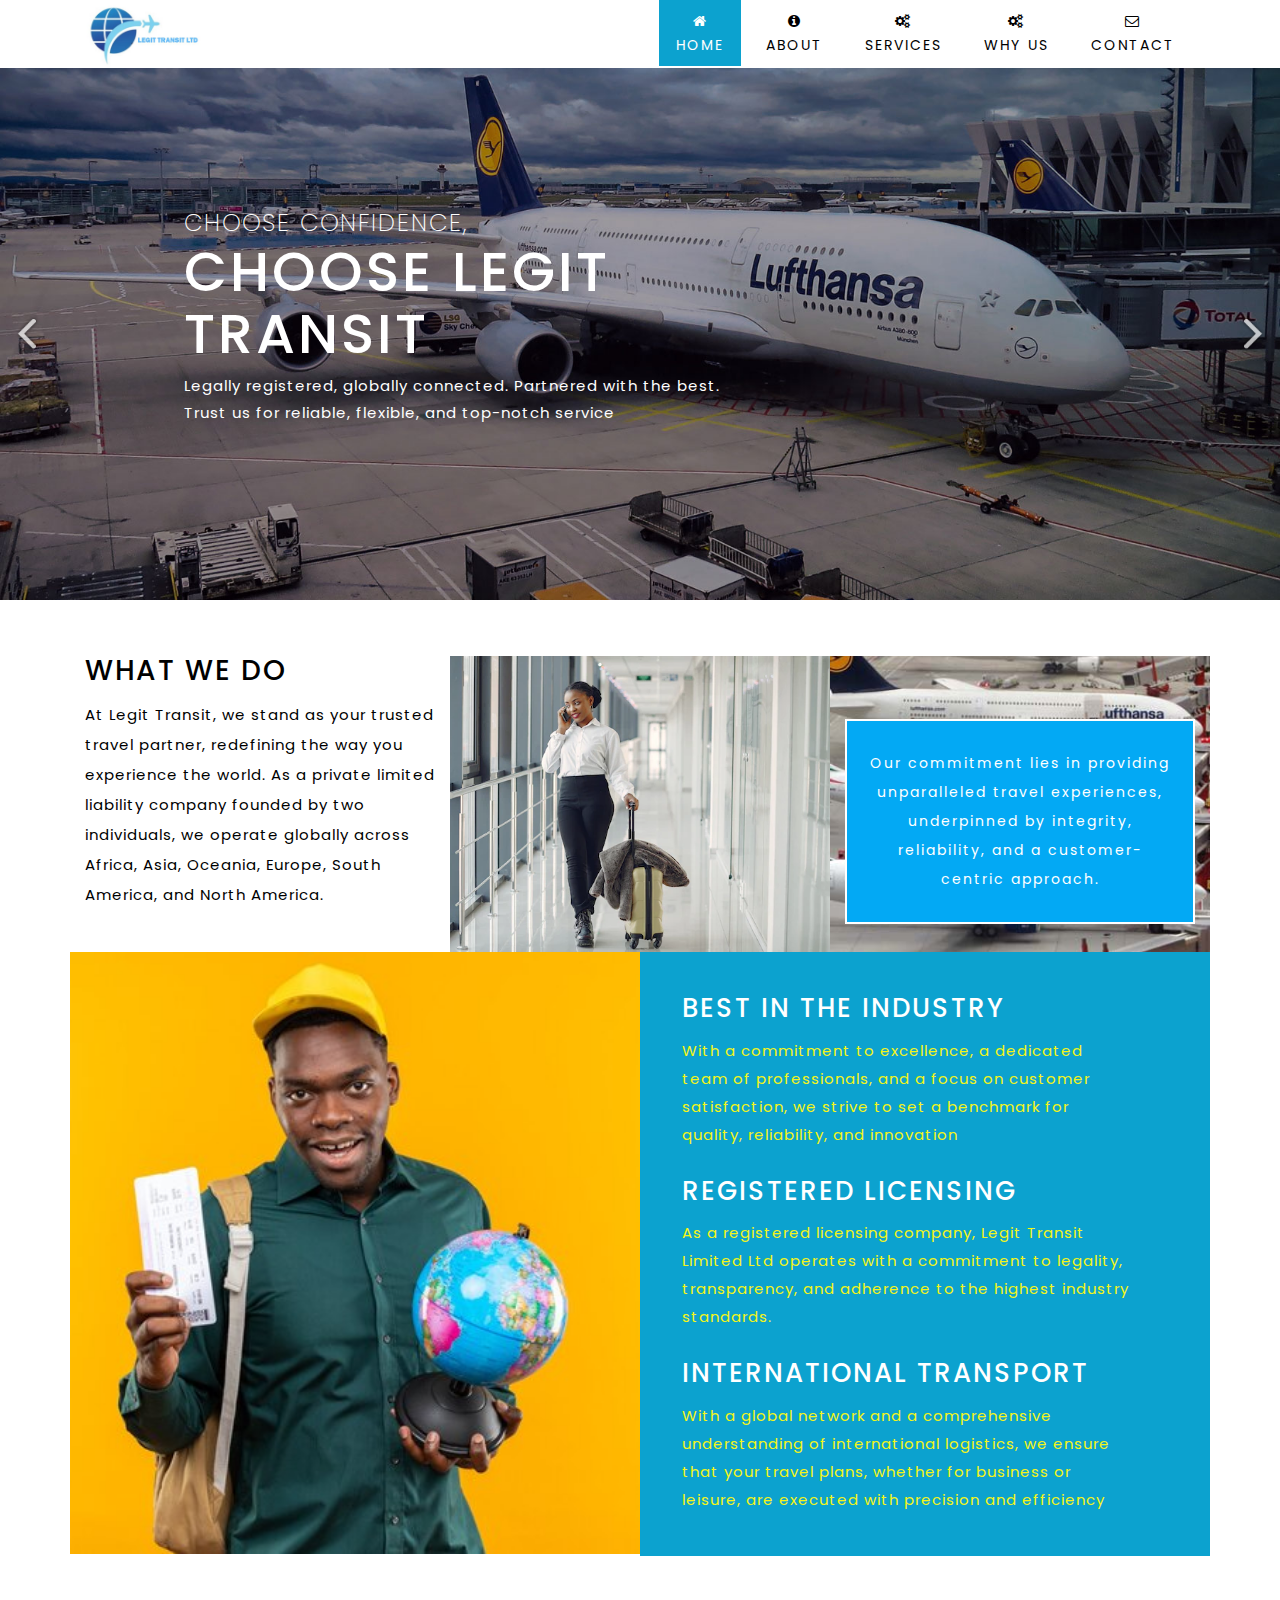
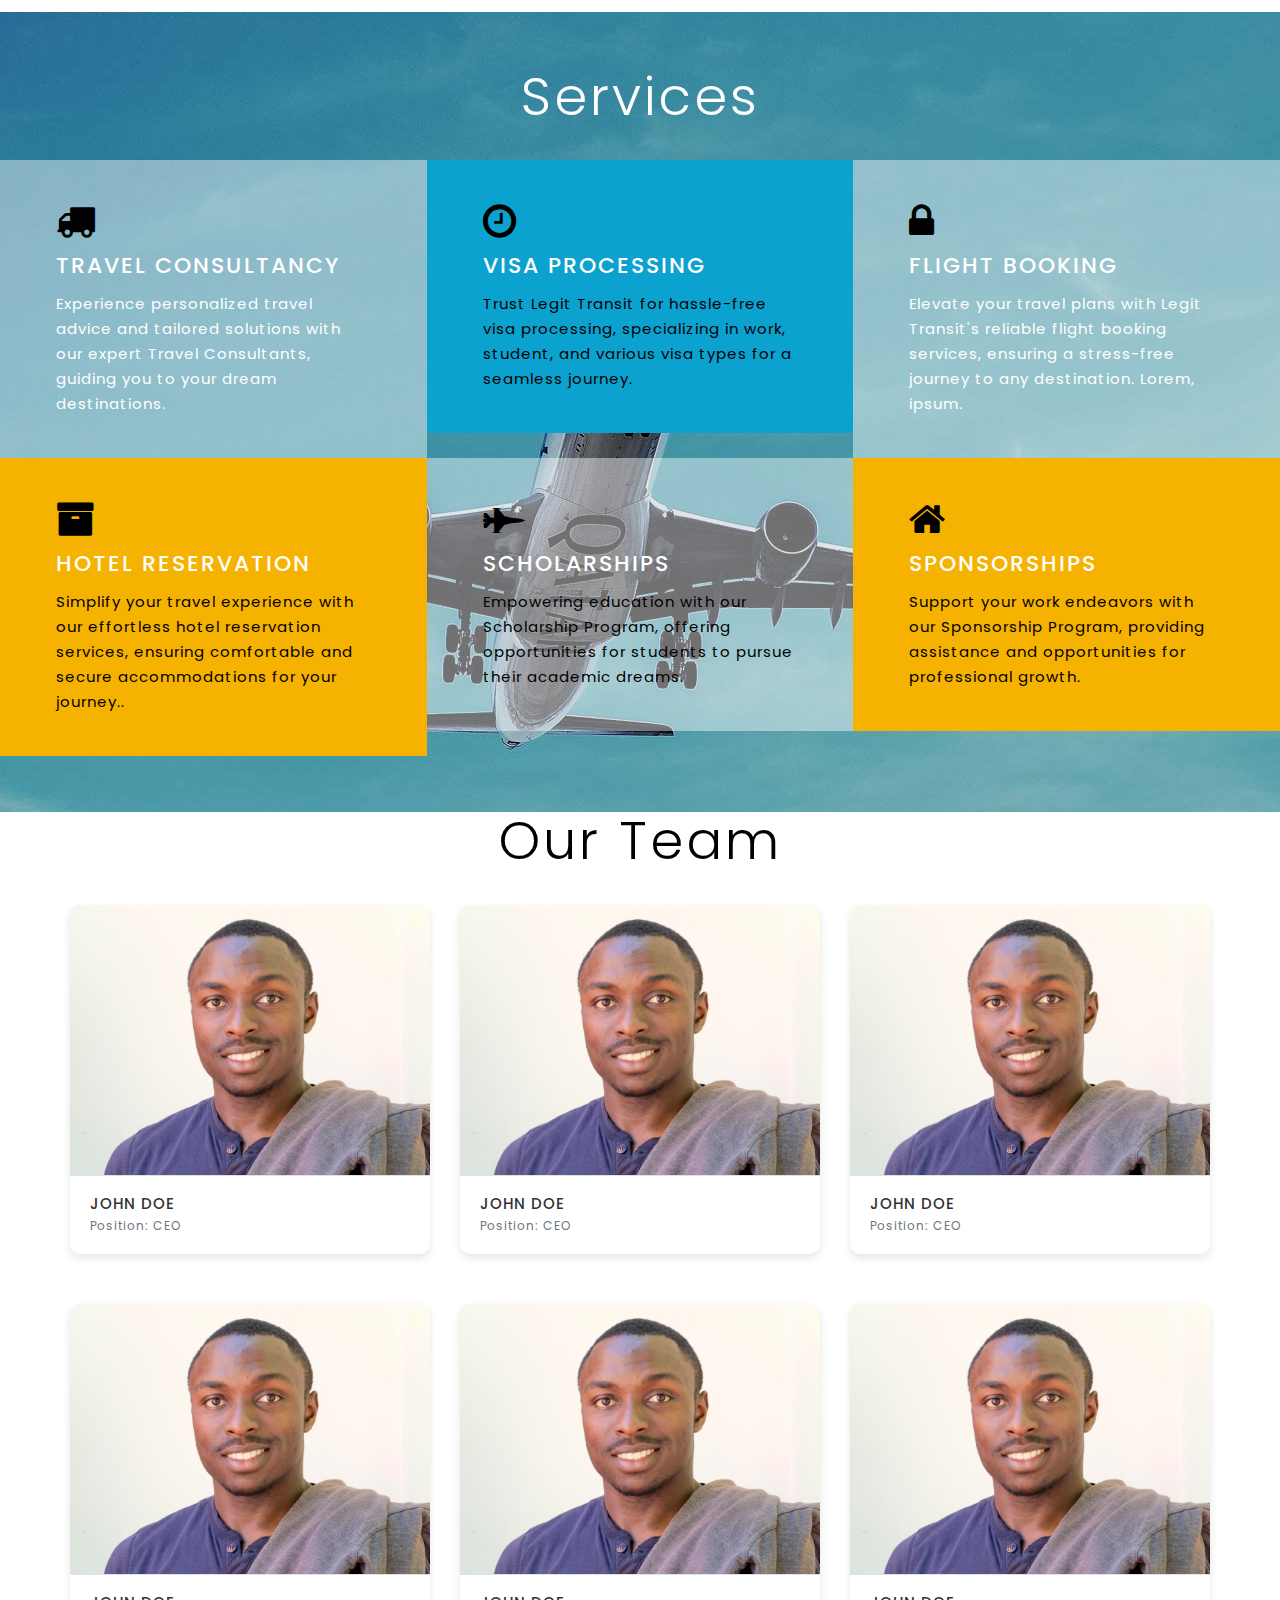
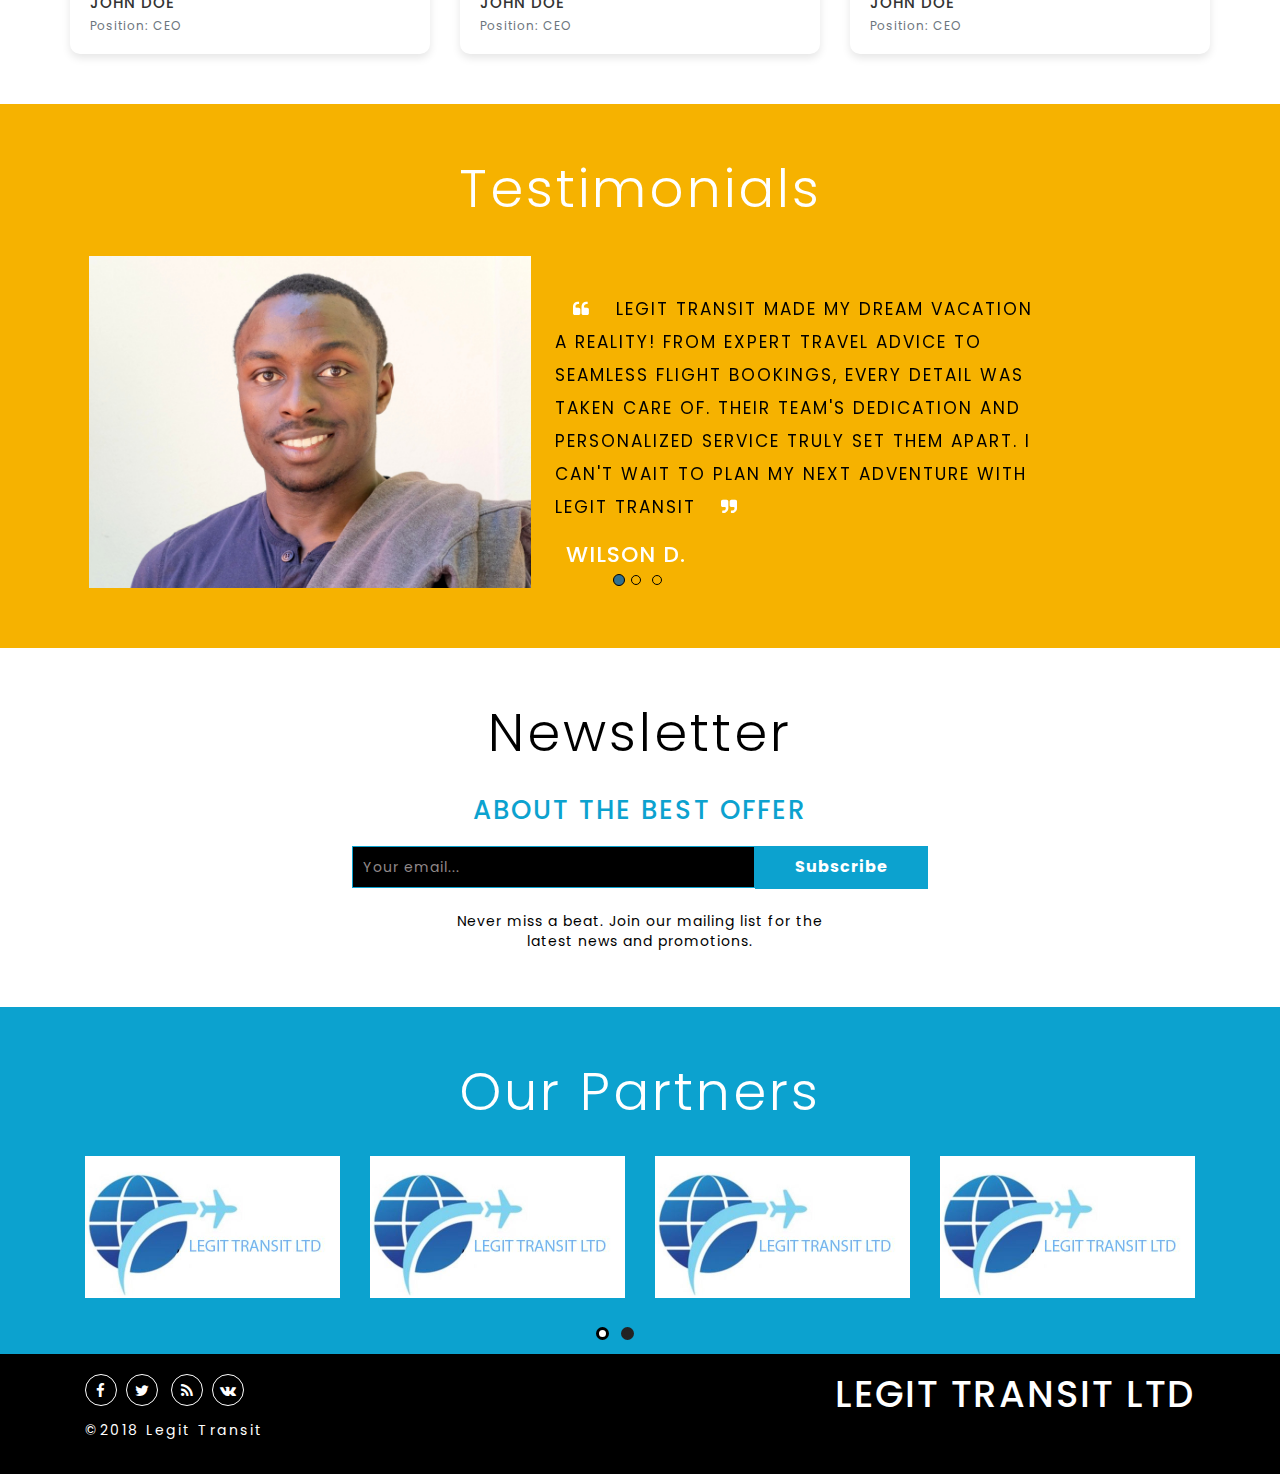
<file: index.html>
<!--A Design by W3layouts
   Author: W3layout
   Author URL: http://w3layouts.com
   License: Creative Commons Attribution 3.0 Unported
   License URL: http://creativecommons.org/licenses/by/3.0/
   -->
<!DOCTYPE html>
<html lang="zxx">
   <head>
      <title>Legit Transit</title>
      <!--meta tags -->
      <meta charset="UTF-8">
      <meta name="viewport" content="width=device-width, initial-scale=1">
      <meta name="keywords" content="Legit Transit a Transportation Category Bootstrap Responsive Web Template  Responsive web template, Bootstrap Web Templates, Flat Web Templates, Android Compatible web template, 
         Smartphone Compatible web template, free webdesigns for Nokia, Samsung, LG, SonyEricsson, Motorola web design" />
      <!-- <script type="application/x-javascript">
         addEventListener("load", function() { setTimeout(hideURLbar, 0); }, false);
         function hideURLbar(){ window.scrollTo(0,1); }
      </script> -->
      <!--//meta tags ends here-->
      <!--booststrap-->
      <!-- <link rel="stylesheet" href="https://maxcdn.bootstrapcdn.com/bootstrap/4.0.0/css/bootstrap.min.css"> -->
      <link href="css/bootstrap.css" rel="stylesheet" type="text/css" media="all">
  
      <!--//booststrap end-->
      <!--stylesheets-->
      <link href="css/style.css" rel='stylesheet' type='text/css' media="all">
      <!--//stylesheets--> 
      <!-- font-awesome icons -->
      <link href="css/font-awesome.min.css" rel="stylesheet">
      <!-- //font-awesome icons -->
      <link rel="stylesheet" href="css/flexslider.css" type="text/css" media="screen" />
      <!-- partner js-->
      <link href="//fonts.googleapis.com/css?family=Poppins:300,400,500,600,700" rel="stylesheet">
   </head>
   <body>
      <div class="header-w3layouts">
         <div class="container">
            <div class="header-bar">
               <nav class="navbar navbar-default">
                  <div class="navbar-header navbar-left">
                     <button type="button" class="navbar-toggle collapsed" data-toggle="collapse" data-target="#bs-example-navbar-collapse-1">
                     <span class="sr-only">Toggle navigation</span>
                     <span class="icon-bar"></span>
                     <span class="icon-bar"></span>
                     <span class="icon-bar"></span>
                     </button>
                     <!-- <h1><a class="navbar-brand" href="index.html">Legit Transit
                        </a>
                     </h1> -->

                     <img src="images/new.JPG" width="120" alt="">
                    
                  </div>
                  <!-- Collect the nav links, forms, and other content for toggling -->
                  <div class="collapse navbar-collapse navbar-right" id="bs-example-navbar-collapse-1">
                     <nav>
                        <ul class="nav navbar-nav">
                           <li class="active"><a href="index.html"><span class="fa fa-home banner-nav" aria-hidden="true"></span>Home</a></li>
                           <li><a href="about.html"><span class="fa fa-info-circle banner-nav" aria-hidden="true"></span>About</a></li>
                           <li><a href="services.html"><span class="fa fa-cogs banner-nav" aria-hidden="true"></span>Services</a></li>
                           <li><a href="whyus.html"><span class="fa fa-cogs banner-nav" aria-hidden="true"></span>Why Us</a></li>
                           <!-- <li class="dropdown">
                              <a href="#" class="dropdown-toggle" data-toggle="dropdown"><span class="fa fa-file banner-nav" aria-hidden="true"></span>Why Us<span class="caret"></span>
                              </a>
                              <ul class="dropdown-menu" role="menu">
                                 <li>
                                    <a href="icons.html">Web Icons</a>
                                 </li>
                                 <li>
                                    <a href="codes.html">Short Codes</a>
                                 </li>
                              </ul>
                           </li> -->
                           <!-- <li><a href="gallery.html"><span class="fa fa-picture-o banner-nav" aria-hidden="true"></span>Gallery</a></li> -->
                           <li><a href="contact.html"><span class="fa fa-envelope-o banner-nav" aria-hidden="true"></span>Contact</a></li>
                        </ul>
                     </nav>
                  </div>
               </nav>
            </div>
            <div class="clearfix"> </div>
         </div>
      </div>
      <!-- Slideshow 4 -->
      <div class="slider">
         <div class="callbacks_container">
            <ul class="rslides" id="slider4">
               <li>
                  <div class="slider-img w3-oneimg">
                     <div class="container">
                        <div class="slider-info">
                           <!-- <h6>The</h6>
                           <h4>International <br>Airway</h4> -->
                           <h6>Choose Confidence,</h6>
                           <h4>Choose Legit </h4>
                           <h4>Transit</h4>
                            
                           
                           <p>Legally registered, globally connected. Partnered with the best. Trust us for reliable, flexible, and top-notch service
                           </p>
                        </div>
                     </div>
                  </div>
               </li>
               <li>
                  <div class="slider-img w3-twoimg">
                     <div class="container">
                        <div class="slider-info ">
                           <h6>Tailored</h6>
                           <h4> Travel<br> Solutions</h4>
                             
                           <p>Explore expert Travel Consultation, Visa Processing, Flight Booking, Scholarships, and Hotel Reservations
                           </p>
                        </div>
                     </div>
                  </div>
               </li>
               <li>
                  <div class="slider-img w3-threeimg">
                     <div class="container">
                        <div class="slider-info">
                           <h6>Worldwide</h6>
                           <h4>Travel<br> Excellence</h4>
                           <p>Experience Legit Transit. Your gateway to worldwide travel excellence.
                           </p>
                        </div>
                     </div>
                  </div>
               </li>
            </ul>
         </div>
         <div class="clearfix"> </div>
         <!-- This is here just to demonstrate the callbacks -->
         <!-- <ul class="events">
            <li>Example 4 callback events</li>
            </ul>-->
      </div>
      <!--//banner-->
      <div class="about" id="about">
         <div class="container">
            <div class="about-banner-grids ">
               <div class="col-md-4 left-of-about">
                  <h3>What We Do</h3>
                  <div class=" about-matter-left">
                     <p>
                        At Legit Transit, we stand as your trusted travel partner,
                         redefining the way you experience the world. As a private limited liability 
                         company founded by two individuals, we operate globally across Africa, Asia, 
                         Oceania, Europe, South America, and North America. 
                     </p>
                  </div>
                  <div class="clearfix"></div>
               </div>
               <div class="col-md-4 about-pic">
               </div>
               <div class="col-md-4 right-of-about">
                  <div class="about-airway badge-primary">
                     <p>Our commitment lies in providing 
                        unparalleled travel experiences, 
                       underpinned by integrity, reliability, and a customer-centric approach.
                     </p>
                  </div>
               </div>
               <div class="clearfix"></div>
            </div>
            <div class="row my-2">

            </div>
            <div class="col-md-6 about-right-info">
            </div>
            <div class=" col-md-6 about-info-air">
               <div class="air-list">
                  <h4>Best In the industry</h4>
                  <p class="text-yellow"> With a commitment to excellence, a dedicated team of professionals, 
                     and a focus on customer satisfaction, we strive to set a 
                     benchmark for quality, reliability, and innovation
                  </p>
               </div>
               <div class="air-list">
                  <h4>Registered Licensing </h4>
                  <p class="text-yellow">As a registered licensing company, Legit Transit Limited Ltd 
                     operates with a commitment to legality, transparency, and adherence to the highest industry standards.
                  </p>
               </div>
               <div class="air-list">
                  <h4>International Transport</h4>
                  <p class="text-yellow"> 
                     With a global network and a comprehensive understanding of international 
                     logistics, we ensure that your travel plans, whether for business or leisure, are executed with precision and efficiency
                  </p>
               </div>
            </div>
         </div>
      </div>
      <!--// About-->
      <!-- services-->
      <div class="services" id="services">
         <h3 class="title clr">Services</h3>
         <div class="banner-bottom-girds">
            <div class="col-md-4 col-sm-6 col-xs-6 its-banner-grid gird-ser-clr2">
               <div class="white-shadow">
                  <div class="white-left">
                     <span class="fa fa-truck banner-icon" aria-hidden="true"></span>
                  </div>
                  <div class="white-right">
                     <h4>Travel Consultancy</h4>
                     <p class="text-white" style="color: white;">Experience personalized travel advice and tailored solutions with our expert Travel Consultants, guiding you to your dream destinations.</p>
                  </div>
                  <div class="clearfix"> </div>
               </div>
            </div>
            <div class="col-md-4 col-sm-6 col-xs-6 its-banner-grid gird-ser-clr">
               <div class="white-shadow">
                  <div class="white-left">
                     <span class="fa fa-clock-o banner-icon" aria-hidden="true"></span>
                  </div>
                  <div class="white-right">
                     <h4>Visa Processing</h4>
                     <p class="text-white">Trust Legit Transit for hassle-free visa processing, specializing in work, student, and various visa types for a seamless journey.</p>
                  </div>
                  <div class="clearfix"> </div>
               </div>
            </div>
            <div class="col-md-4 col-sm-6 col-xs-6 its-banner-grid gird-ser-clr2">
               <div class="white-shadow">
                  <div class=" white-left">
                     <span class="fa fa-lock banner-icon" aria-hidden="true"></span>
                  </div>
                  <div class=" white-right">
                     <h4>Flight Booking</h4>
                     <p style="color: white;">Elevate your travel plans with Legit Transit's reliable flight booking services, ensuring a stress-free journey to any destination. Lorem, ipsum.</p>
                  </div>
                  <div class="clearfix"> </div>
               </div>
            </div>
            <div class="col-md-4 col-sm-6 col-xs-6 its-banner-grid colo">
               <div class="white-shadow">
                  <div class=" white-left">
                     <span class="fa fa-archive banner-icon" aria-hidden="true"></span>
                  </div>
                  <div class="white-right">
                     <h4>Hotel Reservation</h4>
                     <p>Simplify your travel experience with our effortless hotel reservation services, ensuring comfortable and secure accommodations for your journey..</p>
                  </div>
                  <div class="clearfix"> </div>
               </div>
            </div>
            <div class="col-md-4 col-sm-6 col-xs-6 its-banner-grid gird-ser-clr2">
               <div class="white-shadow">
                  <div class="white-right">
                     <div class="white-left">
                        <span class="fa fa-fighter-jet banner-icon" aria-hidden="true"></span>
                     </div>
                     <h4>Scholarships</h4>
                     <p class="text-white">Empowering education with our Scholarship Program, offering opportunities for students to pursue their academic dreams.</p>
                  </div>
                  <div class="clearfix"> </div>
               </div>
            </div>
            <div class="col-md-4 col-sm-6 col-xs-6 its-banner-grid colo">
               <div class="white-shadow">
                  <div class="white-right">
                     <div class=" white-left">
                        <span class="fa fa-home banner-icon" aria-hidden="true"></span>
                     </div>
                     <h4> Sponsorships </h4>
                     <p >Support your work endeavors with our Sponsorship Program, providing assistance and opportunities for professional growth.</p>
                  </div>
                  <div class="clearfix"> </div>
               </div>
            </div>
            <div class="clearfix"> </div>
         </div>
      </div>
      <!--// services-->
      <!--price table-->
      
<div class="container">
   <h3 class="title py-4">Our Team</h3>
   <div class="row">
     <!-- Team Member Cards -->
     <div class="col-md-4">
       <div class="card team-member-card">
         <img src="images/testimonials/central-african-man.jpg" class="card-img-top" alt="Team Member 1">
         <div class="card-body">
           <h5 class="card-title">John Doe</h5>
           <p class="card-text">Position: CEO</p>
         </div>
       </div>
     </div>
     <div class="col-md-4">
         <div class="card team-member-card">
           <img src="images/testimonials/central-african-man.jpg" class="card-img-top" alt="Team Member 1">
           <div class="card-body">
             <h5 class="card-title">John Doe</h5>
             <p class="card-text">Position: CEO</p>
           </div>
         </div>
       </div>
       <div class="col-md-4">
         <div class="card team-member-card">
           <img src="images/testimonials/central-african-man.jpg" class="card-img-top" alt="Team Member 1">
           <div class="card-body">
             <h5 class="card-title">John Doe</h5>
             <p class="card-text">Position: CEO</p>
           </div>
         </div>
       </div>
       <div class="col-md-4">
         <div class="card team-member-card">
           <img src="images/testimonials/central-african-man.jpg" class="card-img-top" alt="Team Member 1">
           <div class="card-body">
             <h5 class="card-title">John Doe</h5>
             <p class="card-text">Position: CEO</p>
           </div>
         </div>
       </div>
       <div class="col-md-4">
         <div class="card team-member-card">
           <img src="images/testimonials/central-african-man.jpg" class="card-img-top" alt="Team Member 1">
           <div class="card-body">
             <h5 class="card-title">John Doe</h5>
             <p class="card-text">Position: CEO</p>
           </div>
         </div>
       </div>
       <div class="col-md-4">
         <div class="card team-member-card">
           <img src="images/testimonials/central-african-man.jpg" class="card-img-top" alt="Team Member 1">
           <div class="card-body">
             <h5 class="card-title">John Doe</h5>
             <p class="card-text">Position: CEO</p>
           </div>
         </div>
       </div>
 
     <!-- Repeat the structure for other team members -->
 
   </div>
 </div>
      <!-- <div class="price-table" id="price">
         <div class="container">
            <h3 class="title">Price-Table</h3>
            <div class="agileits-banner-grids text-center">
               <div class=" col-md-4 col-sm-4 priceing-tag">
                  <div class=" clr1 agileits-banner-grid">
                     <h4>Personal</h4>
                     <div class="table_cost">
                        <span class="cost clr-price"> 260$</span>
                     </div>
                     <div class="list-price">
                        <ul>
                           <li>Additional</li>
                           <li>Warehouing</li>
                           <li>Custos Borkerage</li>
                           <li>Unlimited Transfer</li>
                        </ul>
                     </div>
                     <a class="w3_play_icon1" href="#" data-toggle="modal" data-target="#myModal"> Buy Now</a>
                  </div>
               </div>
               <div class="col-md-4 col-sm-4 priceing-tag">
                  <div class="clr2 agileits-banner-grid">
                     <h4>PROFESSIONAL</h4>
                     <div class="table_cost">
                        <span class="cost"> 150$</span>
                     </div>
                     <div class="list-price">
                        <ul>
                           <li>Additional</li>
                           <li>Warehouing</li>
                           <li>Custos Borkerage</li>
                           <li>Unlimited Transfer</li>
                        </ul>
                     </div>
                     <a class="w3_play_icon1" href="#" data-toggle="modal" data-target="#myModal"> Buy Now</a>
                  </div>
               </div>
               <div class=" col-md-4 col-sm-4 priceing-tag">
                  <div class="clr3 agileits-banner-grid">
                     <h4>BUSINESS</h4>
                     <div class="table_cost">
                        <span class="cost clr-price "> 90$</span>
                     </div>
                     <div class="list-price">
                        <ul>
                           <li>Additional</li>
                           <li>Warehouing</li>
                           <li>Custos Borkerage</li>
                           <li>Unlimited Transfer</li>
                        </ul>
                     </div>
                     <a class="w3_play_icon1" href="#" data-toggle="modal" data-target="#myModal"> Buy Now</a>
                  </div>
                  <div class="clearfix"></div>
               </div>
            </div>
         </div>
      </div> -->
      <!--//price table-->
      <!--testimonials-->
      <div class="testimonials colo" id="testimonials">
         <div class="container">
            <h3 class="title clr">testimonials</h3>
            <div id="carousel-example-generic" class="carousel slide" data-ride="carousel">
               <!-- Indicators --> 
               <ol class="carousel-indicators">
                  <li data-target="#carousel-example-generic" data-slide-to="0" class="active"></li>
                  <li data-target="#carousel-example-generic" data-slide-to="1"></li>
                  <li data-target="#carousel-example-generic" data-slide-to="2"></li>
               </ol>
               <!-- Wrapper for slides -->
               <div class="carousel-inner">
                  <div class="item active">
                     <div class="thumbnail adjust1">
                        <div class="col-md-5 col-sm-5 right-says">
                           <img class="img-responsive" src="images/testimonials/central-african-man.jpg" alt=""> 
                        </div>
                        <div class="col-md-7 col-sm-7 client-img">
                           <div class="caption">
                              <p><span class="fa fa-quote-left client-quote" aria-hidden="true"></span>
                                 Legit Transit made my dream vacation a reality! From expert travel advice to seamless flight bookings, every detail was taken care of. 
                                 Their team's dedication and personalized service truly set them apart. I can't wait to plan my next adventure with Legit Transit
                                 <span class="fa fa-quote-right client-quote" aria-hidden="true"></span>
                              </p>
                           </div>
                           <blockquote class="adjust2">
                              <h6>Wilson D.</h6>
                           </blockquote>
                        </div>
                     </div>
                  </div>
                  <div class="item">
                     <div class="thumbnail adjust1">
                        <div class="col-md-5 col-sm-5 right-says">
                           <img class="img-responsive" src="images/testimonials/central-african-man.jpg" alt=""> 
                        </div>
                        <div class="col-md-7 col-sm-7 client-img">
                           <div class="caption">
                              <p><span class="fa fa-quote-left client-quote" aria-hidden="true"></span>
                                 As a frequent business traveler, I rely on Legit Transit for all my travel needs. 
                                 Their visa processing services are efficient, and their sponsorship program has been instrumental in my professional growth. 
                                 Legit Transit is my go-to travel partner, providing reliable and top-notch services every time
                                 <span class="fa fa-quote-right client-quote" aria-hidden="true"></span>
                              </p>
                           </div>
                           <blockquote class="adjust2">
                              <h6>David M. <div class="text-capitalize">Business Traveler</div></h6>
                           </blockquote>
                        </div>
                     </div>
                  </div>
                  <div class="item">
                     <div class="thumbnail adjust1">
                        <div class="col-md-5 col-sm-5 right-says"> 
                           <img class=" img-responsive" src="images/testimonials/central-african-man.jpg" alt=""> 
                        </div>
                        <div class="col-md-7 col-sm-7 client-img">
                           <div class="caption">
                              <p><span class="fa fa-quote-left client-quote" aria-hidden="true"></span>
                                 I am immensely grateful to Legit Transit for their Scholarship Program. 
                                 It not only eased the financial burden of my education but also opened doors to new opportunities.
                                  Their commitment to supporting students like me is commendable, and I highly recommend their services
                                 <span class="fa fa-quote-right client-quote" aria-hidden="true"></span>
                              </p>
                           </div>
                           <blockquote class="adjust2">
                              <h6>Maria S. <span class="text-capitalize">Scholar Program Beneficiary</span></h6>
                           </blockquote>
                        </div>
                     </div>
                  </div>
               </div>
               <!-- Controls --> 
               <!--<a class="left carousel-control" href="#carousel-example-generic" data-slide="prev"> 
                  <span class="fa fa-chevron-left"></span> </a>
                  <a class="right carousel-control" href="#carousel-example-generic" data-slide="next"> 
                  <span class="fa fa-chevron-right"></span> </a> 
                  </div> </div> --> 
               <!--// testimonials-->
            </div>
         </div>
      </div>
      <!--newsletter -->
      <div class="buttom-w3">
         <div class="container">
            <h3 class="title">Newsletter</h3>
         </div>
         <div class="news-info text-center">
            <h4>About The Best Offer</h4>
            <div class="post">
               <form action="#" method="post">
                  <div class="letter">
                     <input class="email" type="email" placeholder="Your email..." required="">
                  </div>
                  <div class="newsletter">
                     <input type="submit" value="Subscribe">
                  </div>
               </form>
            </div>
            <div class=" bottom-head text-center">
               <p>Never miss a beat. Join our mailing list for the latest news and promotions.
               </p>
            </div>
         </div>
      </div>
      <!--//newsletter -->
      <!--partners-->
      <div class="parnters" id="parnters">
         <div class="container">
            <h3 class="title clr">Our Partners</h3>
            <div class="flexslider-info">
               <section class="slider side-side">
                  <div class="flexslider">
                     <ul class="slides">
                        <li>
                           <div class="col-md-3 col-sm-3 col-xs-3 usr-img">
                              <img src="images/new-l.JPG" alt="logo1" class="img-responsive">
                           </div>
                           <div class="col-md-3 col-sm-3 col-xs-3 usr-img">
                              <img src="images/new-l.JPG" alt="logo1" class="img-responsive">
                           </div>
                           <div class="col-md-3 col-sm-3 col-xs-3 usr-img">
                              <img src="images/new-l.JPG" alt="logo1" class="img-responsive">
                           </div>
                           <div class="col-md-3 col-sm-3 col-xs-3 usr-img">
                              <img src="images/new-l.JPG" alt="logo1" class="img-responsive">
                           </div>
                        </li>
                        <li>
                           <div class="col-md-3 col-sm-3 col-xs-3 usr-img">
                              <img src="images/new-l.JPG" alt="logo1" class="img-responsive">
                           </div>
                           <div class="col-md-3 col-sm-3 col-xs-3 usr-img">
                              <img src="images/new-l.JPG" alt="logo1" class="img-responsive">
                           </div>
                           <div class="col-md-3 col-sm-3 col-xs-3 usr-img">
                              <img src="images/new-l.JPG" alt="logo1" class="img-responsive">
                           </div>
                           <div class="col-md-3 col-sm-3 col-xs-3 usr-img">
                              <img src="images/new-l.JPG" alt="logo1" class="img-responsive">
                           </div>
                        </li>
                     </ul>
                  </div>
                  <div class="clearfix"> </div>
               </section>
            </div>
            <div class="clearfix"> </div>
         </div>
      </div>
      <!--//partners -->
      <!--footer -->
      <footer>
         <div class="container">
            <div class="col-md-6 col-sm-7 header-side">
               <div class="header-side">
                  <div class="buttom-social-grids">
                     <ul>
                        <li><a href="#"><span class="fa fa-facebook"></span></a></li>
                        <li><a href="#"><span class="fa fa-twitter"></span></a></li>
                        <li><a href="#"><span class="fa fa-rss"></span></a></li>
                        <li><a href="#"><span class="fa fa-vk"></span></a></li>
                     </ul>
                  </div>
               </div>
               <p>©2018 Legit Transit</a></p>
            </div>
            <div class="col-md-6 col-sm-5 header-right">
               <h2><a href="index.html">Legit Transit LTD</a></h2>
            </div>
         </div>
      </footer>
      <!--//footer -->
      <!--js working-->
      <script  src='js/jquery-2.2.3.min.js'></script>
      <!-- //js  working-->
      <!-- banner-->
      <script src="js/responsiveslides.min.js"></script>
      <script>
         // You can also use "$(window).load(function() {"
         $(function () {
           // Slideshow 4
         $("#slider4").responsiveSlides({
             auto: true,
             pager: false,
             nav: true,
             speed: 900,
             namespace: "callbacks",
             before: function () {
               $('.events').append("<li>before event fired.</li>");
             },
             after: function () {
               $('.events').append("<li>after event fired.</li>");
             }
           });
         
         });
      </script>
      <!--// banner-->
      <!--partner-->
      <script src="js/jquery.flexslider.js"></script>
      <!--Start-slider-script-->
      <script>
         $(window).load(function(){
         	$('.flexslider').flexslider({
         	animation: "slide",
         	start: function(slider){
         		$('body').removeClass('loading');
         	}
         	});
         });
      </script>
      <!--End-slider-script partner-->
      <!-- start-smoth-scrolling -->
      <script src="js/move-top.js"></script>
      <script src="js/easing.js"></script>
      <script>
         jQuery(document).ready(function ($) {
         	$(".scroll").click(function (event) {
         		event.preventDefault();
         		$('html,body').animate({
         			scrollTop: $(this.hash).offset().top
         		}, 1000);
         	});
         });
      </script>
      <!-- start-smoth-scrolling -->
      <!-- for-bottom-to-top smooth scrolling -->
      <script>
         $(document).ready(function () {
         	/*
         		var defaults = {
         		containerID: 'toTop', // fading element id
         		containerHoverID: 'toTopHover', // fading element hover id
         		scrollSpeed: 1200,
         		easingType: 'linear' 
         		};
         	*/
         	$().UItoTop({
         		easingType: 'easeOutQuart'
         	});
         });
      </script>
      <a href="#" id="toTop" style="display: block;"> <span id="toTopHover" style="opacity: 1;"> </span></a>
      <!-- //for-bottom-to-top smooth scrolling -->
      <!-- bootstrap-->
      <script src="js/bootstrap.js"></script>
      <!--// bootstrap-->
   </body>
</html>
</file>
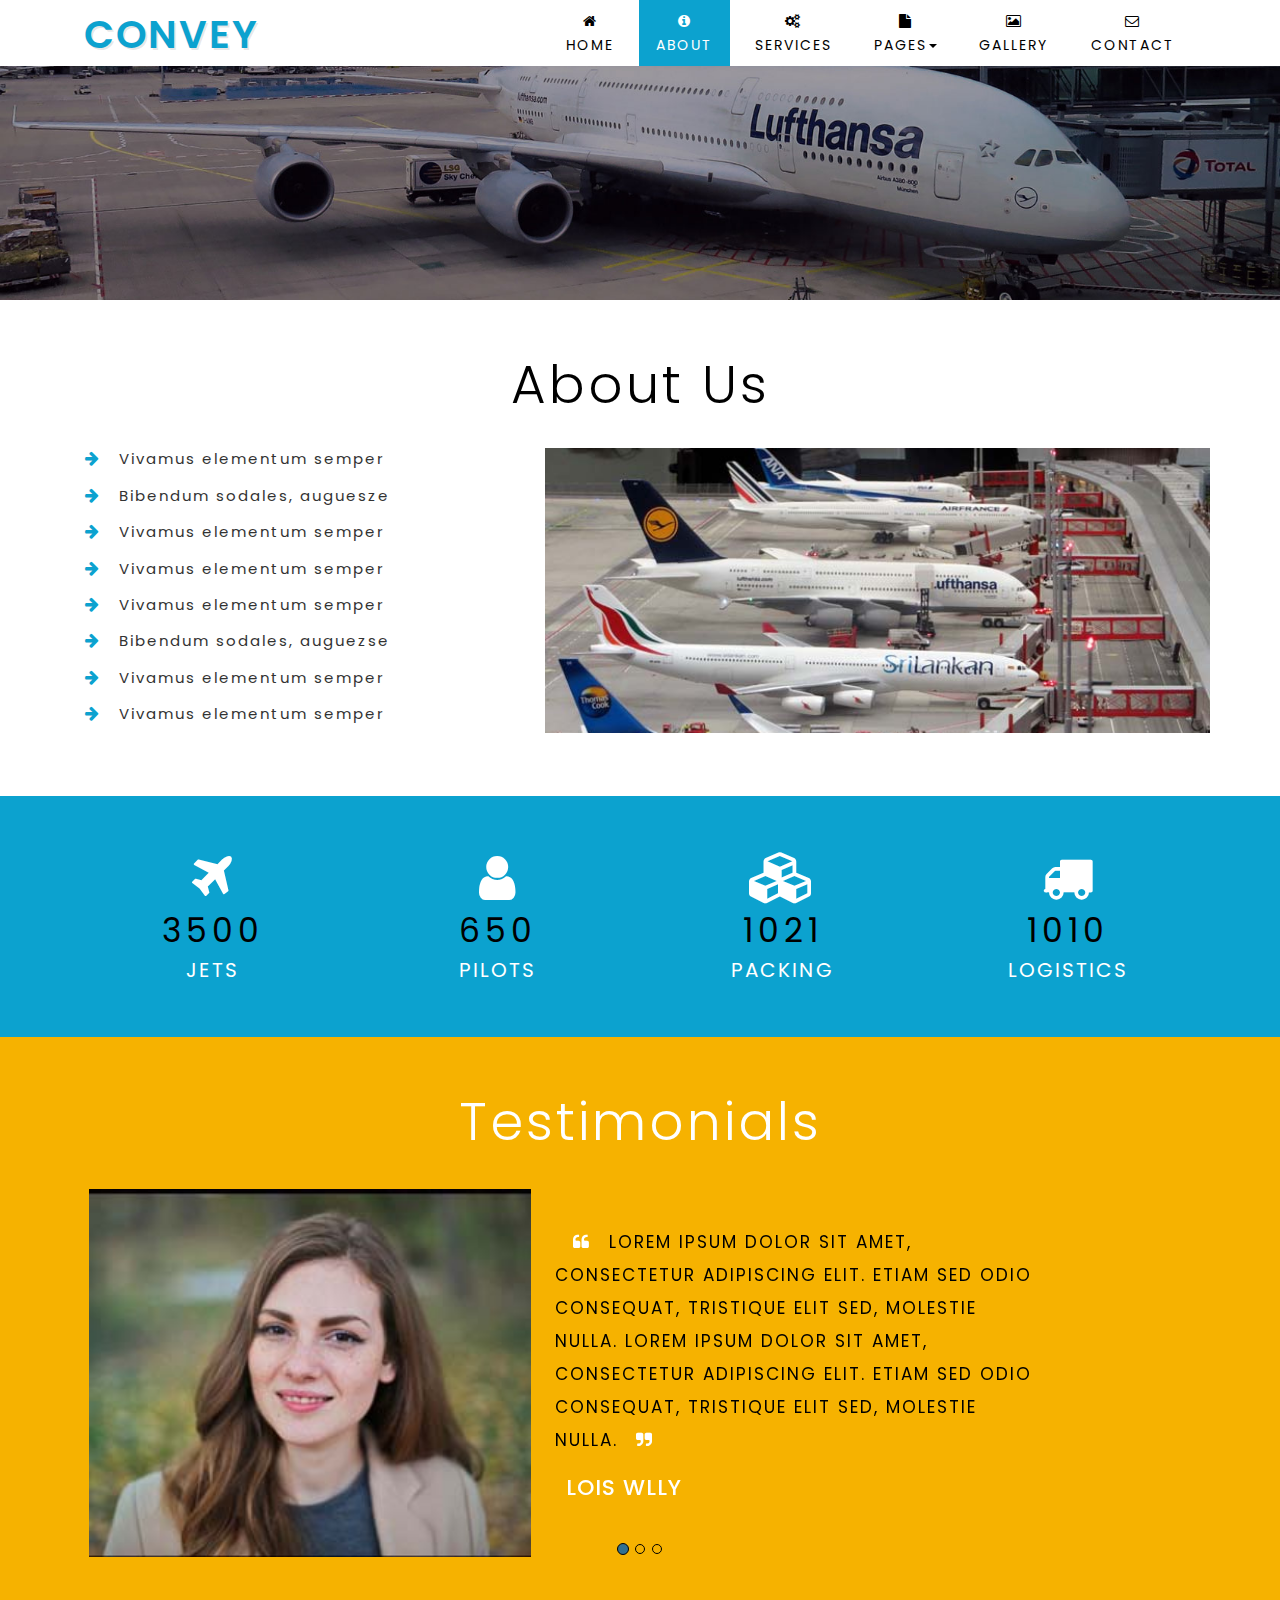
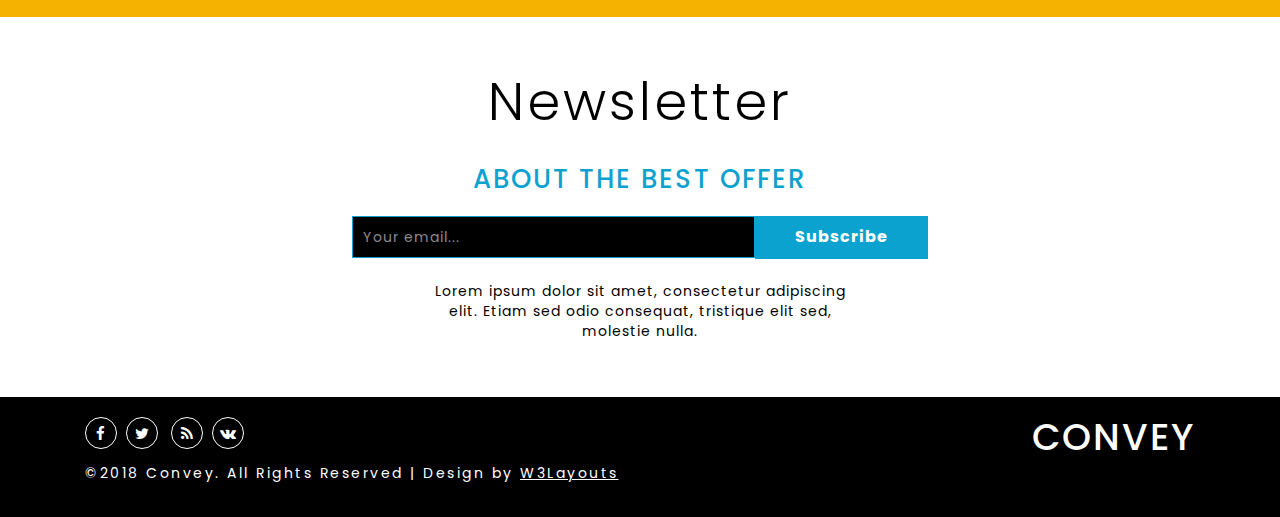
<file: about.html>
<!--A Design by W3layouts
   Author: W3layout
   Author URL: http://w3layouts.com
   License: Creative Commons Attribution 3.0 Unported
   License URL: http://creativecommons.org/licenses/by/3.0/
   -->
<!DOCTYPE html>
<html lang="zxx">
   <head>
      <title>Convey a Transportation Category Bootstrap Responsive Web Template | Home :: w3layouts</title>
      <!--meta tags -->
      <meta charset="UTF-8">
      <meta name="viewport" content="width=device-width, initial-scale=1">
      <meta name="keywords" content="Convey a Transportation Category Bootstrap Responsive web template, Bootstrap Web Templates, Flat Web Templates, Android Compatible web template, 
         Smartphone Compatible web template, free webdesigns for Nokia, Samsung, LG, SonyEricsson, Motorola web design" />
      <script type="application/x-javascript">
         addEventListener("load", function() { setTimeout(hideURLbar, 0); }, false);
         function hideURLbar(){ window.scrollTo(0,1); }
      </script>
      <!--//meta tags ends here-->
      <!--booststrap-->
      <link href="css/bootstrap.css" rel="stylesheet" type="text/css" media="all">
      <!--//booststrap end-->
      <!--stylesheets-->
      <link href="css/style.css" rel='stylesheet' type='text/css' media="all">
      <!--//stylesheets--> 
      <!-- font-awesome icons -->
      <link href="css/font-awesome.min.css" rel="stylesheet">
      <!-- partner js-->
      <link href="//fonts.googleapis.com/css?family=Poppins:300,400,500,600,700" rel="stylesheet">
   </head>
   <body>
      <!--navbar-->
      <!--headder-->
      <div class="header-w3layouts">
         <div class="container">
            <div class="header-bar">
               <nav class="navbar navbar-default">
                  <div class="navbar-header navbar-left">
                     <button type="button" class="navbar-toggle collapsed" data-toggle="collapse" data-target="#bs-example-navbar-collapse-1">
                     <span class="sr-only">Toggle navigation</span>
                     <span class="icon-bar"></span>
                     <span class="icon-bar"></span>
                     <span class="icon-bar"></span>
                     </button>
                     <h1><a class="navbar-brand" href="index.html">Convey
                        </a>
                     </h1>
                  </div>
                  <!-- Collect the nav links, forms, and other content for toggling -->
                  <div class="collapse navbar-collapse navbar-right" id="bs-example-navbar-collapse-1">
                     <nav>
                        <ul class="nav navbar-nav">
                           <li><a href="index.html"><span class="fa fa-home banner-nav" aria-hidden="true"></span>Home</a></li>
                           <li class="active"><a href="about.html"><span class="fa fa-info-circle banner-nav" aria-hidden="true"></span>About</a></li>
                           <li><a href="services.html"><span class="fa fa-cogs banner-nav" aria-hidden="true"></span>Services</a></li>
                           <li class="dropdown">
                              <a href="#" class="dropdown-toggle" data-toggle="dropdown"><span class="fa fa-file banner-nav" aria-hidden="true"></span>Pages<span class="caret"></span>
                              </a>
                              <ul class="dropdown-menu" role="menu">
                                 <li>
                                    <a href="icons.html">Web Icons</a>
                                 </li>
                                 <li>
                                    <a href="codes.html">Short Codes</a>
                                 </li>
                              </ul>
                           </li>
                           <li><a href="gallery.html"><span class="fa fa-picture-o banner-nav" aria-hidden="true"></span>Gallery</a></li>
                           <li><a href="contact.html"><span class="fa fa-envelope-o banner-nav" aria-hidden="true"></span>Contact</a></li>
                        </ul>
                     </nav>
                  </div>
               </nav>
            </div>
            <div class="clearfix"> </div>
         </div>
      </div>
      <!--//headder-->
      <!--//navbar-->
      <!-- banner -->
      <div class="inner_page_about">
      </div>
      <!--//banner -->
      <!--About-->
      <div class="about" id="about">
         <div class="container">
            <h3 class="title">About us</h3>
            <div class="about-inner-grids">
               <div class="col-md-5 col-sm-6 about-top-inner">
                  <div class="about-inner">
                     <ul>
                        <li>
                           <span class="fa fa-arrow-right dog-arrow" aria-hidden="true"></span>
                           <p>Vivamus elementum semper </p>
                        </li>
                        <li>
                           <span class="fa fa-arrow-right dog-arrow" aria-hidden="true"></span>
                           <p>Bibendum sodales, auguesze </p>
                        </li>
                        <li>
                           <span class="fa fa-arrow-right dog-arrow" aria-hidden="true"></span>
                           <p>Vivamus elementum semper </p>
                        </li>
                        <li>
                           <span class="fa fa-arrow-right dog-arrow" aria-hidden="true"></span>
                           <p>Vivamus elementum semper </p>
                        </li>
                        <li>
                           <span class="fa fa-arrow-right dog-arrow" aria-hidden="true"></span>
                           <p>Vivamus elementum semper </p>
                        </li>
                        <li>
                           <span class="fa fa-arrow-right dog-arrow" aria-hidden="true"></span>
                           <p>Bibendum sodales, auguezse </p>
                        </li>
                        <li>
                           <span class="fa fa-arrow-right dog-arrow" aria-hidden="true"></span>
                           <p>Vivamus elementum semper </p>
                        </li>
                        <li>
                           <span class="fa fa-arrow-right dog-arrow" aria-hidden="true"></span>
                           <p>Vivamus elementum semper </p>
                        </li>
                     </ul>
                  </div>
               </div>
               <div class="col-md-7 col-sm-6 pope about-inner-img">
               </div>
               <div class="clearfix"> </div>
            </div>
         </div>
      </div>
      <!--//About-->
      <!-- counter-->
      <div class="static" id="rate">
         <div class="container">
            <div class="stats-info agileits w3layouts">
               <div class="col-md-3 col-sm-3 col-xs-3 agileits w3layouts stats-grid stats-grid-1">
                  <div class="ser-icone"> <span class="fa fa-plane font" aria-hidden="true"></span>
                  </div>
                  <div class=" agileits-w3layouts counter">3500</div>
                  <div class="stat-info-w3ls">
                     <h4 class="agileits w3layouts">Jets</h4>
                  </div>
               </div>
               <div class="col-md-3 col-sm-3 col-xs-3 agileits w3layouts stats-grid stats-grid-2">
                  <div class="ser-icone"> <span class="fa fa-user font" aria-hidden="true"></span>
                  </div>
                  <div class=" agileits-w3layouts counter">650</div>
                  <div class="stat-info-w3ls">
                     <h4 class="agileits w3layouts ">Pilots</h4>
                  </div>
               </div>
               <div class="col-md-3 col-sm-3 col-xs-3 stats-grid agileits w3layouts stats-grid-3">
                  <div class="ser-icone"> <span class="fa fa-cubes font" aria-hidden="true"></span>
                  </div>
                  <div class=" agileits-w3layouts counter">1021</div>
                  <div class="stat-info-w3ls">
                     <h4 class="agileits w3layouts ">Packing</h4>
                  </div>
               </div>
               <div class="col-md-3 col-sm-3 col-xs-3 stats-grid agileits w3layouts stats-grid-4">
                  <div class="ser-icone"> <span class="fa fa-truck font" aria-hidden="true"></span>
                  </div>
                  <div class=" agileits-w3layouts counter">1010</div>
                  <div class="stat-info-w3ls">
                     <h4 class="agileits w3layouts">Logistics</h4>
                  </div>
               </div>
               <div class="clearfix"></div>
            </div>
         </div>
      </div>
      <!-- //counter-->
      <!--testimonials-->
      <div class="testimonials colo" id="testimonials">
         <div class="container">
            <h3 class="title clr">testimonials</h3>
            <div id="carousel-example-generic" class="carousel slide" data-ride="carousel">
               <!-- Indicators --> 
               <ol class="carousel-indicators">
                  <li data-target="#carousel-example-generic" data-slide-to="0" class="active"></li>
                  <li data-target="#carousel-example-generic" data-slide-to="1"></li>
                  <li data-target="#carousel-example-generic" data-slide-to="2"></li>
               </ol>
               <!-- Wrapper for slides -->
               <div class="carousel-inner">
                  <div class="item active">
                     <div class="thumbnail adjust1">
                        <div class="col-md-5 col-sm-5 right-says">
                           <img class="img-responsive" src="images/t1.jpg" alt=""> 
                        </div>
                        <div class="col-md-7 col-sm-7 client-img">
                           <div class="caption">
                              <p><span class="fa fa-quote-left client-quote" aria-hidden="true"></span>Lorem ipsum dolor sit amet, consectetur adipiscing elit.
                                 Etiam sed odio consequat, tristique elit sed, molestie nulla.
                                 Lorem ipsum dolor sit amet, consectetur adipiscing elit.
                                 Etiam sed odio consequat, tristique elit sed, molestie nulla.<span class="fa fa-quote-right client-quote" aria-hidden="true"></span>
                              </p>
                           </div>
                           <blockquote class="adjust2">
                              <h6>Lois Wlly</h6>
                           </blockquote>
                        </div>
                     </div>
                  </div>
                  <div class="item">
                     <div class="thumbnail adjust1">
                        <div class="col-md-5 col-sm-5 right-says">
                           <img class="img-responsive" src="images/t2.jpg" alt=""> 
                        </div>
                        <div class="col-md-7 col-sm-7 client-img">
                           <div class="caption">
                              <p><span class="fa fa-quote-left client-quote" aria-hidden="true"></span>Lorem ipsum dolor sit amet, consectetur adipiscing elit.
                                 Etiam sed odio consequat, tristique elit sed, molestie nulla.
                                 Lorem ipsum dolor sit amet, consectetur adipiscing elit.
                                 Etiam sed odio consequat, tristique elit sed, molestie nulla.<span class="fa fa-quote-right client-quote" aria-hidden="true"></span>
                              </p>
                           </div>
                           <blockquote class="adjust2">
                              <h6>Max Willson</h6>
                           </blockquote>
                        </div>
                     </div>
                  </div>
                  <div class="item">
                     <div class="thumbnail adjust1">
                        <div class="col-md-5 col-sm-5 right-says"> 
                           <img class=" img-responsive" src="images/t3.jpg" alt=""> 
                        </div>
                        <div class="col-md-7 col-sm-7 client-img">
                           <div class="caption">
                              <p><span class="fa fa-quote-left client-quote" aria-hidden="true"></span>Lorem ipsum dolor sit amet, consectetur adipiscing elit.
                                 Etiam sed odio consequat, tristique elit sed, molestie nulla.
                                 Lorem ipsum dolor sit amet, consectetur adipiscing elit.
                                 Etiam sed odio consequat, tristique elit sed, molestie nulla.<span class="fa fa-quote-right client-quote" aria-hidden="true"></span>
                              </p>
                           </div>
                           <blockquote class="adjust2">
                              <h6>Kenny East</h6>
                           </blockquote>
                        </div>
                     </div>
                  </div>
               </div>
               <!-- Controls --> 
               <!--<a class="left carousel-control" href="#carousel-example-generic" data-slide="prev"> 
                  <span class="fa fa-chevron-left"></span> </a>
                  <a class="right carousel-control" href="#carousel-example-generic" data-slide="next"> 
                  <span class="fa fa-chevron-right"></span> </a> 
                  </div> </div> --> 
               <!--// testimonials-->
            </div>
         </div>
      </div>
      <!--newsletter -->
      <div class="buttom-w3">
         <div class="container">
            <h3 class="title">Newsletter</h3>
         </div>
         <div class="news-info text-center">
            <h4>About The Best Offer</h4>
            <div class="post">
               <form action="#" method="post">
                  <div class="letter">
                     <input class="email" type="email" placeholder="Your email..." required="">
                  </div>
                  <div class="newsletter">
                     <input type="submit" value="Subscribe">
                  </div>
               </form>
            </div>
            <div class=" bottom-head text-center">
               <p>Lorem ipsum dolor sit amet, consectetur adipiscing elit.
                  Etiam sed odio consequat, tristique elit sed, molestie nulla.
               </p>
            </div>
         </div>
      </div>
      <!--//newsletter -->
      <!--footer -->
      <footer>
         <div class="container">
            <div class="col-md-6 col-sm-7 header-side">
               <div class="header-side">
                  <div class="buttom-social-grids">
                     <ul>
                        <li><a href="#"><span class="fa fa-facebook"></span></a></li>
                        <li><a href="#"><span class="fa fa-twitter"></span></a></li>
                        <li><a href="#"><span class="fa fa-rss"></span></a></li>
                        <li><a href="#"><span class="fa fa-vk"></span></a></li>
                     </ul>
                  </div>
               </div>
               <p>©2018 Convey. All Rights Reserved | Design by <a href="http://www.W3Layouts.com" target="_blank">W3Layouts</a></p>
            </div>
            <div class="col-md-6 col-sm-5 header-right">
               <h2><a href="index.html">Convey</a></h2>
            </div>
         </div>
      </footer>
      <!--//footer -->
      <!--js working-->
      <script  src='js/jquery-2.2.3.min.js'></script>
      <!-- //js  working-->
      <!-- OnScroll-Number-Increase-JavaScript -->
      <script src="js/jquery.waypoints.min.js"></script>
      <script src="js/jquery.countup.js"></script>
      <script>
         $('.counter').countUp();
      </script>
      <!-- //OnScroll-Number-Increase-JavaScript -->
      <!-- start-smoth-scrolling -->
      <script src="js/move-top.js"></script>
      <script src="js/easing.js"></script>
      <script>
         jQuery(document).ready(function ($) {
         	$(".scroll").click(function (event) {
         		event.preventDefault();
         		$('html,body').animate({
         			scrollTop: $(this.hash).offset().top
         		}, 1000);
         	});
         });
      </script>
      <!-- start-smoth-scrolling -->
      <!-- for-bottom-to-top smooth scrolling -->
      <script>
         $(document).ready(function () {
         	/*
         		var defaults = {
         		containerID: 'toTop', // fading element id
         		containerHoverID: 'toTopHover', // fading element hover id
         		scrollSpeed: 1200,
         		easingType: 'linear' 
         		};
         	*/
         	$().UItoTop({
         		easingType: 'easeOutQuart'
         	});
         });
      </script>
      <a href="#" id="toTop" style="display: block;"> <span id="toTopHover" style="opacity: 1;"> </span></a>
      <!-- //for-bottom-to-top smooth scrolling -->
      <!-- bootstrap-->
      <script src="js/bootstrap.js"></script>
      <!--// bootstrap-->
   </body>
</html>
</file>
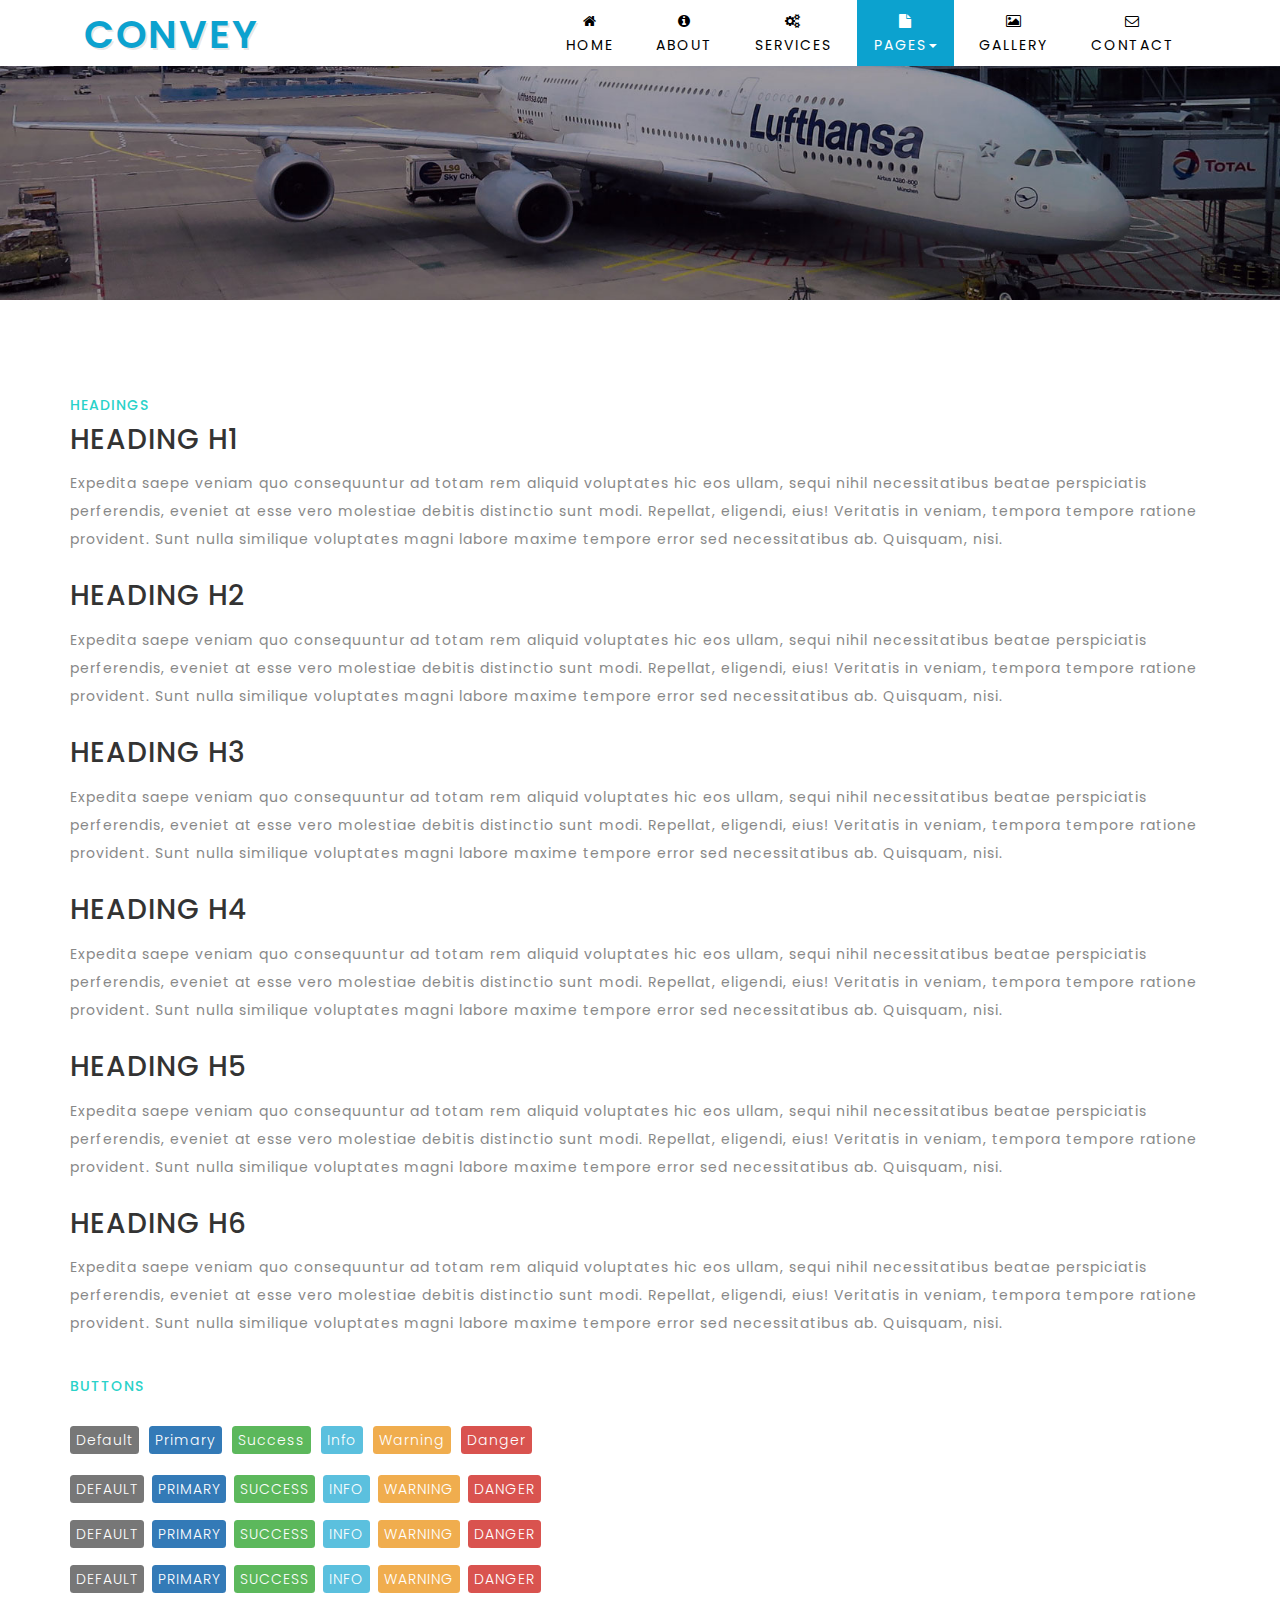
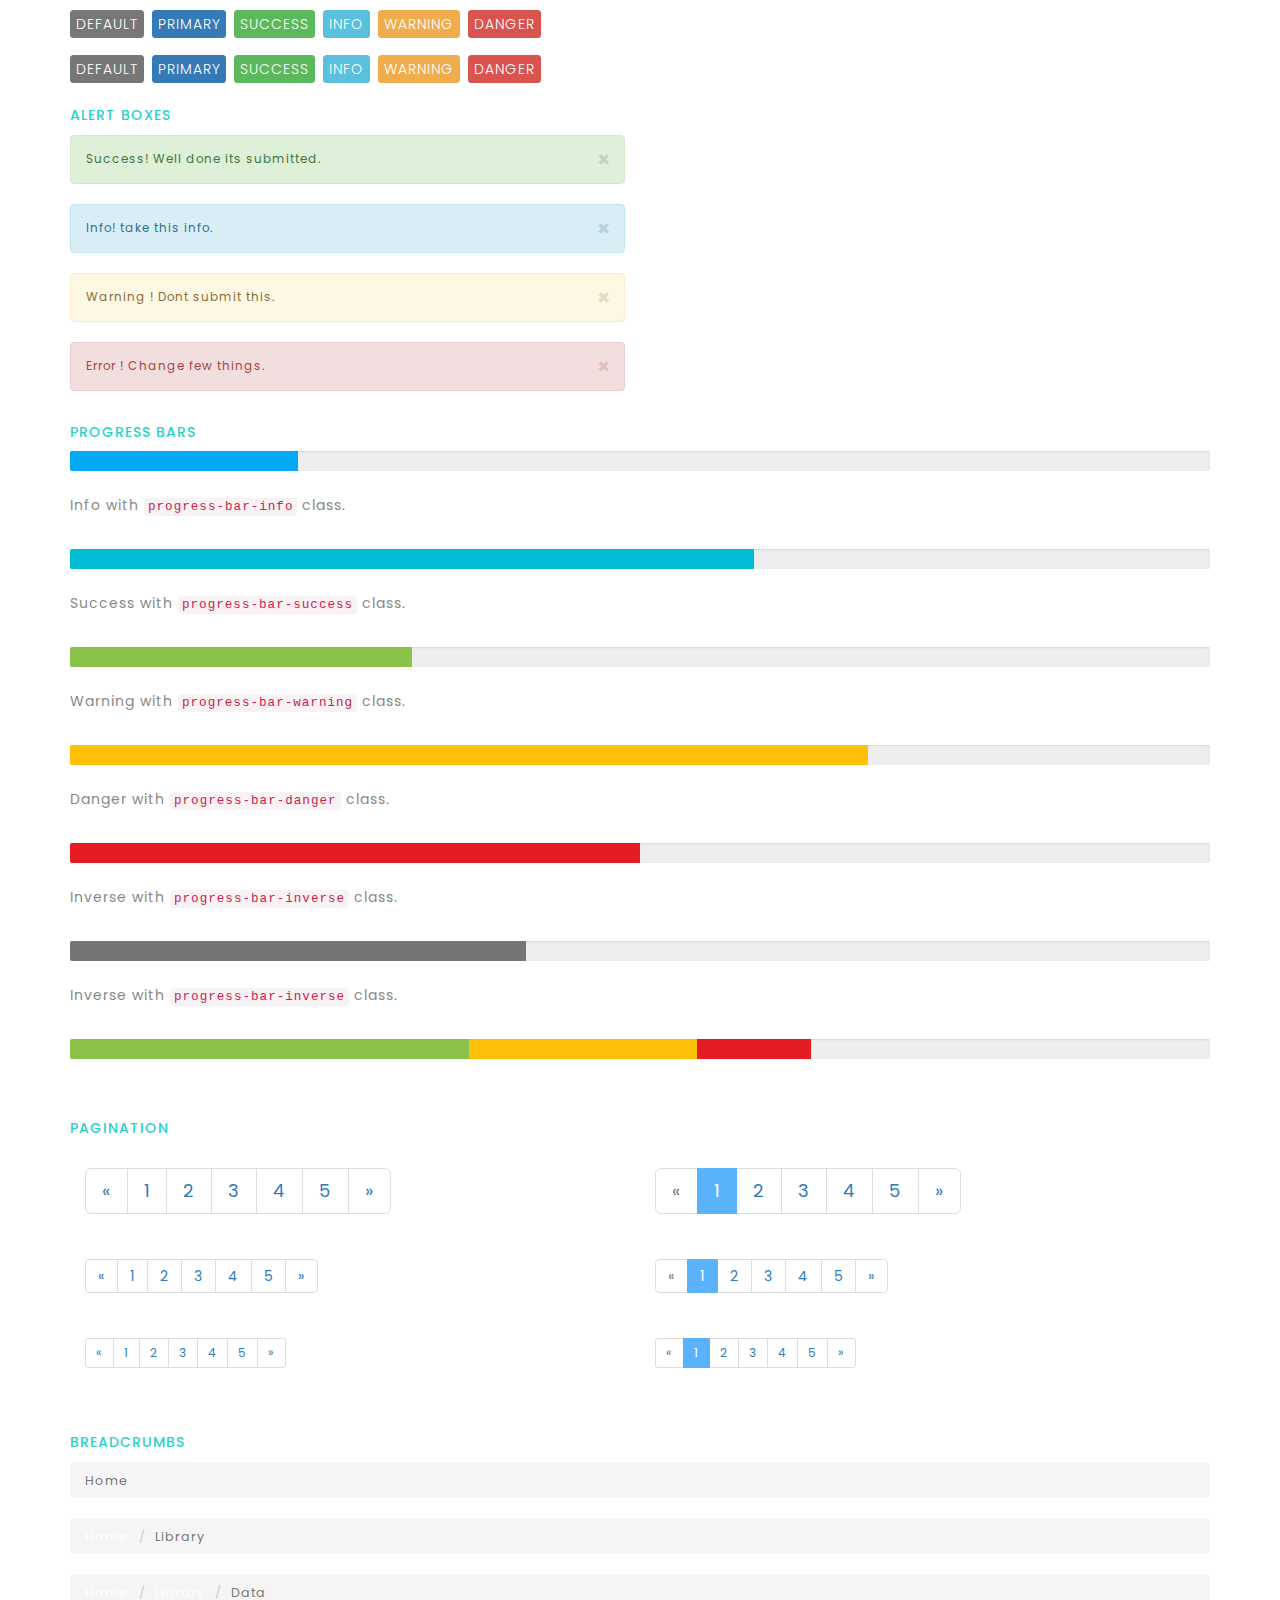
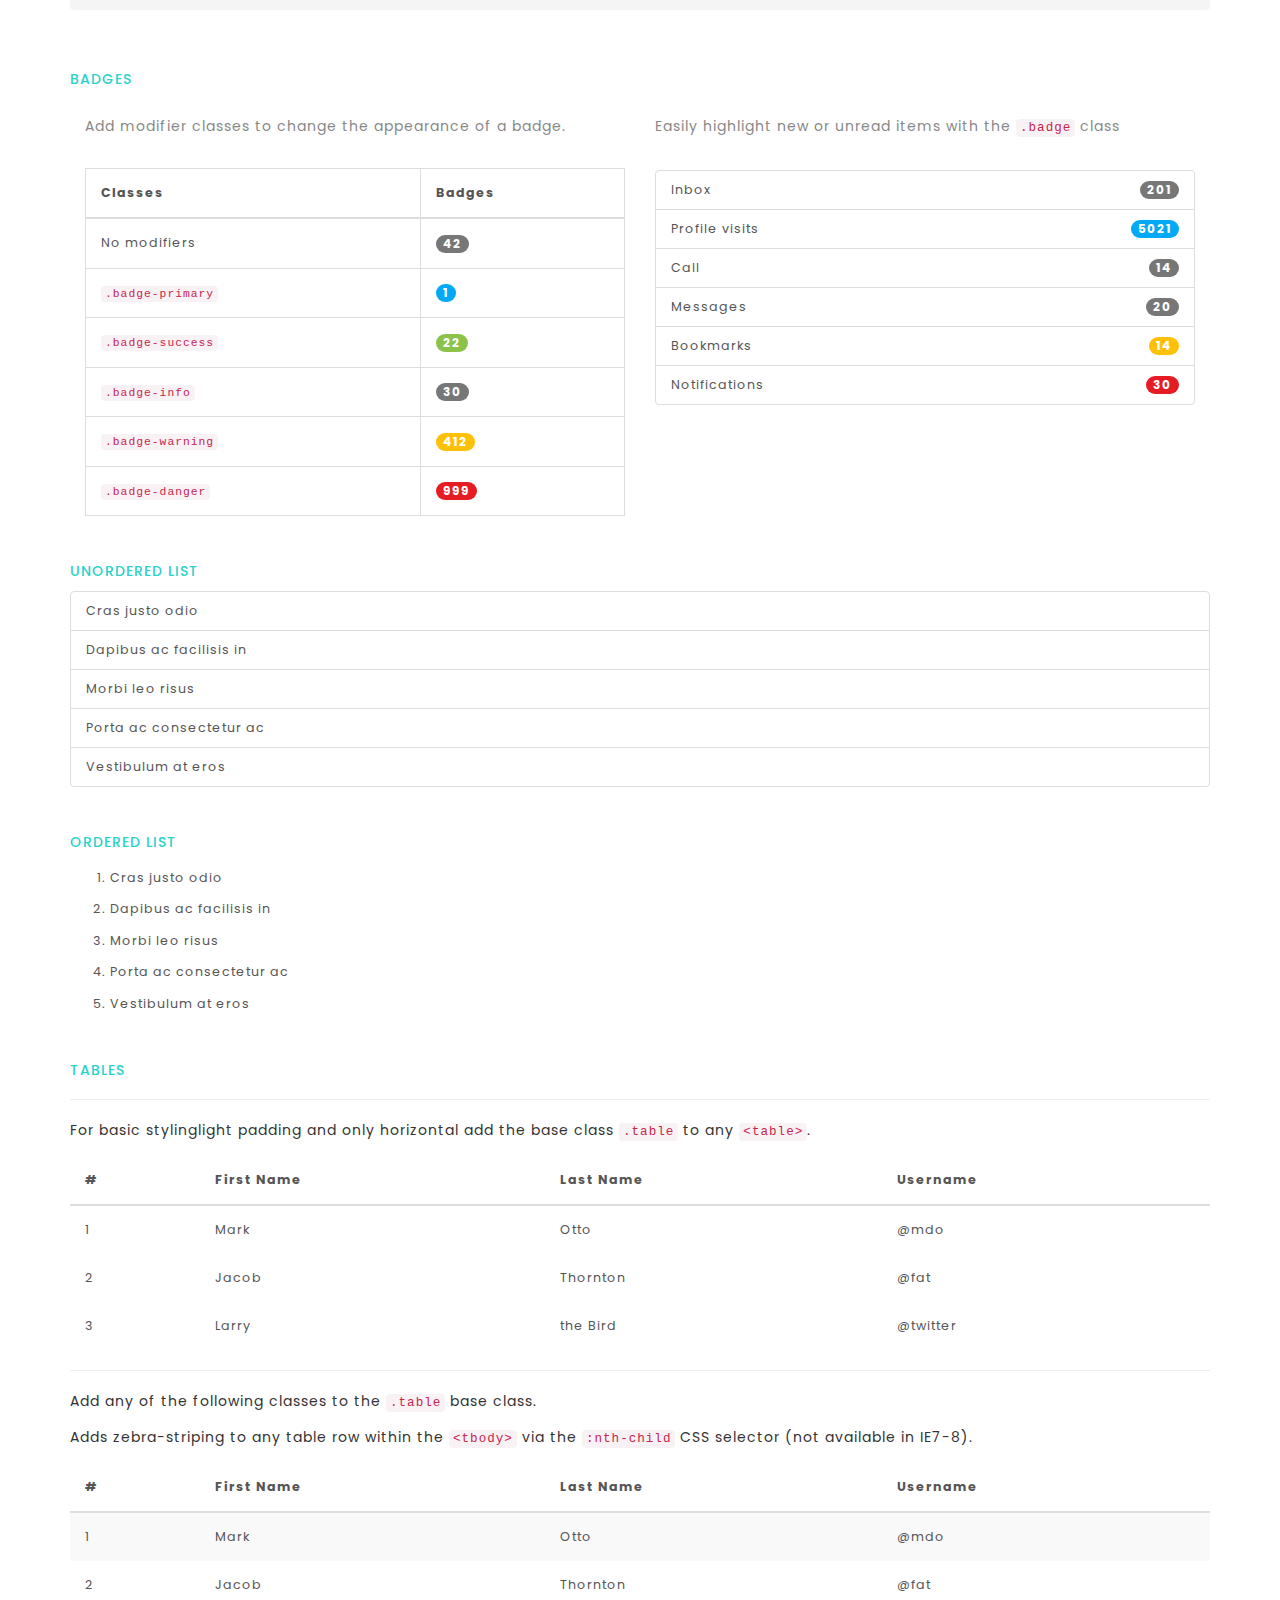
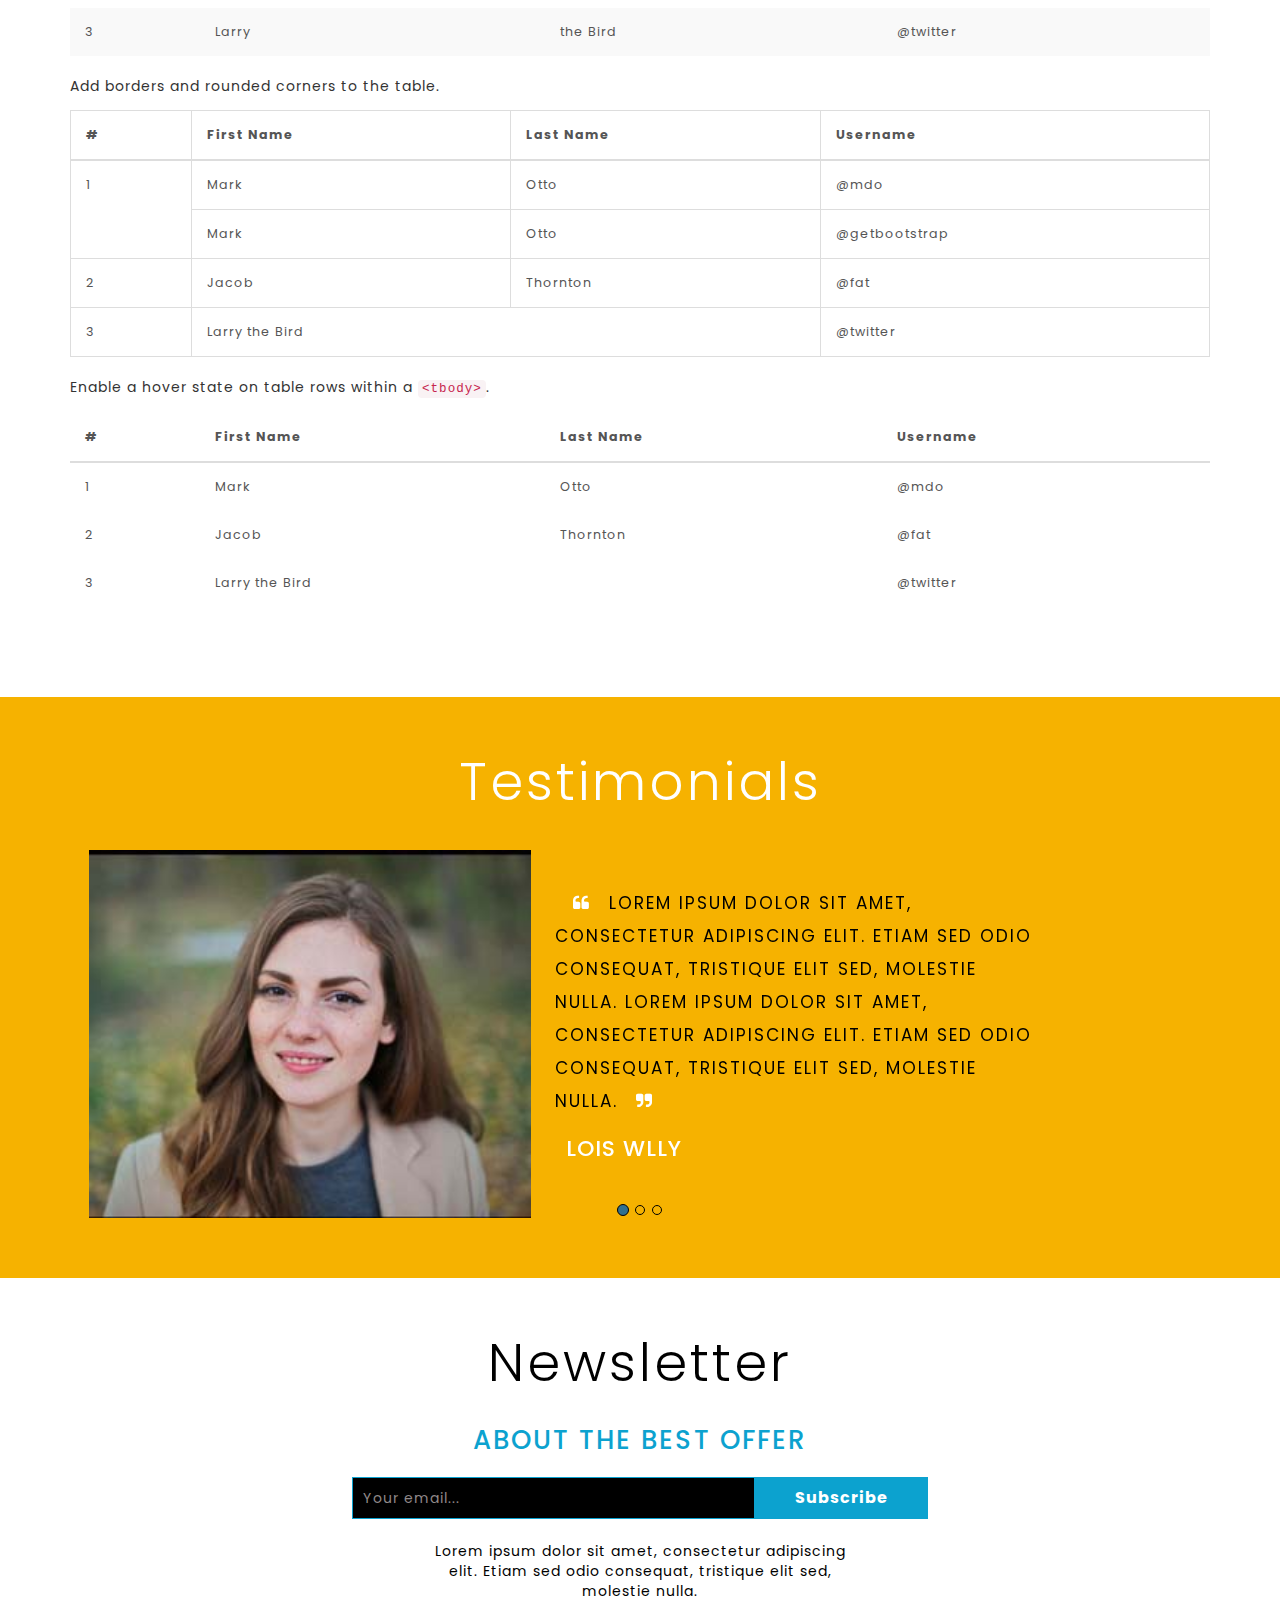
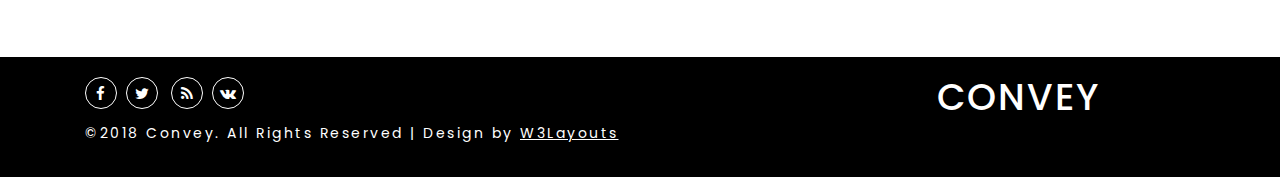
<file: codes.html>
<!--A Design by W3layouts
   Author: W3layout
   Author URL: http://w3layouts.com
   License: Creative Commons Attribution 3.0 Unported
   License URL: http://creativecommons.org/licenses/by/3.0/
   -->
<!DOCTYPE html>
<html lang="zxx">
   <head>
      <title>
         Convey a Transportation Category Bootstrap Responsive Web Template | Home :: w3layouts
      </title>
      <!--meta tags -->
      <meta charset="UTF-8">
      <meta name="viewport" content="width=device-width, initial-scale=1">
      <meta name="keywords" content="Convey a Transportation Category Bootstrap Responsive Web Template, Bootstrap Web Templates, Flat Web Templates, Android Compatible web template, 
         Smartphone Compatible web template, free webdesigns for Nokia, Samsung, LG, SonyEricsson, Motorola web design" />
      <script type="application/x-javascript">
         addEventListener("load", function() { setTimeout(hideURLbar, 0); }, false);
         function hideURLbar(){ window.scrollTo(0,1); }
      </script>
      <!--//meta tags ends here-->
      <!--booststrap-->
      <link href="css/bootstrap.css" rel="stylesheet" type="text/css" media="all">
      <!--//booststrap end-->
      <!--stylesheets-->
      <link href="css/style.css" rel='stylesheet' type='text/css' media="all">
      <!--//stylesheets--> 
      <!-- font-awesome icons -->
      <link href="css/font-awesome.min.css" rel="stylesheet">
      <!-- //font-awesome icons -->
      <!-- partner js-->
      <link href="//fonts.googleapis.com/css?family=Poppins:300,400,500,600,700" rel="stylesheet">
   </head>
   <body>
      <!--navbar-->
      <!--headder-->
      <div class="header-w3layouts">
         <div class="container">
            <div class="header-bar">
               <nav class="navbar navbar-default">
                  <div class="navbar-header navbar-left">
                     <button type="button" class="navbar-toggle collapsed" data-toggle="collapse" data-target="#bs-example-navbar-collapse-1">
                     <span class="sr-only">Toggle navigation</span>
                     <span class="icon-bar"></span>
                     <span class="icon-bar"></span>
                     <span class="icon-bar"></span>
                     </button>
                     <h1><a class="navbar-brand" href="index.html">Convey
                        </a>
                     </h1>
                  </div>
                  <!-- Collect the nav links, forms, and other content for toggling -->
                  <div class="collapse navbar-collapse navbar-right" id="bs-example-navbar-collapse-1">
                     <nav>
                        <ul class="nav navbar-nav">
                           <li ><a href="index.html"><span class="fa fa-home banner-nav" aria-hidden="true"></span>Home</a></li>
                           <li><a href="about.html"><span class="fa fa-info-circle banner-nav" aria-hidden="true"></span>About</a></li>
                           <li><a href="services.html"><span class="fa fa-cogs banner-nav" aria-hidden="true"></span>Services</a></li>
                           <li class="dropdown active">
                              <a href="#" class="dropdown-toggle" data-toggle="dropdown"><span class="fa fa-file banner-nav" aria-hidden="true"></span>Pages<span class="caret"></span>
                              </a>
                              <ul class="dropdown-menu" role="menu">
                                 <li>
                                    <a href="icons.html">Web Icons</a>
                                 </li>
                                 <li>
                                    <a href="codes.html">Short Codes</a>
                                 </li>
                              </ul>
                           </li>
                           <li><a href="gallery.html"><span class="fa fa-picture-o banner-nav" aria-hidden="true"></span>Gallery</a></li>
                           <li><a href="contact.html"><span class="fa fa-envelope-o banner-nav" aria-hidden="true"></span>Contact</a></li>
                        </ul>
                     </nav>
                  </div>
               </nav>
            </div>
            <div class="clearfix"> </div>
         </div>
      </div>
      <!--//headder-->
      <!--//navbar-->
      <!-- banner -->
      <div class="inner_page_about">
      </div>
      <!--//banner -->
      <!-- typography -->
      <div class="typography">
         <div class="container">
            <div class="grid_3 grid_4 wow fadeInLeft animated" data-wow-delay=".5s">
               <h3 class="bars">Headings</h3>
               <div class="bs-example">
                  <div class=" mb-60">
                     <h1>Heading H1</h1>
                     <p>Expedita saepe veniam quo consequuntur ad totam rem aliquid voluptates hic eos ullam, sequi nihil necessitatibus beatae perspiciatis perferendis, eveniet at esse vero molestiae debitis distinctio sunt modi. Repellat, eligendi, eius! Veritatis in veniam, tempora tempore ratione provident. Sunt nulla similique voluptates magni labore maxime tempore error sed necessitatibus ab. Quisquam, nisi.</p>
                     <h2>Heading H2</h2>
                     <p>Expedita saepe veniam quo consequuntur ad totam rem aliquid voluptates hic eos ullam, sequi nihil necessitatibus beatae perspiciatis perferendis, eveniet at esse vero molestiae debitis distinctio sunt modi. Repellat, eligendi, eius! Veritatis in veniam, tempora tempore ratione provident. Sunt nulla similique voluptates magni labore maxime tempore error sed necessitatibus ab. Quisquam, nisi.</p>
                     <h3>Heading H3</h3>
                     <p>Expedita saepe veniam quo consequuntur ad totam rem aliquid voluptates hic eos ullam, sequi nihil necessitatibus beatae perspiciatis perferendis, eveniet at esse vero molestiae debitis distinctio sunt modi. Repellat, eligendi, eius! Veritatis in veniam, tempora tempore ratione provident. Sunt nulla similique voluptates magni labore maxime tempore error sed necessitatibus ab. Quisquam, nisi.</p>
                     <h4>Heading H4</h4>
                     <p>Expedita saepe veniam quo consequuntur ad totam rem aliquid voluptates hic eos ullam, sequi nihil necessitatibus beatae perspiciatis perferendis, eveniet at esse vero molestiae debitis distinctio sunt modi. Repellat, eligendi, eius! Veritatis in veniam, tempora tempore ratione provident. Sunt nulla similique voluptates magni labore maxime tempore error sed necessitatibus ab. Quisquam, nisi.</p>
                     <h5>Heading H5</h5>
                     <p> Expedita saepe veniam quo consequuntur ad totam rem aliquid voluptates hic eos ullam, sequi nihil necessitatibus beatae perspiciatis perferendis, eveniet at esse vero molestiae debitis distinctio sunt modi. Repellat, eligendi, eius! Veritatis in veniam, tempora tempore ratione provident. Sunt nulla similique voluptates magni labore maxime tempore error sed necessitatibus ab. Quisquam, nisi.</p>
                     <h6>Heading H6</h6>
                     <p> Expedita saepe veniam quo consequuntur ad totam rem aliquid voluptates hic eos ullam, sequi nihil necessitatibus beatae perspiciatis perferendis, eveniet at esse vero molestiae debitis distinctio sunt modi. Repellat, eligendi, eius! Veritatis in veniam, tempora tempore ratione provident. Sunt nulla similique voluptates magni labore maxime tempore error sed necessitatibus ab. Quisquam, nisi.</p>
                  </div>
               </div>
            </div>
            <div class="grid_3 grid_5 wow fadeInRight animated" data-wow-delay=".5s">
               <h3 class="bars">Buttons</h3>
               <h1 class="t-button">
                  <a href="#"><span class="label label-default">Default</span></a>
                  <a href="#"><span class="label label-primary">Primary</span></a>
                  <a href="#"><span class="label label-success">Success</span></a>
                  <a href="#"><span class="label label-info">Info</span></a>
                  <a href="#"><span class="label label-warning">Warning</span></a>
                  <a href="#"><span class="label label-danger">Danger</span></a>
               </h1>
               <h2 class="t-button">
                  <a href="#"><span class="label label-default">Default</span></a>
                  <a href="#"><span class="label label-primary">Primary</span></a>
                  <a href="#"><span class="label label-success">Success</span></a>
                  <a href="#"><span class="label label-info">Info</span></a>
                  <a href="#"><span class="label label-warning">Warning</span></a>
                  <a href="#"><span class="label label-danger">Danger</span></a>
               </h2>
               <h3 class="t-button">
                  <a href="#"><span class="label label-default">Default</span></a>
                  <a href="#"><span class="label label-primary">Primary</span></a>
                  <a href="#"><span class="label label-success">Success</span></a>
                  <a href="#"><span class="label label-info">Info</span></a>
                  <a href="#"><span class="label label-warning">Warning</span></a>
                  <a href="#"><span class="label label-danger">Danger</span></a>
               </h3>
               <h4 class="typ1 t-button">
                  <a href="#"><span class="label label-default">Default</span></a>
                  <a href="#"><span class="label label-primary">Primary</span></a>
                  <a href="#"><span class="label label-success">Success</span></a>
                  <a href="#"><span class="label label-info">Info</span></a>
                  <a href="#"><span class="label label-warning">Warning</span></a>
                  <a href="#"><span class="label label-danger">Danger</span></a>
               </h4>
               <h5 class="typ1 t-button">
                  <a href="#"><span class="label label-default">Default</span></a>
                  <a href="#"><span class="label label-primary">Primary</span></a>
                  <a href="#"><span class="label label-success">Success</span></a>
                  <a href="#"><span class="label label-info">Info</span></a>
                  <a href="#"><span class="label label-warning">Warning</span></a>
                  <a href="#"><span class="label label-danger">Danger</span></a>
               </h5>
               <h6 class="typ1 t-button">
                  <a href="#"><span class="label label-default">Default</span></a>
                  <a href="#"><span class="label label-primary">Primary</span></a>
                  <a href="#"><span class="label label-success">Success</span></a>
                  <a href="#"><span class="label label-info">Info</span></a>
                  <a href="#"><span class="label label-warning">Warning</span></a>
                  <a href="#"><span class="label label-danger">Danger</span></a>
               </h6>
            </div>
            <div class="col-sm-6 col-md-6 col-lg-6 mb-60">
               <h4 class="text-blue title-border mb-30 bars">Alert Boxes</h4>
               <div class="alert alert-success alert-dismissable">
                  <button aria-hidden="true" data-dismiss="alert" class="close" type="button"> × </button>
                  Success! Well done its submitted. 
               </div>
               <div class="alert alert-info alert-dismissable">
                  <button aria-hidden="true" data-dismiss="alert" class="close" type="button"> × </button>
                  Info! take this info. 
               </div>
               <div class="alert alert-warning alert-dismissable">
                  <button aria-hidden="true" data-dismiss="alert" class="close" type="button"> × </button>
                  Warning ! Dont submit this. 
               </div>
               <div class="alert alert-danger alert-dismissable">
                  <button aria-hidden="true" data-dismiss="alert" class="close" type="button"> × </button>
                  Error ! Change few things. 
               </div>
            </div>
            <div class="clearfix"></div>
            <div class="grid_3 grid_5 wow fadeInLeft animated" data-wow-delay=".5s">
               <h3 class="bars">Progress Bars</h3>
               <div class="tab-content">
                  <div class="tab-pane active" id="domprogress">
                     <div class="progress">
                        <div class="progress-bar progress-bar-primary" style="width: 20%"></div>
                     </div>
                     <p>Info with <code>progress-bar-info</code> class.</p>
                     <div class="progress">
                        <div class="progress-bar progress-bar-info" style="width: 60%"></div>
                     </div>
                     <p>Success with <code>progress-bar-success</code> class.</p>
                     <div class="progress">
                        <div class="progress-bar progress-bar-success" style="width: 30%"></div>
                     </div>
                     <p>Warning with <code>progress-bar-warning</code> class.</p>
                     <div class="progress">
                        <div class="progress-bar progress-bar-warning" style="width: 70%"></div>
                     </div>
                     <p>Danger with <code>progress-bar-danger</code> class.</p>
                     <div class="progress">
                        <div class="progress-bar progress-bar-danger" style="width: 50%"></div>
                     </div>
                     <p>Inverse with <code>progress-bar-inverse</code> class.</p>
                     <div class="progress">
                        <div class="progress-bar progress-bar-inverse" style="width: 40%"></div>
                     </div>
                     <p>Inverse with <code>progress-bar-inverse</code> class.</p>
                     <div class="progress">
                        <div class="progress-bar progress-bar-success" style="width: 35%"><span class="sr-only">35% Complete (success)</span></div>
                        <div class="progress-bar progress-bar-warning" style="width: 20%"><span class="sr-only">20% Complete (warning)</span></div>
                        <div class="progress-bar progress-bar-danger" style="width: 10%"><span class="sr-only">10% Complete (danger)</span></div>
                     </div>
                  </div>
               </div>
            </div>
            <div class="grid_3 grid_5 wow fadeInRight animated" data-wow-delay=".5s">
               <h3 class="bars">Pagination</h3>
               <div class="col-md-6">
                  <nav>
                     <ul class="pagination pagination-lg">
                        <li><a href="#" aria-label="Previous"><span aria-hidden="true">«</span></a></li>
                        <li><a href="#">1</a></li>
                        <li><a href="#">2</a></li>
                        <li><a href="#">3</a></li>
                        <li><a href="#">4</a></li>
                        <li><a href="#">5</a></li>
                        <li><a href="#" aria-label="Next"><span aria-hidden="true">»</span></a></li>
                     </ul>
                  </nav>
                  <nav>
                     <ul class="pagination">
                        <li><a href="#" aria-label="Previous"><span aria-hidden="true">«</span></a></li>
                        <li><a href="#">1</a></li>
                        <li><a href="#">2</a></li>
                        <li><a href="#">3</a></li>
                        <li><a href="#">4</a></li>
                        <li><a href="#">5</a></li>
                        <li><a href="#" aria-label="Next"><span aria-hidden="true">»</span></a></li>
                     </ul>
                  </nav>
                  <nav>
                     <ul class="pagination pagination-sm">
                        <li><a href="#" aria-label="Previous"><span aria-hidden="true">«</span></a></li>
                        <li><a href="#">1</a></li>
                        <li><a href="#">2</a></li>
                        <li><a href="#">3</a></li>
                        <li><a href="#">4</a></li>
                        <li><a href="#">5</a></li>
                        <li><a href="#" aria-label="Next"><span aria-hidden="true">»</span></a></li>
                     </ul>
                  </nav>
               </div>
               <div class="col-md-6">
                  <ul class="pagination pagination-lg">
                     <li class="disabled"><a href="#"><span aria-hidden="true">«</span></a></li>
                     <li class="active"><a href="#">1</a></li>
                     <li><a href="#">2</a></li>
                     <li><a href="#">3</a></li>
                     <li><a href="#">4</a></li>
                     <li><a href="#">5</a></li>
                     <li><a href="#" aria-label="Next"><span aria-hidden="true">»</span></a></li>
                  </ul>
                  <nav>
                     <ul class="pagination">
                        <li class="disabled"><a href="#" aria-label="Previous"><span aria-hidden="true">«</span></a></li>
                        <li class="active"><a href="#">1 <span class="sr-only">(current)</span></a></li>
                        <li><a href="#">2</a></li>
                        <li><a href="#">3</a></li>
                        <li><a href="#">4</a></li>
                        <li><a href="#">5</a></li>
                        <li><a href="#" aria-label="Next"><span aria-hidden="true">»</span></a></li>
                     </ul>
                  </nav>
                  <ul class="pagination pagination-sm">
                     <li class="disabled"><a href="#"><span aria-hidden="true">«</span></a></li>
                     <li class="active"><a href="#">1</a></li>
                     <li><a href="#">2</a></li>
                     <li><a href="#">3</a></li>
                     <li><a href="#">4</a></li>
                     <li><a href="#">5</a></li>
                     <li><a href="#" aria-label="Next"><span aria-hidden="true">»</span></a></li>
                  </ul>
               </div>
               <div class="clearfix"> </div>
            </div>
            <div class="grid_3 grid_5 wow fadeInLeft animated" data-wow-delay=".5s">
               <h3 class="bars">Breadcrumbs</h3>
               <ol class="breadcrumb">
                  <li class="active">Home</li>
               </ol>
               <ol class="breadcrumb">
                  <li><a href="#">Home</a></li>
                  <li class="active">Library</li>
               </ol>
               <ol class="breadcrumb">
                  <li><a href="#">Home</a></li>
                  <li><a href="#">Library</a></li>
                  <li class="active">Data</li>
               </ol>
            </div>
            <div class="grid_3 grid_5 wow fadeInRight animated" data-wow-delay=".5s">
               <h3 class="bars">Badges</h3>
               <div class="col-md-6">
                  <p>Add modifier classes to change the appearance of a badge.</p>
                  <table class="table table-bordered">
                     <thead>
                        <tr>
                           <th>Classes</th>
                           <th>Badges</th>
                        </tr>
                     </thead>
                     <tbody>
                        <tr>
                           <td>No modifiers</td>
                           <td><span class="badge">42</span></td>
                        </tr>
                        <tr>
                           <td><code>.badge-primary</code></td>
                           <td><span class="badge badge-primary">1</span></td>
                        </tr>
                        <tr>
                           <td><code>.badge-success</code></td>
                           <td><span class="badge badge-success">22</span></td>
                        </tr>
                        <tr>
                           <td><code>.badge-info</code></td>
                           <td><span class="badge badge-info">30</span></td>
                        </tr>
                        <tr>
                           <td><code>.badge-warning</code></td>
                           <td><span class="badge badge-warning">412</span></td>
                        </tr>
                        <tr>
                           <td><code>.badge-danger</code></td>
                           <td><span class="badge badge-danger">999</span></td>
                        </tr>
                     </tbody>
                  </table>
               </div>
               <div class="col-md-6">
                  <p>Easily highlight new or unread items with the <code>.badge</code> class</p>
                  <div class="list-group list-group-alternate"> 
                     <a href="#" class="list-group-item"><span class="badge">201</span> <i class="ti ti-email"></i> Inbox </a> 
                     <a href="#" class="list-group-item"><span class="badge badge-primary">5021</span> <i class="ti ti-eye"></i> Profile visits </a> 
                     <a href="#" class="list-group-item"><span class="badge">14</span> <i class="ti ti-headphone-alt"></i> Call </a> 
                     <a href="#" class="list-group-item"><span class="badge">20</span> <i class="ti ti-comments"></i> Messages </a> 
                     <a href="#" class="list-group-item"><span class="badge badge-warning">14</span> <i class="ti ti-bookmark"></i> Bookmarks </a> 
                     <a href="#" class="list-group-item"><span class="badge badge-danger">30</span> <i class="ti ti-bell"></i> Notifications </a> 
                  </div>
               </div>
               <div class="clearfix"> </div>
            </div>
            <h3 class="bars">Unordered List</h3>
            <ul class="list-group">
               <li class="list-group-item">Cras justo odio</li>
               <li class="list-group-item">Dapibus ac facilisis in</li>
               <li class="list-group-item">Morbi leo risus</li>
               <li class="list-group-item">Porta ac consectetur ac</li>
               <li class="list-group-item">Vestibulum at eros</li>
            </ul>
            <h3 class="bars">Ordered List</h3>
            <ol>
               <li class="list-group-item1">Cras justo odio</li>
               <li class="list-group-item1">Dapibus ac facilisis in</li>
               <li class="list-group-item1">Morbi leo risus</li>
               <li class="list-group-item1">Porta ac consectetur ac</li>
               <li class="list-group-item1">Vestibulum at eros</li>
            </ol>
            <section id="tables">
               <div class="page-header">
                  <h3 class="bars">Tables</h3>
               </div>
               <p>For basic stylinglight padding and only horizontal add the base class <code>.table</code> to any <code>&lt;table&gt;</code>.</p>
               <div class="bs-docs-example">
                  <table class="table">
                     <thead>
                        <tr>
                           <th>#</th>
                           <th>First Name</th>
                           <th>Last Name</th>
                           <th>Username</th>
                        </tr>
                     </thead>
                     <tbody>
                        <tr>
                           <td>1</td>
                           <td>Mark</td>
                           <td>Otto</td>
                           <td>@mdo</td>
                        </tr>
                        <tr>
                           <td>2</td>
                           <td>Jacob</td>
                           <td>Thornton</td>
                           <td>@fat</td>
                        </tr>
                        <tr>
                           <td>3</td>
                           <td>Larry</td>
                           <td>the Bird</td>
                           <td>@twitter</td>
                        </tr>
                     </tbody>
                  </table>
               </div>
               <hr class="bs-docs-separator">
               <p>Add any of the following classes to the <code>.table</code> base class.</p>
               <p>Adds zebra-striping to any table row within the <code>&lt;tbody&gt;</code> via the <code>:nth-child</code> CSS selector (not available in IE7-8).</p>
               <div class="bs-docs-example">
                  <table class="table table-striped">
                     <thead>
                        <tr>
                           <th>#</th>
                           <th>First Name</th>
                           <th>Last Name</th>
                           <th>Username</th>
                        </tr>
                     </thead>
                     <tbody>
                        <tr>
                           <td>1</td>
                           <td>Mark</td>
                           <td>Otto</td>
                           <td>@mdo</td>
                        </tr>
                        <tr>
                           <td>2</td>
                           <td>Jacob</td>
                           <td>Thornton</td>
                           <td>@fat</td>
                        </tr>
                        <tr>
                           <td>3</td>
                           <td>Larry</td>
                           <td>the Bird</td>
                           <td>@twitter</td>
                        </tr>
                     </tbody>
                  </table>
               </div>
               <p>Add borders and rounded corners to the table.</p>
               <div class="bs-docs-example">
                  <table class="table table-bordered">
                     <thead>
                        <tr>
                           <th>#</th>
                           <th>First Name</th>
                           <th>Last Name</th>
                           <th>Username</th>
                        </tr>
                     </thead>
                     <tbody>
                        <tr>
                           <td rowspan="2">1</td>
                           <td>Mark</td>
                           <td>Otto</td>
                           <td>@mdo</td>
                        </tr>
                        <tr>
                           <td>Mark</td>
                           <td>Otto</td>
                           <td>@getbootstrap</td>
                        </tr>
                        <tr>
                           <td>2</td>
                           <td>Jacob</td>
                           <td>Thornton</td>
                           <td>@fat</td>
                        </tr>
                        <tr>
                           <td>3</td>
                           <td colspan="2">Larry the Bird</td>
                           <td>@twitter</td>
                        </tr>
                     </tbody>
                  </table>
               </div>
               <p>Enable a hover state on table rows within a <code>&lt;tbody&gt;</code>.</p>
               <div class="bs-docs-example">
                  <table class="table table-hover">
                     <thead>
                        <tr>
                           <th>#</th>
                           <th>First Name</th>
                           <th>Last Name</th>
                           <th>Username</th>
                        </tr>
                     </thead>
                     <tbody>
                        <tr>
                           <td>1</td>
                           <td>Mark</td>
                           <td>Otto</td>
                           <td>@mdo</td>
                        </tr>
                        <tr>
                           <td>2</td>
                           <td>Jacob</td>
                           <td>Thornton</td>
                           <td>@fat</td>
                        </tr>
                        <tr>
                           <td>3</td>
                           <td colspan="2">Larry the Bird</td>
                           <td>@twitter</td>
                        </tr>
                     </tbody>
                  </table>
               </div>
            </section>
         </div>
      </div>
      <!-- //shortcodes -->
      <!--testimonials-->
      <div class="testimonials colo" id="testimonials">
         <div class="container">
            <h3 class="title clr">testimonials</h3>
            <div id="carousel-example-generic" class="carousel slide" data-ride="carousel">
               <!-- Indicators --> 
               <ol class="carousel-indicators">
                  <li data-target="#carousel-example-generic" data-slide-to="0" class="active"></li>
                  <li data-target="#carousel-example-generic" data-slide-to="1"></li>
                  <li data-target="#carousel-example-generic" data-slide-to="2"></li>
               </ol>
               <!-- Wrapper for slides -->
               <div class="carousel-inner">
                  <div class="item active">
                     <div class="thumbnail adjust1">
                        <div class="col-md-5 right-says">
                           <img class="img-responsive" src="images/t1.jpg" alt=""> 
                        </div>
                        <div class="col-md-7 client-img">
                           <div class="caption">
                              <p><span class="fa fa-quote-left client-quote" aria-hidden="true"></span>Lorem ipsum dolor sit amet, consectetur adipiscing elit.
                                 Etiam sed odio consequat, tristique elit sed, molestie nulla.
                                 Lorem ipsum dolor sit amet, consectetur adipiscing elit.
                                 Etiam sed odio consequat, tristique elit sed, molestie nulla.<span class="fa fa-quote-right client-quote" aria-hidden="true"></span>
                              </p>
                           </div>
                           <blockquote class="adjust2">
                              <h6>Lois Wlly</h6>
                           </blockquote>
                        </div>
                     </div>
                  </div>
                  <div class="item">
                     <div class="thumbnail adjust1">
                        <div class="col-md-5 right-says">
                           <img class="img-responsive" src="images/t2.jpg" alt=""> 
                        </div>
                        <div class="col-md-7 client-img">
                           <div class="caption">
                              <p><span class="fa fa-quote-left client-quote" aria-hidden="true"></span>Lorem ipsum dolor sit amet, consectetur adipiscing elit.
                                 Etiam sed odio consequat, tristique elit sed, molestie nulla.
                                 Lorem ipsum dolor sit amet, consectetur adipiscing elit.
                                 Etiam sed odio consequat, tristique elit sed, molestie nulla.<span class="fa fa-quote-right client-quote" aria-hidden="true"></span>
                              </p>
                           </div>
                           <blockquote class="adjust2">
                              <h6>Max Willson</h6>
                           </blockquote>
                        </div>
                     </div>
                  </div>
                  <div class="item">
                     <div class="thumbnail adjust1">
                        <div class="col-md-5 right-says"> 
                           <img class=" img-responsive" src="images/t3.jpg" alt=""> 
                        </div>
                        <div class="col-md-7 client-img">
                           <div class="caption">
                              <p><span class="fa fa-quote-left client-quote" aria-hidden="true"></span>Lorem ipsum dolor sit amet, consectetur adipiscing elit.
                                 Etiam sed odio consequat, tristique elit sed, molestie nulla.
                                 Lorem ipsum dolor sit amet, consectetur adipiscing elit.
                                 Etiam sed odio consequat, tristique elit sed, molestie nulla.<span class="fa fa-quote-right client-quote" aria-hidden="true"></span>
                              </p>
                           </div>
                           <blockquote class="adjust2">
                              <h6>Kenny East</h6>
                           </blockquote>
                        </div>
                     </div>
                  </div>
               </div>
               <!-- Controls --> 
               <!--<a class="left carousel-control" href="#carousel-example-generic" data-slide="prev"> 
                  <span class="fa fa-chevron-left"></span> </a>
                  <a class="right carousel-control" href="#carousel-example-generic" data-slide="next"> 
                  <span class="fa fa-chevron-right"></span> </a> 
                  </div> </div> --> 
               <!--// testimonials-->
            </div>
         </div>
      </div>
      <!--newsletter -->
      <div class="buttom-w3">
         <div class="container">
            <h3 class="title">Newsletter</h3>
         </div>
         <div class="news-info text-center">
            <h4>About The Best Offer</h4>
            <div class="post">
               <form action="#" method="post">
                  <div class="letter">
                     <input class="email" type="email" placeholder="Your email..." required="">
                  </div>
                  <div class="newsletter">
                     <input type="submit" value="Subscribe">
                  </div>
               </form>
            </div>
            <div class=" bottom-head text-center">
               <p>Lorem ipsum dolor sit amet, consectetur adipiscing elit.
                  Etiam sed odio consequat, tristique elit sed, molestie nulla.
               </p>
            </div>
         </div>
      </div>
      <!--//newsletter -->
      <!--footer -->
      <footer>
         <div class="container">
            <div class="col-md-6 col-md-7 header-side">
               <div class="header-side">
                  <div class="buttom-social-grids">
                     <ul>
                        <li><a href="#"><span class="fa fa-facebook"></span></a></li>
                        <li><a href="#"><span class="fa fa-twitter"></span></a></li>
                        <li><a href="#"><span class="fa fa-rss"></span></a></li>
                        <li><a href="#"><span class="fa fa-vk"></span></a></li>
                     </ul>
                  </div>
               </div>
               <p>©2018 Convey. All Rights Reserved | Design by <a href="http://www.W3Layouts.com" target="_blank">W3Layouts</a></p>
            </div>
            <div class="col-md-6 col-md-5 header-right">
               <h2><a href="index.html">Convey</a></h2>
            </div>
         </div>
      </footer>
      <!--//footer -->
      <!--js working-->
      <script  src='js/jquery-2.2.3.min.js'></script>
      <!-- //js  working-->
      <!-- start-smoth-scrolling -->
      <script src="js/move-top.js"></script>
      <script src="js/easing.js"></script>
      <script>
         jQuery(document).ready(function ($) {
         	$(".scroll").click(function (event) {
         		event.preventDefault();
         		$('html,body').animate({
         			scrollTop: $(this.hash).offset().top
         		}, 1000);
         	});
         });
      </script>
      <!-- start-smoth-scrolling -->
      <!-- for-bottom-to-top smooth scrolling -->
      <script>
         $(document).ready(function () {
         	/*
         		var defaults = {
         		containerID: 'toTop', // fading element id
         		containerHoverID: 'toTopHover', // fading element hover id
         		scrollSpeed: 1200,
         		easingType: 'linear' 
         		};
         	*/
         	$().UItoTop({
         		easingType: 'easeOutQuart'
         	});
         });
      </script>
      <a href="#" id="toTop" style="display: block;"> <span id="toTopHover" style="opacity: 1;"> </span></a>
      <!-- //for-bottom-to-top smooth scrolling -->
      <!-- bootstrap-->
      <script src="js/bootstrap.js"></script>
      <!--// bootstrap-->
   </body>
</html>
</file>
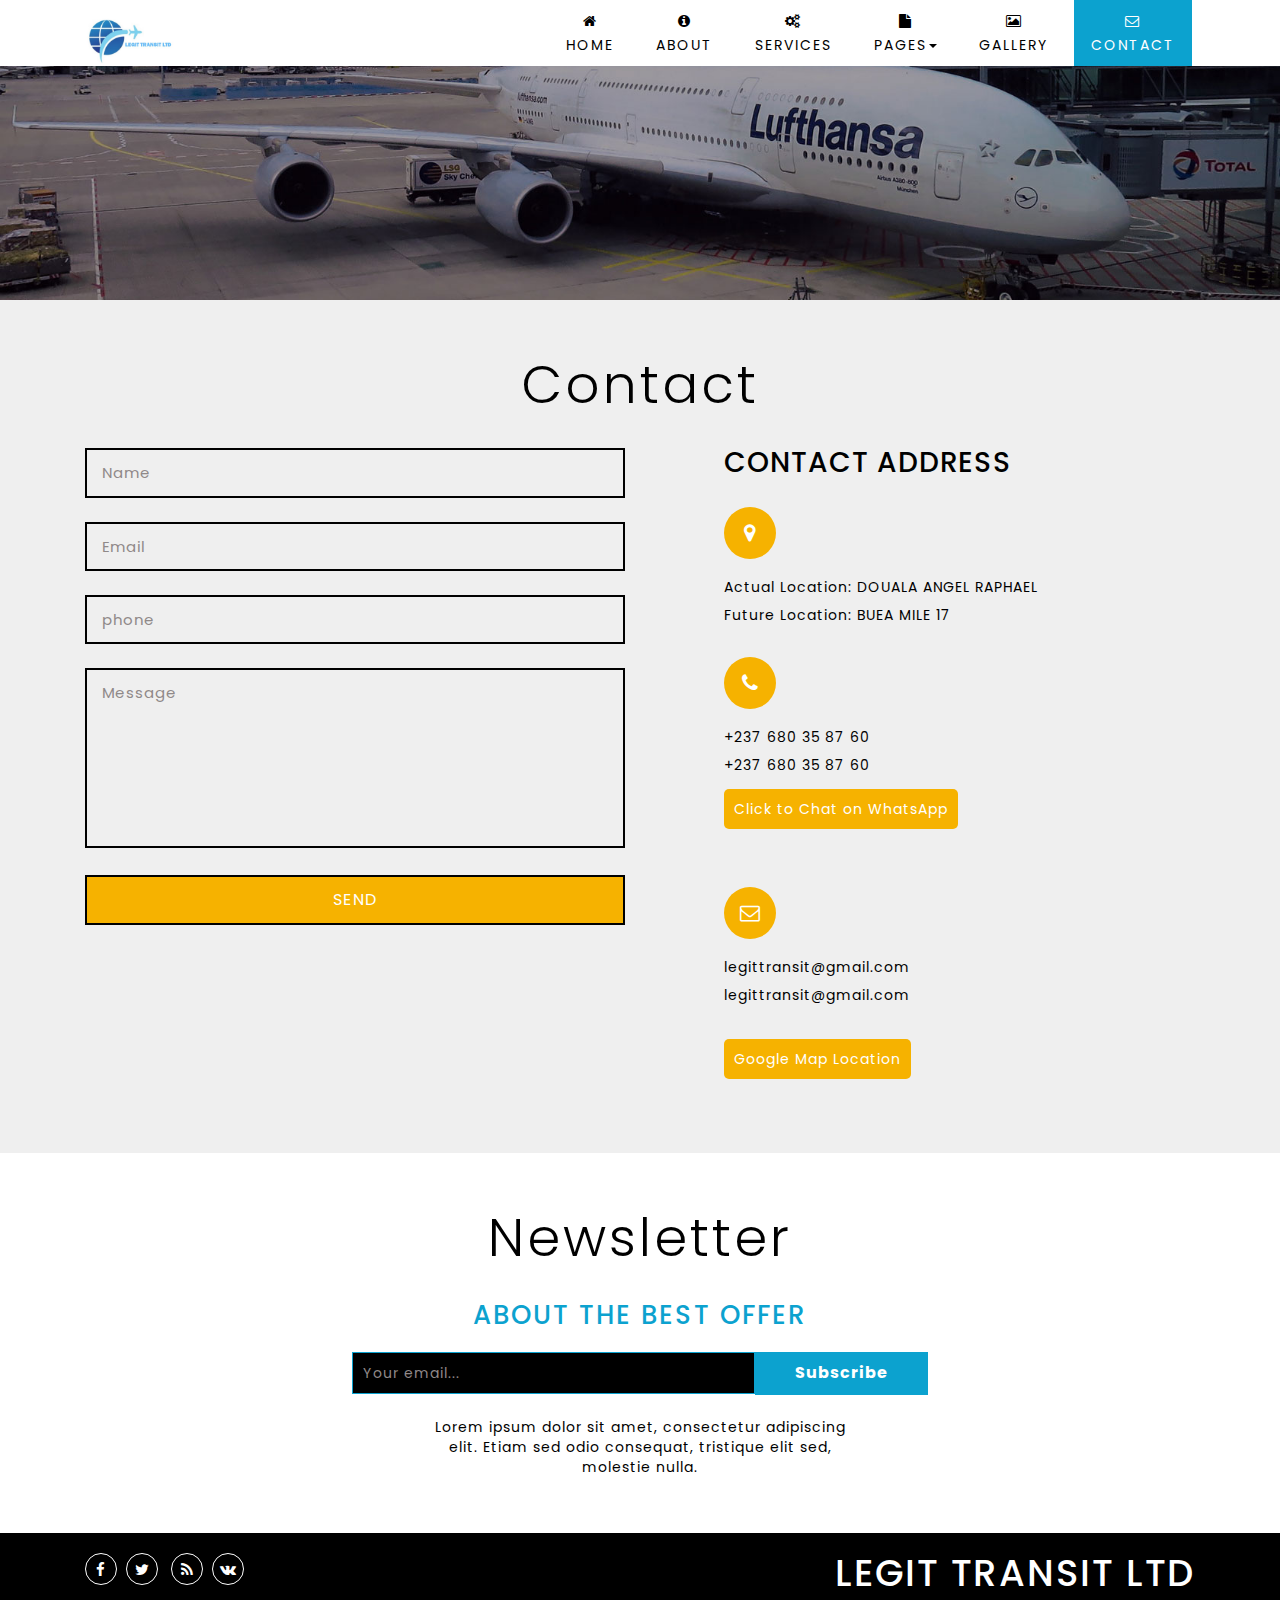
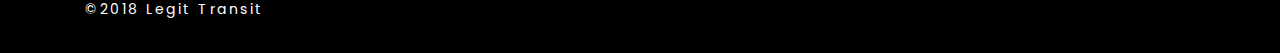
<file: contact.html>
<!--A Design by W3layouts
   Author: W3layout
   Author URL: http://w3layouts.com
   License: Creative Commons Attribution 3.0 Unported
   License URL: http://creativecommons.org/licenses/by/3.0/
   -->
<!DOCTYPE html>
<html lang="zxx">
   <head>
      <title>Legit Transit</title>
      <!--meta tags -->
      <meta charset="UTF-8">
      <meta name="viewport" content="width=device-width, initial-scale=1">
      <meta name="keywords" content="Convey a Transportation Category Bootstrap Responsive Web Template, Bootstrap Web Templates, Flat Web Templates, Android Compatible web template, 
         Smartphone Compatible web template, free webdesigns for Nokia, Samsung, LG, SonyEricsson, Motorola web design" />
      <script type="application/x-javascript">
         addEventListener("load", function() { setTimeout(hideURLbar, 0); }, false);
         function hideURLbar(){ window.scrollTo(0,1); }
      </script>
      <!--//meta tags ends here-->
      <!--booststrap-->
      <link href="css/bootstrap.css" rel="stylesheet" type="text/css" media="all">
      <!--//booststrap end-->
      <!--stylesheets-->
      <link href="css/style.css" rel='stylesheet' type='text/css' media="all">
      <!--//stylesheets--> 
      <!-- font-awesome icons -->
      <link href="css/font-awesome.min.css" rel="stylesheet">
      <!-- partner js-->
      <link href="//fonts.googleapis.com/css?family=Poppins:300,400,500,600,700" rel="stylesheet">
   </head>
   <body>
      <!--navbar-->
      <!--headder-->
      <div class="header-w3layouts">
         <div class="container">
            <div class="header-bar">
               <nav class="navbar navbar-default">
                  <div class="navbar-header navbar-left">
                     <button type="button" class="navbar-toggle collapsed" data-toggle="collapse" data-target="#bs-example-navbar-collapse-1">
                     <span class="sr-only">Toggle navigation</span>
                     <span class="icon-bar"></span>
                     <span class="icon-bar"></span>
                     <span class="icon-bar"></span>
                     </button>
                     <h1><a class="navbar-brand" href="index.html"> <img src="images/new.JPG" width="92" alt="">
                        </a>
                     </h1>
                  </div>
                  <!-- Collect the nav links, forms, and other content for toggling -->
                  <div class="collapse navbar-collapse navbar-right" id="bs-example-navbar-collapse-1">
                     <nav>
                        <ul class="nav navbar-nav">
                           <li><a href="index.html"><span class="fa fa-home banner-nav" aria-hidden="true"></span>Home</a></li>
                           <li><a href="about.html"><span class="fa fa-info-circle banner-nav" aria-hidden="true"></span>About</a></li>
                           <li><a href="services.html"><span class="fa fa-cogs banner-nav" aria-hidden="true"></span>Services</a></li>
                           <li class="dropdown">
                              <a href="#" class="dropdown-toggle" data-toggle="dropdown"><span class="fa fa-file banner-nav" aria-hidden="true"></span>Pages<span class="caret"></span>
                              </a>
                              <ul class="dropdown-menu" role="menu">
                                 <li>
                                    <a href="icons.html">Web Icons</a>
                                 </li>
                                 <li>
                                    <a href="codes.html">Short Codes</a>
                                 </li>
                              </ul>
                           </li>
                           <li><a href="gallery.html"><span class="fa fa-picture-o banner-nav" aria-hidden="true"></span>Gallery</a></li>
                           <li class="active"><a href="contact.html"><span class="fa fa-envelope-o banner-nav" aria-hidden="true"></span>Contact</a></li>
                        </ul>
                     </nav>
                  </div>
               </nav>
            </div>
            <div class="clearfix"> </div>
         </div>
      </div>
      <!--//headder-->
      <!--//navbar-->
      <!-- banner -->
      <div class="inner_page_about">
      </div>
      <!--//banner -->
      <!--contact-->
      <div class="contact" id="contact">
         <div class="container">
            <h3 class="title">Contact</h3>
            <div class="col-md-6 contact-us">
               <form action="#" method="post">
                  <div class="styled-input">
                     <input type="text" name="Name" placeholder="Name" required="">
                  </div>
                  <div class="styled-input">
                     <input type="email" name="Email" placeholder="Email" required=""> 
                  </div>
                  <div class="styled-input">
                     <input type="text" name="phone" placeholder="phone" required="">
                  </div>
                  <div class="styled-input">
                     <textarea name="Message" placeholder="Message" required=""></textarea>
                  </div>
                  <div>
                     <div class="click">
                        <input type="submit" value="SEND">
                     </div>
                  </div>
               </form>
            </div>
            <div class="col-md-6 contactright">
               <h3>Contact Address</h3>
               <div class="footer_grid_left">
                  <div class="contact_footer_grid_left">
                     <i class="fa fa-map-marker" aria-hidden="true"></i>
                  </div>
                  <p>Actual Location: DOUALA ANGEL RAPHAEL <span>Future Location: BUEA MILE 17</span></p>
               </div>
               <div class="footer_grid_left">
                  <div class="contact_footer_grid_left">
                     <i class="fa fa-phone" aria-hidden="true"></i>
                  </div>
                  <p>+237 680 35 87 60 <span>+237 680 35 87 60 </span></p>
                  <br>
                  <a href="https://api.whatsapp.com/send?phone=680358760" style="background-color:#f6b200; color: white; padding: 10px; border-radius: 5px; text-decoration: none;">Click to Chat on WhatsApp</a>
               </div>
                  <br>
                  <br>
               <div class="footer_grid_left">
                  <div class="contact_footer_grid_left">
                     <i class="fa fa-envelope-o" aria-hidden="true"></i>
                  </div>
                  <p><a href="mailto:legittransit@gmail.com">legittransit@gmail.com</a> 
                     <span><a href="mailto:legittransit@gmail.com">legittransit@gmail.com</a></span>
                  </p>
                  <br>
                  <br>
                    <a href="https://maps.app.goo.gl/2FDStmYKkuT5DhMh6" style="background-color:#f6b200; color: white; padding: 10px; border-radius: 5px; text-decoration: none;"> Google Map Location</a>
               </div>
            </div>
            <div class="clearfix"> </div>
         </div>
      </div>
      <!--//contact-->
      <!--newsletter -->
      <div class="buttom-w3">
         <div class="container">
            <h3 class="title">Newsletter</h3>
         </div>
         <div class="news-info text-center">
            <h4>About The Best Offer</h4>
            <div class="post">
               <form action="#" method="post">
                  <div class="letter">
                     <input class="email" type="email" placeholder="Your email..." required="">
                  </div>
                  <div class="newsletter">
                     <input type="submit" value="Subscribe">
                  </div>
               </form>
            </div>
            <div class=" bottom-head text-center">
               <p>Lorem ipsum dolor sit amet, consectetur adipiscing elit.
                  Etiam sed odio consequat, tristique elit sed, molestie nulla.
               </p>
            </div>
         </div>
      </div>
      <!--//newsletter -->
      <!--footer -->
      <footer>
         <div class="container">
            <div class="col-md-6 col-sm-7 header-side">
               <div class="header-side">
                  <div class="buttom-social-grids">
                     <ul>
                        <li><a href="#"><span class="fa fa-facebook"></span></a></li>
                        <li><a href="#"><span class="fa fa-twitter"></span></a></li>
                        <li><a href="#"><span class="fa fa-rss"></span></a></li>
                        <li><a href="#"><span class="fa fa-vk"></span></a></li>
                     </ul>
                  </div>
               </div>
               <!--<p>©2018 . All Rights Reserved | Design by <a href="http://www.W3Layouts.com" target="_blank">LEGIT TRANSIT LTD </a></p -->
                  <p>©2018 Legit Transit</a></p>
            </div>
            <div class="col-md-6 col-sm-5 header-right">
               <h2><a href="index.html">LEGIT TRANSIT LTD</a></h2>
            </div>
         </div>
      </footer>
      <!--//footer -->
      <!--js working-->
      <script src='js/jquery-2.2.3.min.js'></script>
      <!-- //js  working-->
      <!-- start-smoth-scrolling -->
      <script src="js/move-top.js"></script>
      <script src="js/easing.js"></script>
      <script>
         jQuery(document).ready(function ($) {
         	$(".scroll").click(function (event) {
         		event.preventDefault();
         		$('html,body').animate({
         			scrollTop: $(this.hash).offset().top
         		}, 1000);
         	});
         });
      </script>
      <!-- start-smoth-scrolling -->
      <!-- for-bottom-to-top smooth scrolling -->
      <script>
         $(document).ready(function () {
         	/*
         		var defaults = {
         		containerID: 'toTop', // fading element id
         		containerHoverID: 'toTopHover', // fading element hover id
         		scrollSpeed: 1200,
         		easingType: 'linear' 
         		};
         	*/
         	$().UItoTop({
         		easingType: 'easeOutQuart'
         	});
         });
      </script>
      <a href="#" id="toTop" style="display: block;"> <span id="toTopHover" style="opacity: 1;"> </span></a>
      <!-- //for-bottom-to-top smooth scrolling -->
      <!-- bootstrap-->
      <script src="js/bootstrap.js"></script>
      <!--// bootstrap-->
   </body>
</html>
</file>
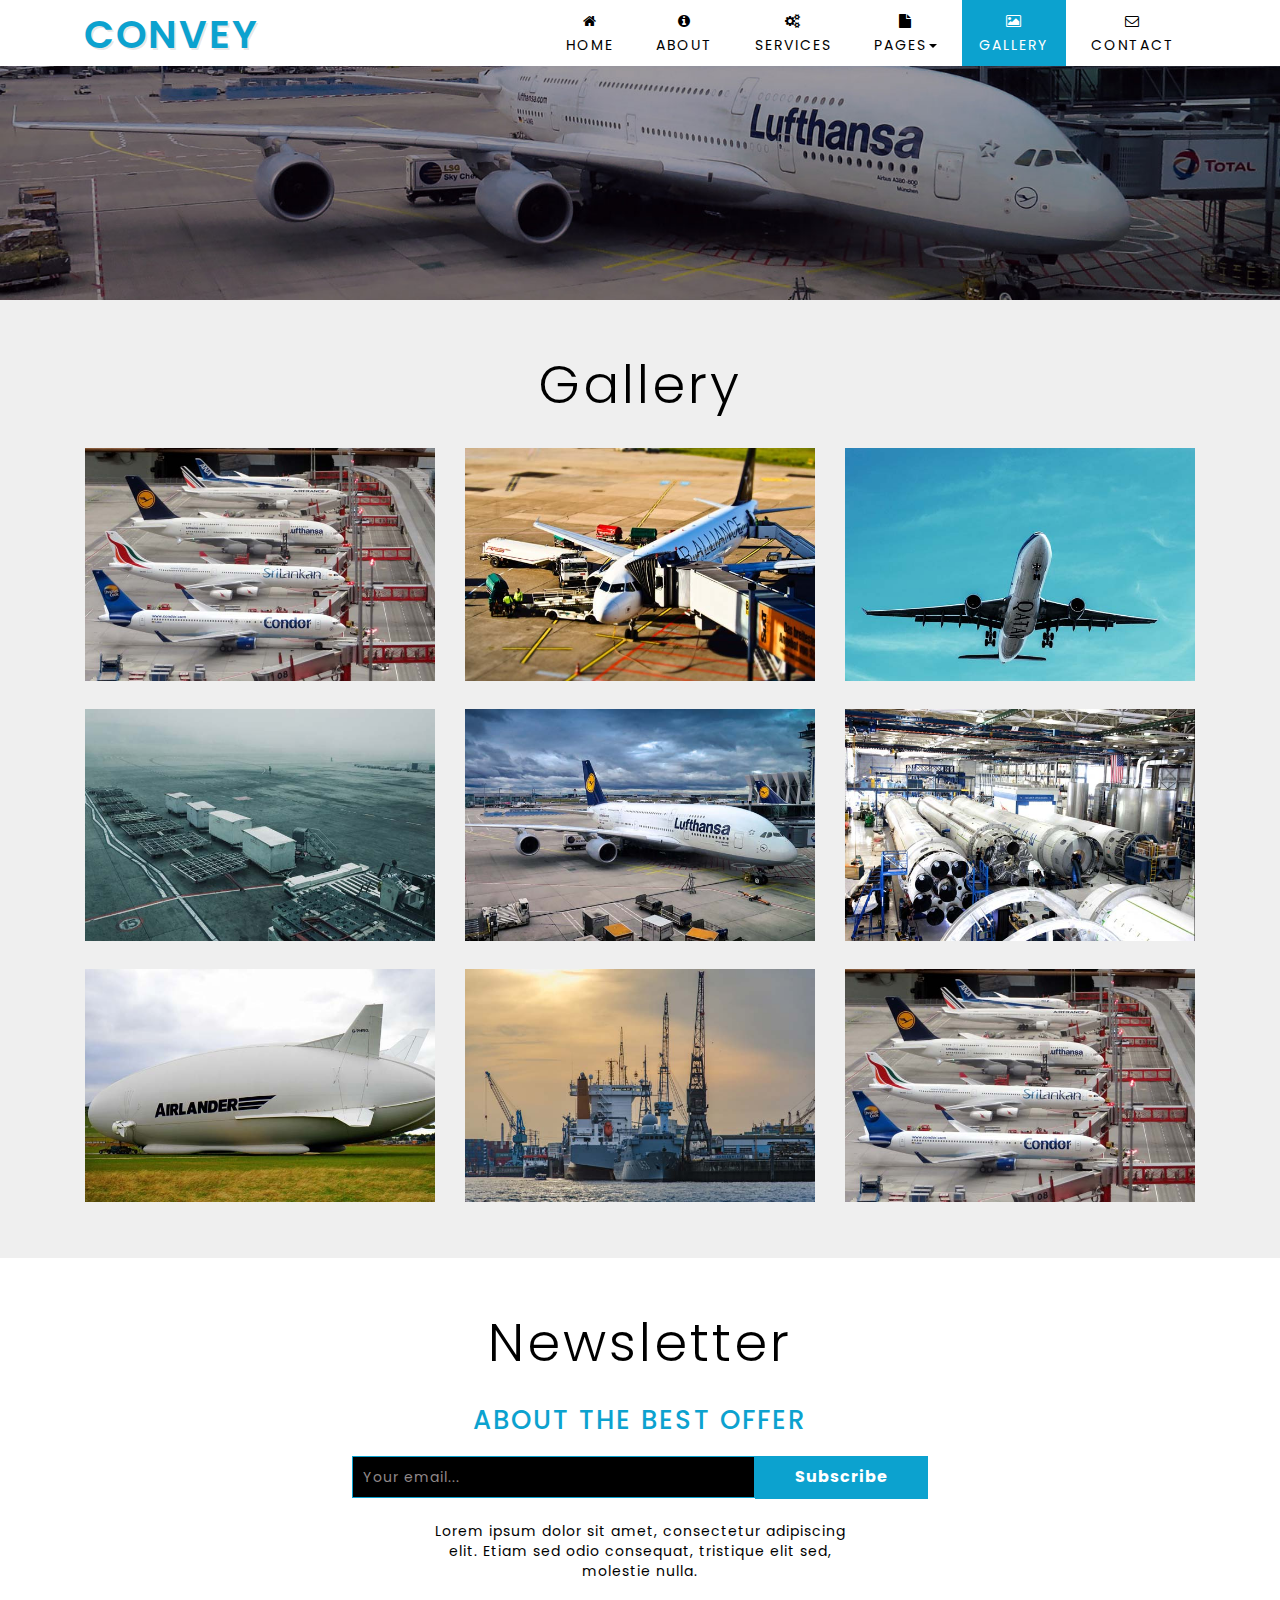
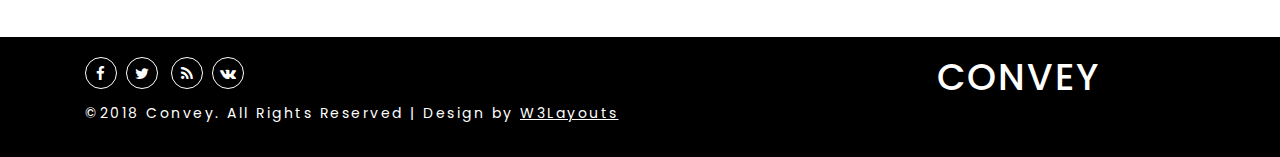
<file: gallery.html>
<!--A Design by W3layouts
   Author: W3layout
   Author URL: http://w3layouts.com
   License: Creative Commons Attribution 3.0 Unported
   License URL: http://creativecommons.org/licenses/by/3.0/
   -->
<!DOCTYPE html>
<html lang="zxx">
   <head>
      <title>Convey a Transportation Category Bootstrap Responsive Web Template | Home :: w3layouts</title>
      <!--meta tags -->
      <meta charset="UTF-8">
      <meta name="viewport" content="width=device-width, initial-scale=1">
      <meta name="keywords" content="Convey a Transportation Category Bootstrap Responsive web template, Bootstrap Web Templates, Flat Web Templates, Android Compatible web template, 
         Smartphone Compatible web template, free webdesigns for Nokia, Samsung, LG, SonyEricsson, Motorola web design" />
      <script type="application/x-javascript">
         addEventListener("load", function() { setTimeout(hideURLbar, 0); }, false);
         function hideURLbar(){ window.scrollTo(0,1); }
      </script>
      <!--//meta tags ends here-->
      <!--booststrap-->
      <link href="css/bootstrap.css" rel="stylesheet" type="text/css" media="all">
      <!--//booststrap end-->
      <!--stylesheets-->
      <link href="css/style.css" rel='stylesheet' type='text/css' media="all">
      <!--//stylesheets--> 
      <!-- font-awesome icons -->
      <link href="css/font-awesome.min.css" rel="stylesheet">
      <!-- //font-awesome icons -->
      <link rel="stylesheet" href="css/lightbox.css">
      <!--gallery-->
      <link href="//fonts.googleapis.com/css?family=Poppins:300,400,500,600,700" rel="stylesheet">
   </head>
   <body>
      <!--navbar-->
      <!--headder-->
      <div class="header-w3layouts">
         <div class="container">
            <div class="header-bar">
               <nav class="navbar navbar-default">
                  <div class="navbar-header navbar-left">
                     <button type="button" class="navbar-toggle collapsed" data-toggle="collapse" data-target="#bs-example-navbar-collapse-1">
                     <span class="sr-only">Toggle navigation</span>
                     <span class="icon-bar"></span>
                     <span class="icon-bar"></span>
                     <span class="icon-bar"></span>
                     </button>
                     <h1><a class="navbar-brand" href="index.html">Convey
                        </a>
                     </h1>
                  </div>
                  <!-- Collect the nav links, forms, and other content for toggling -->
                  <div class="collapse navbar-collapse navbar-right" id="bs-example-navbar-collapse-1">
                     <nav>
                        <ul class="nav navbar-nav">
                           <li><a href="index.html"><span class="fa fa-home banner-nav" aria-hidden="true"></span>Home</a></li>
                           <li><a href="about.html"><span class="fa fa-info-circle banner-nav" aria-hidden="true"></span>About</a></li>
                           <li><a href="services.html"><span class="fa fa-cogs banner-nav" aria-hidden="true"></span>Services</a></li>
                           <li class="dropdown">
                              <a href="#" class="dropdown-toggle" data-toggle="dropdown"><span class="fa fa-file banner-nav" aria-hidden="true"></span>Pages<span class="caret"></span>
                              </a>
                              <ul class="dropdown-menu" role="menu">
                                 <li>
                                    <a href="icons.html">Web Icons</a>
                                 </li>
                                 <li>
                                    <a href="codes.html">Short Codes</a>
                                 </li>
                              </ul>
                           </li>
                           <li class="active"><a href="gallery.html" class="scroll"><span class="fa fa-picture-o banner-nav" aria-hidden="true"></span>Gallery</a></li>
                           <li><a href="contact.html"><span class="fa fa-envelope-o banner-nav" aria-hidden="true"></span>Contact</a></li>
                        </ul>
                     </nav>
                  </div>
               </nav>
            </div>
            <div class="clearfix"> </div>
         </div>
      </div>
      <!--//headder-->
      <!--//navbar-->
      <!-- banner -->
      <div class="inner_page_about">
      </div>
      <!--//banner -->
      <!-- gallery-->
      <div id="gallery" class="gallery">
         <div class="container">
            <h3 class="title">Gallery</h3>
            <div class="gallery-info">
               <div class="col-md-4 col-sm-4 col-xs-4 gallery-grids">
                  <a href="images/g1.jpg" class="gallery-box" data-lightbox="example-set" data-title="">
                  <img src="images/g1.jpg" alt="" class="img-responsive zoom-img">
                  </a>
               </div>
               <div class="col-md-4 col-sm-4 col-xs-4 gallery-grids">
                  <a href="images/g2.jpg" class="gallery-box" data-lightbox="example-set" data-title="">
                  <img src="images/g2.jpg" alt="" class="img-responsive zoom-img">
                  </a>
               </div>
               <div class="col-md-4 col-sm-4 col-xs-4 gallery-grids">
                  <a href="images/g3.jpg" class="gallery-box" data-lightbox="example-set" data-title="">
                  <img src="images/g3.jpg" alt="" class="img-responsive zoom-img">
                  </a>
               </div>
               <div class="col-md-4 col-sm-4 col-xs-4 gallery-grids  grid-mdl">
                  <a href="images/g4.jpg" class="gallery-box" data-lightbox="example-set" data-title="">
                  <img src="images/g4.jpg" alt="" class="img-responsive zoom-img">
                  </a>
               </div>
               <div class="col-md-4 col-sm-4 col-xs-4 gallery-grids grid-mdl">
                  <a href="images/g5.jpg" class="gallery-box" data-lightbox="example-set" data-title="">
                  <img src="images/g5.jpg" alt="" class="img-responsive zoom-img">
                  </a>
               </div>
               <div class="col-md-4 col-sm-4 col-xs-4 gallery-grids  grid-mdl">
                  <a href="images/g6.jpg" class="gallery-box" data-lightbox="example-set" data-title="">
                  <img src="images/g6.jpg" alt="" class="img-responsive zoom-img">
                  </a>
               </div>
               <div class="col-md-4 col-sm-4 col-xs-4 gallery-grids  grid-mdl">
                  <a href="images/g7.jpg" class="gallery-box" data-lightbox="example-set" data-title="">
                  <img src="images/g7.jpg" alt="" class="img-responsive zoom-img">
                  </a>
               </div>
               <div class="col-md-4 col-sm-4 col-xs-4 gallery-grids  grid-mdl">
                  <a href="images/g8.jpg" class="gallery-box" data-lightbox="example-set" data-title="">
                  <img src="images/g8.jpg" alt="" class="img-responsive zoom-img">
                  </a>
               </div>
               <div class="col-md-4 col-sm-4 col-xs-4 gallery-grids  grid-mdl">
                  <a href="images/g9.jpg" class="gallery-box" data-lightbox="example-set" data-title="">
                  <img src="images/g9.jpg" alt="" class="img-responsive zoom-img">
                  </a>
               </div>
            </div>
         </div>
      </div>
      <!-- //gallery-->
      <!--newsletter -->
      <div class="buttom-w3">
         <div class="container">
            <h3 class="title">Newsletter</h3>
         </div>
         <div class="news-info text-center">
            <h4>About The Best Offer</h4>
            <div class="post">
               <form action="#" method="post">
                  <div class="letter">
                     <input class="email" type="email" placeholder="Your email..." required="">
                  </div>
                  <div class="newsletter">
                     <input type="submit" value="Subscribe">
                  </div>
               </form>
            </div>
            <div class=" bottom-head text-center">
               <p>Lorem ipsum dolor sit amet, consectetur adipiscing elit.
                  Etiam sed odio consequat, tristique elit sed, molestie nulla.
               </p>
            </div>
         </div>
      </div>
      <!--//newsletter -->
      <!--footer -->
      <footer>
         <div class="container">
            <div class="col-md-6 col-md-7 header-side">
               <div class="header-side">
                  <div class="buttom-social-grids">
                     <ul>
                        <li><a href="#"><span class="fa fa-facebook"></span></a></li>
                        <li><a href="#"><span class="fa fa-twitter"></span></a></li>
                        <li><a href="#"><span class="fa fa-rss"></span></a></li>
                        <li><a href="#"><span class="fa fa-vk"></span></a></li>
                     </ul>
                  </div>
               </div>
               <p>©2018 Convey. All Rights Reserved | Design by <a href="http://www.W3Layouts.com" target="_blank">W3Layouts</a></p>
            </div>
            <div class="col-md-6 col-md-5 header-right">
               <h2><a href="index.html">Convey</a></h2>
            </div>
         </div>
      </footer>
      <!--//footer -->
      <!--js working-->
      <script  src='js/jquery-2.2.3.min.js'></script>
      <!-- //js  working-->
      <!-- gallery -->
      <script src="js/lightbox-plus-jquery.min.js"></script>
      <!-- //gallery -->
      <!-- start-smoth-scrolling -->
      <script src="js/move-top.js"></script>
      <script src="js/easing.js"></script>
      <script>
         jQuery(document).ready(function ($) {
         	$(".scroll").click(function (event) {
         		event.preventDefault();
         		$('html,body').animate({
         			scrollTop: $(this.hash).offset().top
         		}, 1000);
         	});
         });
      </script>
      <!-- start-smoth-scrolling -->
      <!-- for-bottom-to-top smooth scrolling -->
      <script>
         $(document).ready(function () {
         	/*
         		var defaults = {
         		containerID: 'toTop', // fading element id
         		containerHoverID: 'toTopHover', // fading element hover id
         		scrollSpeed: 1200,
         		easingType: 'linear' 
         		};
         	*/
         	$().UItoTop({
         		easingType: 'easeOutQuart'
         	});
         });
      </script>
      <a href="#" id="toTop" style="display: block;"> <span id="toTopHover" style="opacity: 1;"> </span></a>
      <!-- //for-bottom-to-top smooth scrolling -->
      <!-- bootstrap-->
      <script src="js/bootstrap.js"></script>
      <!--// bootstrap-->
   </body>
</html>
</file>
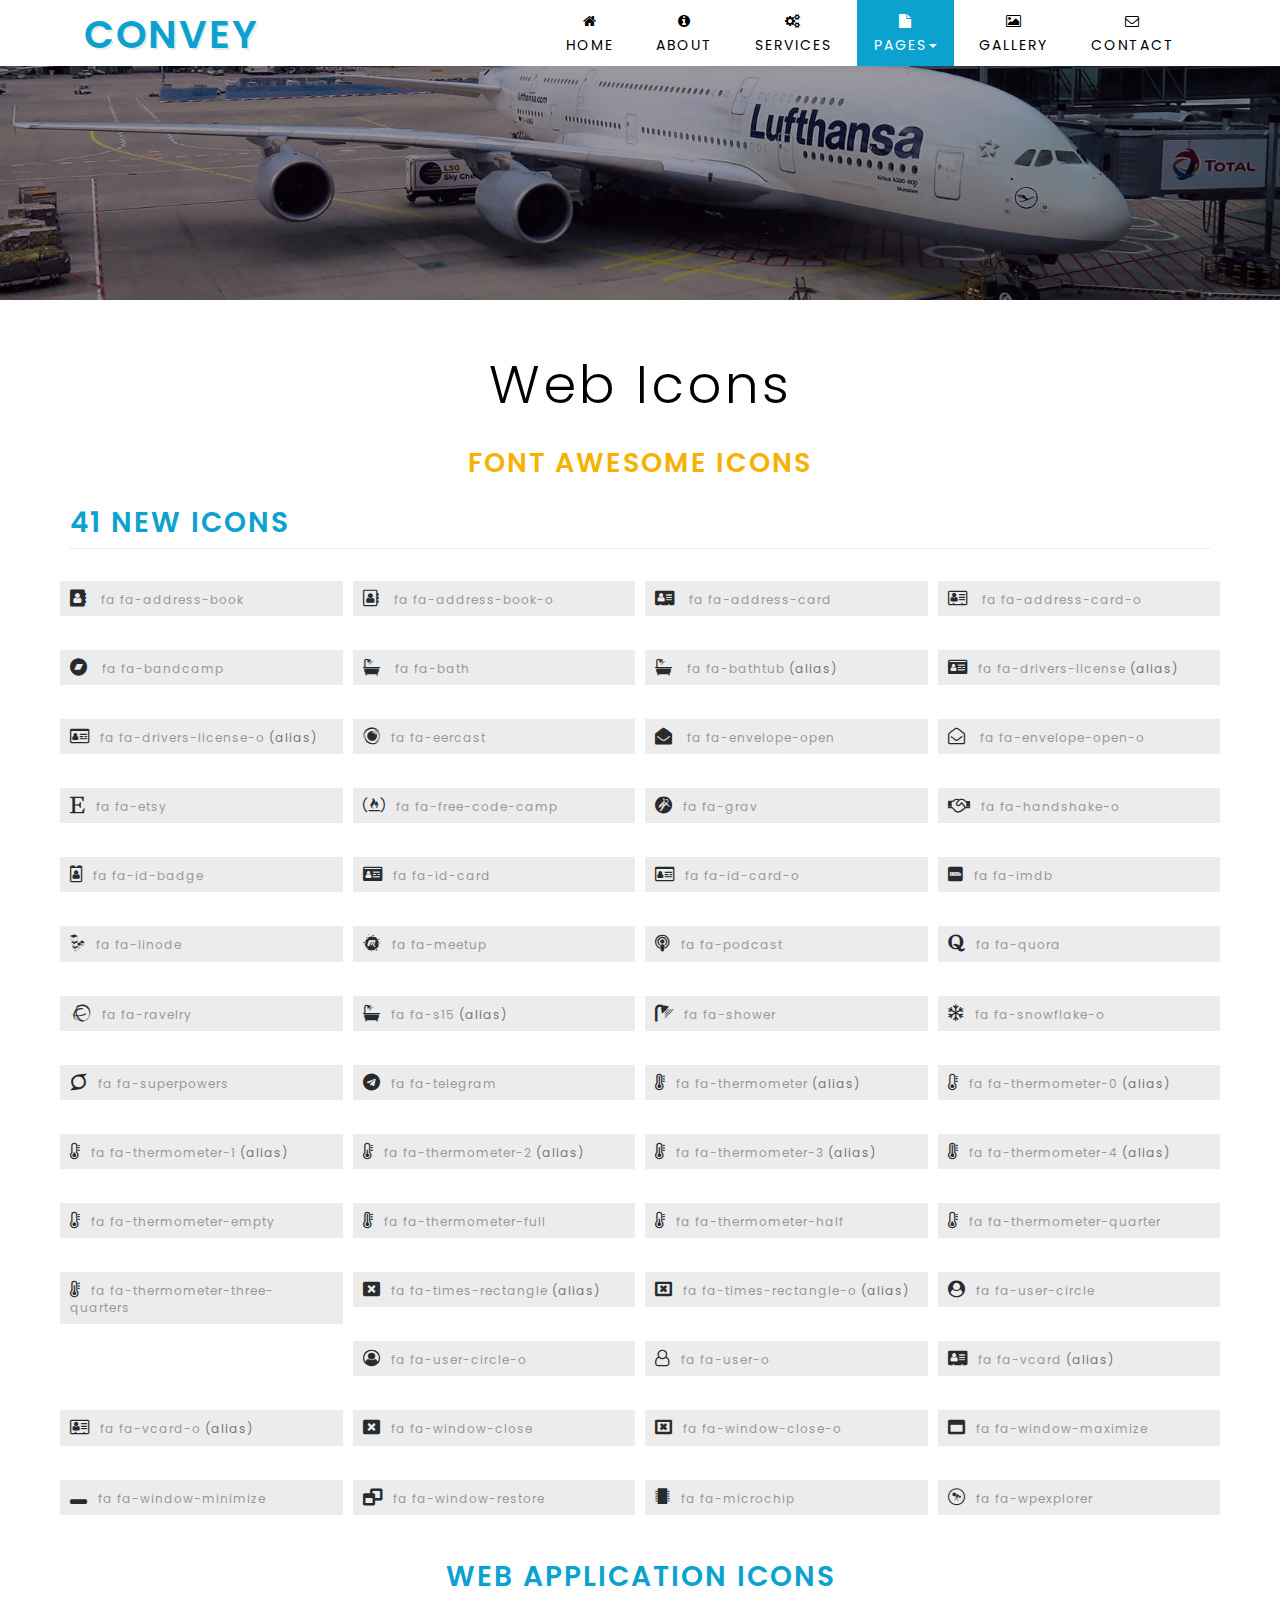
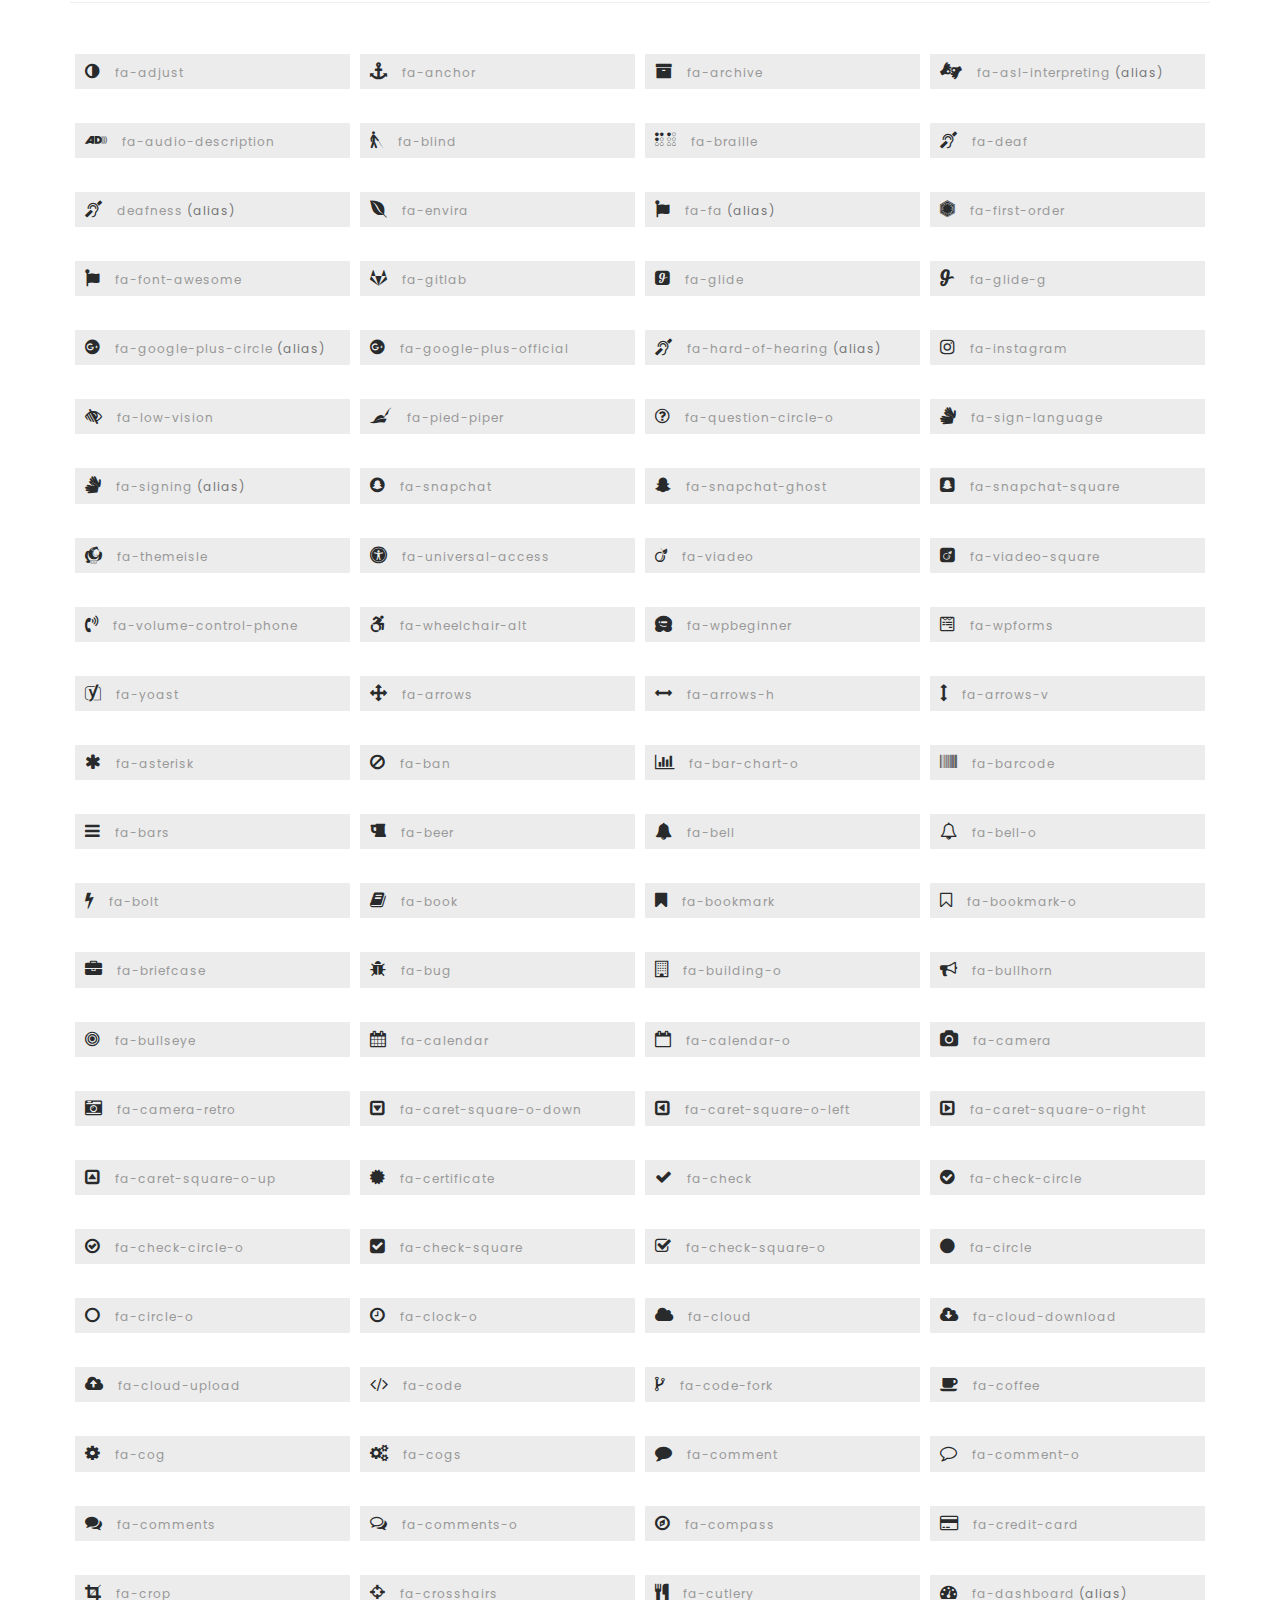
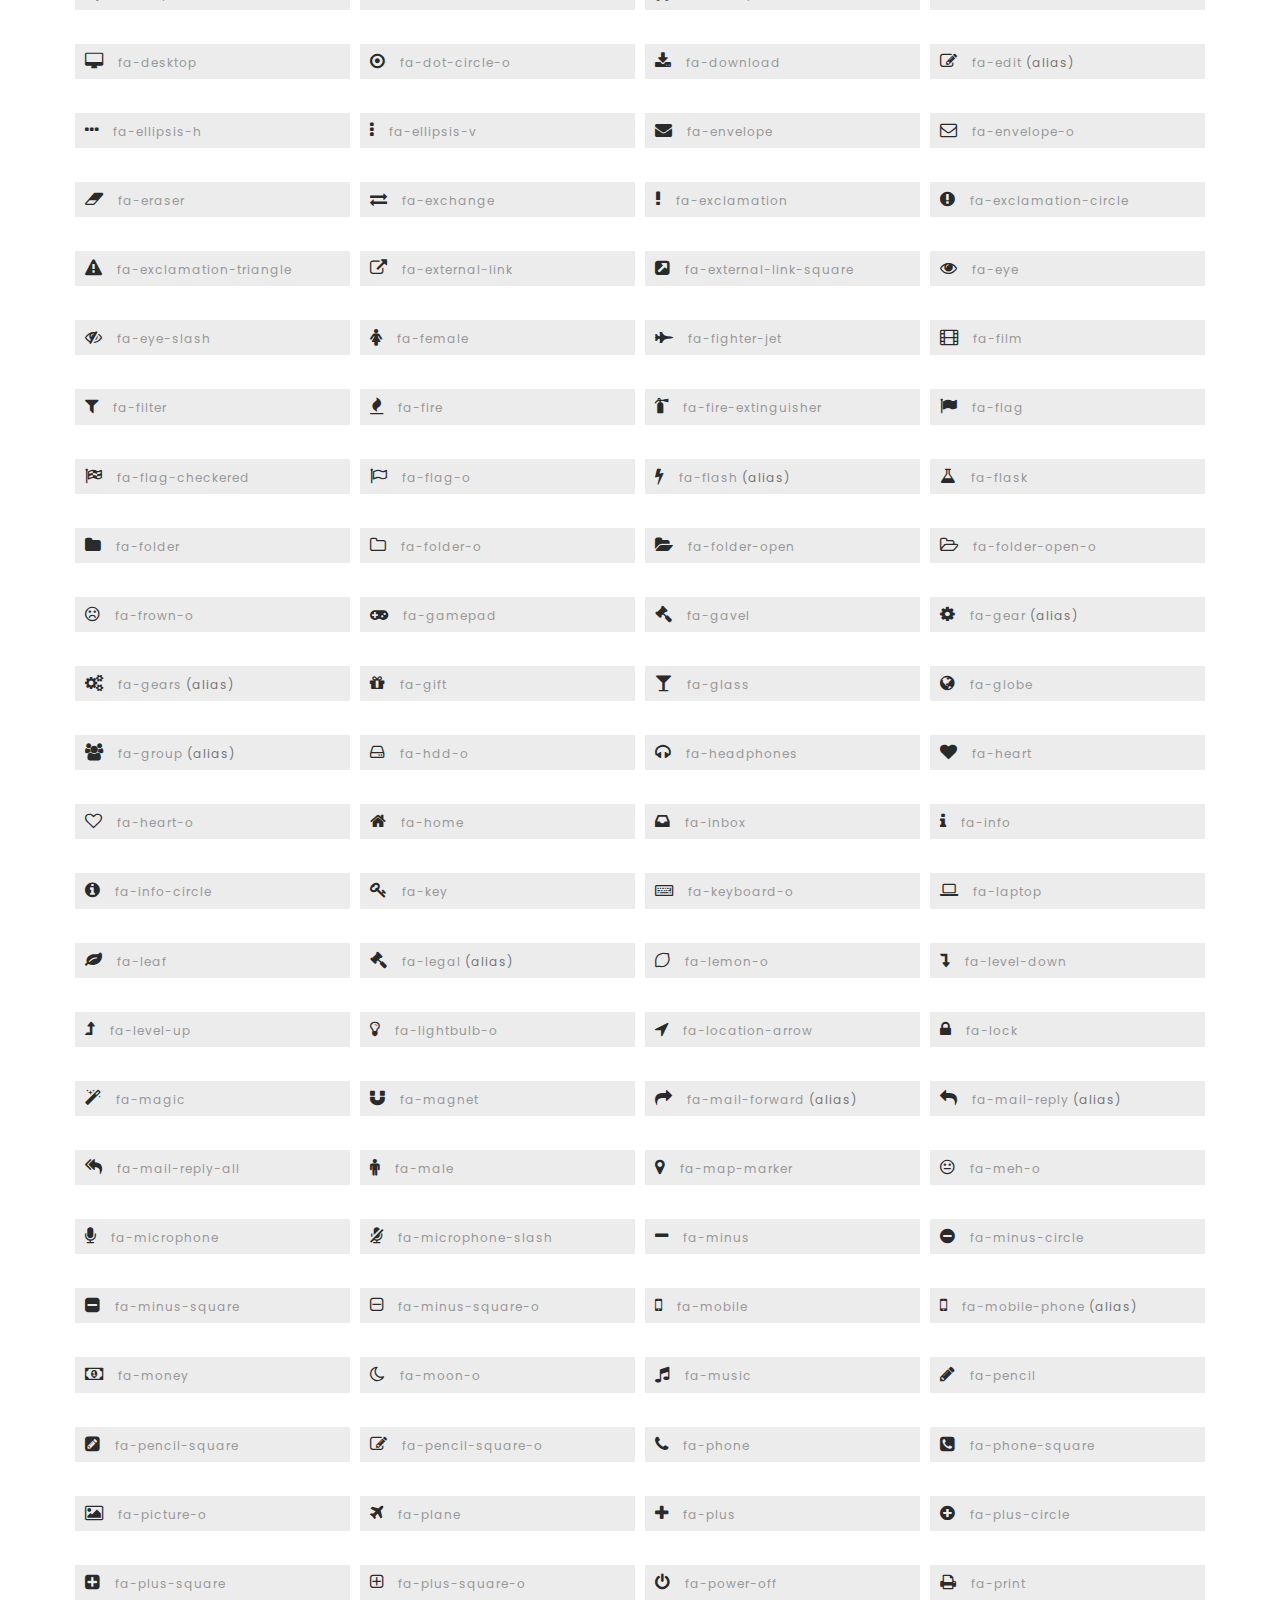
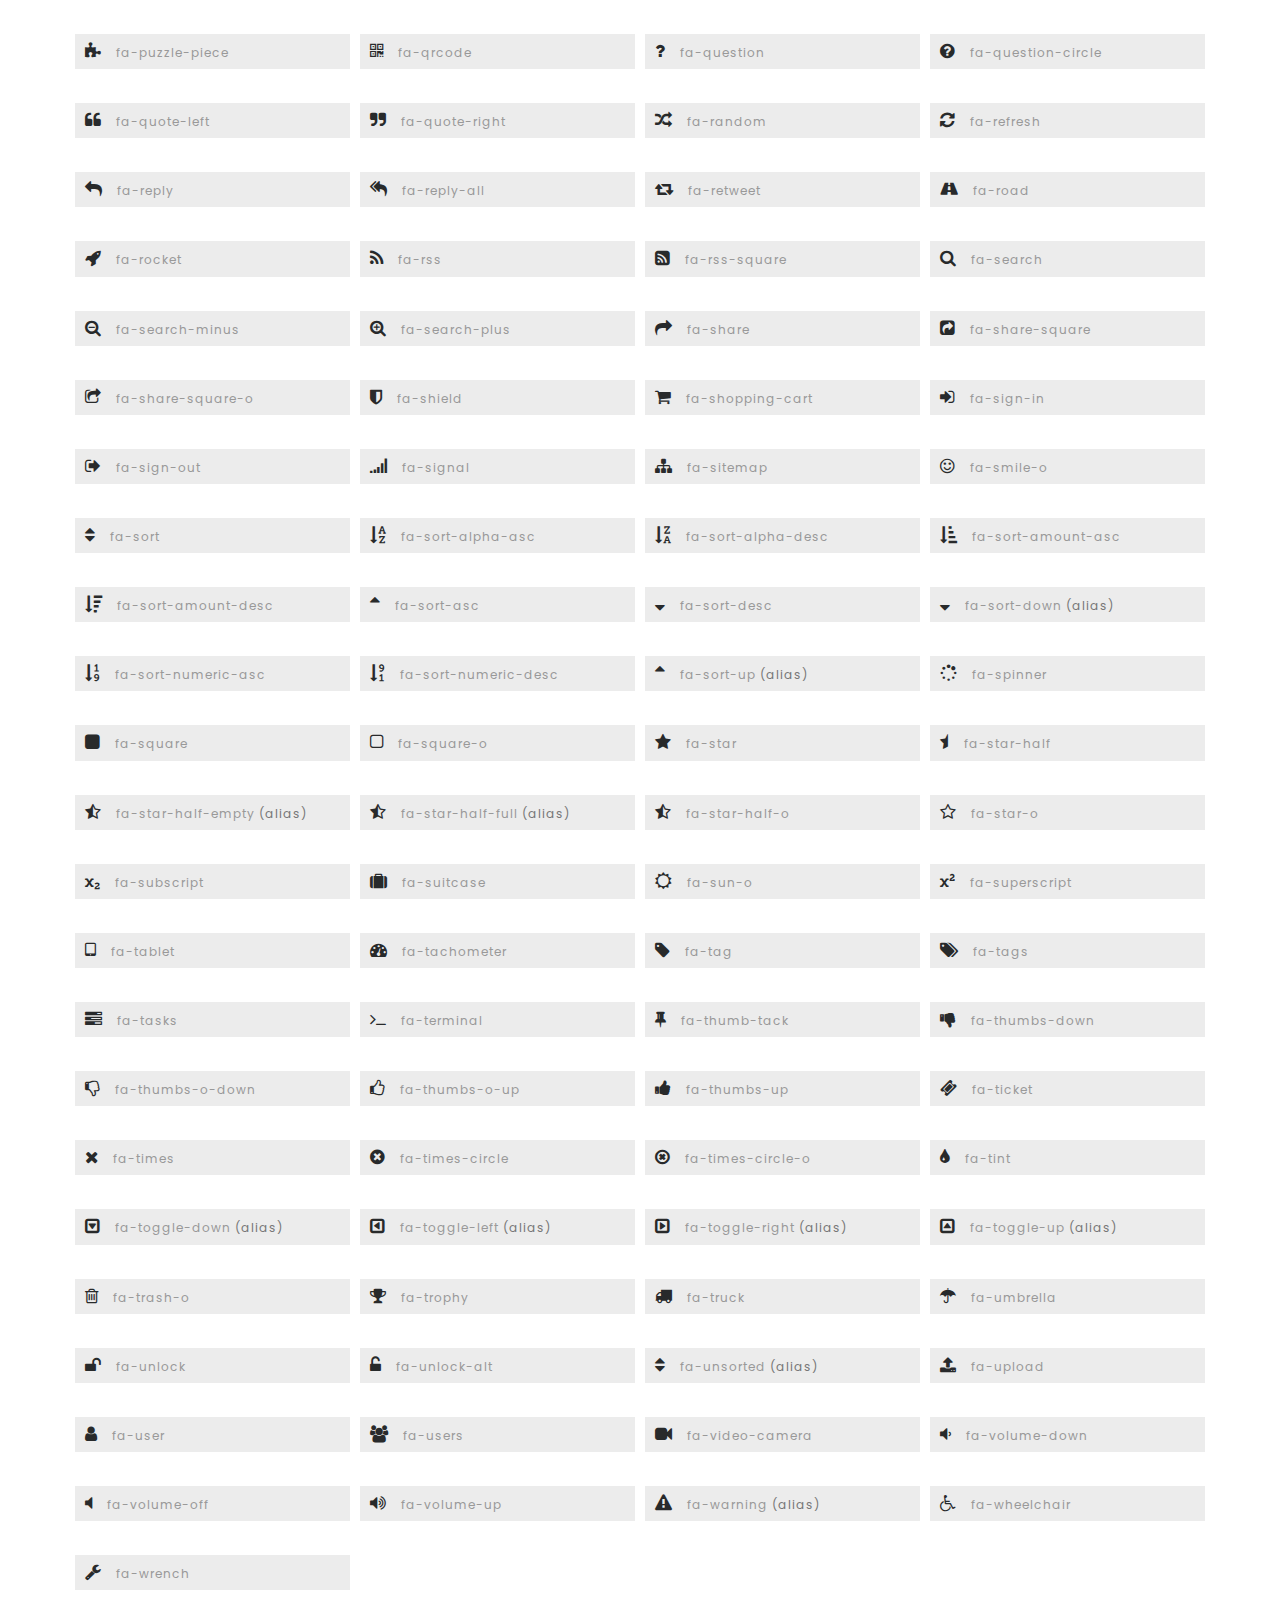
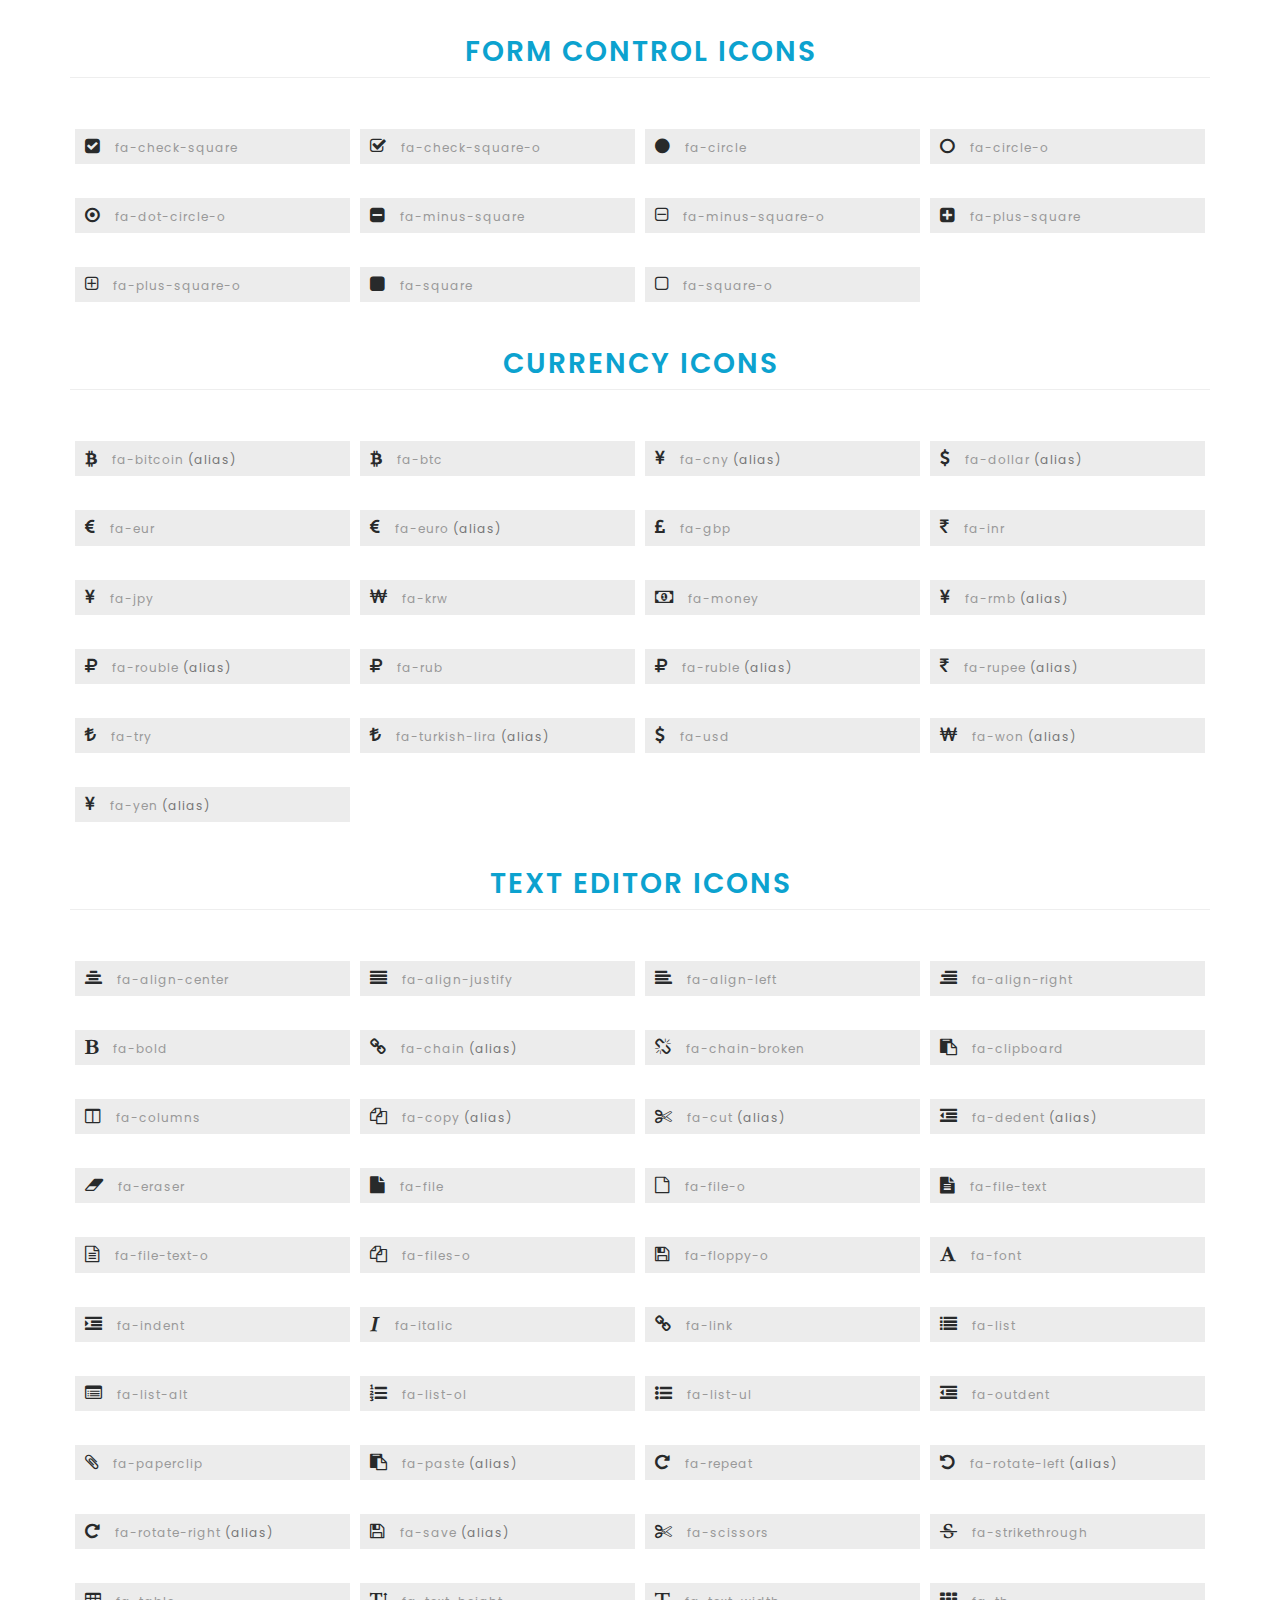
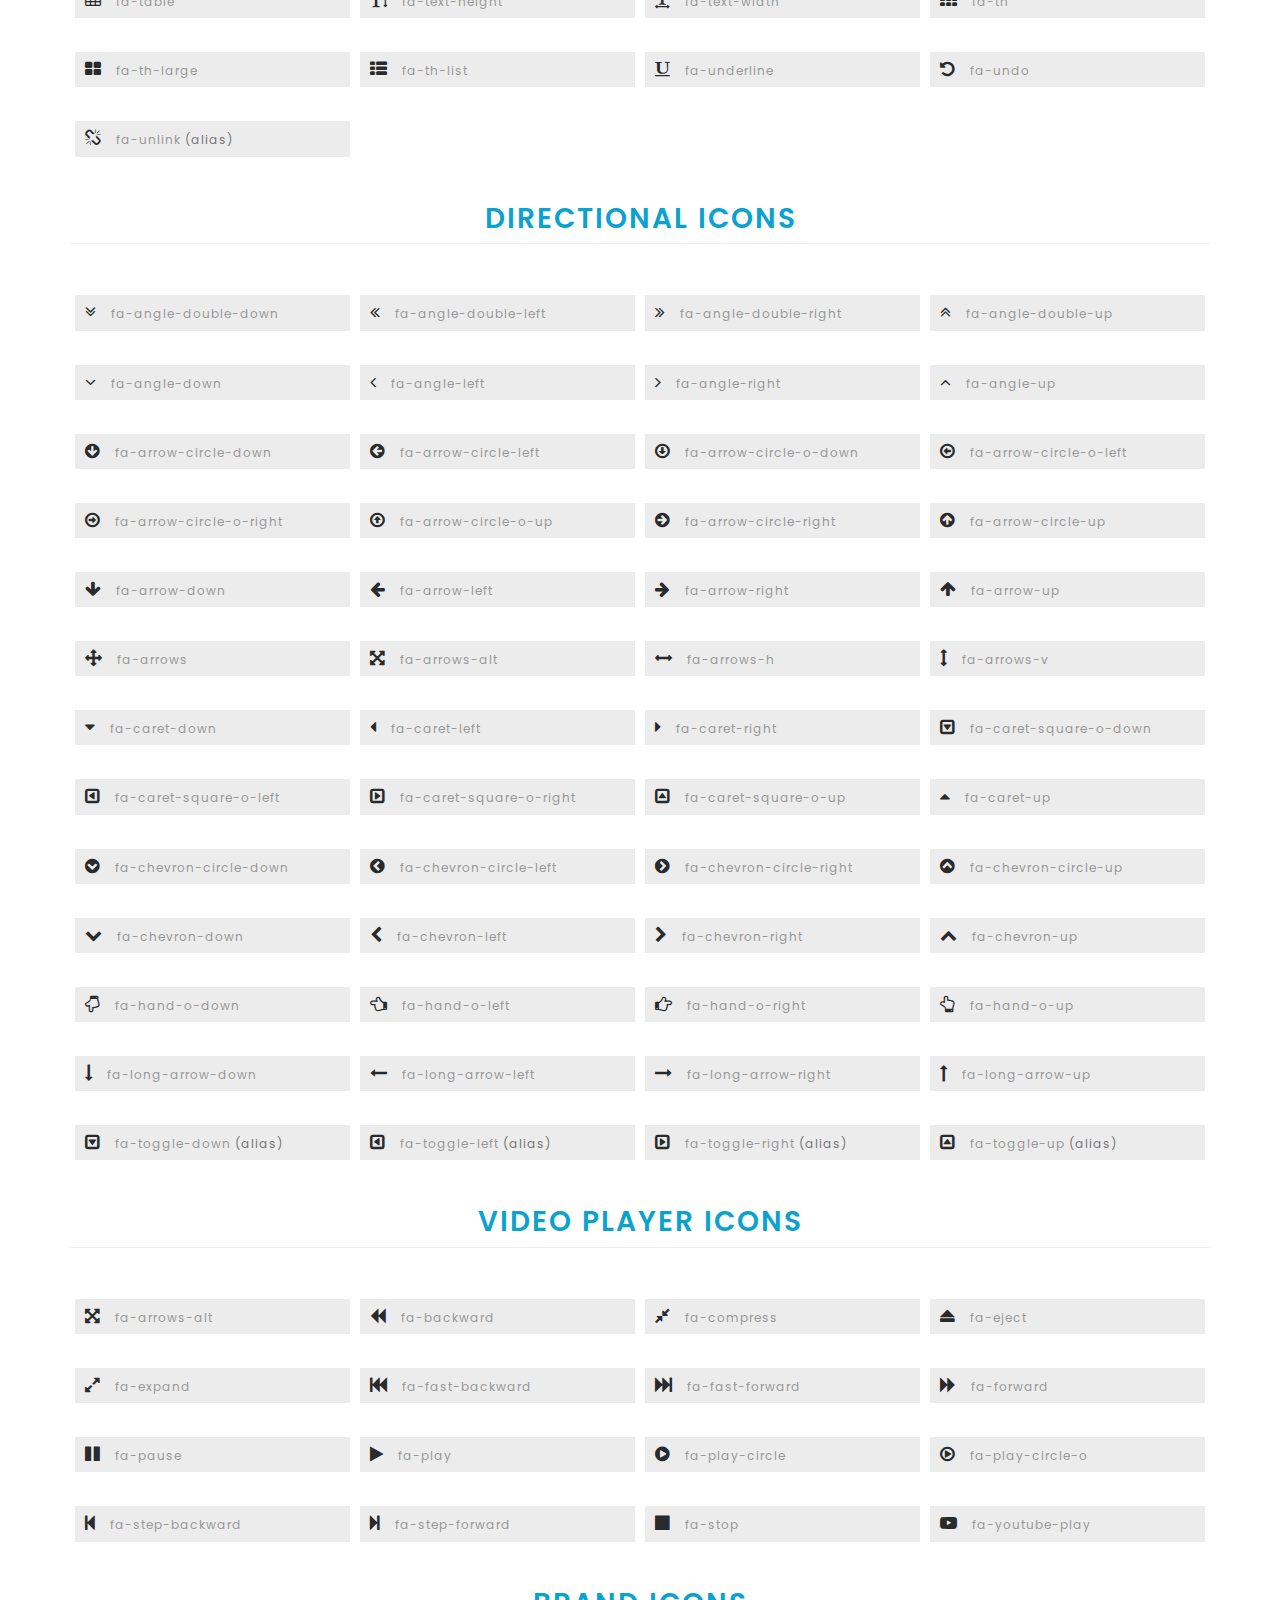
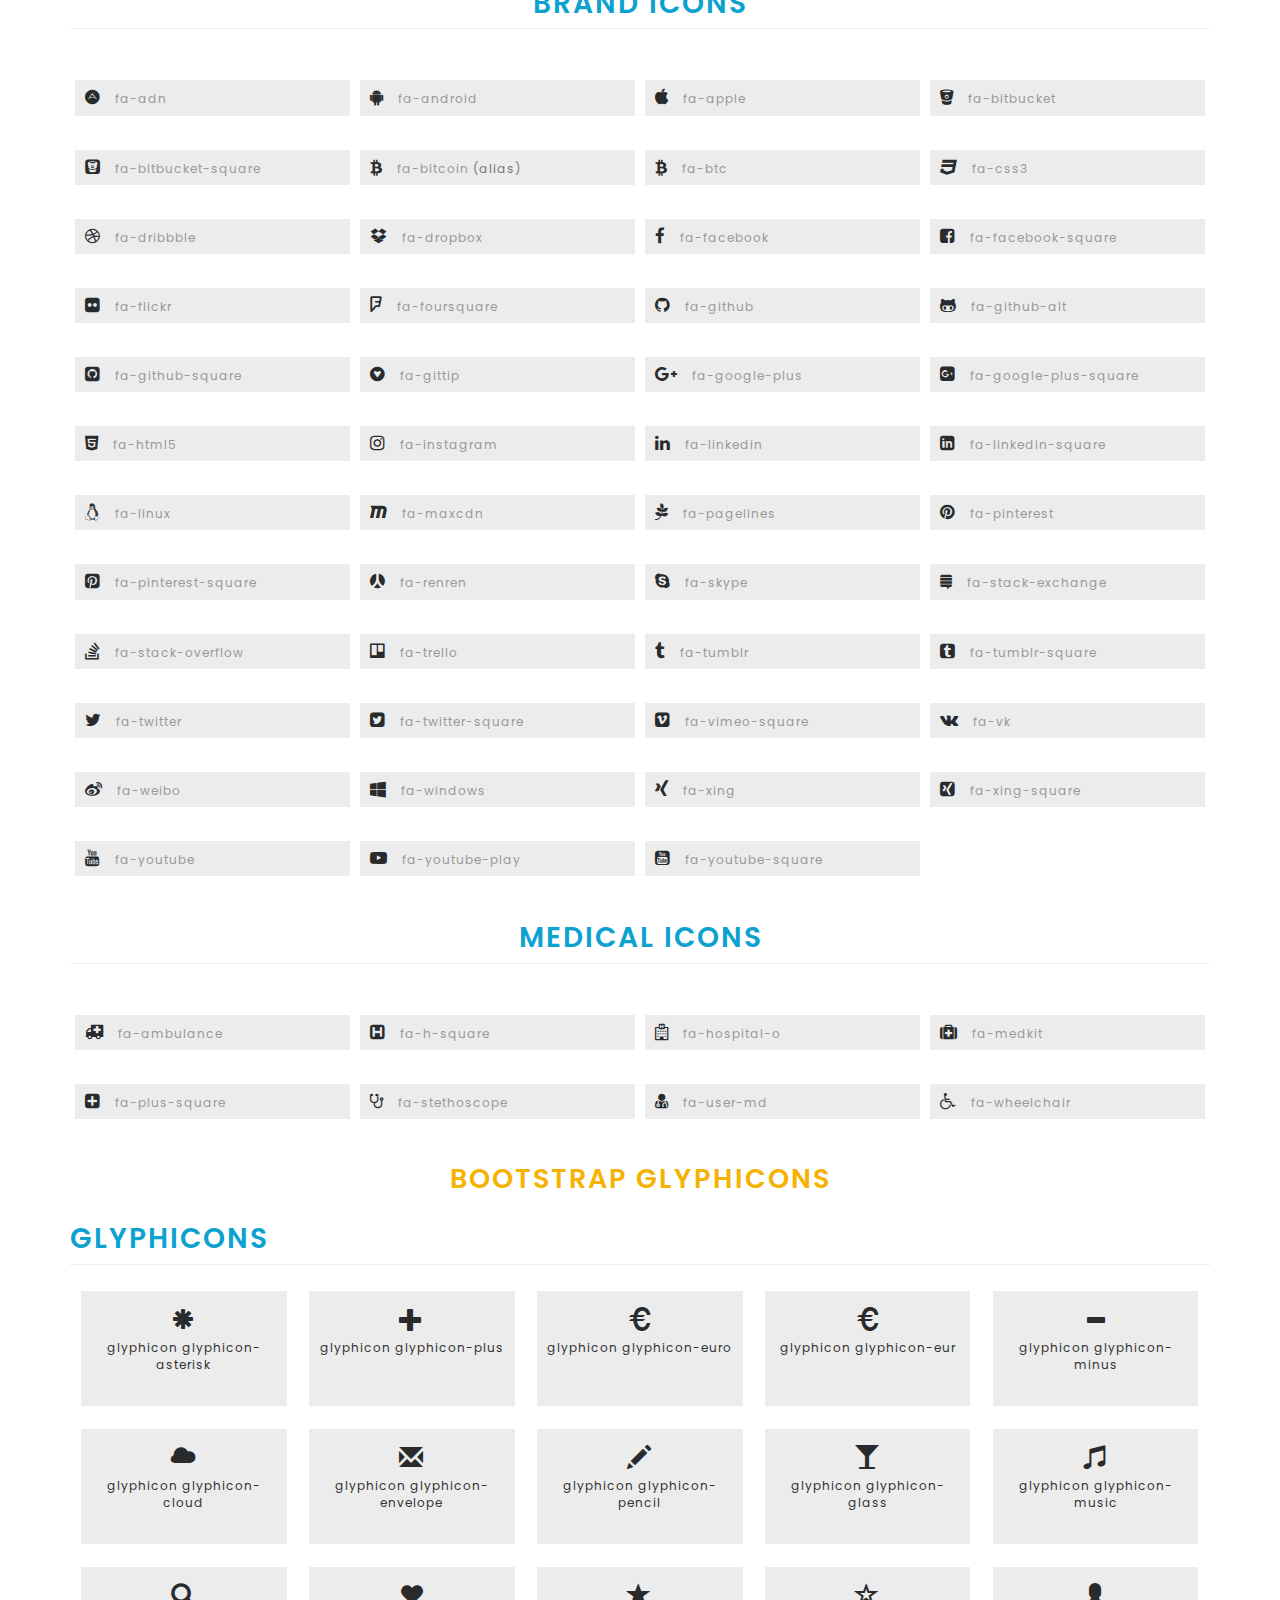
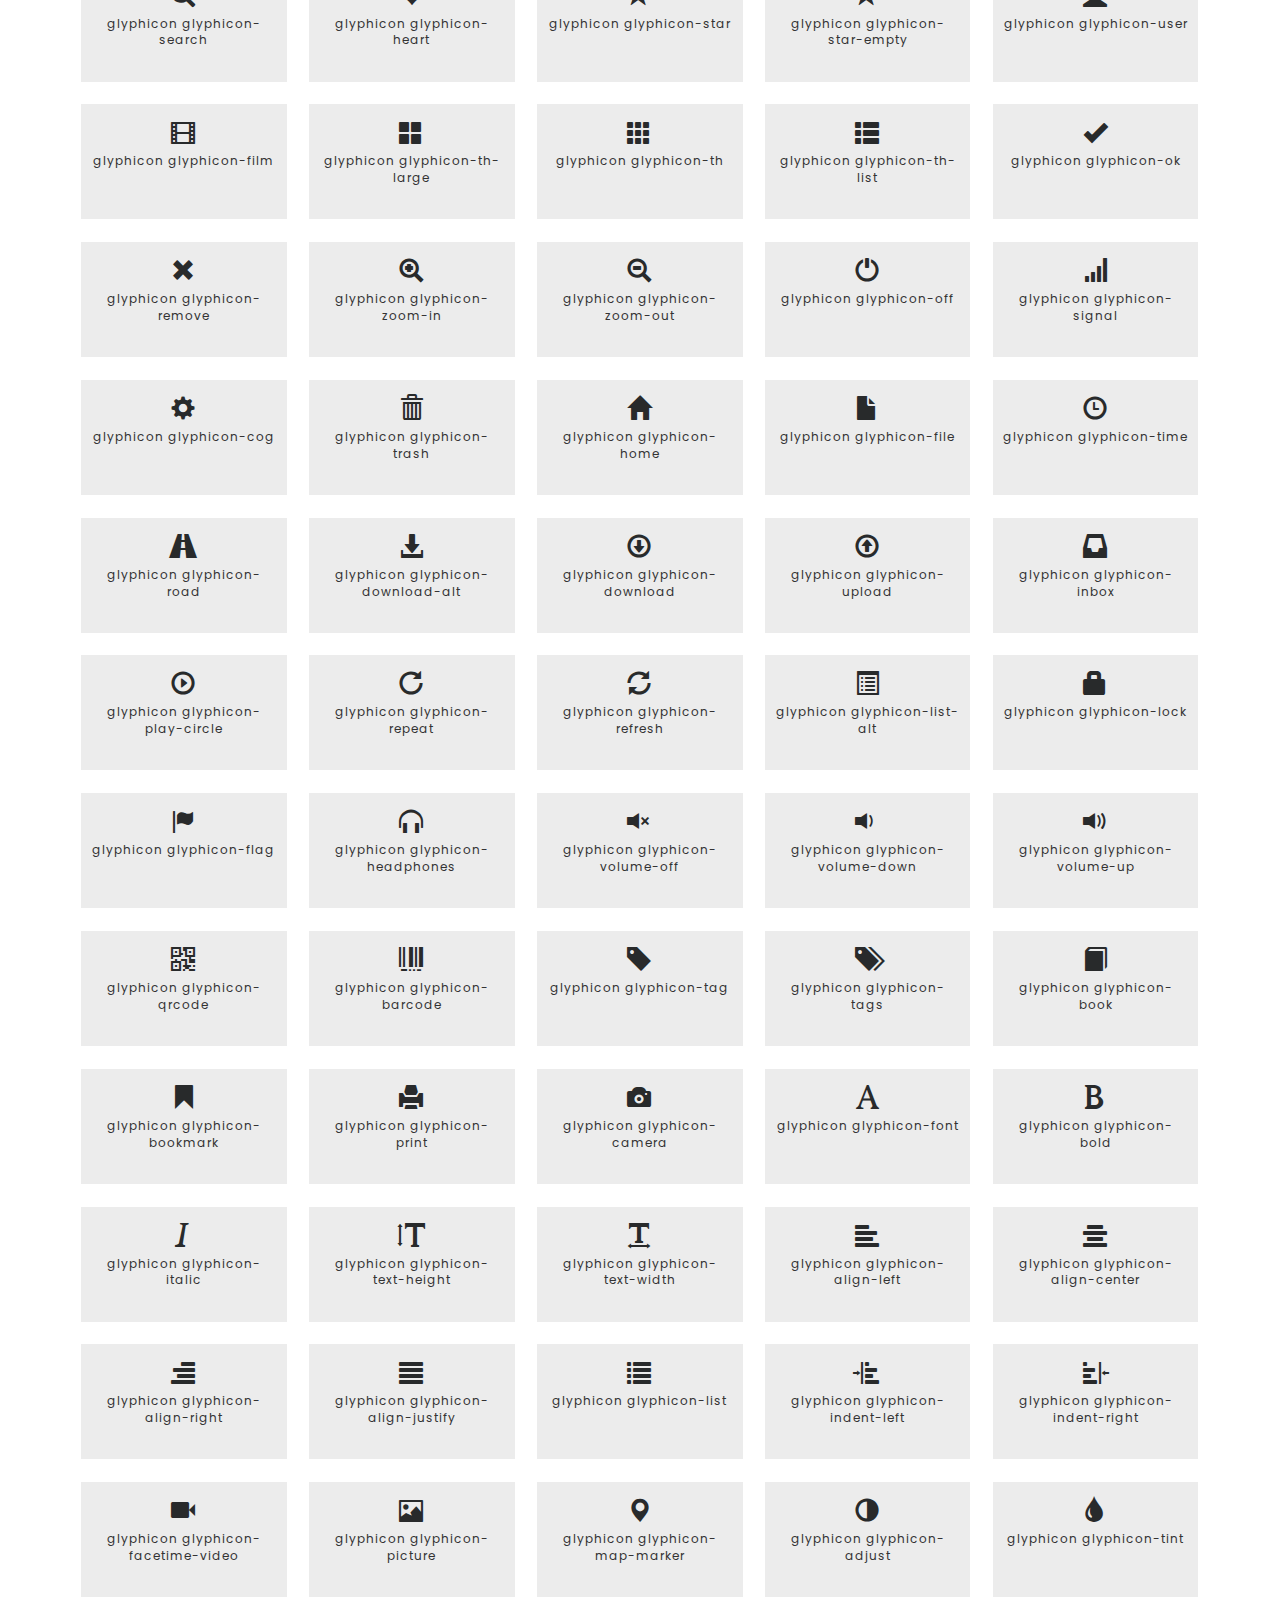
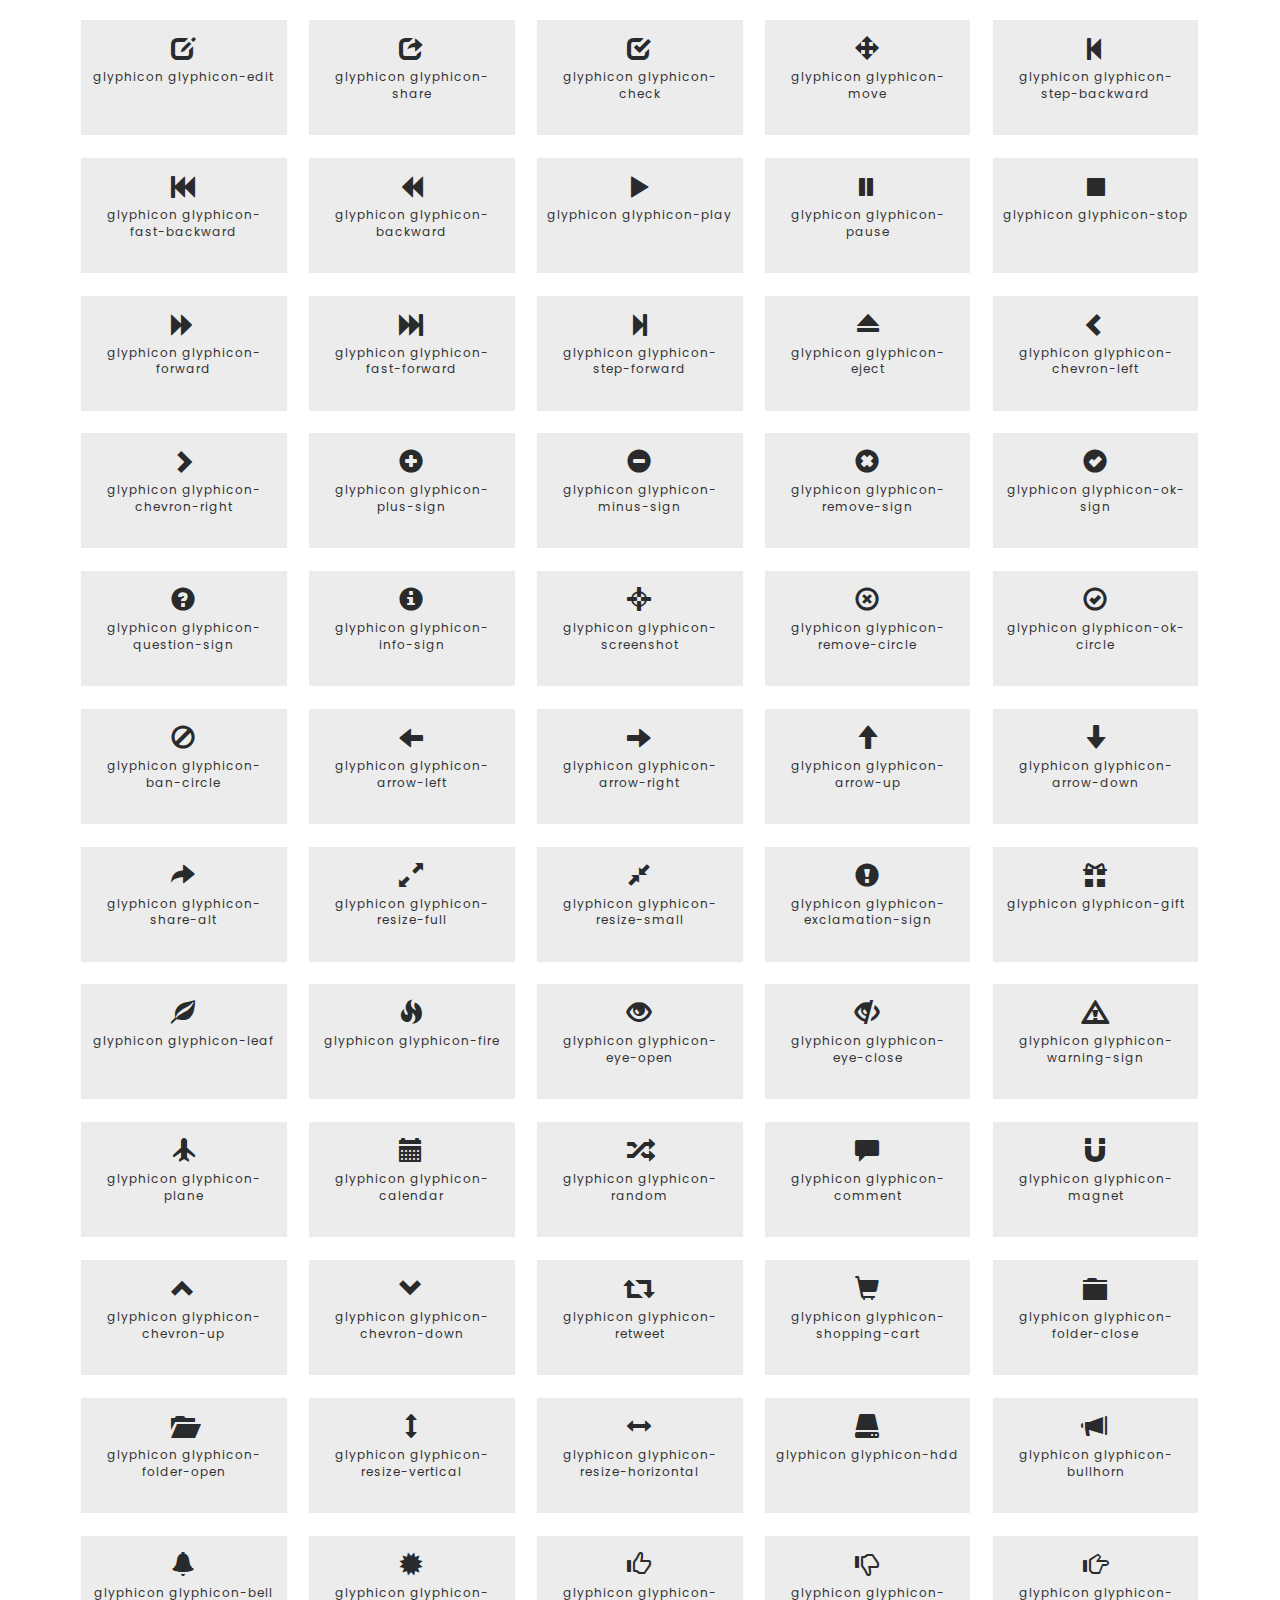
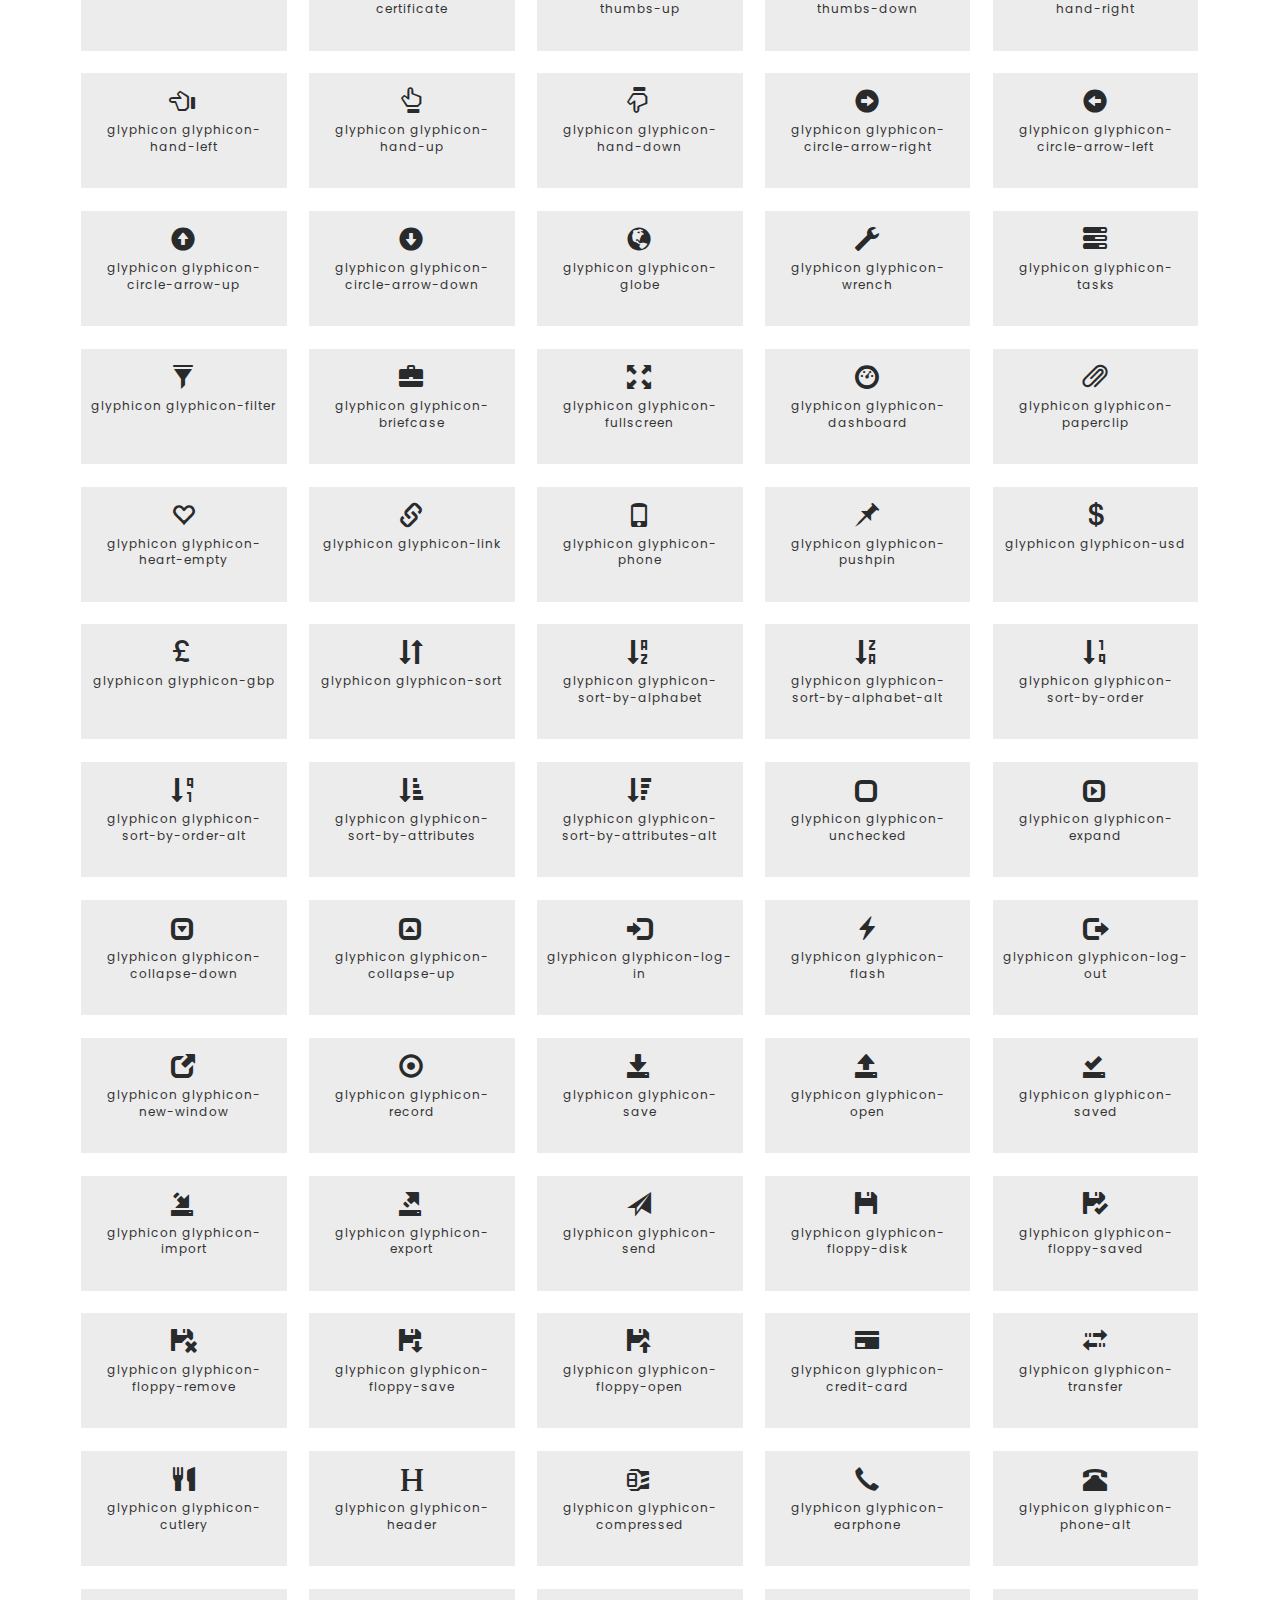
<file: icons.html>
<!--A Design by W3layouts
   Author: W3layout
   Author URL: http://w3layouts.com
   License: Creative Commons Attribution 3.0 Unported
   License URL: http://creativecommons.org/licenses/by/3.0/
   -->
<!DOCTYPE html>
<html lang="zxx">
   <head>
      <title>Convey a Transportation Category Bootstrap Responsive Web Template | Home :: w3layouts</title>
      <!--meta tags -->
      <meta charset="UTF-8">
      <meta name="viewport" content="width=device-width, initial-scale=1">
      <meta name="keywords" content="Convey a Transportation Category Bootstrap Responsive web template, Bootstrap Web Templates, Flat Web Templates, Android Compatible web template, 
         Smartphone Compatible web template, free webdesigns for Nokia, Samsung, LG, SonyEricsson, Motorola web design" />
      <script type="application/x-javascript">
         addEventListener("load", function() { setTimeout(hideURLbar, 0); }, false);
         function hideURLbar(){ window.scrollTo(0,1); }
      </script>
      <!--//meta tags ends here-->
      <!--booststrap-->
      <link href="css/bootstrap.css" rel="stylesheet" type="text/css" media="all">
      <!--//booststrap end-->
      <!--stylesheets-->
      <link href="css/style.css" rel='stylesheet' type='text/css' media="all">
      <!--//stylesheets--> 
      <!-- font-awesome icons -->
      <link href="css/font-awesome.min.css" rel="stylesheet">
      <!-- //font-awesome icons -->
      <!-- partner js-->
      <link href="//fonts.googleapis.com/css?family=Poppins:300,400,500,600,700" rel="stylesheet">
   </head>
   <body>
      <!--navbar-->
      <!--headder-->
      <div class="header-w3layouts">
         <div class="container">
            <div class="header-bar">
               <nav class="navbar navbar-default">
                  <div class="navbar-header navbar-left">
                     <button type="button" class="navbar-toggle collapsed" data-toggle="collapse" data-target="#bs-example-navbar-collapse-1">
                     <span class="sr-only">Toggle navigation</span>
                     <span class="icon-bar"></span>
                     <span class="icon-bar"></span>
                     <span class="icon-bar"></span>
                     </button>
                     <h1><a class="navbar-brand" href="index.html">Convey
                        </a>
                     </h1>
                  </div>
                  <!-- Collect the nav links, forms, and other content for toggling -->
                  <div class="collapse navbar-collapse navbar-right" id="bs-example-navbar-collapse-1">
                     <nav>
                        <ul class="nav navbar-nav">
                           <li><a href="index.html"><span class="fa fa-home banner-nav" aria-hidden="true"></span>Home</a></li>
                           <li><a href="about.html"><span class="fa fa-info-circle banner-nav" aria-hidden="true"></span>About</a></li>
                           <li><a href="services.html"><span class="fa fa-cogs banner-nav" aria-hidden="true"></span>Services</a></li>
                           <li class="dropdown active">
                              <a href="#" class="dropdown-toggle" data-toggle="dropdown"><span class="fa fa-file banner-nav" aria-hidden="true"></span>Pages<span class="caret"></span>
                              </a>
                              <ul class="dropdown-menu" role="menu">
                                 <li>
                                    <a href="icons.html">Web Icons</a>
                                 </li>
                                 <li>
                                    <a href="codes.html">Short Codes</a>
                                 </li>
                              </ul>
                           </li>
                           <li><a href="gallery.html"><span class="fa fa-picture-o banner-nav" aria-hidden="true"></span>Gallery</a></li>
                           <li><a href="contact.html"><span class="fa fa-envelope-o banner-nav" aria-hidden="true"></span>Contact</a></li>
                        </ul>
                     </nav>
                  </div>
               </nav>
            </div>
            <div class="clearfix"> </div>
         </div>
      </div>
      <!--//headder-->
      <!--//navbar-->
      <!-- banner -->
      <div class="inner_page_about">
      </div>
      <!--//banner -->
      <!-- icons -->
      <div class="icons-border">
         <div class="container">
            <div class="title-div">
               <h3 class="title">
                  web Icons
               </h3>
               <div class="tittle-style">
               </div>
            </div>
            <div class="grid_3 grid_4 w3_agileits_icons_page">
               <div class="icons">
                  <h3 class="agileits-icons-title">Font Awesome Icons</h3>
                  <section id="new">
                     <h3 class="page-header page-header icon-subheading">41 New Icons </h3>
                     <div class="row fontawesome-icon-list">
                        <div class="icon-box col-md-3 col-sm-4">
                           <a class="agile-icon" href="#">
                           <i class="fa fa-address-book" aria-hidden="true"></i> fa fa-address-book</a>
                        </div>
                        <div class="icon-box col-md-3 col-sm-4">
                           <a class="agile-icon" href="#">
                           <i class="fa fa-address-book-o" aria-hidden="true"></i> fa fa-address-book-o</a>
                        </div>
                        <div class="icon-box col-md-3 col-sm-4">
                           <a class="agile-icon" href="#">
                           <i class="fa fa-address-card" aria-hidden="true"></i> fa fa-address-card</a>
                        </div>
                        <div class="icon-box col-md-3 col-sm-4">
                           <a class="agile-icon" href="#">
                           <i class="fa fa-address-card-o" aria-hidden="true"></i>
                           fa fa-address-card-o</a>
                        </div>
                        <div class="icon-box col-md-3 col-sm-4">
                           <a class="agile-icon" href="#">
                           <i class="fa fa-bandcamp" aria-hidden="true"></i> fa fa-bandcamp</a>
                        </div>
                        <div class="icon-box col-md-3 col-sm-4">
                           <a class="agile-icon" href="#">
                           <i class="fa fa-bath" aria-hidden="true"></i> fa fa-bath</a>
                        </div>
                        <div class="icon-box col-md-3 col-sm-4">
                           <a class="agile-icon" href="#">
                           <i class="fa fa-bathtub" aria-hidden="true"></i> fa fa-bathtub
                           <span class="text-muted">(alias)</span>
                           </a>
                        </div>
                        <div class="icon-box col-md-3 col-sm-4">
                           <a class="agile-icon" href="#">
                           <i class="fa fa-drivers-license" aria-hidden="true"></i>fa fa-drivers-license
                           <span class="text-muted">(alias)</span>
                           </a>
                        </div>
                        <div class="icon-box col-md-3 col-sm-4">
                           <a class="agile-icon" href="#">
                           <i class="fa fa-drivers-license-o" aria-hidden="true"></i>fa fa-drivers-license-o
                           <span class="text-muted">(alias)</span>
                           </a>
                        </div>
                        <div class="icon-box col-md-3 col-sm-4">
                           <a class="agile-icon" href="#">
                           <i class="fa fa-eercast" aria-hidden="true"></i>fa fa-eercast</a>
                        </div>
                        <div class="icon-box col-md-3 col-sm-4">
                           <a class="agile-icon" href="#">
                           <i class="fa fa-envelope-open" aria-hidden="true"></i> fa fa-envelope-open</a>
                        </div>
                        <div class="icon-box col-md-3 col-sm-4">
                           <a class="agile-icon" href="#">
                           <i class="fa fa-envelope-open-o" aria-hidden="true"></i> fa fa-envelope-open-o</a>
                        </div>
                        <div class="icon-box col-md-3 col-sm-4">
                           <a class="agile-icon" href="#">
                           <i class="fa fa-etsy" aria-hidden="true"></i>fa fa-etsy</a>
                        </div>
                        <div class="icon-box col-md-3 col-sm-4">
                           <a class="agile-icon" href="#">
                           <i class="fa fa-free-code-camp" aria-hidden="true"></i>fa fa-free-code-camp</a>
                        </div>
                        <div class="icon-box col-md-3 col-sm-4">
                           <a class="agile-icon" href="#">
                           <i class="fa fa-grav" aria-hidden="true"></i>fa fa-grav</a>
                        </div>
                        <div class="icon-box col-md-3 col-sm-4">
                           <a class="agile-icon" href="#">
                           <i class="fa fa-handshake-o" aria-hidden="true"></i>fa fa-handshake-o</a>
                        </div>
                        <div class="icon-box col-md-3 col-sm-4">
                           <a class="agile-icon" href="#">
                           <i class="fa fa-id-badge" aria-hidden="true"></i>fa fa-id-badge</a>
                        </div>
                        <div class="icon-box col-md-3 col-sm-4">
                           <a class="agile-icon" href="#">
                           <i class="fa fa-id-card" aria-hidden="true"></i>fa fa-id-card</a>
                        </div>
                        <div class="icon-box col-md-3 col-sm-4">
                           <a class="agile-icon" href="#">
                           <i class="fa fa-id-card-o" aria-hidden="true"></i>fa fa-id-card-o</a>
                        </div>
                        <div class="icon-box col-md-3 col-sm-4">
                           <a class="agile-icon" href="#">
                           <i class="fa fa-imdb" aria-hidden="true"></i>fa fa-imdb</a>
                        </div>
                        <div class="icon-box col-md-3 col-sm-4">
                           <a class="agile-icon" href="#">
                           <i class="fa fa-linode" aria-hidden="true"></i>fa fa-linode</a>
                        </div>
                        <div class="icon-box col-md-3 col-sm-4">
                           <a class="agile-icon" href="#">
                           <i class="fa fa-meetup" aria-hidden="true"></i>fa fa-meetup</a>
                        </div>
                        <div class="icon-box col-md-3 col-sm-4">
                           <a class="agile-icon" href="#">
                           <i class="fa fa-podcast" aria-hidden="true"></i>fa fa-podcast</a>
                        </div>
                        <div class="icon-box col-md-3 col-sm-4">
                           <a class="agile-icon" href="#">
                           <i class="fa fa-quora" aria-hidden="true"></i>fa fa-quora</a>
                        </div>
                        <div class="icon-box col-md-3 col-sm-4">
                           <a class="agile-icon" href="#">
                           <i class="fa fa-ravelry" aria-hidden="true"></i>fa fa-ravelry</a>
                        </div>
                        <div class="icon-box col-md-3 col-sm-4">
                           <a class="agile-icon" href="#">
                           <i class="fa fa-s15" aria-hidden="true"></i>fa fa-s15
                           <span class="text-muted">(alias)</span>
                           </a>
                        </div>
                        <div class="icon-box col-md-3 col-sm-4">
                           <a class="agile-icon" href="#">
                           <i class="fa fa-shower" aria-hidden="true"></i>fa fa-shower</a>
                        </div>
                        <div class="icon-box col-md-3 col-sm-4">
                           <a class="agile-icon" href="#">
                           <i class="fa fa-snowflake-o" aria-hidden="true"></i>fa fa-snowflake-o</a>
                        </div>
                        <div class="icon-box col-md-3 col-sm-4">
                           <a class="agile-icon" href="#">
                           <i class="fa fa-superpowers" aria-hidden="true"></i>fa fa-superpowers</a>
                        </div>
                        <div class="icon-box col-md-3 col-sm-4">
                           <a class="agile-icon" href="#">
                           <i class="fa fa-telegram" aria-hidden="true"></i>fa fa-telegram</a>
                        </div>
                        <div class="icon-box col-md-3 col-sm-4">
                           <a class="agile-icon" href="#">
                           <i class="fa fa-thermometer" aria-hidden="true"></i>fa fa-thermometer
                           <span class="text-muted">(alias)</span>
                           </a>
                        </div>
                        <div class="icon-box col-md-3 col-sm-4">
                           <a class="agile-icon" href="#">
                           <i class="fa fa-thermometer-0" aria-hidden="true"></i>fa fa-thermometer-0
                           <span class="text-muted">(alias)</span>
                           </a>
                        </div>
                        <div class="icon-box col-md-3 col-sm-4">
                           <a class="agile-icon" href="#">
                           <i class="fa fa-thermometer-1" aria-hidden="true"></i>fa fa-thermometer-1
                           <span class="text-muted">(alias)</span>
                           </a>
                        </div>
                        <div class="icon-box col-md-3 col-sm-4">
                           <a class="agile-icon" href="#">
                           <i class="fa fa-thermometer-2" aria-hidden="true"></i>fa fa-thermometer-2
                           <span class="text-muted">(alias)</span>
                           </a>
                        </div>
                        <div class="icon-box col-md-3 col-sm-4">
                           <a class="agile-icon" href="#">
                           <i class="fa fa-thermometer-3" aria-hidden="true"></i>fa fa-thermometer-3
                           <span class="text-muted">(alias)</span>
                           </a>
                        </div>
                        <div class="icon-box col-md-3 col-sm-4">
                           <a class="agile-icon" href="#">
                           <i class="fa fa-thermometer-4" aria-hidden="true"></i>fa fa-thermometer-4
                           <span class="text-muted">(alias)</span>
                           </a>
                        </div>
                        <div class="icon-box col-md-3 col-sm-4">
                           <a class="agile-icon" href="#">
                           <i class="fa fa-thermometer-empty" aria-hidden="true"></i>fa fa-thermometer-empty</a>
                        </div>
                        <div class="icon-box col-md-3 col-sm-4">
                           <a class="agile-icon" href="#">
                           <i class="fa fa-thermometer-full" aria-hidden="true"></i>fa fa-thermometer-full</a>
                        </div>
                        <div class="icon-box col-md-3 col-sm-4">
                           <a class="agile-icon" href="#">
                           <i class="fa fa-thermometer-half" aria-hidden="true"></i>fa fa-thermometer-half</a>
                        </div>
                        <div class="icon-box col-md-3 col-sm-4">
                           <a class="agile-icon" href="#">
                           <i class="fa fa-thermometer-quarter" aria-hidden="true"></i>fa fa-thermometer-quarter</a>
                        </div>
                        <div class="icon-box col-md-3 col-sm-4">
                           <a class="agile-icon" href="#">
                           <i class="fa fa-thermometer-three-quarters" aria-hidden="true"></i>fa fa-thermometer-three-quarters</a>
                        </div>
                        <div class="icon-box col-md-3 col-sm-4">
                           <a class="agile-icon" href="#">
                           <i class="fa fa-times-rectangle" aria-hidden="true"></i>fa fa-times-rectangle
                           <span class="text-muted">(alias)</span>
                           </a>
                        </div>
                        <div class="icon-box col-md-3 col-sm-4">
                           <a class="agile-icon" href="#">
                           <i class="fa fa-times-rectangle-o" aria-hidden="true"></i>fa fa-times-rectangle-o
                           <span class="text-muted">(alias)</span>
                           </a>
                        </div>
                        <div class="icon-box col-md-3 col-sm-4">
                           <a class="agile-icon" href="#">
                           <i class="fa fa-user-circle" aria-hidden="true"></i>fa fa-user-circle</a>
                        </div>
                        <div class="icon-box col-md-3 col-sm-4">
                           <a class="agile-icon" href="#">
                           <i class="fa fa-user-circle-o" aria-hidden="true"></i>fa fa-user-circle-o</a>
                        </div>
                        <div class="icon-box col-md-3 col-sm-4">
                           <a class="agile-icon" href="#">
                           <i class="fa fa-user-o" aria-hidden="true"></i>fa fa-user-o</a>
                        </div>
                        <div class="icon-box col-md-3 col-sm-4">
                           <a class="agile-icon" href="#">
                           <i class="fa fa-vcard" aria-hidden="true"></i>fa fa-vcard
                           <span class="text-muted">(alias)</span>
                           </a>
                        </div>
                        <div class="icon-box col-md-3 col-sm-4">
                           <a class="agile-icon" href="#">
                           <i class="fa fa-vcard-o" aria-hidden="true"></i>fa fa-vcard-o
                           <span class="text-muted">(alias)</span>
                           </a>
                        </div>
                        <div class="icon-box col-md-3 col-sm-4">
                           <a class="agile-icon" href="#">
                           <i class="fa fa-window-close" aria-hidden="true"></i>fa fa-window-close</a>
                        </div>
                        <div class="icon-box col-md-3 col-sm-4">
                           <a class="agile-icon" href="#">
                           <i class="fa fa-window-close-o" aria-hidden="true"></i>fa fa-window-close-o</a>
                        </div>
                        <div class="icon-box col-md-3 col-sm-4">
                           <a class="agile-icon" href="#">
                           <i class="fa fa-window-maximize" aria-hidden="true"></i>fa fa-window-maximize</a>
                        </div>
                        <div class="icon-box col-md-3 col-sm-4">
                           <a class="agile-icon" href="#">
                           <i class="fa fa-window-minimize" aria-hidden="true"></i>fa fa-window-minimize</a>
                        </div>
                        <div class="icon-box col-md-3 col-sm-4">
                           <a class="agile-icon" href="#">
                           <i class="fa fa-window-restore" aria-hidden="true"></i>fa fa-window-restore</a>
                        </div>
                        <div class="icon-box col-md-3 col-sm-4">
                           <a class="agile-icon" href="#">
                           <i class="fa fa-microchip" aria-hidden="true"></i>fa fa-microchip</a>
                        </div>
                        <div class="icon-box col-md-3 col-sm-4">
                           <a class="agile-icon" href="#">
                           <i class="fa fa-wpexplorer" aria-hidden="true"></i>fa fa-wpexplorer</a>
                        </div>
                     </div>
                  </section>
                  <div class="section group">
                     <div class="box">
                        <div class="title ">
                           <h3 class="page-header icon-subheading">Web Application Icons</h3>
                        </div>
                        <div class="box_content">
                           <div class="fontawesome-icon-list">
                              <div class="icon-box col-md-3 col-sm-4">
                                 <a class="agile-icon" href="#">
                                 <i class="fa fa-adjust"></i> fa-adjust</a>
                              </div>
                              <div class="icon-box col-md-3 col-sm-4">
                                 <a class="agile-icon" href="#">
                                 <i class="fa fa-anchor"></i> fa-anchor</a>
                              </div>
                              <div class="icon-box col-md-3 col-sm-4">
                                 <a class="agile-icon" href="#">
                                 <i class="fa fa-archive"></i> fa-archive</a>
                              </div>
                              <div class="icon-box col-md-3 col-sm-4">
                                 <a class="agile-icon" href="#">
                                 <i class="fa fa-asl-interpreting" aria-hidden="true"></i> fa-asl-interpreting
                                 <span class="text-muted">(alias)</span>
                                 </a>
                              </div>
                              <div class="icon-box col-md-3 col-sm-4">
                                 <a class="agile-icon" href="#">
                                 <i class="fa fa-audio-description" aria-hidden="true"></i> fa-audio-description</a>
                              </div>
                              <div class="icon-box col-md-3 col-sm-4">
                                 <a class="agile-icon" href="#">
                                 <i class="fa fa-blind" aria-hidden="true"></i> fa-blind</a>
                              </div>
                              <div class="icon-box col-md-3 col-sm-4">
                                 <a class="agile-icon" href="#">
                                 <i class="fa fa-braille" aria-hidden="true"></i> fa-braille</a>
                              </div>
                              <div class="icon-box col-md-3 col-sm-4">
                                 <a class="agile-icon" href="#">
                                 <i class="fa fa-deaf" aria-hidden="true"></i> fa-deaf</a>
                              </div>
                              <div class="icon-box col-md-3 col-sm-4">
                                 <a class="agile-icon" href="#">
                                 <i class="fa fa-deafness" aria-hidden="true"></i> deafness
                                 <span class="text-muted">(alias)</span>
                                 </a>
                              </div>
                              <div class="icon-box col-md-3 col-sm-4">
                                 <a class="agile-icon" href="#">
                                 <i class="fa fa-envira" aria-hidden="true"></i> fa-envira</a>
                              </div>
                              <div class="icon-box col-md-3 col-sm-4">
                                 <a class="agile-icon" href="#">
                                 <i class="fa fa-fa" aria-hidden="true"></i> fa-fa
                                 <span class="text-muted">(alias)</span>
                                 </a>
                              </div>
                              <div class="icon-box col-md-3 col-sm-4">
                                 <a class="agile-icon" href="#">
                                 <i class="fa fa-first-order" aria-hidden="true"></i> fa-first-order</a>
                              </div>
                              <div class="icon-box col-md-3 col-sm-4">
                                 <a class="agile-icon" href="#">
                                 <i class="fa fa-font-awesome" aria-hidden="true"></i> fa-font-awesome</a>
                              </div>
                              <div class="icon-box col-md-3 col-sm-4">
                                 <a class="agile-icon" href="#">
                                 <i class="fa fa-gitlab" aria-hidden="true"></i> fa-gitlab</a>
                              </div>
                              <div class="icon-box col-md-3 col-sm-4">
                                 <a class="agile-icon" href="#">
                                 <i class="fa fa-glide" aria-hidden="true"></i> fa-glide</a>
                              </div>
                              <div class="icon-box col-md-3 col-sm-4">
                                 <a class="agile-icon" href="#">
                                 <i class="fa fa-glide-g" aria-hidden="true"></i> fa-glide-g</a>
                              </div>
                              <div class="icon-box col-md-3 col-sm-4">
                                 <a class="agile-icon" href="#">
                                 <i class="fa fa-google-plus-circle" aria-hidden="true"></i> fa-google-plus-circle
                                 <span class="text-muted">(alias)</span>
                                 </a>
                              </div>
                              <div class="icon-box col-md-3 col-sm-4">
                                 <a class="agile-icon" href="#">
                                 <i class="fa fa-google-plus-official" aria-hidden="true"></i> fa-google-plus-official</a>
                              </div>
                              <div class="icon-box col-md-3 col-sm-4">
                                 <a class="agile-icon" href="#">
                                 <i class="fa fa-hard-of-hearing" aria-hidden="true"></i> fa-hard-of-hearing
                                 <span class="text-muted">(alias)</span>
                                 </a>
                              </div>
                              <div class="icon-box col-md-3 col-sm-4">
                                 <a class="agile-icon" href="#">
                                 <i class="fa fa-instagram" aria-hidden="true"></i> fa-instagram</a>
                              </div>
                              <div class="icon-box col-md-3 col-sm-4">
                                 <a class="agile-icon" href="#">
                                 <i class="fa fa-low-vision" aria-hidden="true"></i> fa-low-vision</a>
                              </div>
                              <div class="icon-box col-md-3 col-sm-4">
                                 <a class="agile-icon" href="#">
                                 <i class="fa fa-pied-piper" aria-hidden="true"></i> fa-pied-piper</a>
                              </div>
                              <div class="icon-box col-md-3 col-sm-4">
                                 <a class="agile-icon" href="#">
                                 <i class="fa fa-question-circle-o" aria-hidden="true"></i> fa-question-circle-o</a>
                              </div>
                              <div class="icon-box col-md-3 col-sm-4">
                                 <a class="agile-icon" href="#">
                                 <i class="fa fa-sign-language" aria-hidden="true"></i> fa-sign-language</a>
                              </div>
                              <div class="icon-box col-md-3 col-sm-4">
                                 <a class="agile-icon" href="#">
                                 <i class="fa fa-signing" aria-hidden="true"></i> fa-signing
                                 <span class="text-muted">(alias)</span>
                                 </a>
                              </div>
                              <div class="icon-box col-md-3 col-sm-4">
                                 <a class="agile-icon" href="#">
                                 <i class="fa fa-snapchat" aria-hidden="true"></i> fa-snapchat</a>
                              </div>
                              <div class="icon-box col-md-3 col-sm-4">
                                 <a class="agile-icon" href="#">
                                 <i class="fa fa-snapchat-ghost" aria-hidden="true"></i> fa-snapchat-ghost</a>
                              </div>
                              <div class="icon-box col-md-3 col-sm-4">
                                 <a class="agile-icon" href="#">
                                 <i class="fa fa-snapchat-square" aria-hidden="true"></i> fa-snapchat-square</a>
                              </div>
                              <div class="icon-box col-md-3 col-sm-4">
                                 <a class="agile-icon" href="#">
                                 <i class="fa fa-themeisle" aria-hidden="true"></i> fa-themeisle</a>
                              </div>
                              <div class="icon-box col-md-3 col-sm-4">
                                 <a class="agile-icon" href="#">
                                 <i class="fa fa-universal-access" aria-hidden="true"></i> fa-universal-access</a>
                              </div>
                              <div class="icon-box col-md-3 col-sm-4">
                                 <a class="agile-icon" href="#">
                                 <i class="fa fa-viadeo" aria-hidden="true"></i> fa-viadeo</a>
                              </div>
                              <div class="icon-box col-md-3 col-sm-4">
                                 <a class="agile-icon" href="#">
                                 <i class="fa fa-viadeo-square" aria-hidden="true"></i> fa-viadeo-square</a>
                              </div>
                              <div class="icon-box col-md-3 col-sm-4">
                                 <a class="agile-icon" href="#">
                                 <i class="fa fa-volume-control-phone" aria-hidden="true"></i> fa-volume-control-phone</a>
                              </div>
                              <div class="icon-box col-md-3 col-sm-4">
                                 <a class="agile-icon" href="#">
                                 <i class="fa fa-wheelchair-alt" aria-hidden="true"></i> fa-wheelchair-alt</a>
                              </div>
                              <div class="icon-box col-md-3 col-sm-4">
                                 <a class="agile-icon" href="#">
                                 <i class="fa fa-wpbeginner" aria-hidden="true"></i> fa-wpbeginner</a>
                              </div>
                              <div class="icon-box col-md-3 col-sm-4">
                                 <a class="agile-icon" href="#">
                                 <i class="fa fa-wpforms" aria-hidden="true"></i> fa-wpforms</a>
                              </div>
                              <div class="icon-box col-md-3 col-sm-4">
                                 <a class="agile-icon" href="#">
                                 <i class="fa fa-yoast" aria-hidden="true"></i> fa-yoast</a>
                              </div>
                           </div>
                           <div class="icon-box col-md-3 col-sm-4">
                              <a class="agile-icon" href="#">
                              <i class="fa fa-arrows"></i> fa-arrows</a>
                           </div>
                           <div class="icon-box col-md-3 col-sm-4">
                              <a class="agile-icon" href="#">
                              <i class="fa fa-arrows-h"></i> fa-arrows-h</a>
                           </div>
                           <div class="icon-box col-md-3 col-sm-4">
                              <a class="agile-icon" href="#">
                              <i class="fa fa-arrows-v"></i> fa-arrows-v</a>
                           </div>
                           <div class="icon-box col-md-3 col-sm-4">
                              <a class="agile-icon" href="#">
                              <i class="fa fa-asterisk"></i> fa-asterisk</a>
                           </div>
                           <div class="icon-box col-md-3 col-sm-4">
                              <a class="agile-icon" href="#">
                              <i class="fa fa-ban"></i> fa-ban</a>
                           </div>
                           <div class="icon-box col-md-3 col-sm-4">
                              <a class="agile-icon" href="#">
                              <i class="fa fa-bar-chart-o"></i> fa-bar-chart-o</a>
                           </div>
                           <div class="icon-box col-md-3 col-sm-4">
                              <a class="agile-icon" href="#">
                              <i class="fa fa-barcode"></i> fa-barcode</a>
                           </div>
                           <div class="icon-box col-md-3 col-sm-4">
                              <a class="agile-icon" href="#">
                              <i class="fa fa-bars"></i> fa-bars</a>
                           </div>
                           <div class="icon-box col-md-3 col-sm-4">
                              <a class="agile-icon" href="#">
                              <i class="fa fa-beer"></i> fa-beer</a>
                           </div>
                           <div class="icon-box col-md-3 col-sm-4">
                              <a class="agile-icon" href="#">
                              <i class="fa fa-bell"></i> fa-bell</a>
                           </div>
                           <div class="icon-box col-md-3 col-sm-4">
                              <a class="agile-icon" href="#">
                              <i class="fa fa-bell-o"></i> fa-bell-o</a>
                           </div>
                           <div class="icon-box col-md-3 col-sm-4">
                              <a class="agile-icon" href="#">
                              <i class="fa fa-bolt"></i> fa-bolt</a>
                           </div>
                           <div class="icon-box col-md-3 col-sm-4">
                              <a class="agile-icon" href="#">
                              <i class="fa fa-book"></i> fa-book</a>
                           </div>
                           <div class="icon-box col-md-3 col-sm-4">
                              <a class="agile-icon" href="#">
                              <i class="fa fa-bookmark"></i> fa-bookmark</a>
                           </div>
                           <div class="icon-box col-md-3 col-sm-4">
                              <a class="agile-icon" href="#">
                              <i class="fa fa-bookmark-o"></i> fa-bookmark-o</a>
                           </div>
                           <div class="icon-box col-md-3 col-sm-4">
                              <a class="agile-icon" href="#">
                              <i class="fa fa-briefcase"></i> fa-briefcase</a>
                           </div>
                           <div class="icon-box col-md-3 col-sm-4">
                              <a class="agile-icon" href="#">
                              <i class="fa fa-bug"></i> fa-bug</a>
                           </div>
                           <div class="icon-box col-md-3 col-sm-4">
                              <a class="agile-icon" href="#">
                              <i class="fa fa-building-o"></i> fa-building-o</a>
                           </div>
                           <div class="icon-box col-md-3 col-sm-4">
                              <a class="agile-icon" href="#">
                              <i class="fa fa-bullhorn"></i> fa-bullhorn</a>
                           </div>
                           <div class="icon-box col-md-3 col-sm-4">
                              <a class="agile-icon" href="#">
                              <i class="fa fa-bullseye"></i> fa-bullseye</a>
                           </div>
                           <div class="icon-box col-md-3 col-sm-4">
                              <a class="agile-icon" href="#">
                              <i class="fa fa-calendar"></i> fa-calendar</a>
                           </div>
                           <div class="icon-box col-md-3 col-sm-4">
                              <a class="agile-icon" href="#">
                              <i class="fa fa-calendar-o"></i> fa-calendar-o</a>
                           </div>
                           <div class="icon-box col-md-3 col-sm-4">
                              <a class="agile-icon" href="#">
                              <i class="fa fa-camera"></i> fa-camera</a>
                           </div>
                           <div class="icon-box col-md-3 col-sm-4">
                              <a class="agile-icon" href="#">
                              <i class="fa fa-camera-retro"></i> fa-camera-retro</a>
                           </div>
                           <div class="icon-box col-md-3 col-sm-4">
                              <a class="agile-icon" href="#">
                              <i class="fa fa-caret-square-o-down"></i> fa-caret-square-o-down</a>
                           </div>
                           <div class="icon-box col-md-3 col-sm-4">
                              <a class="agile-icon" href="#">
                              <i class="fa fa-caret-square-o-left"></i> fa-caret-square-o-left</a>
                           </div>
                           <div class="icon-box col-md-3 col-sm-4">
                              <a class="agile-icon" href="#">
                              <i class="fa fa-caret-square-o-right"></i> fa-caret-square-o-right</a>
                           </div>
                           <div class="icon-box col-md-3 col-sm-4">
                              <a class="agile-icon" href="#">
                              <i class="fa fa-caret-square-o-up"></i> fa-caret-square-o-up</a>
                           </div>
                           <div class="icon-box col-md-3 col-sm-4">
                              <a class="agile-icon" href="#">
                              <i class="fa fa-certificate"></i> fa-certificate</a>
                           </div>
                           <div class="icon-box col-md-3 col-sm-4">
                              <a class="agile-icon" href="#">
                              <i class="fa fa-check"></i> fa-check</a>
                           </div>
                           <div class="icon-box col-md-3 col-sm-4">
                              <a class="agile-icon" href="#">
                              <i class="fa fa-check-circle"></i> fa-check-circle</a>
                           </div>
                           <div class="icon-box col-md-3 col-sm-4">
                              <a class="agile-icon" href="#">
                              <i class="fa fa-check-circle-o"></i> fa-check-circle-o</a>
                           </div>
                           <div class="icon-box col-md-3 col-sm-4">
                              <a class="agile-icon" href="#">
                              <i class="fa fa-check-square"></i> fa-check-square</a>
                           </div>
                           <div class="icon-box col-md-3 col-sm-4">
                              <a class="agile-icon" href="#">
                              <i class="fa fa-check-square-o"></i> fa-check-square-o</a>
                           </div>
                           <div class="icon-box col-md-3 col-sm-4">
                              <a class="agile-icon" href="#">
                              <i class="fa fa-circle"></i> fa-circle</a>
                           </div>
                           <div class="icon-box col-md-3 col-sm-4">
                              <a class="agile-icon" href="#">
                              <i class="fa fa-circle-o"></i> fa-circle-o</a>
                           </div>
                           <div class="icon-box col-md-3 col-sm-4">
                              <a class="agile-icon" href="#">
                              <i class="fa fa-clock-o"></i> fa-clock-o</a>
                           </div>
                           <div class="icon-box col-md-3 col-sm-4">
                              <a class="agile-icon" href="#">
                              <i class="fa fa-cloud"></i> fa-cloud</a>
                           </div>
                           <div class="icon-box col-md-3 col-sm-4">
                              <a class="agile-icon" href="#">
                              <i class="fa fa-cloud-download"></i> fa-cloud-download</a>
                           </div>
                           <div class="icon-box col-md-3 col-sm-4">
                              <a class="agile-icon" href="#">
                              <i class="fa fa-cloud-upload"></i> fa-cloud-upload</a>
                           </div>
                           <div class="icon-box col-md-3 col-sm-4">
                              <a class="agile-icon" href="#">
                              <i class="fa fa-code"></i> fa-code</a>
                           </div>
                           <div class="icon-box col-md-3 col-sm-4">
                              <a class="agile-icon" href="#">
                              <i class="fa fa-code-fork"></i> fa-code-fork</a>
                           </div>
                           <div class="icon-box col-md-3 col-sm-4">
                              <a class="agile-icon" href="#">
                              <i class="fa fa-coffee"></i> fa-coffee</a>
                           </div>
                           <div class="icon-box col-md-3 col-sm-4">
                              <a class="agile-icon" href="#">
                              <i class="fa fa-cog"></i> fa-cog</a>
                           </div>
                           <div class="icon-box col-md-3 col-sm-4">
                              <a class="agile-icon" href="#">
                              <i class="fa fa-cogs"></i> fa-cogs</a>
                           </div>
                           <div class="icon-box col-md-3 col-sm-4">
                              <a class="agile-icon" href="#">
                              <i class="fa fa-comment"></i> fa-comment</a>
                           </div>
                           <div class="icon-box col-md-3 col-sm-4">
                              <a class="agile-icon" href="#">
                              <i class="fa fa-comment-o"></i> fa-comment-o</a>
                           </div>
                           <div class="icon-box col-md-3 col-sm-4">
                              <a class="agile-icon" href="#">
                              <i class="fa fa-comments"></i> fa-comments</a>
                           </div>
                           <div class="icon-box col-md-3 col-sm-4">
                              <a class="agile-icon" href="#">
                              <i class="fa fa-comments-o"></i> fa-comments-o</a>
                           </div>
                           <div class="icon-box col-md-3 col-sm-4">
                              <a class="agile-icon" href="#">
                              <i class="fa fa-compass"></i> fa-compass</a>
                           </div>
                           <div class="icon-box col-md-3 col-sm-4">
                              <a class="agile-icon" href="#">
                              <i class="fa fa-credit-card"></i> fa-credit-card</a>
                           </div>
                           <div class="icon-box col-md-3 col-sm-4">
                              <a class="agile-icon" href="#">
                              <i class="fa fa-crop"></i> fa-crop</a>
                           </div>
                           <div class="icon-box col-md-3 col-sm-4">
                              <a class="agile-icon" href="#">
                              <i class="fa fa-crosshairs"></i> fa-crosshairs</a>
                           </div>
                           <div class="icon-box col-md-3 col-sm-4">
                              <a class="agile-icon" href="#">
                              <i class="fa fa-cutlery"></i> fa-cutlery</a>
                           </div>
                           <div class="icon-box col-md-3 col-sm-4">
                              <a class="agile-icon" href="#">
                              <i class="fa fa-dashboard"></i> fa-dashboard
                              <span class="text-muted">(alias)</span>
                              </a>
                           </div>
                           <div class="icon-box col-md-3 col-sm-4">
                              <a class="agile-icon" href="#">
                              <i class="fa fa-desktop"></i> fa-desktop</a>
                           </div>
                           <div class="icon-box col-md-3 col-sm-4">
                              <a class="agile-icon" href="#">
                              <i class="fa fa-dot-circle-o"></i> fa-dot-circle-o</a>
                           </div>
                           <div class="icon-box col-md-3 col-sm-4">
                              <a class="agile-icon" href="#">
                              <i class="fa fa-download"></i> fa-download</a>
                           </div>
                           <div class="icon-box col-md-3 col-sm-4">
                              <a class="agile-icon" href="#">
                              <i class="fa fa-edit"></i> fa-edit
                              <span class="text-muted">(alias)</span>
                              </a>
                           </div>
                           <div class="icon-box col-md-3 col-sm-4">
                              <a class="agile-icon" href="#">
                              <i class="fa fa-ellipsis-h"></i> fa-ellipsis-h</a>
                           </div>
                           <div class="icon-box col-md-3 col-sm-4">
                              <a class="agile-icon" href="#">
                              <i class="fa fa-ellipsis-v"></i> fa-ellipsis-v</a>
                           </div>
                           <div class="icon-box col-md-3 col-sm-4">
                              <a class="agile-icon" href="#">
                              <i class="fa fa-envelope"></i> fa-envelope</a>
                           </div>
                           <div class="icon-box col-md-3 col-sm-4">
                              <a class="agile-icon" href="#">
                              <i class="fa fa-envelope-o"></i> fa-envelope-o</a>
                           </div>
                           <div class="icon-box col-md-3 col-sm-4">
                              <a class="agile-icon" href="#">
                              <i class="fa fa-eraser"></i> fa-eraser</a>
                           </div>
                           <div class="icon-box col-md-3 col-sm-4">
                              <a class="agile-icon" href="#">
                              <i class="fa fa-exchange"></i> fa-exchange</a>
                           </div>
                           <div class="icon-box col-md-3 col-sm-4">
                              <a class="agile-icon" href="#">
                              <i class="fa fa-exclamation"></i> fa-exclamation</a>
                           </div>
                           <div class="icon-box col-md-3 col-sm-4">
                              <a class="agile-icon" href="#">
                              <i class="fa fa-exclamation-circle"></i> fa-exclamation-circle</a>
                           </div>
                           <div class="icon-box col-md-3 col-sm-4">
                              <a class="agile-icon" href="#">
                              <i class="fa fa-exclamation-triangle"></i> fa-exclamation-triangle</a>
                           </div>
                           <div class="icon-box col-md-3 col-sm-4">
                              <a class="agile-icon" href="#">
                              <i class="fa fa-external-link"></i> fa-external-link</a>
                           </div>
                           <div class="icon-box col-md-3 col-sm-4">
                              <a class="agile-icon" href="#">
                              <i class="fa fa-external-link-square"></i> fa-external-link-square</a>
                           </div>
                           <div class="icon-box col-md-3 col-sm-4">
                              <a class="agile-icon" href="#">
                              <i class="fa fa-eye"></i> fa-eye</a>
                           </div>
                           <div class="icon-box col-md-3 col-sm-4">
                              <a class="agile-icon" href="#">
                              <i class="fa fa-eye-slash"></i> fa-eye-slash</a>
                           </div>
                           <div class="icon-box col-md-3 col-sm-4">
                              <a class="agile-icon" href="#">
                              <i class="fa fa-female"></i> fa-female</a>
                           </div>
                           <div class="icon-box col-md-3 col-sm-4">
                              <a class="agile-icon" href="#">
                              <i class="fa fa-fighter-jet"></i> fa-fighter-jet</a>
                           </div>
                           <div class="icon-box col-md-3 col-sm-4">
                              <a class="agile-icon" href="#">
                              <i class="fa fa-film"></i> fa-film</a>
                           </div>
                           <div class="icon-box col-md-3 col-sm-4">
                              <a class="agile-icon" href="#">
                              <i class="fa fa-filter"></i> fa-filter</a>
                           </div>
                           <div class="icon-box col-md-3 col-sm-4">
                              <a class="agile-icon" href="#">
                              <i class="fa fa-fire"></i> fa-fire</a>
                           </div>
                           <div class="icon-box col-md-3 col-sm-4">
                              <a class="agile-icon" href="#">
                              <i class="fa fa-fire-extinguisher"></i> fa-fire-extinguisher</a>
                           </div>
                           <div class="icon-box col-md-3 col-sm-4">
                              <a class="agile-icon" href="#">
                              <i class="fa fa-flag"></i> fa-flag</a>
                           </div>
                           <div class="icon-box col-md-3 col-sm-4">
                              <a class="agile-icon" href="#">
                              <i class="fa fa-flag-checkered"></i> fa-flag-checkered</a>
                           </div>
                           <div class="icon-box col-md-3 col-sm-4">
                              <a class="agile-icon" href="#">
                              <i class="fa fa-flag-o"></i> fa-flag-o</a>
                           </div>
                           <div class="icon-box col-md-3 col-sm-4">
                              <a class="agile-icon" href="#">
                              <i class="fa fa-flash"></i> fa-flash
                              <span class="text-muted">(alias)</span>
                              </a>
                           </div>
                           <div class="icon-box col-md-3 col-sm-4">
                              <a class="agile-icon" href="#">
                              <i class="fa fa-flask"></i> fa-flask</a>
                           </div>
                           <div class="icon-box col-md-3 col-sm-4">
                              <a class="agile-icon" href="#">
                              <i class="fa fa-folder"></i> fa-folder</a>
                           </div>
                           <div class="icon-box col-md-3 col-sm-4">
                              <a class="agile-icon" href="#">
                              <i class="fa fa-folder-o"></i> fa-folder-o</a>
                           </div>
                           <div class="icon-box col-md-3 col-sm-4">
                              <a class="agile-icon" href="#">
                              <i class="fa fa-folder-open"></i> fa-folder-open</a>
                           </div>
                           <div class="icon-box col-md-3 col-sm-4">
                              <a class="agile-icon" href="#">
                              <i class="fa fa-folder-open-o"></i> fa-folder-open-o</a>
                           </div>
                           <div class="icon-box col-md-3 col-sm-4">
                              <a class="agile-icon" href="#">
                              <i class="fa fa-frown-o"></i> fa-frown-o</a>
                           </div>
                           <div class="icon-box col-md-3 col-sm-4">
                              <a class="agile-icon" href="#">
                              <i class="fa fa-gamepad"></i> fa-gamepad</a>
                           </div>
                           <div class="icon-box col-md-3 col-sm-4">
                              <a class="agile-icon" href="#">
                              <i class="fa fa-gavel"></i> fa-gavel</a>
                           </div>
                           <div class="icon-box col-md-3 col-sm-4">
                              <a class="agile-icon" href="#">
                              <i class="fa fa-gear"></i> fa-gear
                              <span class="text-muted">(alias)</span>
                              </a>
                           </div>
                           <div class="icon-box col-md-3 col-sm-4">
                              <a class="agile-icon" href="#">
                              <i class="fa fa-gears"></i> fa-gears
                              <span class="text-muted">(alias)</span>
                              </a>
                           </div>
                           <div class="icon-box col-md-3 col-sm-4">
                              <a class="agile-icon" href="#">
                              <i class="fa fa-gift"></i> fa-gift</a>
                           </div>
                           <div class="icon-box col-md-3 col-sm-4">
                              <a class="agile-icon" href="#">
                              <i class="fa fa-glass"></i> fa-glass</a>
                           </div>
                           <div class="icon-box col-md-3 col-sm-4">
                              <a class="agile-icon" href="#">
                              <i class="fa fa-globe"></i> fa-globe</a>
                           </div>
                           <div class="icon-box col-md-3 col-sm-4">
                              <a class="agile-icon" href="#">
                              <i class="fa fa-group"></i> fa-group
                              <span class="text-muted">(alias)</span>
                              </a>
                           </div>
                           <div class="icon-box col-md-3 col-sm-4">
                              <a class="agile-icon" href="#">
                              <i class="fa fa-hdd-o"></i> fa-hdd-o</a>
                           </div>
                           <div class="icon-box col-md-3 col-sm-4">
                              <a class="agile-icon" href="#">
                              <i class="fa fa-headphones"></i> fa-headphones</a>
                           </div>
                           <div class="icon-box col-md-3 col-sm-4">
                              <a class="agile-icon" href="#">
                              <i class="fa fa-heart"></i> fa-heart</a>
                           </div>
                           <div class="icon-box col-md-3 col-sm-4">
                              <a class="agile-icon" href="#">
                              <i class="fa fa-heart-o"></i> fa-heart-o</a>
                           </div>
                           <div class="icon-box col-md-3 col-sm-4">
                              <a class="agile-icon" href="#">
                              <i class="fa fa-home"></i> fa-home</a>
                           </div>
                           <div class="icon-box col-md-3 col-sm-4">
                              <a class="agile-icon" href="#">
                              <i class="fa fa-inbox"></i> fa-inbox</a>
                           </div>
                           <div class="icon-box col-md-3 col-sm-4">
                              <a class="agile-icon" href="#">
                              <i class="fa fa-info"></i> fa-info</a>
                           </div>
                           <div class="icon-box col-md-3 col-sm-4">
                              <a class="agile-icon" href="#info-circle">
                              <i class="fa fa-info-circle"></i> fa-info-circle</a>
                           </div>
                           <div class="icon-box col-md-3 col-sm-4">
                              <a class="agile-icon" href="#key">
                              <i class="fa fa-key"></i> fa-key</a>
                           </div>
                           <div class="icon-box col-md-3 col-sm-4">
                              <a class="agile-icon" href="#keyboard-o">
                              <i class="fa fa-keyboard-o"></i> fa-keyboard-o</a>
                           </div>
                           <div class="icon-box col-md-3 col-sm-4">
                              <a class="agile-icon" href="#laptop">
                              <i class="fa fa-laptop"></i> fa-laptop</a>
                           </div>
                           <div class="icon-box col-md-3 col-sm-4">
                              <a class="agile-icon" href="#leaf">
                              <i class="fa fa-leaf"></i> fa-leaf</a>
                           </div>
                           <div class="icon-box col-md-3 col-sm-4">
                              <a class="agile-icon" href="#gavel">
                              <i class="fa fa-legal"></i> fa-legal
                              <span class="text-muted">(alias)</span>
                              </a>
                           </div>
                           <div class="icon-box col-md-3 col-sm-4">
                              <a class="agile-icon" href="#lemon-o">
                              <i class="fa fa-lemon-o"></i> fa-lemon-o</a>
                           </div>
                           <div class="icon-box col-md-3 col-sm-4">
                              <a class="agile-icon" href="#level-down">
                              <i class="fa fa-level-down"></i> fa-level-down</a>
                           </div>
                           <div class="icon-box col-md-3 col-sm-4">
                              <a class="agile-icon" href="#level-up">
                              <i class="fa fa-level-up"></i> fa-level-up</a>
                           </div>
                           <div class="icon-box col-md-3 col-sm-4">
                              <a class="agile-icon" href="#lightbulb-o">
                              <i class="fa fa-lightbulb-o"></i> fa-lightbulb-o</a>
                           </div>
                           <div class="icon-box col-md-3 col-sm-4">
                              <a class="agile-icon" href="#location-arrow">
                              <i class="fa fa-location-arrow"></i> fa-location-arrow</a>
                           </div>
                           <div class="icon-box col-md-3 col-sm-4">
                              <a class="agile-icon" href="#lock">
                              <i class="fa fa-lock"></i> fa-lock</a>
                           </div>
                           <div class="icon-box col-md-3 col-sm-4">
                              <a class="agile-icon" href="#magic">
                              <i class="fa fa-magic"></i> fa-magic</a>
                           </div>
                           <div class="icon-box col-md-3 col-sm-4">
                              <a class="agile-icon" href="#magnet">
                              <i class="fa fa-magnet"></i> fa-magnet</a>
                           </div>
                           <div class="icon-box col-md-3 col-sm-4">
                              <a class="agile-icon" href="#share">
                              <i class="fa fa-mail-forward"></i> fa-mail-forward
                              <span class="text-muted">(alias)</span>
                              </a>
                           </div>
                           <div class="icon-box col-md-3 col-sm-4">
                              <a class="agile-icon" href="#reply">
                              <i class="fa fa-mail-reply"></i> fa-mail-reply
                              <span class="text-muted">(alias)</span>
                              </a>
                           </div>
                           <div class="icon-box col-md-3 col-sm-4">
                              <a class="agile-icon" href="#mail-reply-all">
                              <i class="fa fa-mail-reply-all"></i> fa-mail-reply-all</a>
                           </div>
                           <div class="icon-box col-md-3 col-sm-4">
                              <a class="agile-icon" href="#male">
                              <i class="fa fa-male"></i> fa-male</a>
                           </div>
                           <div class="icon-box col-md-3 col-sm-4">
                              <a class="agile-icon" href="#map-marker">
                              <i class="fa fa-map-marker"></i> fa-map-marker</a>
                           </div>
                           <div class="icon-box col-md-3 col-sm-4">
                              <a class="agile-icon" href="#meh-o">
                              <i class="fa fa-meh-o"></i> fa-meh-o</a>
                           </div>
                           <div class="icon-box col-md-3 col-sm-4">
                              <a class="agile-icon" href="#microphone">
                              <i class="fa fa-microphone"></i> fa-microphone</a>
                           </div>
                           <div class="icon-box col-md-3 col-sm-4">
                              <a class="agile-icon" href="#microphone-slash">
                              <i class="fa fa-microphone-slash"></i> fa-microphone-slash</a>
                           </div>
                           <div class="icon-box col-md-3 col-sm-4">
                              <a class="agile-icon" href="#minus">
                              <i class="fa fa-minus"></i> fa-minus</a>
                           </div>
                           <div class="icon-box col-md-3 col-sm-4">
                              <a class="agile-icon" href="#minus-circle">
                              <i class="fa fa-minus-circle"></i> fa-minus-circle</a>
                           </div>
                           <div class="icon-box col-md-3 col-sm-4">
                              <a class="agile-icon" href="#minus-square">
                              <i class="fa fa-minus-square"></i> fa-minus-square</a>
                           </div>
                           <div class="icon-box col-md-3 col-sm-4">
                              <a class="agile-icon" href="#minus-square-o">
                              <i class="fa fa-minus-square-o"></i> fa-minus-square-o</a>
                           </div>
                           <div class="icon-box col-md-3 col-sm-4">
                              <a class="agile-icon" href="#mobile">
                              <i class="fa fa-mobile"></i> fa-mobile</a>
                           </div>
                           <div class="icon-box col-md-3 col-sm-4">
                              <a class="agile-icon" href="#mobile">
                              <i class="fa fa-mobile-phone"></i> fa-mobile-phone
                              <span class="text-muted">(alias)</span>
                              </a>
                           </div>
                           <div class="icon-box col-md-3 col-sm-4">
                              <a class="agile-icon" href="#money">
                              <i class="fa fa-money"></i> fa-money</a>
                           </div>
                           <div class="icon-box col-md-3 col-sm-4">
                              <a class="agile-icon" href="#moon-o">
                              <i class="fa fa-moon-o"></i> fa-moon-o</a>
                           </div>
                           <div class="icon-box col-md-3 col-sm-4">
                              <a class="agile-icon" href="#music">
                              <i class="fa fa-music"></i> fa-music</a>
                           </div>
                           <div class="icon-box col-md-3 col-sm-4">
                              <a class="agile-icon" href="#pencil">
                              <i class="fa fa-pencil"></i> fa-pencil</a>
                           </div>
                           <div class="icon-box col-md-3 col-sm-4">
                              <a class="agile-icon" href="#pencil-square">
                              <i class="fa fa-pencil-square"></i> fa-pencil-square</a>
                           </div>
                           <div class="icon-box col-md-3 col-sm-4">
                              <a class="agile-icon" href="#pencil-square-o">
                              <i class="fa fa-pencil-square-o"></i> fa-pencil-square-o</a>
                           </div>
                           <div class="icon-box col-md-3 col-sm-4">
                              <a class="agile-icon" href="#phone">
                              <i class="fa fa-phone"></i> fa-phone</a>
                           </div>
                           <div class="icon-box col-md-3 col-sm-4">
                              <a class="agile-icon" href="#phone-square">
                              <i class="fa fa-phone-square"></i> fa-phone-square</a>
                           </div>
                           <div class="icon-box col-md-3 col-sm-4">
                              <a class="agile-icon" href="#picture-o">
                              <i class="fa fa-picture-o"></i> fa-picture-o</a>
                           </div>
                           <div class="icon-box col-md-3 col-sm-4">
                              <a class="agile-icon" href="#plane">
                              <i class="fa fa-plane"></i> fa-plane</a>
                           </div>
                           <div class="icon-box col-md-3 col-sm-4">
                              <a class="agile-icon" href="#plus">
                              <i class="fa fa-plus"></i> fa-plus</a>
                           </div>
                           <div class="icon-box col-md-3 col-sm-4">
                              <a class="agile-icon" href="#plus-circle">
                              <i class="fa fa-plus-circle"></i> fa-plus-circle</a>
                           </div>
                           <div class="icon-box col-md-3 col-sm-4">
                              <a class="agile-icon" href="#plus-square">
                              <i class="fa fa-plus-square"></i> fa-plus-square</a>
                           </div>
                           <div class="icon-box col-md-3 col-sm-4">
                              <a class="agile-icon" href="#plus-square-o">
                              <i class="fa fa-plus-square-o"></i> fa-plus-square-o</a>
                           </div>
                           <div class="icon-box col-md-3 col-sm-4">
                              <a class="agile-icon" href="#power-off">
                              <i class="fa fa-power-off"></i> fa-power-off</a>
                           </div>
                           <div class="icon-box col-md-3 col-sm-4">
                              <a class="agile-icon" href="#print">
                              <i class="fa fa-print"></i> fa-print</a>
                           </div>
                           <div class="icon-box col-md-3 col-sm-4">
                              <a class="agile-icon" href="#puzzle-piece">
                              <i class="fa fa-puzzle-piece"></i> fa-puzzle-piece</a>
                           </div>
                           <div class="icon-box col-md-3 col-sm-4">
                              <a class="agile-icon" href="#qrcode">
                              <i class="fa fa-qrcode"></i> fa-qrcode</a>
                           </div>
                           <div class="icon-box col-md-3 col-sm-4">
                              <a class="agile-icon" href="#question">
                              <i class="fa fa-question"></i> fa-question</a>
                           </div>
                           <div class="icon-box col-md-3 col-sm-4">
                              <a class="agile-icon" href="#question-circle">
                              <i class="fa fa-question-circle"></i> fa-question-circle</a>
                           </div>
                           <div class="icon-box col-md-3 col-sm-4">
                              <a class="agile-icon" href="#quote-left">
                              <i class="fa fa-quote-left"></i> fa-quote-left</a>
                           </div>
                           <div class="icon-box col-md-3 col-sm-4">
                              <a class="agile-icon" href="#quote-right">
                              <i class="fa fa-quote-right"></i> fa-quote-right</a>
                           </div>
                           <div class="icon-box col-md-3 col-sm-4">
                              <a class="agile-icon" href="#random">
                              <i class="fa fa-random"></i> fa-random</a>
                           </div>
                           <div class="icon-box col-md-3 col-sm-4">
                              <a class="agile-icon" href="#refresh">
                              <i class="fa fa-refresh"></i> fa-refresh</a>
                           </div>
                           <div class="icon-box col-md-3 col-sm-4">
                              <a class="agile-icon" href="#reply">
                              <i class="fa fa-reply"></i> fa-reply</a>
                           </div>
                           <div class="icon-box col-md-3 col-sm-4">
                              <a class="agile-icon" href="#reply-all">
                              <i class="fa fa-reply-all"></i> fa-reply-all</a>
                           </div>
                           <div class="icon-box col-md-3 col-sm-4">
                              <a class="agile-icon" href="#retweet">
                              <i class="fa fa-retweet"></i> fa-retweet</a>
                           </div>
                           <div class="icon-box col-md-3 col-sm-4">
                              <a class="agile-icon" href="#road">
                              <i class="fa fa-road"></i> fa-road</a>
                           </div>
                           <div class="icon-box col-md-3 col-sm-4">
                              <a class="agile-icon" href="#rocket">
                              <i class="fa fa-rocket"></i> fa-rocket</a>
                           </div>
                           <div class="icon-box col-md-3 col-sm-4">
                              <a class="agile-icon" href="#rss">
                              <i class="fa fa-rss"></i> fa-rss</a>
                           </div>
                           <div class="icon-box col-md-3 col-sm-4">
                              <a class="agile-icon" href="#rss-square">
                              <i class="fa fa-rss-square"></i> fa-rss-square</a>
                           </div>
                           <div class="icon-box col-md-3 col-sm-4">
                              <a class="agile-icon" href="#search">
                              <i class="fa fa-search"></i> fa-search</a>
                           </div>
                           <div class="icon-box col-md-3 col-sm-4">
                              <a class="agile-icon" href="#search-minus">
                              <i class="fa fa-search-minus"></i> fa-search-minus</a>
                           </div>
                           <div class="icon-box col-md-3 col-sm-4">
                              <a class="agile-icon" href="#search-plus">
                              <i class="fa fa-search-plus"></i> fa-search-plus</a>
                           </div>
                           <div class="icon-box col-md-3 col-sm-4">
                              <a class="agile-icon" href="#share">
                              <i class="fa fa-share"></i> fa-share</a>
                           </div>
                           <div class="icon-box col-md-3 col-sm-4">
                              <a class="agile-icon" href="#share-square">
                              <i class="fa fa-share-square"></i> fa-share-square</a>
                           </div>
                           <div class="icon-box col-md-3 col-sm-4">
                              <a class="agile-icon" href="#share-square-o">
                              <i class="fa fa-share-square-o"></i> fa-share-square-o</a>
                           </div>
                           <div class="icon-box col-md-3 col-sm-4">
                              <a class="agile-icon" href="#shield">
                              <i class="fa fa-shield"></i> fa-shield</a>
                           </div>
                           <div class="icon-box col-md-3 col-sm-4">
                              <a class="agile-icon" href="#shopping-cart">
                              <i class="fa fa-shopping-cart"></i> fa-shopping-cart</a>
                           </div>
                           <div class="icon-box col-md-3 col-sm-4">
                              <a class="agile-icon" href="#sign-in">
                              <i class="fa fa-sign-in"></i> fa-sign-in</a>
                           </div>
                           <div class="icon-box col-md-3 col-sm-4">
                              <a class="agile-icon" href="#sign-out">
                              <i class="fa fa-sign-out"></i> fa-sign-out</a>
                           </div>
                           <div class="icon-box col-md-3 col-sm-4">
                              <a class="agile-icon" href="#signal">
                              <i class="fa fa-signal"></i> fa-signal</a>
                           </div>
                           <div class="icon-box col-md-3 col-sm-4">
                              <a class="agile-icon" href="#sitemap">
                              <i class="fa fa-sitemap"></i> fa-sitemap</a>
                           </div>
                           <div class="icon-box col-md-3 col-sm-4">
                              <a class="agile-icon" href="#smile-o">
                              <i class="fa fa-smile-o"></i> fa-smile-o</a>
                           </div>
                           <div class="icon-box col-md-3 col-sm-4">
                              <a class="agile-icon" href="#sort">
                              <i class="fa fa-sort"></i> fa-sort</a>
                           </div>
                           <div class="icon-box col-md-3 col-sm-4">
                              <a class="agile-icon" href="#sort-alpha-asc">
                              <i class="fa fa-sort-alpha-asc"></i> fa-sort-alpha-asc</a>
                           </div>
                           <div class="icon-box col-md-3 col-sm-4">
                              <a class="agile-icon" href="#sort-alpha-desc">
                              <i class="fa fa-sort-alpha-desc"></i> fa-sort-alpha-desc</a>
                           </div>
                           <div class="icon-box col-md-3 col-sm-4">
                              <a class="agile-icon" href="#sort-amount-asc">
                              <i class="fa fa-sort-amount-asc"></i> fa-sort-amount-asc</a>
                           </div>
                           <div class="icon-box col-md-3 col-sm-4">
                              <a class="agile-icon" href="#sort-amount-desc">
                              <i class="fa fa-sort-amount-desc"></i> fa-sort-amount-desc</a>
                           </div>
                           <div class="icon-box col-md-3 col-sm-4">
                              <a class="agile-icon" href="#sort-asc">
                              <i class="fa fa-sort-asc"></i> fa-sort-asc</a>
                           </div>
                           <div class="icon-box col-md-3 col-sm-4">
                              <a class="agile-icon" href="#sort-desc">
                              <i class="fa fa-sort-desc"></i> fa-sort-desc</a>
                           </div>
                           <div class="icon-box col-md-3 col-sm-4">
                              <a class="agile-icon" href="#sort-asc">
                              <i class="fa fa-sort-down"></i> fa-sort-down
                              <span class="text-muted">(alias)</span>
                              </a>
                           </div>
                           <div class="icon-box col-md-3 col-sm-4">
                              <a class="agile-icon" href="#sort-numeric-asc">
                              <i class="fa fa-sort-numeric-asc"></i> fa-sort-numeric-asc</a>
                           </div>
                           <div class="icon-box col-md-3 col-sm-4">
                              <a class="agile-icon" href="#sort-numeric-desc">
                              <i class="fa fa-sort-numeric-desc"></i> fa-sort-numeric-desc</a>
                           </div>
                           <div class="icon-box col-md-3 col-sm-4">
                              <a class="agile-icon" href="#sort-desc">
                              <i class="fa fa-sort-up"></i> fa-sort-up
                              <span class="text-muted">(alias)</span>
                              </a>
                           </div>
                           <div class="icon-box col-md-3 col-sm-4">
                              <a class="agile-icon" href="#spinner">
                              <i class="fa fa-spinner"></i> fa-spinner</a>
                           </div>
                           <div class="icon-box col-md-3 col-sm-4">
                              <a class="agile-icon" href="#square">
                              <i class="fa fa-square"></i> fa-square</a>
                           </div>
                           <div class="icon-box col-md-3 col-sm-4">
                              <a class="agile-icon" href="#square-o">
                              <i class="fa fa-square-o"></i> fa-square-o</a>
                           </div>
                           <div class="icon-box col-md-3 col-sm-4">
                              <a class="agile-icon" href="#star">
                              <i class="fa fa-star"></i> fa-star</a>
                           </div>
                           <div class="icon-box col-md-3 col-sm-4">
                              <a class="agile-icon" href="#star-half">
                              <i class="fa fa-star-half"></i> fa-star-half</a>
                           </div>
                           <div class="icon-box col-md-3 col-sm-4">
                              <a class="agile-icon" href="#star-half-o">
                              <i class="fa fa-star-half-empty"></i> fa-star-half-empty
                              <span class="text-muted">(alias)</span>
                              </a>
                           </div>
                           <div class="icon-box col-md-3 col-sm-4">
                              <a class="agile-icon" href="#star-half-o">
                              <i class="fa fa-star-half-full"></i> fa-star-half-full
                              <span class="text-muted">(alias)</span>
                              </a>
                           </div>
                           <div class="icon-box col-md-3 col-sm-4">
                              <a class="agile-icon" href="#star-half-o">
                              <i class="fa fa-star-half-o"></i> fa-star-half-o</a>
                           </div>
                           <div class="icon-box col-md-3 col-sm-4">
                              <a class="agile-icon" href="#star-o">
                              <i class="fa fa-star-o"></i> fa-star-o</a>
                           </div>
                           <div class="icon-box col-md-3 col-sm-4">
                              <a class="agile-icon" href="#subscript">
                              <i class="fa fa-subscript"></i> fa-subscript</a>
                           </div>
                           <div class="icon-box col-md-3 col-sm-4">
                              <a class="agile-icon" href="#suitcase">
                              <i class="fa fa-suitcase"></i> fa-suitcase</a>
                           </div>
                           <div class="icon-box col-md-3 col-sm-4">
                              <a class="agile-icon" href="#sun-o">
                              <i class="fa fa-sun-o"></i> fa-sun-o</a>
                           </div>
                           <div class="icon-box col-md-3 col-sm-4">
                              <a class="agile-icon" href="#superscript">
                              <i class="fa fa-superscript"></i> fa-superscript</a>
                           </div>
                           <div class="icon-box col-md-3 col-sm-4">
                              <a class="agile-icon" href="#tablet">
                              <i class="fa fa-tablet"></i> fa-tablet</a>
                           </div>
                           <div class="icon-box col-md-3 col-sm-4">
                              <a class="agile-icon" href="#tachometer">
                              <i class="fa fa-tachometer"></i> fa-tachometer</a>
                           </div>
                           <div class="icon-box col-md-3 col-sm-4">
                              <a class="agile-icon" href="#tag">
                              <i class="fa fa-tag"></i> fa-tag</a>
                           </div>
                           <div class="icon-box col-md-3 col-sm-4">
                              <a class="agile-icon" href="#tags">
                              <i class="fa fa-tags"></i> fa-tags</a>
                           </div>
                           <div class="icon-box col-md-3 col-sm-4">
                              <a class="agile-icon" href="#tasks">
                              <i class="fa fa-tasks"></i> fa-tasks</a>
                           </div>
                           <div class="icon-box col-md-3 col-sm-4">
                              <a class="agile-icon" href="#terminal">
                              <i class="fa fa-terminal"></i> fa-terminal</a>
                           </div>
                           <div class="icon-box col-md-3 col-sm-4">
                              <a class="agile-icon" href="#thumb-tack">
                              <i class="fa fa-thumb-tack"></i> fa-thumb-tack</a>
                           </div>
                           <div class="icon-box col-md-3 col-sm-4">
                              <a class="agile-icon" href="#thumbs-down">
                              <i class="fa fa-thumbs-down"></i> fa-thumbs-down</a>
                           </div>
                           <div class="icon-box col-md-3 col-sm-4">
                              <a class="agile-icon" href="#thumbs-o-down">
                              <i class="fa fa-thumbs-o-down"></i> fa-thumbs-o-down</a>
                           </div>
                           <div class="icon-box col-md-3 col-sm-4">
                              <a class="agile-icon" href="#thumbs-o-up">
                              <i class="fa fa-thumbs-o-up"></i> fa-thumbs-o-up</a>
                           </div>
                           <div class="icon-box col-md-3 col-sm-4">
                              <a class="agile-icon" href="#thumbs-up">
                              <i class="fa fa-thumbs-up"></i> fa-thumbs-up</a>
                           </div>
                           <div class="icon-box col-md-3 col-sm-4">
                              <a class="agile-icon" href="#ticket">
                              <i class="fa fa-ticket"></i> fa-ticket</a>
                           </div>
                           <div class="icon-box col-md-3 col-sm-4">
                              <a class="agile-icon" href="#times">
                              <i class="fa fa-times"></i> fa-times</a>
                           </div>
                           <div class="icon-box col-md-3 col-sm-4">
                              <a class="agile-icon" href="#times-circle">
                              <i class="fa fa-times-circle"></i> fa-times-circle</a>
                           </div>
                           <div class="icon-box col-md-3 col-sm-4">
                              <a class="agile-icon" href="#times-circle-o">
                              <i class="fa fa-times-circle-o"></i> fa-times-circle-o</a>
                           </div>
                           <div class="icon-box col-md-3 col-sm-4">
                              <a class="agile-icon" href="#tint">
                              <i class="fa fa-tint"></i> fa-tint</a>
                           </div>
                           <div class="icon-box col-md-3 col-sm-4">
                              <a class="agile-icon" href="#caret-square-o-down">
                              <i class="fa fa-toggle-down"></i> fa-toggle-down
                              <span class="text-muted">(alias)</span>
                              </a>
                           </div>
                           <div class="icon-box col-md-3 col-sm-4">
                              <a class="agile-icon" href="#caret-square-o-left">
                              <i class="fa fa-toggle-left"></i> fa-toggle-left
                              <span class="text-muted">(alias)</span>
                              </a>
                           </div>
                           <div class="icon-box col-md-3 col-sm-4">
                              <a class="agile-icon" href="#caret-square-o-right">
                              <i class="fa fa-toggle-right"></i> fa-toggle-right
                              <span class="text-muted">(alias)</span>
                              </a>
                           </div>
                           <div class="icon-box col-md-3 col-sm-4">
                              <a class="agile-icon" href="#caret-square-o-up">
                              <i class="fa fa-toggle-up"></i> fa-toggle-up
                              <span class="text-muted">(alias)</span>
                              </a>
                           </div>
                           <div class="icon-box col-md-3 col-sm-4">
                              <a class="agile-icon" href="#trash-o">
                              <i class="fa fa-trash-o"></i> fa-trash-o</a>
                           </div>
                           <div class="icon-box col-md-3 col-sm-4">
                              <a class="agile-icon" href="#trophy">
                              <i class="fa fa-trophy"></i> fa-trophy</a>
                           </div>
                           <div class="icon-box col-md-3 col-sm-4">
                              <a class="agile-icon" href="#truck">
                              <i class="fa fa-truck"></i> fa-truck</a>
                           </div>
                           <div class="icon-box col-md-3 col-sm-4">
                              <a class="agile-icon" href="#umbrella">
                              <i class="fa fa-umbrella"></i> fa-umbrella</a>
                           </div>
                           <div class="icon-box col-md-3 col-sm-4">
                              <a class="agile-icon" href="#unlock">
                              <i class="fa fa-unlock"></i> fa-unlock</a>
                           </div>
                           <div class="icon-box col-md-3 col-sm-4">
                              <a class="agile-icon" href="#unlock-alt">
                              <i class="fa fa-unlock-alt"></i> fa-unlock-alt</a>
                           </div>
                           <div class="icon-box col-md-3 col-sm-4">
                              <a class="agile-icon" href="#sort">
                              <i class="fa fa-unsorted"></i> fa-unsorted
                              <span class="text-muted">(alias)</span>
                              </a>
                           </div>
                           <div class="icon-box col-md-3 col-sm-4">
                              <a class="agile-icon" href="#upload">
                              <i class="fa fa-upload"></i> fa-upload</a>
                           </div>
                           <div class="icon-box col-md-3 col-sm-4">
                              <a class="agile-icon" href="#user">
                              <i class="fa fa-user"></i> fa-user</a>
                           </div>
                           <div class="icon-box col-md-3 col-sm-4">
                              <a class="agile-icon" href="#users">
                              <i class="fa fa-users"></i> fa-users</a>
                           </div>
                           <div class="icon-box col-md-3 col-sm-4">
                              <a class="agile-icon" href="#video-camera">
                              <i class="fa fa-video-camera"></i> fa-video-camera</a>
                           </div>
                           <div class="icon-box col-md-3 col-sm-4">
                              <a class="agile-icon" href="#volume-down">
                              <i class="fa fa-volume-down"></i> fa-volume-down</a>
                           </div>
                           <div class="icon-box col-md-3 col-sm-4">
                              <a class="agile-icon" href="#volume-off">
                              <i class="fa fa-volume-off"></i> fa-volume-off</a>
                           </div>
                           <div class="icon-box col-md-3 col-sm-4">
                              <a class="agile-icon" href="#volume-up">
                              <i class="fa fa-volume-up"></i> fa-volume-up</a>
                           </div>
                           <div class="icon-box col-md-3 col-sm-4">
                              <a class="agile-icon" href="#exclamation-triangle">
                              <i class="fa fa-warning"></i> fa-warning
                              <span class="text-muted">(alias)</span>
                              </a>
                           </div>
                           <div class="icon-box col-md-3 col-sm-4">
                              <a class="agile-icon" href="#wheelchair">
                              <i class="fa fa-wheelchair"></i> fa-wheelchair</a>
                           </div>
                           <div class="icon-box col-md-3 col-sm-4">
                              <a class="agile-icon" href="#wrench">
                              <i class="fa fa-wrench"></i> fa-wrench</a>
                           </div>
                           <div class="clearfix"></div>
                        </div>
                        <div class="title margin-top">
                           <h3 class="page-header icon-subheading">Form Control Icons</h3>
                        </div>
                        <div class="box_content">
                           <div class="fontawesome-icon-list">
                              <div class="icon-box col-md-3 col-sm-4">
                                 <a class="agile-icon" href="#check-square">
                                 <i class="fa fa-check-square"></i> fa-check-square</a>
                              </div>
                              <div class="icon-box col-md-3 col-sm-4">
                                 <a class="agile-icon" href="#check-square-o">
                                 <i class="fa fa-check-square-o"></i> fa-check-square-o</a>
                              </div>
                              <div class="icon-box col-md-3 col-sm-4">
                                 <a class="agile-icon" href="#circle">
                                 <i class="fa fa-circle"></i> fa-circle</a>
                              </div>
                              <div class="icon-box col-md-3 col-sm-4">
                                 <a class="agile-icon" href="#circle-o">
                                 <i class="fa fa-circle-o"></i> fa-circle-o</a>
                              </div>
                              <div class="icon-box col-md-3 col-sm-4">
                                 <a class="agile-icon" href="#dot-circle-o">
                                 <i class="fa fa-dot-circle-o"></i> fa-dot-circle-o</a>
                              </div>
                              <div class="icon-box col-md-3 col-sm-4">
                                 <a class="agile-icon" href="#minus-square">
                                 <i class="fa fa-minus-square"></i> fa-minus-square</a>
                              </div>
                              <div class="icon-box col-md-3 col-sm-4">
                                 <a class="agile-icon" href="#minus-square-o">
                                 <i class="fa fa-minus-square-o"></i> fa-minus-square-o</a>
                              </div>
                              <div class="icon-box col-md-3 col-sm-4">
                                 <a class="agile-icon" href="#plus-square">
                                 <i class="fa fa-plus-square"></i> fa-plus-square</a>
                              </div>
                              <div class="icon-box col-md-3 col-sm-4">
                                 <a class="agile-icon" href="#plus-square-o">
                                 <i class="fa fa-plus-square-o"></i> fa-plus-square-o</a>
                              </div>
                              <div class="icon-box col-md-3 col-sm-4">
                                 <a class="agile-icon" href="#square">
                                 <i class="fa fa-square"></i> fa-square</a>
                              </div>
                              <div class="icon-box col-md-3 col-sm-4">
                                 <a class="agile-icon" href="#square-o">
                                 <i class="fa fa-square-o"></i> fa-square-o</a>
                              </div>
                              <div class="clearfix"></div>
                           </div>
                        </div>
                        <div class="title  margin-top">
                           <h3 class="page-header icon-subheading">Currency Icons</h3>
                        </div>
                        <div class="box_content">
                           <div class="fontawesome-icon-list">
                              <div class="icon-box col-md-3 col-sm-4">
                                 <a class="agile-icon" href="#btc">
                                 <i class="fa fa-bitcoin"></i> fa-bitcoin
                                 <span class="text-muted">(alias)</span>
                                 </a>
                              </div>
                              <div class="icon-box col-md-3 col-sm-4">
                                 <a class="agile-icon" href="#btc">
                                 <i class="fa fa-btc"></i> fa-btc</a>
                              </div>
                              <div class="icon-box col-md-3 col-sm-4">
                                 <a class="agile-icon" href="#jpy">
                                 <i class="fa fa-cny"></i> fa-cny
                                 <span class="text-muted">(alias)</span>
                                 </a>
                              </div>
                              <div class="icon-box col-md-3 col-sm-4">
                                 <a class="agile-icon" href="#usd">
                                 <i class="fa fa-dollar"></i> fa-dollar
                                 <span class="text-muted">(alias)</span>
                                 </a>
                              </div>
                              <div class="icon-box col-md-3 col-sm-4">
                                 <a class="agile-icon" href="#eur">
                                 <i class="fa fa-eur"></i> fa-eur</a>
                              </div>
                              <div class="icon-box col-md-3 col-sm-4">
                                 <a class="agile-icon" href="#eur">
                                 <i class="fa fa-euro"></i> fa-euro
                                 <span class="text-muted">(alias)</span>
                                 </a>
                              </div>
                              <div class="icon-box col-md-3 col-sm-4">
                                 <a class="agile-icon" href="#gbp">
                                 <i class="fa fa-gbp"></i> fa-gbp</a>
                              </div>
                              <div class="icon-box col-md-3 col-sm-4">
                                 <a class="agile-icon" href="#inr">
                                 <i class="fa fa-inr"></i> fa-inr</a>
                              </div>
                              <div class="icon-box col-md-3 col-sm-4">
                                 <a class="agile-icon" href="#jpy">
                                 <i class="fa fa-jpy"></i> fa-jpy</a>
                              </div>
                              <div class="icon-box col-md-3 col-sm-4">
                                 <a class="agile-icon" href="#krw">
                                 <i class="fa fa-krw"></i> fa-krw</a>
                              </div>
                              <div class="icon-box col-md-3 col-sm-4">
                                 <a class="agile-icon" href="#money">
                                 <i class="fa fa-money"></i> fa-money</a>
                              </div>
                              <div class="icon-box col-md-3 col-sm-4">
                                 <a class="agile-icon" href="#jpy">
                                 <i class="fa fa-rmb"></i> fa-rmb
                                 <span class="text-muted">(alias)</span>
                                 </a>
                              </div>
                              <div class="icon-box col-md-3 col-sm-4">
                                 <a class="agile-icon" href="#rub">
                                 <i class="fa fa-rouble"></i> fa-rouble
                                 <span class="text-muted">(alias)</span>
                                 </a>
                              </div>
                              <div class="icon-box col-md-3 col-sm-4">
                                 <a class="agile-icon" href="#rub">
                                 <i class="fa fa-rub"></i> fa-rub</a>
                              </div>
                              <div class="icon-box col-md-3 col-sm-4">
                                 <a class="agile-icon" href="#rub">
                                 <i class="fa fa-ruble"></i> fa-ruble
                                 <span class="text-muted">(alias)</span>
                                 </a>
                              </div>
                              <div class="icon-box col-md-3 col-sm-4">
                                 <a class="agile-icon" href="#inr">
                                 <i class="fa fa-rupee"></i> fa-rupee
                                 <span class="text-muted">(alias)</span>
                                 </a>
                              </div>
                              <div class="icon-box col-md-3 col-sm-4">
                                 <a class="agile-icon" href="#try">
                                 <i class="fa fa-try"></i> fa-try</a>
                              </div>
                              <div class="icon-box col-md-3 col-sm-4">
                                 <a class="agile-icon" href="#try">
                                 <i class="fa fa-turkish-lira"></i> fa-turkish-lira
                                 <span class="text-muted">(alias)</span>
                                 </a>
                              </div>
                              <div class="icon-box col-md-3 col-sm-4">
                                 <a class="agile-icon" href="#usd">
                                 <i class="fa fa-usd"></i> fa-usd</a>
                              </div>
                              <div class="icon-box col-md-3 col-sm-4">
                                 <a class="agile-icon" href="#krw">
                                 <i class="fa fa-won"></i> fa-won
                                 <span class="text-muted">(alias)</span>
                                 </a>
                              </div>
                              <div class="icon-box col-md-3 col-sm-4">
                                 <a class="agile-icon" href="#jpy">
                                 <i class="fa fa-yen"></i> fa-yen
                                 <span class="text-muted">(alias)</span>
                                 </a>
                              </div>
                              <div class="clearfix"></div>
                           </div>
                        </div>
                        <div class="title margin-top">
                           <h3 class="page-header icon-subheading">Text Editor Icons</h3>
                        </div>
                        <div class="box_content">
                           <div class="fontawesome-icon-list">
                              <div class="icon-box col-md-3 col-sm-4">
                                 <a class="agile-icon" href="#align-center">
                                 <i class="fa fa-align-center"></i> fa-align-center</a>
                              </div>
                              <div class="icon-box col-md-3 col-sm-4">
                                 <a class="agile-icon" href="#align-justify">
                                 <i class="fa fa-align-justify"></i> fa-align-justify</a>
                              </div>
                              <div class="icon-box col-md-3 col-sm-4">
                                 <a class="agile-icon" href="#align-left">
                                 <i class="fa fa-align-left"></i> fa-align-left</a>
                              </div>
                              <div class="icon-box col-md-3 col-sm-4">
                                 <a class="agile-icon" href="#align-right">
                                 <i class="fa fa-align-right"></i> fa-align-right</a>
                              </div>
                              <div class="icon-box col-md-3 col-sm-4">
                                 <a class="agile-icon" href="#bold">
                                 <i class="fa fa-bold"></i> fa-bold</a>
                              </div>
                              <div class="icon-box col-md-3 col-sm-4">
                                 <a class="agile-icon" href="#link">
                                 <i class="fa fa-chain"></i> fa-chain
                                 <span class="text-muted">(alias)</span>
                                 </a>
                              </div>
                              <div class="icon-box col-md-3 col-sm-4">
                                 <a class="agile-icon" href="#chain-broken">
                                 <i class="fa fa-chain-broken"></i> fa-chain-broken</a>
                              </div>
                              <div class="icon-box col-md-3 col-sm-4">
                                 <a class="agile-icon" href="#clipboard">
                                 <i class="fa fa-clipboard"></i> fa-clipboard</a>
                              </div>
                              <div class="icon-box col-md-3 col-sm-4">
                                 <a class="agile-icon" href="#columns">
                                 <i class="fa fa-columns"></i> fa-columns</a>
                              </div>
                              <div class="icon-box col-md-3 col-sm-4">
                                 <a class="agile-icon" href="#files-o">
                                 <i class="fa fa-copy"></i> fa-copy
                                 <span class="text-muted">(alias)</span>
                                 </a>
                              </div>
                              <div class="icon-box col-md-3 col-sm-4">
                                 <a class="agile-icon" href="#scissors">
                                 <i class="fa fa-cut"></i> fa-cut
                                 <span class="text-muted">(alias)</span>
                                 </a>
                              </div>
                              <div class="icon-box col-md-3 col-sm-4">
                                 <a class="agile-icon" href="#outdent">
                                 <i class="fa fa-dedent"></i> fa-dedent
                                 <span class="text-muted">(alias)</span>
                                 </a>
                              </div>
                              <div class="icon-box col-md-3 col-sm-4">
                                 <a class="agile-icon" href="#eraser">
                                 <i class="fa fa-eraser"></i> fa-eraser</a>
                              </div>
                              <div class="icon-box col-md-3 col-sm-4">
                                 <a class="agile-icon" href="#file">
                                 <i class="fa fa-file"></i> fa-file</a>
                              </div>
                              <div class="icon-box col-md-3 col-sm-4">
                                 <a class="agile-icon" href="#file-o">
                                 <i class="fa fa-file-o"></i> fa-file-o</a>
                              </div>
                              <div class="icon-box col-md-3 col-sm-4">
                                 <a class="agile-icon" href="#file-text">
                                 <i class="fa fa-file-text"></i> fa-file-text</a>
                              </div>
                              <div class="icon-box col-md-3 col-sm-4">
                                 <a class="agile-icon" href="#file-text-o">
                                 <i class="fa fa-file-text-o"></i> fa-file-text-o</a>
                              </div>
                              <div class="icon-box col-md-3 col-sm-4">
                                 <a class="agile-icon" href="#files-o">
                                 <i class="fa fa-files-o"></i> fa-files-o</a>
                              </div>
                              <div class="icon-box col-md-3 col-sm-4">
                                 <a class="agile-icon" href="#floppy-o">
                                 <i class="fa fa-floppy-o"></i> fa-floppy-o</a>
                              </div>
                              <div class="icon-box col-md-3 col-sm-4">
                                 <a class="agile-icon" href="#font">
                                 <i class="fa fa-font"></i> fa-font</a>
                              </div>
                              <div class="icon-box col-md-3 col-sm-4">
                                 <a class="agile-icon" href="#indent">
                                 <i class="fa fa-indent"></i> fa-indent</a>
                              </div>
                              <div class="icon-box col-md-3 col-sm-4">
                                 <a class="agile-icon" href="#italic">
                                 <i class="fa fa-italic"></i> fa-italic</a>
                              </div>
                              <div class="icon-box col-md-3 col-sm-4">
                                 <a class="agile-icon" href="#link">
                                 <i class="fa fa-link"></i> fa-link</a>
                              </div>
                              <div class="icon-box col-md-3 col-sm-4">
                                 <a class="agile-icon" href="#list">
                                 <i class="fa fa-list"></i> fa-list</a>
                              </div>
                              <div class="icon-box col-md-3 col-sm-4">
                                 <a class="agile-icon" href="#list-alt">
                                 <i class="fa fa-list-alt"></i> fa-list-alt</a>
                              </div>
                              <div class="icon-box col-md-3 col-sm-4">
                                 <a class="agile-icon" href="#list-ol">
                                 <i class="fa fa-list-ol"></i> fa-list-ol</a>
                              </div>
                              <div class="icon-box col-md-3 col-sm-4">
                                 <a class="agile-icon" href="#list-ul">
                                 <i class="fa fa-list-ul"></i> fa-list-ul</a>
                              </div>
                              <div class="icon-box col-md-3 col-sm-4">
                                 <a class="agile-icon" href="#outdent">
                                 <i class="fa fa-outdent"></i> fa-outdent</a>
                              </div>
                              <div class="icon-box col-md-3 col-sm-4">
                                 <a class="agile-icon" href="#paperclip">
                                 <i class="fa fa-paperclip"></i> fa-paperclip</a>
                              </div>
                              <div class="icon-box col-md-3 col-sm-4">
                                 <a class="agile-icon" href="#clipboard">
                                 <i class="fa fa-paste"></i> fa-paste
                                 <span class="text-muted">(alias)</span>
                                 </a>
                              </div>
                              <div class="icon-box col-md-3 col-sm-4">
                                 <a class="agile-icon" href="#repeat">
                                 <i class="fa fa-repeat"></i> fa-repeat</a>
                              </div>
                              <div class="icon-box col-md-3 col-sm-4">
                                 <a class="agile-icon" href="#undo">
                                 <i class="fa fa-rotate-left"></i> fa-rotate-left
                                 <span class="text-muted">(alias)</span>
                                 </a>
                              </div>
                              <div class="icon-box col-md-3 col-sm-4">
                                 <a class="agile-icon" href="#repeat">
                                 <i class="fa fa-rotate-right"></i> fa-rotate-right
                                 <span class="text-muted">(alias)</span>
                                 </a>
                              </div>
                              <div class="icon-box col-md-3 col-sm-4">
                                 <a class="agile-icon" href="#floppy-o">
                                 <i class="fa fa-save"></i> fa-save
                                 <span class="text-muted">(alias)</span>
                                 </a>
                              </div>
                              <div class="icon-box col-md-3 col-sm-4">
                                 <a class="agile-icon" href="#scissors">
                                 <i class="fa fa-scissors"></i> fa-scissors</a>
                              </div>
                              <div class="icon-box col-md-3 col-sm-4">
                                 <a class="agile-icon" href="#strikethrough">
                                 <i class="fa fa-strikethrough"></i> fa-strikethrough</a>
                              </div>
                              <div class="icon-box col-md-3 col-sm-4">
                                 <a class="agile-icon" href="#table">
                                 <i class="fa fa-table"></i> fa-table</a>
                              </div>
                              <div class="icon-box col-md-3 col-sm-4">
                                 <a class="agile-icon" href="#text-height">
                                 <i class="fa fa-text-height"></i> fa-text-height</a>
                              </div>
                              <div class="icon-box col-md-3 col-sm-4">
                                 <a class="agile-icon" href="#text-width">
                                 <i class="fa fa-text-width"></i> fa-text-width</a>
                              </div>
                              <div class="icon-box col-md-3 col-sm-4">
                                 <a class="agile-icon" href="#th">
                                 <i class="fa fa-th"></i> fa-th</a>
                              </div>
                              <div class="icon-box col-md-3 col-sm-4">
                                 <a class="agile-icon" href="#th-large">
                                 <i class="fa fa-th-large"></i> fa-th-large</a>
                              </div>
                              <div class="icon-box col-md-3 col-sm-4">
                                 <a class="agile-icon" href="#th-list">
                                 <i class="fa fa-th-list"></i> fa-th-list</a>
                              </div>
                              <div class="icon-box col-md-3 col-sm-4">
                                 <a class="agile-icon" href="#underline">
                                 <i class="fa fa-underline"></i> fa-underline</a>
                              </div>
                              <div class="icon-box col-md-3 col-sm-4">
                                 <a class="agile-icon" href="#undo">
                                 <i class="fa fa-undo"></i> fa-undo</a>
                              </div>
                              <div class="icon-box col-md-3 col-sm-4">
                                 <a class="agile-icon" href="#chain-broken">
                                 <i class="fa fa-unlink"></i> fa-unlink
                                 <span class="text-muted">(alias)</span>
                                 </a>
                              </div>
                              <div class="clearfix"></div>
                           </div>
                        </div>
                        <div class="title margin-top">
                           <h3 class="page-header icon-subheading">Directional Icons</h3>
                        </div>
                        <div class="box_content">
                           <div class="fontawesome-icon-list">
                              <div class="icon-box col-md-3 col-sm-4">
                                 <a class="agile-icon" href="#angle-double-down">
                                 <i class="fa fa-angle-double-down"></i> fa-angle-double-down</a>
                              </div>
                              <div class="icon-box col-md-3 col-sm-4">
                                 <a class="agile-icon" href="#angle-double-left">
                                 <i class="fa fa-angle-double-left"></i> fa-angle-double-left</a>
                              </div>
                              <div class="icon-box col-md-3 col-sm-4">
                                 <a class="agile-icon" href="#angle-double-right">
                                 <i class="fa fa-angle-double-right"></i> fa-angle-double-right</a>
                              </div>
                              <div class="icon-box col-md-3 col-sm-4">
                                 <a class="agile-icon" href="#angle-double-up">
                                 <i class="fa fa-angle-double-up"></i> fa-angle-double-up</a>
                              </div>
                              <div class="icon-box col-md-3 col-sm-4">
                                 <a class="agile-icon" href="#angle-down">
                                 <i class="fa fa-angle-down"></i> fa-angle-down</a>
                              </div>
                              <div class="icon-box col-md-3 col-sm-4">
                                 <a class="agile-icon" href="#angle-left">
                                 <i class="fa fa-angle-left"></i> fa-angle-left</a>
                              </div>
                              <div class="icon-box col-md-3 col-sm-4">
                                 <a class="agile-icon" href="#angle-right">
                                 <i class="fa fa-angle-right"></i> fa-angle-right</a>
                              </div>
                              <div class="icon-box col-md-3 col-sm-4">
                                 <a class="agile-icon" href="#angle-up">
                                 <i class="fa fa-angle-up"></i> fa-angle-up</a>
                              </div>
                              <div class="icon-box col-md-3 col-sm-4">
                                 <a class="agile-icon" href="#arrow-circle-down">
                                 <i class="fa fa-arrow-circle-down"></i> fa-arrow-circle-down</a>
                              </div>
                              <div class="icon-box col-md-3 col-sm-4">
                                 <a class="agile-icon" href="#arrow-circle-left">
                                 <i class="fa fa-arrow-circle-left"></i> fa-arrow-circle-left</a>
                              </div>
                              <div class="icon-box col-md-3 col-sm-4">
                                 <a class="agile-icon" href="#arrow-circle-o-down">
                                 <i class="fa fa-arrow-circle-o-down"></i> fa-arrow-circle-o-down</a>
                              </div>
                              <div class="icon-box col-md-3 col-sm-4">
                                 <a class="agile-icon" href="#arrow-circle-o-left">
                                 <i class="fa fa-arrow-circle-o-left"></i> fa-arrow-circle-o-left</a>
                              </div>
                              <div class="icon-box col-md-3 col-sm-4">
                                 <a class="agile-icon" href="#arrow-circle-o-right">
                                 <i class="fa fa-arrow-circle-o-right"></i> fa-arrow-circle-o-right</a>
                              </div>
                              <div class="icon-box col-md-3 col-sm-4">
                                 <a class="agile-icon" href="#arrow-circle-o-up">
                                 <i class="fa fa-arrow-circle-o-up"></i> fa-arrow-circle-o-up</a>
                              </div>
                              <div class="icon-box col-md-3 col-sm-4">
                                 <a class="agile-icon" href="#arrow-circle-right">
                                 <i class="fa fa-arrow-circle-right"></i> fa-arrow-circle-right</a>
                              </div>
                              <div class="icon-box col-md-3 col-sm-4">
                                 <a class="agile-icon" href="#arrow-circle-up">
                                 <i class="fa fa-arrow-circle-up"></i> fa-arrow-circle-up</a>
                              </div>
                              <div class="icon-box col-md-3 col-sm-4">
                                 <a class="agile-icon" href="#arrow-down">
                                 <i class="fa fa-arrow-down"></i> fa-arrow-down</a>
                              </div>
                              <div class="icon-box col-md-3 col-sm-4">
                                 <a class="agile-icon" href="#arrow-left">
                                 <i class="fa fa-arrow-left"></i> fa-arrow-left</a>
                              </div>
                              <div class="icon-box col-md-3 col-sm-4">
                                 <a class="agile-icon" href="#arrow-right">
                                 <i class="fa fa-arrow-right"></i> fa-arrow-right</a>
                              </div>
                              <div class="icon-box col-md-3 col-sm-4">
                                 <a class="agile-icon" href="#arrow-up">
                                 <i class="fa fa-arrow-up"></i> fa-arrow-up</a>
                              </div>
                              <div class="icon-box col-md-3 col-sm-4">
                                 <a class="agile-icon" href="#arrows">
                                 <i class="fa fa-arrows"></i> fa-arrows</a>
                              </div>
                              <div class="icon-box col-md-3 col-sm-4">
                                 <a class="agile-icon" href="#arrows-alt">
                                 <i class="fa fa-arrows-alt"></i> fa-arrows-alt</a>
                              </div>
                              <div class="icon-box col-md-3 col-sm-4">
                                 <a class="agile-icon" href="#arrows-h">
                                 <i class="fa fa-arrows-h"></i> fa-arrows-h</a>
                              </div>
                              <div class="icon-box col-md-3 col-sm-4">
                                 <a class="agile-icon" href="#arrows-v">
                                 <i class="fa fa-arrows-v"></i> fa-arrows-v</a>
                              </div>
                              <div class="icon-box col-md-3 col-sm-4">
                                 <a class="agile-icon" href="#caret-down">
                                 <i class="fa fa-caret-down"></i> fa-caret-down</a>
                              </div>
                              <div class="icon-box col-md-3 col-sm-4">
                                 <a class="agile-icon" href="#caret-left">
                                 <i class="fa fa-caret-left"></i> fa-caret-left</a>
                              </div>
                              <div class="icon-box col-md-3 col-sm-4">
                                 <a class="agile-icon" href="#caret-right">
                                 <i class="fa fa-caret-right"></i> fa-caret-right</a>
                              </div>
                              <div class="icon-box col-md-3 col-sm-4">
                                 <a class="agile-icon" href="#caret-square-o-down">
                                 <i class="fa fa-caret-square-o-down"></i> fa-caret-square-o-down</a>
                              </div>
                              <div class="icon-box col-md-3 col-sm-4">
                                 <a class="agile-icon" href="#caret-square-o-left">
                                 <i class="fa fa-caret-square-o-left"></i> fa-caret-square-o-left</a>
                              </div>
                              <div class="icon-box col-md-3 col-sm-4">
                                 <a class="agile-icon" href="#caret-square-o-right">
                                 <i class="fa fa-caret-square-o-right"></i> fa-caret-square-o-right</a>
                              </div>
                              <div class="icon-box col-md-3 col-sm-4">
                                 <a class="agile-icon" href="#caret-square-o-up">
                                 <i class="fa fa-caret-square-o-up"></i> fa-caret-square-o-up</a>
                              </div>
                              <div class="icon-box col-md-3 col-sm-4">
                                 <a class="agile-icon" href="#caret-up">
                                 <i class="fa fa-caret-up"></i> fa-caret-up</a>
                              </div>
                              <div class="icon-box col-md-3 col-sm-4">
                                 <a class="agile-icon" href="#chevron-circle-down">
                                 <i class="fa fa-chevron-circle-down"></i> fa-chevron-circle-down</a>
                              </div>
                              <div class="icon-box col-md-3 col-sm-4">
                                 <a class="agile-icon" href="#chevron-circle-left">
                                 <i class="fa fa-chevron-circle-left"></i> fa-chevron-circle-left</a>
                              </div>
                              <div class="icon-box col-md-3 col-sm-4">
                                 <a class="agile-icon" href="#chevron-circle-right">
                                 <i class="fa fa-chevron-circle-right"></i> fa-chevron-circle-right</a>
                              </div>
                              <div class="icon-box col-md-3 col-sm-4">
                                 <a class="agile-icon" href="#chevron-circle-up">
                                 <i class="fa fa-chevron-circle-up"></i> fa-chevron-circle-up</a>
                              </div>
                              <div class="icon-box col-md-3 col-sm-4">
                                 <a class="agile-icon" href="#chevron-down">
                                 <i class="fa fa-chevron-down"></i> fa-chevron-down</a>
                              </div>
                              <div class="icon-box col-md-3 col-sm-4">
                                 <a class="agile-icon" href="#chevron-left">
                                 <i class="fa fa-chevron-left"></i> fa-chevron-left</a>
                              </div>
                              <div class="icon-box col-md-3 col-sm-4">
                                 <a class="agile-icon" href="#chevron-right">
                                 <i class="fa fa-chevron-right"></i> fa-chevron-right</a>
                              </div>
                              <div class="icon-box col-md-3 col-sm-4">
                                 <a class="agile-icon" href="#chevron-up">
                                 <i class="fa fa-chevron-up"></i> fa-chevron-up</a>
                              </div>
                              <div class="icon-box col-md-3 col-sm-4">
                                 <a class="agile-icon" href="#hand-o-down">
                                 <i class="fa fa-hand-o-down"></i> fa-hand-o-down</a>
                              </div>
                              <div class="icon-box col-md-3 col-sm-4">
                                 <a class="agile-icon" href="#hand-o-left">
                                 <i class="fa fa-hand-o-left"></i> fa-hand-o-left</a>
                              </div>
                              <div class="icon-box col-md-3 col-sm-4">
                                 <a class="agile-icon" href="#hand-o-right">
                                 <i class="fa fa-hand-o-right"></i> fa-hand-o-right</a>
                              </div>
                              <div class="icon-box col-md-3 col-sm-4">
                                 <a class="agile-icon" href="#hand-o-up">
                                 <i class="fa fa-hand-o-up"></i> fa-hand-o-up</a>
                              </div>
                              <div class="icon-box col-md-3 col-sm-4">
                                 <a class="agile-icon" href="#long-arrow-down">
                                 <i class="fa fa-long-arrow-down"></i> fa-long-arrow-down</a>
                              </div>
                              <div class="icon-box col-md-3 col-sm-4">
                                 <a class="agile-icon" href="#long-arrow-left">
                                 <i class="fa fa-long-arrow-left"></i> fa-long-arrow-left</a>
                              </div>
                              <div class="icon-box col-md-3 col-sm-4">
                                 <a class="agile-icon" href="#long-arrow-right">
                                 <i class="fa fa-long-arrow-right"></i> fa-long-arrow-right</a>
                              </div>
                              <div class="icon-box col-md-3 col-sm-4">
                                 <a class="agile-icon" href="#long-arrow-up">
                                 <i class="fa fa-long-arrow-up"></i> fa-long-arrow-up</a>
                              </div>
                              <div class="icon-box col-md-3 col-sm-4">
                                 <a class="agile-icon" href="#caret-square-o-down">
                                 <i class="fa fa-toggle-down"></i> fa-toggle-down
                                 <span class="text-muted">(alias)</span>
                                 </a>
                              </div>
                              <div class="icon-box col-md-3 col-sm-4">
                                 <a class="agile-icon" href="#caret-square-o-left">
                                 <i class="fa fa-toggle-left"></i> fa-toggle-left
                                 <span class="text-muted">(alias)</span>
                                 </a>
                              </div>
                              <div class="icon-box col-md-3 col-sm-4">
                                 <a class="agile-icon" href="#caret-square-o-right">
                                 <i class="fa fa-toggle-right"></i> fa-toggle-right
                                 <span class="text-muted">(alias)</span>
                                 </a>
                              </div>
                              <div class="icon-box col-md-3 col-sm-4">
                                 <a class="agile-icon" href="#caret-square-o-up">
                                 <i class="fa fa-toggle-up"></i> fa-toggle-up
                                 <span class="text-muted">(alias)</span>
                                 </a>
                              </div>
                              <div class="clearfix"></div>
                           </div>
                        </div>
                        <div class="title margin-top">
                           <h3 class="page-header icon-subheading">Video Player Icons</h3>
                        </div>
                        <div class="box_content">
                           <div class="fontawesome-icon-list">
                              <div class="icon-box col-md-3 col-sm-4">
                                 <a class="agile-icon" href="#arrows-alt">
                                 <i class="fa fa-arrows-alt"></i> fa-arrows-alt</a>
                              </div>
                              <div class="icon-box col-md-3 col-sm-4">
                                 <a class="agile-icon" href="#backward">
                                 <i class="fa fa-backward"></i> fa-backward</a>
                              </div>
                              <div class="icon-box col-md-3 col-sm-4">
                                 <a class="agile-icon" href="#compress">
                                 <i class="fa fa-compress"></i> fa-compress</a>
                              </div>
                              <div class="icon-box col-md-3 col-sm-4">
                                 <a class="agile-icon" href="#eject">
                                 <i class="fa fa-eject"></i> fa-eject</a>
                              </div>
                              <div class="icon-box col-md-3 col-sm-4">
                                 <a class="agile-icon" href="#expand">
                                 <i class="fa fa-expand"></i> fa-expand</a>
                              </div>
                              <div class="icon-box col-md-3 col-sm-4">
                                 <a class="agile-icon" href="#fast-backward">
                                 <i class="fa fa-fast-backward"></i> fa-fast-backward</a>
                              </div>
                              <div class="icon-box col-md-3 col-sm-4">
                                 <a class="agile-icon" href="#fast-forward">
                                 <i class="fa fa-fast-forward"></i> fa-fast-forward</a>
                              </div>
                              <div class="icon-box col-md-3 col-sm-4">
                                 <a class="agile-icon" href="#forward">
                                 <i class="fa fa-forward"></i> fa-forward</a>
                              </div>
                              <div class="icon-box col-md-3 col-sm-4">
                                 <a class="agile-icon" href="#pause">
                                 <i class="fa fa-pause"></i> fa-pause</a>
                              </div>
                              <div class="icon-box col-md-3 col-sm-4">
                                 <a class="agile-icon" href="#play">
                                 <i class="fa fa-play"></i> fa-play</a>
                              </div>
                              <div class="icon-box col-md-3 col-sm-4">
                                 <a class="agile-icon" href="#play-circle">
                                 <i class="fa fa-play-circle"></i> fa-play-circle</a>
                              </div>
                              <div class="icon-box col-md-3 col-sm-4">
                                 <a class="agile-icon" href="#play-circle-o">
                                 <i class="fa fa-play-circle-o"></i> fa-play-circle-o</a>
                              </div>
                              <div class="icon-box col-md-3 col-sm-4">
                                 <a class="agile-icon" href="#step-backward">
                                 <i class="fa fa-step-backward"></i> fa-step-backward</a>
                              </div>
                              <div class="icon-box col-md-3 col-sm-4">
                                 <a class="agile-icon" href="#step-forward">
                                 <i class="fa fa-step-forward"></i> fa-step-forward</a>
                              </div>
                              <div class="icon-box col-md-3 col-sm-4">
                                 <a class="agile-icon" href="#stop">
                                 <i class="fa fa-stop"></i> fa-stop</a>
                              </div>
                              <div class="icon-box col-md-3 col-sm-4">
                                 <a class="agile-icon" href="#youtube-play">
                                 <i class="fa fa-youtube-play"></i> fa-youtube-play</a>
                              </div>
                              <div class="clearfix"></div>
                           </div>
                        </div>
                        <div class="title margin-top">
                           <h3 class="page-header icon-subheading">Brand Icons</h3>
                        </div>
                        <div class="box_content">
                           <div class="fontawesome-icon-list">
                              <div class="icon-box col-md-3 col-sm-4">
                                 <a class="agile-icon" href="#adn">
                                 <i class="fa fa-adn"></i> fa-adn</a>
                              </div>
                              <div class="icon-box col-md-3 col-sm-4">
                                 <a class="agile-icon" href="#android">
                                 <i class="fa fa-android"></i> fa-android</a>
                              </div>
                              <div class="icon-box col-md-3 col-sm-4">
                                 <a class="agile-icon" href="#apple">
                                 <i class="fa fa-apple"></i> fa-apple</a>
                              </div>
                              <div class="icon-box col-md-3 col-sm-4">
                                 <a class="agile-icon" href="#bitbucket">
                                 <i class="fa fa-bitbucket"></i> fa-bitbucket</a>
                              </div>
                              <div class="icon-box col-md-3 col-sm-4">
                                 <a class="agile-icon" href="#bitbucket-square">
                                 <i class="fa fa-bitbucket-square"></i> fa-bitbucket-square</a>
                              </div>
                              <div class="icon-box col-md-3 col-sm-4">
                                 <a class="agile-icon" href="#btc">
                                 <i class="fa fa-bitcoin"></i> fa-bitcoin
                                 <span class="text-muted">(alias)</span>
                                 </a>
                              </div>
                              <div class="icon-box col-md-3 col-sm-4">
                                 <a class="agile-icon" href="#btc">
                                 <i class="fa fa-btc"></i> fa-btc</a>
                              </div>
                              <div class="icon-box col-md-3 col-sm-4">
                                 <a class="agile-icon" href="#css3">
                                 <i class="fa fa-css3"></i> fa-css3</a>
                              </div>
                              <div class="icon-box col-md-3 col-sm-4">
                                 <a class="agile-icon" href="#dribbble">
                                 <i class="fa fa-dribbble"></i> fa-dribbble</a>
                              </div>
                              <div class="icon-box col-md-3 col-sm-4">
                                 <a class="agile-icon" href="#dropbox">
                                 <i class="fa fa-dropbox"></i> fa-dropbox</a>
                              </div>
                              <div class="icon-box col-md-3 col-sm-4">
                                 <a class="agile-icon" href="#facebook">
                                 <i class="fa fa-facebook"></i> fa-facebook</a>
                              </div>
                              <div class="icon-box col-md-3 col-sm-4">
                                 <a class="agile-icon" href="#facebook-square">
                                 <i class="fa fa-facebook-square"></i> fa-facebook-square</a>
                              </div>
                              <div class="icon-box col-md-3 col-sm-4">
                                 <a class="agile-icon" href="#flickr">
                                 <i class="fa fa-flickr"></i> fa-flickr</a>
                              </div>
                              <div class="icon-box col-md-3 col-sm-4">
                                 <a class="agile-icon" href="#foursquare">
                                 <i class="fa fa-foursquare"></i> fa-foursquare</a>
                              </div>
                              <div class="icon-box col-md-3 col-sm-4">
                                 <a class="agile-icon" href="#github">
                                 <i class="fa fa-github"></i> fa-github</a>
                              </div>
                              <div class="icon-box col-md-3 col-sm-4">
                                 <a class="agile-icon" href="#github-alt">
                                 <i class="fa fa-github-alt"></i> fa-github-alt</a>
                              </div>
                              <div class="icon-box col-md-3 col-sm-4">
                                 <a class="agile-icon" href="#github-square">
                                 <i class="fa fa-github-square"></i> fa-github-square</a>
                              </div>
                              <div class="icon-box col-md-3 col-sm-4">
                                 <a class="agile-icon" href="#gittip">
                                 <i class="fa fa-gittip"></i> fa-gittip</a>
                              </div>
                              <div class="icon-box col-md-3 col-sm-4">
                                 <a class="agile-icon" href="#google-plus">
                                 <i class="fa fa-google-plus"></i> fa-google-plus</a>
                              </div>
                              <div class="icon-box col-md-3 col-sm-4">
                                 <a class="agile-icon" href="#google-plus-square">
                                 <i class="fa fa-google-plus-square"></i> fa-google-plus-square</a>
                              </div>
                              <div class="icon-box col-md-3 col-sm-4">
                                 <a class="agile-icon" href="#html5">
                                 <i class="fa fa-html5"></i> fa-html5</a>
                              </div>
                              <div class="icon-box col-md-3 col-sm-4">
                                 <a class="agile-icon" href="#instagram">
                                 <i class="fa fa-instagram"></i> fa-instagram</a>
                              </div>
                              <div class="icon-box col-md-3 col-sm-4">
                                 <a class="agile-icon" href="#linkedin">
                                 <i class="fa fa-linkedin"></i> fa-linkedin</a>
                              </div>
                              <div class="icon-box col-md-3 col-sm-4">
                                 <a class="agile-icon" href="#linkedin-square">
                                 <i class="fa fa-linkedin-square"></i> fa-linkedin-square</a>
                              </div>
                              <div class="icon-box col-md-3 col-sm-4">
                                 <a class="agile-icon" href="#linux">
                                 <i class="fa fa-linux"></i> fa-linux</a>
                              </div>
                              <div class="icon-box col-md-3 col-sm-4">
                                 <a class="agile-icon" href="#maxcdn">
                                 <i class="fa fa-maxcdn"></i> fa-maxcdn</a>
                              </div>
                              <div class="icon-box col-md-3 col-sm-4">
                                 <a class="agile-icon" href="#pagelines">
                                 <i class="fa fa-pagelines"></i> fa-pagelines</a>
                              </div>
                              <div class="icon-box col-md-3 col-sm-4">
                                 <a class="agile-icon" href="#pinterest">
                                 <i class="fa fa-pinterest"></i> fa-pinterest</a>
                              </div>
                              <div class="icon-box col-md-3 col-sm-4">
                                 <a class="agile-icon" href="#pinterest-square">
                                 <i class="fa fa-pinterest-square"></i> fa-pinterest-square</a>
                              </div>
                              <div class="icon-box col-md-3 col-sm-4">
                                 <a class="agile-icon" href="#renren">
                                 <i class="fa fa-renren"></i> fa-renren</a>
                              </div>
                              <div class="icon-box col-md-3 col-sm-4">
                                 <a class="agile-icon" href="#skype">
                                 <i class="fa fa-skype"></i> fa-skype</a>
                              </div>
                              <div class="icon-box col-md-3 col-sm-4">
                                 <a class="agile-icon" href="#stack-exchange">
                                 <i class="fa fa-stack-exchange"></i> fa-stack-exchange</a>
                              </div>
                              <div class="icon-box col-md-3 col-sm-4">
                                 <a class="agile-icon" href="#stack-overflow">
                                 <i class="fa fa-stack-overflow"></i> fa-stack-overflow</a>
                              </div>
                              <div class="icon-box col-md-3 col-sm-4">
                                 <a class="agile-icon" href="#trello">
                                 <i class="fa fa-trello"></i> fa-trello</a>
                              </div>
                              <div class="icon-box col-md-3 col-sm-4">
                                 <a class="agile-icon" href="#tumblr">
                                 <i class="fa fa-tumblr"></i> fa-tumblr</a>
                              </div>
                              <div class="icon-box col-md-3 col-sm-4">
                                 <a class="agile-icon" href="#tumblr-square">
                                 <i class="fa fa-tumblr-square"></i> fa-tumblr-square</a>
                              </div>
                              <div class="icon-box col-md-3 col-sm-4">
                                 <a class="agile-icon" href="#twitter">
                                 <i class="fa fa-twitter"></i> fa-twitter</a>
                              </div>
                              <div class="icon-box col-md-3 col-sm-4">
                                 <a class="agile-icon" href="#twitter-square">
                                 <i class="fa fa-twitter-square"></i> fa-twitter-square</a>
                              </div>
                              <div class="icon-box col-md-3 col-sm-4">
                                 <a class="agile-icon" href="#vimeo-square">
                                 <i class="fa fa-vimeo-square"></i> fa-vimeo-square</a>
                              </div>
                              <div class="icon-box col-md-3 col-sm-4">
                                 <a class="agile-icon" href="#vk">
                                 <i class="fa fa-vk"></i> fa-vk</a>
                              </div>
                              <div class="icon-box col-md-3 col-sm-4">
                                 <a class="agile-icon" href="#weibo">
                                 <i class="fa fa-weibo"></i> fa-weibo</a>
                              </div>
                              <div class="icon-box col-md-3 col-sm-4">
                                 <a class="agile-icon" href="#windows">
                                 <i class="fa fa-windows"></i> fa-windows</a>
                              </div>
                              <div class="icon-box col-md-3 col-sm-4">
                                 <a class="agile-icon" href="#xing">
                                 <i class="fa fa-xing"></i> fa-xing</a>
                              </div>
                              <div class="icon-box col-md-3 col-sm-4">
                                 <a class="agile-icon" href="#xing-square">
                                 <i class="fa fa-xing-square"></i> fa-xing-square</a>
                              </div>
                              <div class="icon-box col-md-3 col-sm-4">
                                 <a class="agile-icon" href="#youtube">
                                 <i class="fa fa-youtube"></i> fa-youtube</a>
                              </div>
                              <div class="icon-box col-md-3 col-sm-4">
                                 <a class="agile-icon" href="#youtube-play">
                                 <i class="fa fa-youtube-play"></i> fa-youtube-play</a>
                              </div>
                              <div class="icon-box col-md-3 col-sm-4">
                                 <a class="agile-icon" href="#youtube-square">
                                 <i class="fa fa-youtube-square"></i> fa-youtube-square</a>
                              </div>
                              <div class="clearfix"></div>
                           </div>
                        </div>
                        <div class="title margin-top">
                           <h3 class="page-header icon-subheading">Medical Icons</h3>
                        </div>
                        <div class="box_content">
                           <div class="fontawesome-icon-list">
                              <div class="icon-box col-md-3 col-sm-4">
                                 <a class="agile-icon" href="#ambulance">
                                 <i class="fa fa-ambulance"></i> fa-ambulance</a>
                              </div>
                              <div class="icon-box col-md-3 col-sm-4">
                                 <a class="agile-icon" href="#h-square">
                                 <i class="fa fa-h-square"></i> fa-h-square</a>
                              </div>
                              <div class="icon-box col-md-3 col-sm-4">
                                 <a class="agile-icon" href="#hospital-o">
                                 <i class="fa fa-hospital-o"></i> fa-hospital-o</a>
                              </div>
                              <div class="icon-box col-md-3 col-sm-4">
                                 <a class="agile-icon" href="#medkit">
                                 <i class="fa fa-medkit"></i> fa-medkit</a>
                              </div>
                              <div class="icon-box col-md-3 col-sm-4">
                                 <a class="agile-icon" href="#plus-square">
                                 <i class="fa fa-plus-square"></i> fa-plus-square</a>
                              </div>
                              <div class="icon-box col-md-3 col-sm-4">
                                 <a class="agile-icon" href="#stethoscope">
                                 <i class="fa fa-stethoscope"></i> fa-stethoscope</a>
                              </div>
                              <div class="icon-box col-md-3 col-sm-4">
                                 <a class="agile-icon" href="#user-md">
                                 <i class="fa fa-user-md"></i> fa-user-md</a>
                              </div>
                              <div class="icon-box col-md-3 col-sm-4">
                                 <a class="agile-icon" href="#wheelchair">
                                 <i class="fa fa-wheelchair"></i> fa-wheelchair</a>
                              </div>
                              <div class="clearfix"></div>
                           </div>
                        </div>
                     </div>
                  </div>
               </div>
               <div class="grid_3 grid_4">
                  <h3 class="agileits-icons-title">Bootstrap Glyphicons</h3>
                  <h3 class="page-header icon-subheading">Glyphicons</h3>
                  <div class="bs-glyphicons">
                     <ul class="bs-glyphicons-list">
                        <li>
                           <span class="glyphicon glyphicon-asterisk" aria-hidden="true"></span>
                           <span class="glyphicon-class">glyphicon glyphicon-asterisk</span>
                        </li>
                        <li>
                           <span class="glyphicon glyphicon-plus" aria-hidden="true"></span>
                           <span class="glyphicon-class">glyphicon glyphicon-plus</span>
                        </li>
                        <li>
                           <span class="glyphicon glyphicon-euro" aria-hidden="true"></span>
                           <span class="glyphicon-class">glyphicon glyphicon-euro</span>
                        </li>
                        <li>
                           <span class="glyphicon glyphicon-eur" aria-hidden="true"></span>
                           <span class="glyphicon-class">glyphicon glyphicon-eur</span>
                        </li>
                        <li>
                           <span class="glyphicon glyphicon-minus" aria-hidden="true"></span>
                           <span class="glyphicon-class">glyphicon glyphicon-minus</span>
                        </li>
                        <li>
                           <span class="glyphicon glyphicon-cloud" aria-hidden="true"></span>
                           <span class="glyphicon-class">glyphicon glyphicon-cloud</span>
                        </li>
                        <li>
                           <span class="glyphicon glyphicon-envelope" aria-hidden="true"></span>
                           <span class="glyphicon-class">glyphicon glyphicon-envelope</span>
                        </li>
                        <li>
                           <span class="glyphicon glyphicon-pencil" aria-hidden="true"></span>
                           <span class="glyphicon-class">glyphicon glyphicon-pencil</span>
                        </li>
                        <li>
                           <span class="glyphicon glyphicon-glass" aria-hidden="true"></span>
                           <span class="glyphicon-class">glyphicon glyphicon-glass</span>
                        </li>
                        <li>
                           <span class="glyphicon glyphicon-music" aria-hidden="true"></span>
                           <span class="glyphicon-class">glyphicon glyphicon-music</span>
                        </li>
                        <li>
                           <span class="glyphicon glyphicon-search" aria-hidden="true"></span>
                           <span class="glyphicon-class">glyphicon glyphicon-search</span>
                        </li>
                        <li>
                           <span class="glyphicon glyphicon-heart" aria-hidden="true"></span>
                           <span class="glyphicon-class">glyphicon glyphicon-heart</span>
                        </li>
                        <li>
                           <span class="glyphicon glyphicon-star" aria-hidden="true"></span>
                           <span class="glyphicon-class">glyphicon glyphicon-star</span>
                        </li>
                        <li>
                           <span class="glyphicon glyphicon-star-empty" aria-hidden="true"></span>
                           <span class="glyphicon-class">glyphicon glyphicon-star-empty</span>
                        </li>
                        <li>
                           <span class="glyphicon glyphicon-user" aria-hidden="true"></span>
                           <span class="glyphicon-class">glyphicon glyphicon-user</span>
                        </li>
                        <li>
                           <span class="glyphicon glyphicon-film" aria-hidden="true"></span>
                           <span class="glyphicon-class">glyphicon glyphicon-film</span>
                        </li>
                        <li>
                           <span class="glyphicon glyphicon-th-large" aria-hidden="true"></span>
                           <span class="glyphicon-class">glyphicon glyphicon-th-large</span>
                        </li>
                        <li>
                           <span class="glyphicon glyphicon-th" aria-hidden="true"></span>
                           <span class="glyphicon-class">glyphicon glyphicon-th</span>
                        </li>
                        <li>
                           <span class="glyphicon glyphicon-th-list" aria-hidden="true"></span>
                           <span class="glyphicon-class">glyphicon glyphicon-th-list</span>
                        </li>
                        <li>
                           <span class="glyphicon glyphicon-ok" aria-hidden="true"></span>
                           <span class="glyphicon-class">glyphicon glyphicon-ok</span>
                        </li>
                        <li>
                           <span class="glyphicon glyphicon-remove" aria-hidden="true"></span>
                           <span class="glyphicon-class">glyphicon glyphicon-remove</span>
                        </li>
                        <li>
                           <span class="glyphicon glyphicon-zoom-in" aria-hidden="true"></span>
                           <span class="glyphicon-class">glyphicon glyphicon-zoom-in</span>
                        </li>
                        <li>
                           <span class="glyphicon glyphicon-zoom-out" aria-hidden="true"></span>
                           <span class="glyphicon-class">glyphicon glyphicon-zoom-out</span>
                        </li>
                        <li>
                           <span class="glyphicon glyphicon-off" aria-hidden="true"></span>
                           <span class="glyphicon-class">glyphicon glyphicon-off</span>
                        </li>
                        <li>
                           <span class="glyphicon glyphicon-signal" aria-hidden="true"></span>
                           <span class="glyphicon-class">glyphicon glyphicon-signal</span>
                        </li>
                        <li>
                           <span class="glyphicon glyphicon-cog" aria-hidden="true"></span>
                           <span class="glyphicon-class">glyphicon glyphicon-cog</span>
                        </li>
                        <li>
                           <span class="glyphicon glyphicon-trash" aria-hidden="true"></span>
                           <span class="glyphicon-class">glyphicon glyphicon-trash</span>
                        </li>
                        <li>
                           <span class="glyphicon glyphicon-home" aria-hidden="true"></span>
                           <span class="glyphicon-class">glyphicon glyphicon-home</span>
                        </li>
                        <li>
                           <span class="glyphicon glyphicon-file" aria-hidden="true"></span>
                           <span class="glyphicon-class">glyphicon glyphicon-file</span>
                        </li>
                        <li>
                           <span class="glyphicon glyphicon-time" aria-hidden="true"></span>
                           <span class="glyphicon-class">glyphicon glyphicon-time</span>
                        </li>
                        <li>
                           <span class="glyphicon glyphicon-road" aria-hidden="true"></span>
                           <span class="glyphicon-class">glyphicon glyphicon-road</span>
                        </li>
                        <li>
                           <span class="glyphicon glyphicon-download-alt" aria-hidden="true"></span>
                           <span class="glyphicon-class">glyphicon glyphicon-download-alt</span>
                        </li>
                        <li>
                           <span class="glyphicon glyphicon-download" aria-hidden="true"></span>
                           <span class="glyphicon-class">glyphicon glyphicon-download</span>
                        </li>
                        <li>
                           <span class="glyphicon glyphicon-upload" aria-hidden="true"></span>
                           <span class="glyphicon-class">glyphicon glyphicon-upload</span>
                        </li>
                        <li>
                           <span class="glyphicon glyphicon-inbox" aria-hidden="true"></span>
                           <span class="glyphicon-class">glyphicon glyphicon-inbox</span>
                        </li>
                        <li>
                           <span class="glyphicon glyphicon-play-circle" aria-hidden="true"></span>
                           <span class="glyphicon-class">glyphicon glyphicon-play-circle</span>
                        </li>
                        <li>
                           <span class="glyphicon glyphicon-repeat" aria-hidden="true"></span>
                           <span class="glyphicon-class">glyphicon glyphicon-repeat</span>
                        </li>
                        <li>
                           <span class="glyphicon glyphicon-refresh" aria-hidden="true"></span>
                           <span class="glyphicon-class">glyphicon glyphicon-refresh</span>
                        </li>
                        <li>
                           <span class="glyphicon glyphicon-list-alt" aria-hidden="true"></span>
                           <span class="glyphicon-class">glyphicon glyphicon-list-alt</span>
                        </li>
                        <li>
                           <span class="glyphicon glyphicon-lock" aria-hidden="true"></span>
                           <span class="glyphicon-class">glyphicon glyphicon-lock</span>
                        </li>
                        <li>
                           <span class="glyphicon glyphicon-flag" aria-hidden="true"></span>
                           <span class="glyphicon-class">glyphicon glyphicon-flag</span>
                        </li>
                        <li>
                           <span class="glyphicon glyphicon-headphones" aria-hidden="true"></span>
                           <span class="glyphicon-class">glyphicon glyphicon-headphones</span>
                        </li>
                        <li>
                           <span class="glyphicon glyphicon-volume-off" aria-hidden="true"></span>
                           <span class="glyphicon-class">glyphicon glyphicon-volume-off</span>
                        </li>
                        <li>
                           <span class="glyphicon glyphicon-volume-down" aria-hidden="true"></span>
                           <span class="glyphicon-class">glyphicon glyphicon-volume-down</span>
                        </li>
                        <li>
                           <span class="glyphicon glyphicon-volume-up" aria-hidden="true"></span>
                           <span class="glyphicon-class">glyphicon glyphicon-volume-up</span>
                        </li>
                        <li>
                           <span class="glyphicon glyphicon-qrcode" aria-hidden="true"></span>
                           <span class="glyphicon-class">glyphicon glyphicon-qrcode</span>
                        </li>
                        <li>
                           <span class="glyphicon glyphicon-barcode" aria-hidden="true"></span>
                           <span class="glyphicon-class">glyphicon glyphicon-barcode</span>
                        </li>
                        <li>
                           <span class="glyphicon glyphicon-tag" aria-hidden="true"></span>
                           <span class="glyphicon-class">glyphicon glyphicon-tag</span>
                        </li>
                        <li>
                           <span class="glyphicon glyphicon-tags" aria-hidden="true"></span>
                           <span class="glyphicon-class">glyphicon glyphicon-tags</span>
                        </li>
                        <li>
                           <span class="glyphicon glyphicon-book" aria-hidden="true"></span>
                           <span class="glyphicon-class">glyphicon glyphicon-book</span>
                        </li>
                        <li>
                           <span class="glyphicon glyphicon-bookmark" aria-hidden="true"></span>
                           <span class="glyphicon-class">glyphicon glyphicon-bookmark</span>
                        </li>
                        <li>
                           <span class="glyphicon glyphicon-print" aria-hidden="true"></span>
                           <span class="glyphicon-class">glyphicon glyphicon-print</span>
                        </li>
                        <li>
                           <span class="glyphicon glyphicon-camera" aria-hidden="true"></span>
                           <span class="glyphicon-class">glyphicon glyphicon-camera</span>
                        </li>
                        <li>
                           <span class="glyphicon glyphicon-font" aria-hidden="true"></span>
                           <span class="glyphicon-class">glyphicon glyphicon-font</span>
                        </li>
                        <li>
                           <span class="glyphicon glyphicon-bold" aria-hidden="true"></span>
                           <span class="glyphicon-class">glyphicon glyphicon-bold</span>
                        </li>
                        <li>
                           <span class="glyphicon glyphicon-italic" aria-hidden="true"></span>
                           <span class="glyphicon-class">glyphicon glyphicon-italic</span>
                        </li>
                        <li>
                           <span class="glyphicon glyphicon-text-height" aria-hidden="true"></span>
                           <span class="glyphicon-class">glyphicon glyphicon-text-height</span>
                        </li>
                        <li>
                           <span class="glyphicon glyphicon-text-width" aria-hidden="true"></span>
                           <span class="glyphicon-class">glyphicon glyphicon-text-width</span>
                        </li>
                        <li>
                           <span class="glyphicon glyphicon-align-left" aria-hidden="true"></span>
                           <span class="glyphicon-class">glyphicon glyphicon-align-left</span>
                        </li>
                        <li>
                           <span class="glyphicon glyphicon-align-center" aria-hidden="true"></span>
                           <span class="glyphicon-class">glyphicon glyphicon-align-center</span>
                        </li>
                        <li>
                           <span class="glyphicon glyphicon-align-right" aria-hidden="true"></span>
                           <span class="glyphicon-class">glyphicon glyphicon-align-right</span>
                        </li>
                        <li>
                           <span class="glyphicon glyphicon-align-justify" aria-hidden="true"></span>
                           <span class="glyphicon-class">glyphicon glyphicon-align-justify</span>
                        </li>
                        <li>
                           <span class="glyphicon glyphicon-list" aria-hidden="true"></span>
                           <span class="glyphicon-class">glyphicon glyphicon-list</span>
                        </li>
                        <li>
                           <span class="glyphicon glyphicon-indent-left" aria-hidden="true"></span>
                           <span class="glyphicon-class">glyphicon glyphicon-indent-left</span>
                        </li>
                        <li>
                           <span class="glyphicon glyphicon-indent-right" aria-hidden="true"></span>
                           <span class="glyphicon-class">glyphicon glyphicon-indent-right</span>
                        </li>
                        <li>
                           <span class="glyphicon glyphicon-facetime-video" aria-hidden="true"></span>
                           <span class="glyphicon-class">glyphicon glyphicon-facetime-video</span>
                        </li>
                        <li>
                           <span class="glyphicon glyphicon-picture" aria-hidden="true"></span>
                           <span class="glyphicon-class">glyphicon glyphicon-picture</span>
                        </li>
                        <li>
                           <span class="glyphicon glyphicon-map-marker" aria-hidden="true"></span>
                           <span class="glyphicon-class">glyphicon glyphicon-map-marker</span>
                        </li>
                        <li>
                           <span class="glyphicon glyphicon-adjust" aria-hidden="true"></span>
                           <span class="glyphicon-class">glyphicon glyphicon-adjust</span>
                        </li>
                        <li>
                           <span class="glyphicon glyphicon-tint" aria-hidden="true"></span>
                           <span class="glyphicon-class">glyphicon glyphicon-tint</span>
                        </li>
                        <li>
                           <span class="glyphicon glyphicon-edit" aria-hidden="true"></span>
                           <span class="glyphicon-class">glyphicon glyphicon-edit</span>
                        </li>
                        <li>
                           <span class="glyphicon glyphicon-share" aria-hidden="true"></span>
                           <span class="glyphicon-class">glyphicon glyphicon-share</span>
                        </li>
                        <li>
                           <span class="glyphicon glyphicon-check" aria-hidden="true"></span>
                           <span class="glyphicon-class">glyphicon glyphicon-check</span>
                        </li>
                        <li>
                           <span class="glyphicon glyphicon-move" aria-hidden="true"></span>
                           <span class="glyphicon-class">glyphicon glyphicon-move</span>
                        </li>
                        <li>
                           <span class="glyphicon glyphicon-step-backward" aria-hidden="true"></span>
                           <span class="glyphicon-class">glyphicon glyphicon-step-backward</span>
                        </li>
                        <li>
                           <span class="glyphicon glyphicon-fast-backward" aria-hidden="true"></span>
                           <span class="glyphicon-class">glyphicon glyphicon-fast-backward</span>
                        </li>
                        <li>
                           <span class="glyphicon glyphicon-backward" aria-hidden="true"></span>
                           <span class="glyphicon-class">glyphicon glyphicon-backward</span>
                        </li>
                        <li>
                           <span class="glyphicon glyphicon-play" aria-hidden="true"></span>
                           <span class="glyphicon-class">glyphicon glyphicon-play</span>
                        </li>
                        <li>
                           <span class="glyphicon glyphicon-pause" aria-hidden="true"></span>
                           <span class="glyphicon-class">glyphicon glyphicon-pause</span>
                        </li>
                        <li>
                           <span class="glyphicon glyphicon-stop" aria-hidden="true"></span>
                           <span class="glyphicon-class">glyphicon glyphicon-stop</span>
                        </li>
                        <li>
                           <span class="glyphicon glyphicon-forward" aria-hidden="true"></span>
                           <span class="glyphicon-class">glyphicon glyphicon-forward</span>
                        </li>
                        <li>
                           <span class="glyphicon glyphicon-fast-forward" aria-hidden="true"></span>
                           <span class="glyphicon-class">glyphicon glyphicon-fast-forward</span>
                        </li>
                        <li>
                           <span class="glyphicon glyphicon-step-forward" aria-hidden="true"></span>
                           <span class="glyphicon-class">glyphicon glyphicon-step-forward</span>
                        </li>
                        <li>
                           <span class="glyphicon glyphicon-eject" aria-hidden="true"></span>
                           <span class="glyphicon-class">glyphicon glyphicon-eject</span>
                        </li>
                        <li>
                           <span class="glyphicon glyphicon-chevron-left" aria-hidden="true"></span>
                           <span class="glyphicon-class">glyphicon glyphicon-chevron-left</span>
                        </li>
                        <li>
                           <span class="glyphicon glyphicon-chevron-right" aria-hidden="true"></span>
                           <span class="glyphicon-class">glyphicon glyphicon-chevron-right</span>
                        </li>
                        <li>
                           <span class="glyphicon glyphicon-plus-sign" aria-hidden="true"></span>
                           <span class="glyphicon-class">glyphicon glyphicon-plus-sign</span>
                        </li>
                        <li>
                           <span class="glyphicon glyphicon-minus-sign" aria-hidden="true"></span>
                           <span class="glyphicon-class">glyphicon glyphicon-minus-sign</span>
                        </li>
                        <li>
                           <span class="glyphicon glyphicon-remove-sign" aria-hidden="true"></span>
                           <span class="glyphicon-class">glyphicon glyphicon-remove-sign</span>
                        </li>
                        <li>
                           <span class="glyphicon glyphicon-ok-sign" aria-hidden="true"></span>
                           <span class="glyphicon-class">glyphicon glyphicon-ok-sign</span>
                        </li>
                        <li>
                           <span class="glyphicon glyphicon-question-sign" aria-hidden="true"></span>
                           <span class="glyphicon-class">glyphicon glyphicon-question-sign</span>
                        </li>
                        <li>
                           <span class="glyphicon glyphicon-info-sign" aria-hidden="true"></span>
                           <span class="glyphicon-class">glyphicon glyphicon-info-sign</span>
                        </li>
                        <li>
                           <span class="glyphicon glyphicon-screenshot" aria-hidden="true"></span>
                           <span class="glyphicon-class">glyphicon glyphicon-screenshot</span>
                        </li>
                        <li>
                           <span class="glyphicon glyphicon-remove-circle" aria-hidden="true"></span>
                           <span class="glyphicon-class">glyphicon glyphicon-remove-circle</span>
                        </li>
                        <li>
                           <span class="glyphicon glyphicon-ok-circle" aria-hidden="true"></span>
                           <span class="glyphicon-class">glyphicon glyphicon-ok-circle</span>
                        </li>
                        <li>
                           <span class="glyphicon glyphicon-ban-circle" aria-hidden="true"></span>
                           <span class="glyphicon-class">glyphicon glyphicon-ban-circle</span>
                        </li>
                        <li>
                           <span class="glyphicon glyphicon-arrow-left" aria-hidden="true"></span>
                           <span class="glyphicon-class">glyphicon glyphicon-arrow-left</span>
                        </li>
                        <li>
                           <span class="glyphicon glyphicon-arrow-right" aria-hidden="true"></span>
                           <span class="glyphicon-class">glyphicon glyphicon-arrow-right</span>
                        </li>
                        <li>
                           <span class="glyphicon glyphicon-arrow-up" aria-hidden="true"></span>
                           <span class="glyphicon-class">glyphicon glyphicon-arrow-up</span>
                        </li>
                        <li>
                           <span class="glyphicon glyphicon-arrow-down" aria-hidden="true"></span>
                           <span class="glyphicon-class">glyphicon glyphicon-arrow-down</span>
                        </li>
                        <li>
                           <span class="glyphicon glyphicon-share-alt" aria-hidden="true"></span>
                           <span class="glyphicon-class">glyphicon glyphicon-share-alt</span>
                        </li>
                        <li>
                           <span class="glyphicon glyphicon-resize-full" aria-hidden="true"></span>
                           <span class="glyphicon-class">glyphicon glyphicon-resize-full</span>
                        </li>
                        <li>
                           <span class="glyphicon glyphicon-resize-small" aria-hidden="true"></span>
                           <span class="glyphicon-class">glyphicon glyphicon-resize-small</span>
                        </li>
                        <li>
                           <span class="glyphicon glyphicon-exclamation-sign" aria-hidden="true"></span>
                           <span class="glyphicon-class">glyphicon glyphicon-exclamation-sign</span>
                        </li>
                        <li>
                           <span class="glyphicon glyphicon-gift" aria-hidden="true"></span>
                           <span class="glyphicon-class">glyphicon glyphicon-gift</span>
                        </li>
                        <li>
                           <span class="glyphicon glyphicon-leaf" aria-hidden="true"></span>
                           <span class="glyphicon-class">glyphicon glyphicon-leaf</span>
                        </li>
                        <li>
                           <span class="glyphicon glyphicon-fire" aria-hidden="true"></span>
                           <span class="glyphicon-class">glyphicon glyphicon-fire</span>
                        </li>
                        <li>
                           <span class="glyphicon glyphicon-eye-open" aria-hidden="true"></span>
                           <span class="glyphicon-class">glyphicon glyphicon-eye-open</span>
                        </li>
                        <li>
                           <span class="glyphicon glyphicon-eye-close" aria-hidden="true"></span>
                           <span class="glyphicon-class">glyphicon glyphicon-eye-close</span>
                        </li>
                        <li>
                           <span class="glyphicon glyphicon-warning-sign" aria-hidden="true"></span>
                           <span class="glyphicon-class">glyphicon glyphicon-warning-sign</span>
                        </li>
                        <li>
                           <span class="glyphicon glyphicon-plane" aria-hidden="true"></span>
                           <span class="glyphicon-class">glyphicon glyphicon-plane</span>
                        </li>
                        <li>
                           <span class="glyphicon glyphicon-calendar" aria-hidden="true"></span>
                           <span class="glyphicon-class">glyphicon glyphicon-calendar</span>
                        </li>
                        <li>
                           <span class="glyphicon glyphicon-random" aria-hidden="true"></span>
                           <span class="glyphicon-class">glyphicon glyphicon-random</span>
                        </li>
                        <li>
                           <span class="glyphicon glyphicon-comment" aria-hidden="true"></span>
                           <span class="glyphicon-class">glyphicon glyphicon-comment</span>
                        </li>
                        <li>
                           <span class="glyphicon glyphicon-magnet" aria-hidden="true"></span>
                           <span class="glyphicon-class">glyphicon glyphicon-magnet</span>
                        </li>
                        <li>
                           <span class="glyphicon glyphicon-chevron-up" aria-hidden="true"></span>
                           <span class="glyphicon-class">glyphicon glyphicon-chevron-up</span>
                        </li>
                        <li>
                           <span class="glyphicon glyphicon-chevron-down" aria-hidden="true"></span>
                           <span class="glyphicon-class">glyphicon glyphicon-chevron-down</span>
                        </li>
                        <li>
                           <span class="glyphicon glyphicon-retweet" aria-hidden="true"></span>
                           <span class="glyphicon-class">glyphicon glyphicon-retweet</span>
                        </li>
                        <li>
                           <span class="glyphicon glyphicon-shopping-cart" aria-hidden="true"></span>
                           <span class="glyphicon-class">glyphicon glyphicon-shopping-cart</span>
                        </li>
                        <li>
                           <span class="glyphicon glyphicon-folder-close" aria-hidden="true"></span>
                           <span class="glyphicon-class">glyphicon glyphicon-folder-close</span>
                        </li>
                        <li>
                           <span class="glyphicon glyphicon-folder-open" aria-hidden="true"></span>
                           <span class="glyphicon-class">glyphicon glyphicon-folder-open</span>
                        </li>
                        <li>
                           <span class="glyphicon glyphicon-resize-vertical" aria-hidden="true"></span>
                           <span class="glyphicon-class">glyphicon glyphicon-resize-vertical</span>
                        </li>
                        <li>
                           <span class="glyphicon glyphicon-resize-horizontal" aria-hidden="true"></span>
                           <span class="glyphicon-class">glyphicon glyphicon-resize-horizontal</span>
                        </li>
                        <li>
                           <span class="glyphicon glyphicon-hdd" aria-hidden="true"></span>
                           <span class="glyphicon-class">glyphicon glyphicon-hdd</span>
                        </li>
                        <li>
                           <span class="glyphicon glyphicon-bullhorn" aria-hidden="true"></span>
                           <span class="glyphicon-class">glyphicon glyphicon-bullhorn</span>
                        </li>
                        <li>
                           <span class="glyphicon glyphicon-bell" aria-hidden="true"></span>
                           <span class="glyphicon-class">glyphicon glyphicon-bell</span>
                        </li>
                        <li>
                           <span class="glyphicon glyphicon-certificate" aria-hidden="true"></span>
                           <span class="glyphicon-class">glyphicon glyphicon-certificate</span>
                        </li>
                        <li>
                           <span class="glyphicon glyphicon-thumbs-up" aria-hidden="true"></span>
                           <span class="glyphicon-class">glyphicon glyphicon-thumbs-up</span>
                        </li>
                        <li>
                           <span class="glyphicon glyphicon-thumbs-down" aria-hidden="true"></span>
                           <span class="glyphicon-class">glyphicon glyphicon-thumbs-down</span>
                        </li>
                        <li>
                           <span class="glyphicon glyphicon-hand-right" aria-hidden="true"></span>
                           <span class="glyphicon-class">glyphicon glyphicon-hand-right</span>
                        </li>
                        <li>
                           <span class="glyphicon glyphicon-hand-left" aria-hidden="true"></span>
                           <span class="glyphicon-class">glyphicon glyphicon-hand-left</span>
                        </li>
                        <li>
                           <span class="glyphicon glyphicon-hand-up" aria-hidden="true"></span>
                           <span class="glyphicon-class">glyphicon glyphicon-hand-up</span>
                        </li>
                        <li>
                           <span class="glyphicon glyphicon-hand-down" aria-hidden="true"></span>
                           <span class="glyphicon-class">glyphicon glyphicon-hand-down</span>
                        </li>
                        <li>
                           <span class="glyphicon glyphicon-circle-arrow-right" aria-hidden="true"></span>
                           <span class="glyphicon-class">glyphicon glyphicon-circle-arrow-right</span>
                        </li>
                        <li>
                           <span class="glyphicon glyphicon-circle-arrow-left" aria-hidden="true"></span>
                           <span class="glyphicon-class">glyphicon glyphicon-circle-arrow-left</span>
                        </li>
                        <li>
                           <span class="glyphicon glyphicon-circle-arrow-up" aria-hidden="true"></span>
                           <span class="glyphicon-class">glyphicon glyphicon-circle-arrow-up</span>
                        </li>
                        <li>
                           <span class="glyphicon glyphicon-circle-arrow-down" aria-hidden="true"></span>
                           <span class="glyphicon-class">glyphicon glyphicon-circle-arrow-down</span>
                        </li>
                        <li>
                           <span class="glyphicon glyphicon-globe" aria-hidden="true"></span>
                           <span class="glyphicon-class">glyphicon glyphicon-globe</span>
                        </li>
                        <li>
                           <span class="glyphicon glyphicon-wrench" aria-hidden="true"></span>
                           <span class="glyphicon-class">glyphicon glyphicon-wrench</span>
                        </li>
                        <li>
                           <span class="glyphicon glyphicon-tasks" aria-hidden="true"></span>
                           <span class="glyphicon-class">glyphicon glyphicon-tasks</span>
                        </li>
                        <li>
                           <span class="glyphicon glyphicon-filter" aria-hidden="true"></span>
                           <span class="glyphicon-class">glyphicon glyphicon-filter</span>
                        </li>
                        <li>
                           <span class="glyphicon glyphicon-briefcase" aria-hidden="true"></span>
                           <span class="glyphicon-class">glyphicon glyphicon-briefcase</span>
                        </li>
                        <li>
                           <span class="glyphicon glyphicon-fullscreen" aria-hidden="true"></span>
                           <span class="glyphicon-class">glyphicon glyphicon-fullscreen</span>
                        </li>
                        <li>
                           <span class="glyphicon glyphicon-dashboard" aria-hidden="true"></span>
                           <span class="glyphicon-class">glyphicon glyphicon-dashboard</span>
                        </li>
                        <li>
                           <span class="glyphicon glyphicon-paperclip" aria-hidden="true"></span>
                           <span class="glyphicon-class">glyphicon glyphicon-paperclip</span>
                        </li>
                        <li>
                           <span class="glyphicon glyphicon-heart-empty" aria-hidden="true"></span>
                           <span class="glyphicon-class">glyphicon glyphicon-heart-empty</span>
                        </li>
                        <li>
                           <span class="glyphicon glyphicon-link" aria-hidden="true"></span>
                           <span class="glyphicon-class">glyphicon glyphicon-link</span>
                        </li>
                        <li>
                           <span class="glyphicon glyphicon-phone" aria-hidden="true"></span>
                           <span class="glyphicon-class">glyphicon glyphicon-phone</span>
                        </li>
                        <li>
                           <span class="glyphicon glyphicon-pushpin" aria-hidden="true"></span>
                           <span class="glyphicon-class">glyphicon glyphicon-pushpin</span>
                        </li>
                        <li>
                           <span class="glyphicon glyphicon-usd" aria-hidden="true"></span>
                           <span class="glyphicon-class">glyphicon glyphicon-usd</span>
                        </li>
                        <li>
                           <span class="glyphicon glyphicon-gbp" aria-hidden="true"></span>
                           <span class="glyphicon-class">glyphicon glyphicon-gbp</span>
                        </li>
                        <li>
                           <span class="glyphicon glyphicon-sort" aria-hidden="true"></span>
                           <span class="glyphicon-class">glyphicon glyphicon-sort</span>
                        </li>
                        <li>
                           <span class="glyphicon glyphicon-sort-by-alphabet" aria-hidden="true"></span>
                           <span class="glyphicon-class">glyphicon glyphicon-sort-by-alphabet</span>
                        </li>
                        <li>
                           <span class="glyphicon glyphicon-sort-by-alphabet-alt" aria-hidden="true"></span>
                           <span class="glyphicon-class">glyphicon glyphicon-sort-by-alphabet-alt</span>
                        </li>
                        <li>
                           <span class="glyphicon glyphicon-sort-by-order" aria-hidden="true"></span>
                           <span class="glyphicon-class">glyphicon glyphicon-sort-by-order</span>
                        </li>
                        <li>
                           <span class="glyphicon glyphicon-sort-by-order-alt" aria-hidden="true"></span>
                           <span class="glyphicon-class">glyphicon glyphicon-sort-by-order-alt</span>
                        </li>
                        <li>
                           <span class="glyphicon glyphicon-sort-by-attributes" aria-hidden="true"></span>
                           <span class="glyphicon-class">glyphicon glyphicon-sort-by-attributes</span>
                        </li>
                        <li>
                           <span class="glyphicon glyphicon-sort-by-attributes-alt" aria-hidden="true"></span>
                           <span class="glyphicon-class">glyphicon glyphicon-sort-by-attributes-alt</span>
                        </li>
                        <li>
                           <span class="glyphicon glyphicon-unchecked" aria-hidden="true"></span>
                           <span class="glyphicon-class">glyphicon glyphicon-unchecked</span>
                        </li>
                        <li>
                           <span class="glyphicon glyphicon-expand" aria-hidden="true"></span>
                           <span class="glyphicon-class">glyphicon glyphicon-expand</span>
                        </li>
                        <li>
                           <span class="glyphicon glyphicon-collapse-down" aria-hidden="true"></span>
                           <span class="glyphicon-class">glyphicon glyphicon-collapse-down</span>
                        </li>
                        <li>
                           <span class="glyphicon glyphicon-collapse-up" aria-hidden="true"></span>
                           <span class="glyphicon-class">glyphicon glyphicon-collapse-up</span>
                        </li>
                        <li>
                           <span class="glyphicon glyphicon-log-in" aria-hidden="true"></span>
                           <span class="glyphicon-class">glyphicon glyphicon-log-in</span>
                        </li>
                        <li>
                           <span class="glyphicon glyphicon-flash" aria-hidden="true"></span>
                           <span class="glyphicon-class">glyphicon glyphicon-flash</span>
                        </li>
                        <li>
                           <span class="glyphicon glyphicon-log-out" aria-hidden="true"></span>
                           <span class="glyphicon-class">glyphicon glyphicon-log-out</span>
                        </li>
                        <li>
                           <span class="glyphicon glyphicon-new-window" aria-hidden="true"></span>
                           <span class="glyphicon-class">glyphicon glyphicon-new-window</span>
                        </li>
                        <li>
                           <span class="glyphicon glyphicon-record" aria-hidden="true"></span>
                           <span class="glyphicon-class">glyphicon glyphicon-record</span>
                        </li>
                        <li>
                           <span class="glyphicon glyphicon-save" aria-hidden="true"></span>
                           <span class="glyphicon-class">glyphicon glyphicon-save</span>
                        </li>
                        <li>
                           <span class="glyphicon glyphicon-open" aria-hidden="true"></span>
                           <span class="glyphicon-class">glyphicon glyphicon-open</span>
                        </li>
                        <li>
                           <span class="glyphicon glyphicon-saved" aria-hidden="true"></span>
                           <span class="glyphicon-class">glyphicon glyphicon-saved</span>
                        </li>
                        <li>
                           <span class="glyphicon glyphicon-import" aria-hidden="true"></span>
                           <span class="glyphicon-class">glyphicon glyphicon-import</span>
                        </li>
                        <li>
                           <span class="glyphicon glyphicon-export" aria-hidden="true"></span>
                           <span class="glyphicon-class">glyphicon glyphicon-export</span>
                        </li>
                        <li>
                           <span class="glyphicon glyphicon-send" aria-hidden="true"></span>
                           <span class="glyphicon-class">glyphicon glyphicon-send</span>
                        </li>
                        <li>
                           <span class="glyphicon glyphicon-floppy-disk" aria-hidden="true"></span>
                           <span class="glyphicon-class">glyphicon glyphicon-floppy-disk</span>
                        </li>
                        <li>
                           <span class="glyphicon glyphicon-floppy-saved" aria-hidden="true"></span>
                           <span class="glyphicon-class">glyphicon glyphicon-floppy-saved</span>
                        </li>
                        <li>
                           <span class="glyphicon glyphicon-floppy-remove" aria-hidden="true"></span>
                           <span class="glyphicon-class">glyphicon glyphicon-floppy-remove</span>
                        </li>
                        <li>
                           <span class="glyphicon glyphicon-floppy-save" aria-hidden="true"></span>
                           <span class="glyphicon-class">glyphicon glyphicon-floppy-save</span>
                        </li>
                        <li>
                           <span class="glyphicon glyphicon-floppy-open" aria-hidden="true"></span>
                           <span class="glyphicon-class">glyphicon glyphicon-floppy-open</span>
                        </li>
                        <li>
                           <span class="glyphicon glyphicon-credit-card" aria-hidden="true"></span>
                           <span class="glyphicon-class">glyphicon glyphicon-credit-card</span>
                        </li>
                        <li>
                           <span class="glyphicon glyphicon-transfer" aria-hidden="true"></span>
                           <span class="glyphicon-class">glyphicon glyphicon-transfer</span>
                        </li>
                        <li>
                           <span class="glyphicon glyphicon-cutlery" aria-hidden="true"></span>
                           <span class="glyphicon-class">glyphicon glyphicon-cutlery</span>
                        </li>
                        <li>
                           <span class="glyphicon glyphicon-header" aria-hidden="true"></span>
                           <span class="glyphicon-class">glyphicon glyphicon-header</span>
                        </li>
                        <li>
                           <span class="glyphicon glyphicon-compressed" aria-hidden="true"></span>
                           <span class="glyphicon-class">glyphicon glyphicon-compressed</span>
                        </li>
                        <li>
                           <span class="glyphicon glyphicon-earphone" aria-hidden="true"></span>
                           <span class="glyphicon-class">glyphicon glyphicon-earphone</span>
                        </li>
                        <li>
                           <span class="glyphicon glyphicon-phone-alt" aria-hidden="true"></span>
                           <span class="glyphicon-class">glyphicon glyphicon-phone-alt</span>
                        </li>
                        <li>
                           <span class="glyphicon glyphicon-tower" aria-hidden="true"></span>
                           <span class="glyphicon-class">glyphicon glyphicon-tower</span>
                        </li>
                        <li>
                           <span class="glyphicon glyphicon-stats" aria-hidden="true"></span>
                           <span class="glyphicon-class">glyphicon glyphicon-stats</span>
                        </li>
                        <li>
                           <span class="glyphicon glyphicon-sd-video" aria-hidden="true"></span>
                           <span class="glyphicon-class">glyphicon glyphicon-sd-video</span>
                        </li>
                        <li>
                           <span class="glyphicon glyphicon-hd-video" aria-hidden="true"></span>
                           <span class="glyphicon-class">glyphicon glyphicon-hd-video</span>
                        </li>
                        <li>
                           <span class="glyphicon glyphicon-subtitles" aria-hidden="true"></span>
                           <span class="glyphicon-class">glyphicon glyphicon-subtitles</span>
                        </li>
                        <li>
                           <span class="glyphicon glyphicon-sound-stereo" aria-hidden="true"></span>
                           <span class="glyphicon-class">glyphicon glyphicon-sound-stereo</span>
                        </li>
                        <li>
                           <span class="glyphicon glyphicon-sound-dolby" aria-hidden="true"></span>
                           <span class="glyphicon-class">glyphicon glyphicon-sound-dolby</span>
                        </li>
                        <li>
                           <span class="glyphicon glyphicon-sound-5-1" aria-hidden="true"></span>
                           <span class="glyphicon-class">glyphicon glyphicon-sound-5-1</span>
                        </li>
                        <li>
                           <span class="glyphicon glyphicon-sound-6-1" aria-hidden="true"></span>
                           <span class="glyphicon-class">glyphicon glyphicon-sound-6-1</span>
                        </li>
                        <li>
                           <span class="glyphicon glyphicon-sound-7-1" aria-hidden="true"></span>
                           <span class="glyphicon-class">glyphicon glyphicon-sound-7-1</span>
                        </li>
                        <li>
                           <span class="glyphicon glyphicon-copyright-mark" aria-hidden="true"></span>
                           <span class="glyphicon-class">glyphicon glyphicon-copyright-mark</span>
                        </li>
                        <li>
                           <span class="glyphicon glyphicon-registration-mark" aria-hidden="true"></span>
                           <span class="glyphicon-class">glyphicon glyphicon-registration-mark</span>
                        </li>
                        <li>
                           <span class="glyphicon glyphicon-cloud-download" aria-hidden="true"></span>
                           <span class="glyphicon-class">glyphicon glyphicon-cloud-download</span>
                        </li>
                        <li>
                           <span class="glyphicon glyphicon-cloud-upload" aria-hidden="true"></span>
                           <span class="glyphicon-class">glyphicon glyphicon-cloud-upload</span>
                        </li>
                        <li>
                           <span class="glyphicon glyphicon-tree-conifer" aria-hidden="true"></span>
                           <span class="glyphicon-class">glyphicon glyphicon-tree-conifer</span>
                        </li>
                        <li>
                           <span class="glyphicon glyphicon-tree-deciduous" aria-hidden="true"></span>
                           <span class="glyphicon-class">glyphicon glyphicon-tree-deciduous</span>
                        </li>
                        <li>
                           <span class="glyphicon glyphicon-cd" aria-hidden="true"></span>
                           <span class="glyphicon-class">glyphicon glyphicon-cd</span>
                        </li>
                        <li>
                           <span class="glyphicon glyphicon-save-file" aria-hidden="true"></span>
                           <span class="glyphicon-class">glyphicon glyphicon-save-file</span>
                        </li>
                        <li>
                           <span class="glyphicon glyphicon-open-file" aria-hidden="true"></span>
                           <span class="glyphicon-class">glyphicon glyphicon-open-file</span>
                        </li>
                        <li>
                           <span class="glyphicon glyphicon-level-up" aria-hidden="true"></span>
                           <span class="glyphicon-class">glyphicon glyphicon-level-up</span>
                        </li>
                        <li>
                           <span class="glyphicon glyphicon-copy" aria-hidden="true"></span>
                           <span class="glyphicon-class">glyphicon glyphicon-copy</span>
                        </li>
                        <li>
                           <span class="glyphicon glyphicon-paste" aria-hidden="true"></span>
                           <span class="glyphicon-class">glyphicon glyphicon-paste</span>
                        </li>
                        <li>
                           <span class="glyphicon glyphicon-alert" aria-hidden="true"></span>
                           <span class="glyphicon-class">glyphicon glyphicon-alert</span>
                        </li>
                        <li>
                           <span class="glyphicon glyphicon-equalizer" aria-hidden="true"></span>
                           <span class="glyphicon-class">glyphicon glyphicon-equalizer</span>
                        </li>
                        <li>
                           <span class="glyphicon glyphicon-king" aria-hidden="true"></span>
                           <span class="glyphicon-class">glyphicon glyphicon-king</span>
                        </li>
                        <li>
                           <span class="glyphicon glyphicon-queen" aria-hidden="true"></span>
                           <span class="glyphicon-class">glyphicon glyphicon-queen</span>
                        </li>
                        <li>
                           <span class="glyphicon glyphicon-pawn" aria-hidden="true"></span>
                           <span class="glyphicon-class">glyphicon glyphicon-pawn</span>
                        </li>
                        <li>
                           <span class="glyphicon glyphicon-bishop" aria-hidden="true"></span>
                           <span class="glyphicon-class">glyphicon glyphicon-bishop</span>
                        </li>
                        <li>
                           <span class="glyphicon glyphicon-knight" aria-hidden="true"></span>
                           <span class="glyphicon-class">glyphicon glyphicon-knight</span>
                        </li>
                        <li>
                           <span class="glyphicon glyphicon-baby-formula" aria-hidden="true"></span>
                           <span class="glyphicon-class">glyphicon glyphicon-baby-formula</span>
                        </li>
                        <li>
                           <span class="glyphicon glyphicon-tent" aria-hidden="true"></span>
                           <span class="glyphicon-class">glyphicon glyphicon-tent</span>
                        </li>
                        <li>
                           <span class="glyphicon glyphicon-blackboard" aria-hidden="true"></span>
                           <span class="glyphicon-class">glyphicon glyphicon-blackboard</span>
                        </li>
                        <li>
                           <span class="glyphicon glyphicon-bed" aria-hidden="true"></span>
                           <span class="glyphicon-class">glyphicon glyphicon-bed</span>
                        </li>
                        <li>
                           <span class="glyphicon glyphicon-apple" aria-hidden="true"></span>
                           <span class="glyphicon-class">glyphicon glyphicon-apple</span>
                        </li>
                        <li>
                           <span class="glyphicon glyphicon-erase" aria-hidden="true"></span>
                           <span class="glyphicon-class">glyphicon glyphicon-erase</span>
                        </li>
                        <li>
                           <span class="glyphicon glyphicon-hourglass" aria-hidden="true"></span>
                           <span class="glyphicon-class">glyphicon glyphicon-hourglass</span>
                        </li>
                        <li>
                           <span class="glyphicon glyphicon-lamp" aria-hidden="true"></span>
                           <span class="glyphicon-class">glyphicon glyphicon-lamp</span>
                        </li>
                        <li>
                           <span class="glyphicon glyphicon-duplicate" aria-hidden="true"></span>
                           <span class="glyphicon-class">glyphicon glyphicon-duplicate</span>
                        </li>
                        <li>
                           <span class="glyphicon glyphicon-piggy-bank" aria-hidden="true"></span>
                           <span class="glyphicon-class">glyphicon glyphicon-piggy-bank</span>
                        </li>
                        <li>
                           <span class="glyphicon glyphicon-scissors" aria-hidden="true"></span>
                           <span class="glyphicon-class">glyphicon glyphicon-scissors</span>
                        </li>
                        <li>
                           <span class="glyphicon glyphicon-bitcoin" aria-hidden="true"></span>
                           <span class="glyphicon-class">glyphicon glyphicon-bitcoin</span>
                        </li>
                        <li>
                           <span class="glyphicon glyphicon-btc" aria-hidden="true"></span>
                           <span class="glyphicon-class">glyphicon glyphicon-btc</span>
                        </li>
                        <li>
                           <span class="glyphicon glyphicon-xbt" aria-hidden="true"></span>
                           <span class="glyphicon-class">glyphicon glyphicon-xbt</span>
                        </li>
                        <li>
                           <span class="glyphicon glyphicon-yen" aria-hidden="true"></span>
                           <span class="glyphicon-class">glyphicon glyphicon-yen</span>
                        </li>
                        <li>
                           <span class="glyphicon glyphicon-jpy" aria-hidden="true"></span>
                           <span class="glyphicon-class">glyphicon glyphicon-jpy</span>
                        </li>
                        <li>
                           <span class="glyphicon glyphicon-ruble" aria-hidden="true"></span>
                           <span class="glyphicon-class">glyphicon glyphicon-ruble</span>
                        </li>
                        <li>
                           <span class="glyphicon glyphicon-rub" aria-hidden="true"></span>
                           <span class="glyphicon-class">glyphicon glyphicon-rub</span>
                        </li>
                        <li>
                           <span class="glyphicon glyphicon-scale" aria-hidden="true"></span>
                           <span class="glyphicon-class">glyphicon glyphicon-scale</span>
                        </li>
                        <li>
                           <span class="glyphicon glyphicon-ice-lolly" aria-hidden="true"></span>
                           <span class="glyphicon-class">glyphicon glyphicon-ice-lolly</span>
                        </li>
                        <li>
                           <span class="glyphicon glyphicon-ice-lolly-tasted" aria-hidden="true"></span>
                           <span class="glyphicon-class">glyphicon glyphicon-ice-lolly-tasted</span>
                        </li>
                        <li>
                           <span class="glyphicon glyphicon-education" aria-hidden="true"></span>
                           <span class="glyphicon-class">glyphicon glyphicon-education</span>
                        </li>
                        <li>
                           <span class="glyphicon glyphicon-option-horizontal" aria-hidden="true"></span>
                           <span class="glyphicon-class">glyphicon glyphicon-option-horizontal</span>
                        </li>
                        <li>
                           <span class="glyphicon glyphicon-option-vertical" aria-hidden="true"></span>
                           <span class="glyphicon-class">glyphicon glyphicon-option-vertical</span>
                        </li>
                        <li>
                           <span class="glyphicon glyphicon-menu-hamburger" aria-hidden="true"></span>
                           <span class="glyphicon-class">glyphicon glyphicon-menu-hamburger</span>
                        </li>
                        <li>
                           <span class="glyphicon glyphicon-modal-window" aria-hidden="true"></span>
                           <span class="glyphicon-class">glyphicon glyphicon-modal-window</span>
                        </li>
                        <li>
                           <span class="glyphicon glyphicon-oil" aria-hidden="true"></span>
                           <span class="glyphicon-class">glyphicon glyphicon-oil</span>
                        </li>
                        <li>
                           <span class="glyphicon glyphicon-grain" aria-hidden="true"></span>
                           <span class="glyphicon-class">glyphicon glyphicon-grain</span>
                        </li>
                        <li>
                           <span class="glyphicon glyphicon-sunglasses" aria-hidden="true"></span>
                           <span class="glyphicon-class">glyphicon glyphicon-sunglasses</span>
                        </li>
                        <li>
                           <span class="glyphicon glyphicon-text-size" aria-hidden="true"></span>
                           <span class="glyphicon-class">glyphicon glyphicon-text-size</span>
                        </li>
                        <li>
                           <span class="glyphicon glyphicon-text-color" aria-hidden="true"></span>
                           <span class="glyphicon-class">glyphicon glyphicon-text-color</span>
                        </li>
                        <li>
                           <span class="glyphicon glyphicon-text-background" aria-hidden="true"></span>
                           <span class="glyphicon-class">glyphicon glyphicon-text-background</span>
                        </li>
                        <li>
                           <span class="glyphicon glyphicon-object-align-top" aria-hidden="true"></span>
                           <span class="glyphicon-class">glyphicon glyphicon-object-align-top</span>
                        </li>
                        <li>
                           <span class="glyphicon glyphicon-object-align-bottom" aria-hidden="true"></span>
                           <span class="glyphicon-class">glyphicon glyphicon-object-align-bottom</span>
                        </li>
                        <li>
                           <span class="glyphicon glyphicon-object-align-horizontal" aria-hidden="true"></span>
                           <span class="glyphicon-class">glyphicon glyphicon-object-align-horizontal</span>
                        </li>
                        <li>
                           <span class="glyphicon glyphicon-object-align-left" aria-hidden="true"></span>
                           <span class="glyphicon-class">glyphicon glyphicon-object-align-left</span>
                        </li>
                        <li>
                           <span class="glyphicon glyphicon-object-align-vertical" aria-hidden="true"></span>
                           <span class="glyphicon-class">glyphicon glyphicon-object-align-vertical</span>
                        </li>
                        <li>
                           <span class="glyphicon glyphicon-object-align-right" aria-hidden="true"></span>
                           <span class="glyphicon-class">glyphicon glyphicon-object-align-right</span>
                        </li>
                        <li>
                           <span class="glyphicon glyphicon-triangle-right" aria-hidden="true"></span>
                           <span class="glyphicon-class">glyphicon glyphicon-triangle-right</span>
                        </li>
                        <li>
                           <span class="glyphicon glyphicon-triangle-left" aria-hidden="true"></span>
                           <span class="glyphicon-class">glyphicon glyphicon-triangle-left</span>
                        </li>
                        <li>
                           <span class="glyphicon glyphicon-triangle-bottom" aria-hidden="true"></span>
                           <span class="glyphicon-class">glyphicon glyphicon-triangle-bottom</span>
                        </li>
                        <li>
                           <span class="glyphicon glyphicon-triangle-top" aria-hidden="true"></span>
                           <span class="glyphicon-class">glyphicon glyphicon-triangle-top</span>
                        </li>
                        <li>
                           <span class="glyphicon glyphicon-console" aria-hidden="true"></span>
                           <span class="glyphicon-class">glyphicon glyphicon-console</span>
                        </li>
                        <li>
                           <span class="glyphicon glyphicon-superscript" aria-hidden="true"></span>
                           <span class="glyphicon-class">glyphicon glyphicon-superscript</span>
                        </li>
                        <li>
                           <span class="glyphicon glyphicon-subscript" aria-hidden="true"></span>
                           <span class="glyphicon-class">glyphicon glyphicon-subscript</span>
                        </li>
                        <li>
                           <span class="glyphicon glyphicon-menu-left" aria-hidden="true"></span>
                           <span class="glyphicon-class">glyphicon glyphicon-menu-left</span>
                        </li>
                        <li>
                           <span class="glyphicon glyphicon-menu-right" aria-hidden="true"></span>
                           <span class="glyphicon-class">glyphicon glyphicon-menu-right</span>
                        </li>
                        <li>
                           <span class="glyphicon glyphicon-menu-down" aria-hidden="true"></span>
                           <span class="glyphicon-class">glyphicon glyphicon-menu-down</span>
                        </li>
                        <li>
                           <span class="glyphicon glyphicon-menu-up" aria-hidden="true"></span>
                           <span class="glyphicon-class">glyphicon glyphicon-menu-up</span>
                        </li>
                     </ul>
                  </div>
               </div>
               <div class="clearfix"></div>
            </div>
         </div>
         <!-- //icons page-->
         <!--testimonials-->
         <div class="testimonials colo" id="testimonials">
            <div class="container">
               <h3 class="title clr">testimonials</h3>
               <div id="carousel-example-generic" class="carousel slide" data-ride="carousel">
                  <!-- Indicators --> 
                  <ol class="carousel-indicators">
                     <li data-target="#carousel-example-generic" data-slide-to="0" class="active"></li>
                     <li data-target="#carousel-example-generic" data-slide-to="1"></li>
                     <li data-target="#carousel-example-generic" data-slide-to="2"></li>
                  </ol>
                  <!-- Wrapper for slides -->
                  <div class="carousel-inner">
                     <div class="item active">
                        <div class="thumbnail adjust1">
                           <div class="col-md-5 right-says">
                              <img class="img-responsive" src="images/t1.jpg" alt=""> 
                           </div>
                           <div class="col-md-7 client-img">
                              <div class="caption">
                                 <p><span class="fa fa-quote-left client-quote" aria-hidden="true"></span>Lorem ipsum dolor sit amet, consectetur adipiscing elit.
                                    Etiam sed odio consequat, tristique elit sed, molestie nulla.
                                    Lorem ipsum dolor sit amet, consectetur adipiscing elit.
                                    Etiam sed odio consequat, tristique elit sed, molestie nulla.<span class="fa fa-quote-right client-quote" aria-hidden="true"></span>
                                 </p>
                              </div>
                              <blockquote class="adjust2">
                                 <h6>Lois Wlly</h6>
                              </blockquote>
                           </div>
                        </div>
                     </div>
                     <div class="item">
                        <div class="thumbnail adjust1">
                           <div class="col-md-5 right-says">
                              <img class="img-responsive" src="images/t2.jpg" alt=""> 
                           </div>
                           <div class="col-md-7 client-img">
                              <div class="caption">
                                 <p><span class="fa fa-quote-left client-quote" aria-hidden="true"></span>Lorem ipsum dolor sit amet, consectetur adipiscing elit.
                                    Etiam sed odio consequat, tristique elit sed, molestie nulla.
                                    Lorem ipsum dolor sit amet, consectetur adipiscing elit.
                                    Etiam sed odio consequat, tristique elit sed, molestie nulla.<span class="fa fa-quote-right client-quote" aria-hidden="true"></span>
                                 </p>
                              </div>
                              <blockquote class="adjust2">
                                 <h6>Max Willson</h6>
                              </blockquote>
                           </div>
                        </div>
                     </div>
                     <div class="item">
                        <div class="thumbnail adjust1">
                           <div class="col-md-5 right-says"> 
                              <img class=" img-responsive" src="images/t3.jpg" alt=""> 
                           </div>
                           <div class="col-md-7 client-img">
                              <div class="caption">
                                 <p><span class="fa fa-quote-left client-quote" aria-hidden="true"></span>Lorem ipsum dolor sit amet, consectetur adipiscing elit.
                                    Etiam sed odio consequat, tristique elit sed, molestie nulla.
                                    Lorem ipsum dolor sit amet, consectetur adipiscing elit.
                                    Etiam sed odio consequat, tristique elit sed, molestie nulla.<span class="fa fa-quote-right client-quote" aria-hidden="true"></span>
                                 </p>
                              </div>
                              <blockquote class="adjust2">
                                 <h6>Kenny East</h6>
                              </blockquote>
                           </div>
                        </div>
                     </div>
                  </div>
                  <!-- Controls --> 
                  <!--<a class="left carousel-control" href="#carousel-example-generic" data-slide="prev"> 
                     <span class="fa fa-chevron-left"></span> </a>
                     <a class="right carousel-control" href="#carousel-example-generic" data-slide="next"> 
                     <span class="fa fa-chevron-right"></span> </a> 
                     </div> </div> --> 
                  <!--// testimonials-->
               </div>
            </div>
         </div>
         <!--newsletter -->
         <div class="buttom-w3">
            <div class="container">
               <h3 class="title">Newsletter</h3>
            </div>
            <div class="news-info text-center">
               <h4>About The Best Offer</h4>
               <div class="post">
                  <form action="#" method="post">
                     <div class="letter">
                        <input class="email" type="email" placeholder="Your email..." required="">
                     </div>
                     <div class="newsletter">
                        <input type="submit" value="Subscribe">
                     </div>
                  </form>
               </div>
               <div class=" bottom-head text-center">
                  <p>Lorem ipsum dolor sit amet, consectetur adipiscing elit.
                     Etiam sed odio consequat, tristique elit sed, molestie nulla.
                  </p>
               </div>
            </div>
         </div>
      </div>
      <!--//newsletter -->
      <!--footer -->
      <footer>
         <div class="container">
            <div class="col-md-6 col-md-7 header-side">
               <div class="header-side">
                  <div class="buttom-social-grids">
                     <ul>
                        <li><a href="#"><span class="fa fa-facebook"></span></a></li>
                        <li><a href="#"><span class="fa fa-twitter"></span></a></li>
                        <li><a href="#"><span class="fa fa-rss"></span></a></li>
                        <li><a href="#"><span class="fa fa-vk"></span></a></li>
                     </ul>
                  </div>
               </div>
               <p>©2018 Convey. All Rights Reserved | Design by <a href="http://www.W3Layouts.com" target="_blank">W3Layouts</a></p>
            </div>
            <div class="col-md-6 col-md-5 header-right">
               <h2><a href="index.html">Convey</a></h2>
            </div>
         </div>
      </footer>
      <!--//footer -->
      <!--js working-->
      <script  src='js/jquery-2.2.3.min.js'></script>
      <!-- //js  working-->
      <!-- start-smoth-scrolling -->
      <script src="js/move-top.js"></script>
      <script src="js/easing.js"></script>
      <script>
         jQuery(document).ready(function ($) {
         	$(".scroll").click(function (event) {
         		event.preventDefault();
         		$('html,body').animate({
         			scrollTop: $(this.hash).offset().top
         		}, 1000);
         	});
         });
      </script>
      <!-- start-smoth-scrolling -->
      <!-- for-bottom-to-top smooth scrolling -->
      <script>
         $(document).ready(function () {
         	/*
         		var defaults = {
         		containerID: 'toTop', // fading element id
         		containerHoverID: 'toTopHover', // fading element hover id
         		scrollSpeed: 1200,
         		easingType: 'linear' 
         		};
         	*/
         	$().UItoTop({
         		easingType: 'easeOutQuart'
         	});
         });
      </script>
      <a href="#" id="toTop" style="display: block;"> <span id="toTopHover" style="opacity: 1;"> </span></a>
      <!-- //for-bottom-to-top smooth scrolling -->
      <!-- bootstrap-->
      <script src="js/bootstrap.js"></script>
      <!--// bootstrap-->
   </body>
</html>
</file>
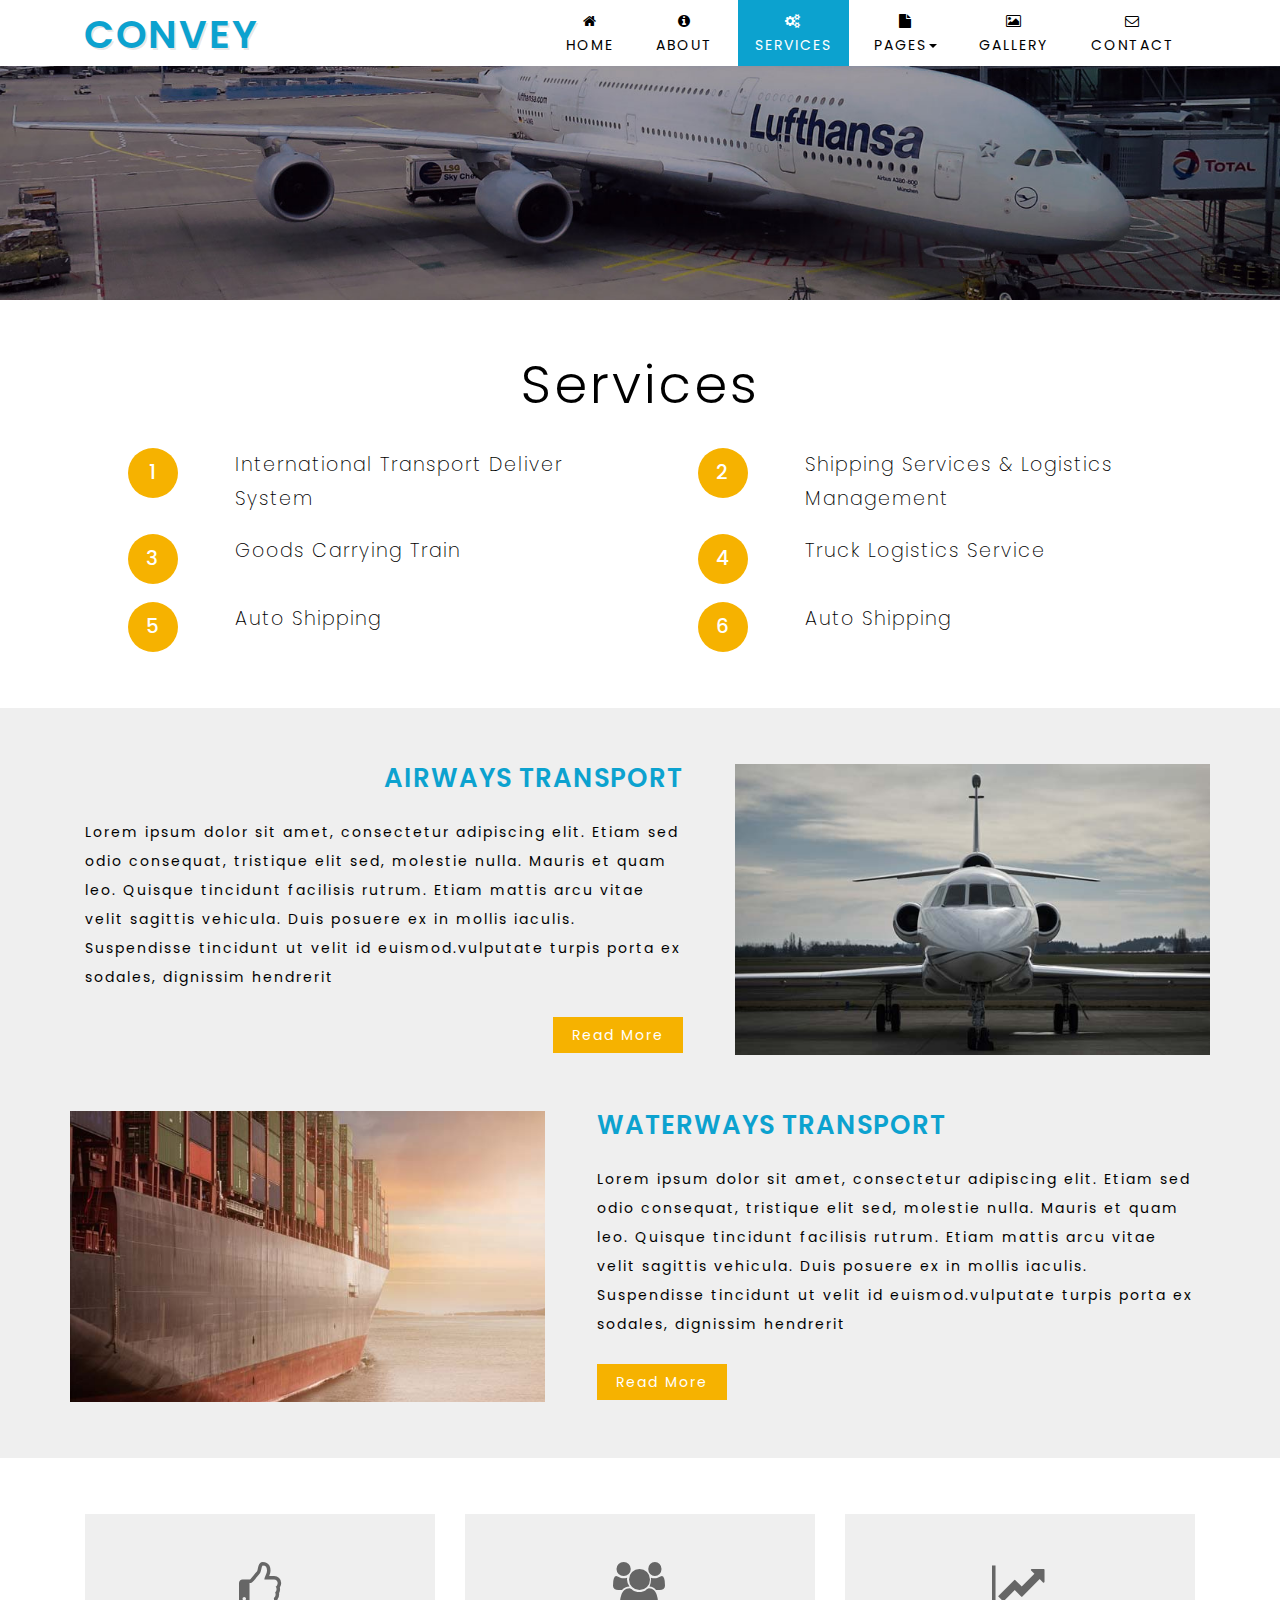
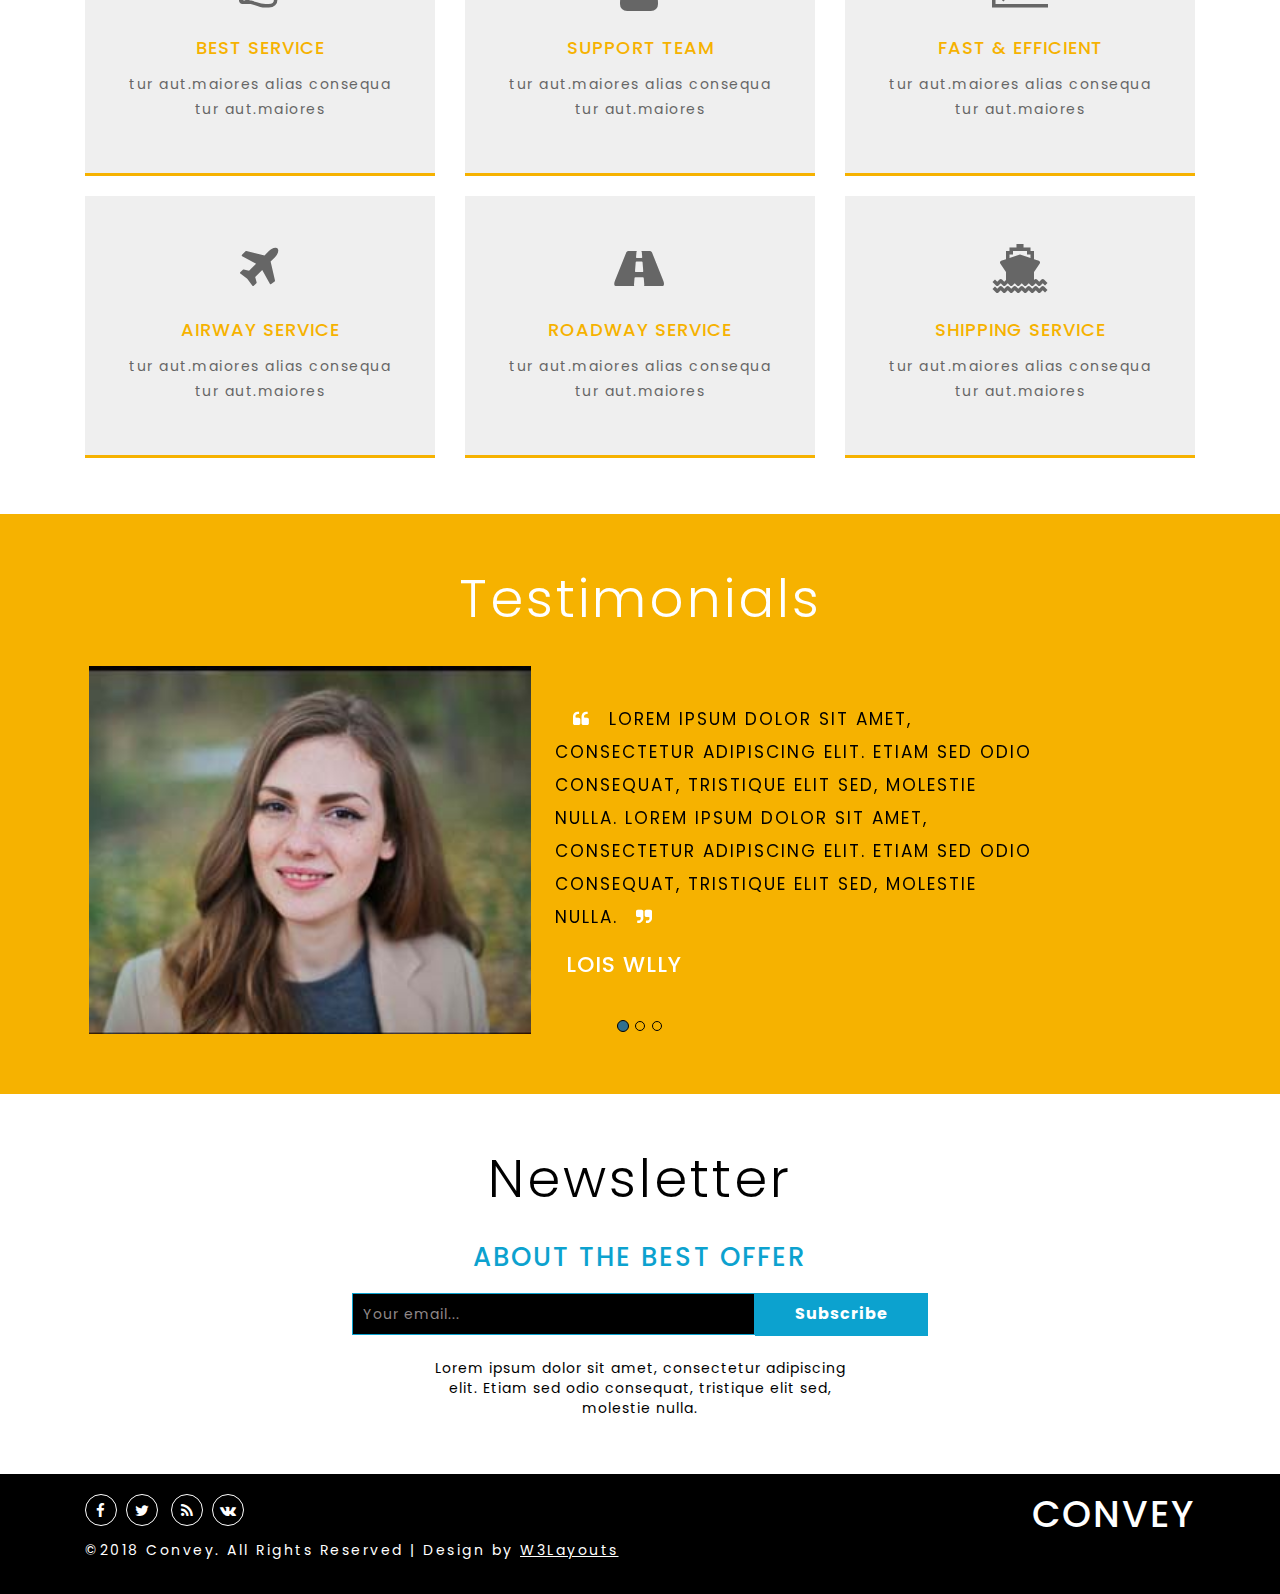
<file: services.html>
<!--A Design by W3layouts
   Author: W3layout
   Author URL: http://w3layouts.com
   License: Creative Commons Attribution 3.0 Unported
   License URL: http://creativecommons.org/licenses/by/3.0/
   -->
<!DOCTYPE html>
<html lang="zxx">
   <head>
      <title>Convey a Transportation Category Bootstrap Responsive Web Template | Home :: w3layouts</title>
      <!--meta tags -->
      <meta charset="UTF-8">
      <meta name="viewport" content="width=device-width, initial-scale=1">
      <meta name="keywords" content="Convey a Transportation Category Bootstrap Responsive web template, Bootstrap Web Templates, Flat Web Templates, Android Compatible web template, 
         Smartphone Compatible web template, free webdesigns for Nokia, Samsung, LG, SonyEricsson, Motorola web design" />
      <script type="application/x-javascript">
         addEventListener("load", function() { setTimeout(hideURLbar, 0); }, false);
         function hideURLbar(){ window.scrollTo(0,1); }
      </script>
      <!--//meta tags ends here-->
      <!--booststrap-->
      <link href="css/bootstrap.css" rel="stylesheet" type="text/css" media="all">
      <!--//booststrap end-->
      <!--stylesheets-->
      <link href="css/style.css" rel='stylesheet' type='text/css' media="all">
      <!--//stylesheets--> 
      <!-- font-awesome icons -->
      <link href="css/font-awesome.min.css" rel="stylesheet">
      <!-- partner js-->
      <link href="//fonts.googleapis.com/css?family=Poppins:300,400,500,600,700" rel="stylesheet">
   </head>
   <body>
      <!--navbar-->
      <!--headder-->
      <div class="header-w3layouts">
         <div class="container">
            <div class="header-bar">
               <nav class="navbar navbar-default">
                  <div class="navbar-header navbar-left">
                     <button type="button" class="navbar-toggle collapsed" data-toggle="collapse" data-target="#bs-example-navbar-collapse-1">
                     <span class="sr-only">Toggle navigation</span>
                     <span class="icon-bar"></span>
                     <span class="icon-bar"></span>
                     <span class="icon-bar"></span>
                     </button>
                     <h1><a class="navbar-brand" href="index.html">Convey
                        </a>
                     </h1>
                  </div>
                  <!-- Collect the nav links, forms, and other content for toggling -->
                  <div class="collapse navbar-collapse navbar-right" id="bs-example-navbar-collapse-1">
                     <nav>
                        <ul class="nav navbar-nav">
                           <li><a href="index.html"><span class="fa fa-home banner-nav" aria-hidden="true"></span>Home</a></li>
                           <li><a href="about.html"><span class="fa fa-info-circle banner-nav" aria-hidden="true"></span>About</a></li>
                           <li class="active"><a href="services.html"><span class="fa fa-cogs banner-nav" aria-hidden="true"></span>Services</a></li>
                           <li class="dropdown">
                              <a href="#" class="dropdown-toggle" data-toggle="dropdown"><span class="fa fa-file banner-nav" aria-hidden="true"></span>Pages<span class="caret"></span>
                              </a>
                              <ul class="dropdown-menu" role="menu">
                                 <li>
                                    <a href="icons.html">Web Icons</a>
                                 </li>
                                 <li>
                                    <a href="codes.html">Short Codes</a>
                                 </li>
                              </ul>
                           </li>
                           <li><a href="gallery.html"><span class="fa fa-picture-o banner-nav" aria-hidden="true"></span>Gallery</a></li>
                           <li><a href="contact.html"><span class="fa fa-envelope-o banner-nav" aria-hidden="true"></span>Contact</a></li>
                        </ul>
                     </nav>
                  </div>
               </nav>
            </div>
            <div class="clearfix"> </div>
         </div>
      </div>
      <!--//headder-->
      <!--//navbar-->
      <!-- banner -->
      <div class="inner_page_about">
      </div>
      <!--//banner -->
      <div class="service-inn" id="services-inn">
         <div class="container">
            <h3 class="title">Services</h3>
            <div class="ser-grid-three">
               <div class="col-md-6  col-sm-6 col-xs-6 service-num-info">
                  <div class="white-shadow">
                     <div class=" col-md-3 col-sm-3 col-xs-3 service-num-left">
                        <h6>1</h6>
                     </div>
                     <div class="col-md-9 col-sm-9 col-xs-9 service-info-left">
                        <h4>International Transport Deliver System</h4>
                     </div>
                     <div class="clearfix"> </div>
                  </div>
               </div>
               <div class="col-md-6  col-sm-6 col-xs-6 service-num-info">
                  <div class="white-shadow">
                     <div class=" col-md-3 col-sm-3 col-xs-3 service-num-left">
                        <h6>2</h6>
                     </div>
                     <div class="col-md-9 col-sm-9 col-xs-9 service-info-left">
                        <h4>Shipping Services & Logistics Management</h4>
                     </div>
                     <div class="clearfix"> </div>
                  </div>
               </div>
               <div class="col-md-6  col-sm-6 col-xs-6  service-num-info">
                  <div class="white-shadow">
                     <div class=" col-md-3 col-sm-3 col-xs-3 service-num-left">
                        <h6>3</h6>
                     </div>
                     <div class="col-md-9 col-sm-9 col-xs-9 service-info-left">
                        <h4>Goods carrying Train</h4>
                     </div>
                     <div class="clearfix"> </div>
                  </div>
               </div>
               <div class="col-md-6  col-sm-6 col-xs-6  service-num-info">
                  <div class="white-shadow">
                     <div class=" col-md-3 col-sm-3 col-xs-3 service-num-left">
                        <h6>4</h6>
                     </div>
                     <div class="col-md-9 col-sm-9 col-xs-9 service-info-left">
                        <h4>Truck Logistics Service</h4>
                     </div>
                     <div class="clearfix"> </div>
                  </div>
               </div>
               <div class="col-md-6  col-sm-6 col-xs-6 service-num-info">
                  <div class="white-shadow">
                     <div class=" col-md-3 col-sm-3 col-xs-3 service-num-left">
                        <h6>5</h6>
                     </div>
                     <div class="col-md-9 col-sm-9 col-xs-9 service-info-left">
                        <h4>Auto Shipping</h4>
                     </div>
                     <div class="clearfix"> </div>
                  </div>
               </div>
               <div class="col-md-6  col-sm-6 col-xs-6 service-num-info">
                  <div class="white-shadow">
                     <div class=" col-md-3 col-sm-3 col-xs-3 service-num-left">
                        <h6>6</h6>
                     </div>
                     <div class="col-md-9 col-sm-9 col-xs-9 service-info-left">
                        <h4>Auto Shipping</h4>
                     </div>
                     <div class="clearfix"> </div>
                  </div>
               </div>
               <div class="clearfix"> </div>
            </div>
         </div>
      </div>
      <div class="ser-img-grids">
         <div class="container">
            <div class="blog-top-grids">
               <div class="col-md-7 service-two-grid left-side-ser">
                  <h4>AIRWAYS TRANSPORT
                  </h4>
                  <p class="groom-right">Lorem ipsum dolor sit amet, consectetur adipiscing elit. Etiam sed odio consequat, tristique elit sed, molestie nulla. 
                     Mauris et quam leo. Quisque tincidunt facilisis rutrum. Etiam mattis arcu vitae velit sagittis vehicula. Duis posuere 
                     ex in mollis iaculis. Suspendisse tincidunt ut velit id euismod.vulputate turpis porta ex sodales, dignissim hendrerit
                  </p>
                  <div class="w3layouts_more-buttn">
                     <a href="index.html">Read More</a>
                  </div>
               </div>
               <div class="col-md-5 ser-gr">
               </div>
               <div class="clearfix"> </div>
               <div class="image-low-gr">
                  <div class="blog-top-grids low-grid">
                     <div class="col-md-5 ser-br">
                     </div>
                     <div class="col-md-7 service-two-grid imgser-right-side">
                        <h4>WATERWAYS TRANSPORT
                        </h4>
                        <p>Lorem ipsum dolor sit amet, consectetur adipiscing elit. Etiam sed odio consequat, tristique elit sed, molestie nulla. 
                           Mauris et quam leo. Quisque tincidunt facilisis rutrum. Etiam mattis arcu vitae velit sagittis vehicula. Duis posuere 
                           ex in mollis iaculis. Suspendisse tincidunt ut velit id euismod.vulputate turpis porta ex sodales, dignissim hendrerit
                        </p>
                        <div class="w3layouts_more-buttn">
                           <a href="index.html">Read More</a>
                        </div>
                     </div>
                     <div class="clearfix"> </div>
                  </div>
               </div>
            </div>
         </div>
      </div>
      <div class="service-inn" >
         <div class="container">
            <div class="service-bottom-girds ">
               <div class="col-md-4 col-sm-6 col-xs-6 its-banner-ser">
                  <div class="services-clr">
                     <div class=" service-icon-grid">
                        <span class="fa fa-thumbs-o-up  banner-icon" aria-hidden="true"></span>
                        <h4>Best Service</h4>
                        <p>
                           tur aut.maiores alias consequa tur aut.maiores
                        </p>
                     </div>
                     <div class="clearfix"> </div>
                  </div>
               </div>
               <div class="col-md-4 col-sm-6 col-xs-6 its-banner-ser">
                  <div class="services-clr">
                     <div class=" service-icon-grid">
                        <span class="fa fa-users banner-icon" aria-hidden="true"></span>
                        <h4>Support Team</h4>
                        <p>
                           tur aut.maiores alias consequa tur aut.maiores
                        </p>
                     </div>
                     <div class="clearfix"> </div>
                  </div>
               </div>
               <div class="col-md-4 col-sm-6 col-xs-6 its-banner-ser">
                  <div class="services-clr">
                     <div class=" service-icon-grid">
                        <span class="fa fa-line-chart banner-icon" aria-hidden="true"></span>
                        <h4>Fast &amp; Efficient</h4>
                        <p>
                           tur aut.maiores alias consequa tur aut.maiores
                        </p>
                     </div>
                     <div class="clearfix"> </div>
                  </div>
               </div>
               <div class="col-md-4 col-sm-6 col-xs-6 its-banner-ser top-ser">
                  <div class="services-clr">
                     <div class=" service-icon-grid">
                        <span class="fa fa-plane banner-icon" aria-hidden="true"></span>
                        <h4>Airway Service</h4>
                        <p>
                           tur aut.maiores alias consequa tur aut.maiores
                        </p>
                     </div>
                     <div class="clearfix"> </div>
                  </div>
               </div>
               <div class="col-md-4 col-sm-6 col-xs-6 its-banner-ser top-ser">
                  <div class="services-clr">
                     <div class=" service-icon-grid">
                        <span class="fa fa-road banner-icon" aria-hidden="true"></span>
                        <h4>Roadway Service</h4>
                        <p>
                           tur aut.maiores alias consequa tur aut.maiores
                        </p>
                     </div>
                     <div class="clearfix"> </div>
                  </div>
               </div>
               <div class="col-md-4 col-sm-6 col-xs-6 its-banner-ser top-ser">
                  <div class="services-clr">
                     <div class=" service-icon-grid">
                        <span class="fa fa-ship banner-icon" aria-hidden="true"></span>
                        <h4>Shipping Service</h4>
                        <p>
                           tur aut.maiores alias consequa tur aut.maiores
                        </p>
                     </div>
                     <div class="clearfix"> </div>
                  </div>
               </div>
               <div class="clearfix"> </div>
            </div>
         </div>
      </div>
      <!--testimonials-->
      <div class="testimonials colo" id="testimonials">
         <div class="container">
            <h3 class="title clr">testimonials</h3>
            <div id="carousel-example-generic" class="carousel slide" data-ride="carousel">
               <!-- Indicators --> 
               <ol class="carousel-indicators">
                  <li data-target="#carousel-example-generic" data-slide-to="0" class="active"></li>
                  <li data-target="#carousel-example-generic" data-slide-to="1"></li>
                  <li data-target="#carousel-example-generic" data-slide-to="2"></li>
               </ol>
               <!-- Wrapper for slides -->
               <div class="carousel-inner">
                  <div class="item active">
                     <div class="thumbnail adjust1">
                        <div class="col-md-5 col-sm-5 right-says">
                           <img class="img-responsive" src="images/t1.jpg" alt=""> 
                        </div>
                        <div class="col-md-7 col-sm-7 client-img">
                           <div class="caption">
                              <p><span class="fa fa-quote-left client-quote" aria-hidden="true"></span>Lorem ipsum dolor sit amet, consectetur adipiscing elit.
                                 Etiam sed odio consequat, tristique elit sed, molestie nulla.
                                 Lorem ipsum dolor sit amet, consectetur adipiscing elit.
                                 Etiam sed odio consequat, tristique elit sed, molestie nulla.<span class="fa fa-quote-right client-quote" aria-hidden="true"></span>
                              </p>
                           </div>
                           <blockquote class="adjust2">
                              <h6>Lois Wlly</h6>
                           </blockquote>
                        </div>
                     </div>
                  </div>
                  <div class="item">
                     <div class="thumbnail adjust1">
                        <div class="col-md-5 col-sm-5 right-says">
                           <img class="img-responsive" src="images/t2.jpg" alt=""> 
                        </div>
                        <div class="col-md-7 col-sm-7 client-img">
                           <div class="caption">
                              <p><span class="fa fa-quote-left client-quote" aria-hidden="true"></span>Lorem ipsum dolor sit amet, consectetur adipiscing elit.
                                 Etiam sed odio consequat, tristique elit sed, molestie nulla.
                                 Lorem ipsum dolor sit amet, consectetur adipiscing elit.
                                 Etiam sed odio consequat, tristique elit sed, molestie nulla.<span class="fa fa-quote-right client-quote" aria-hidden="true"></span>
                              </p>
                           </div>
                           <blockquote class="adjust2">
                              <h6>Max Willson</h6>
                           </blockquote>
                        </div>
                     </div>
                  </div>
                  <div class="item">
                     <div class="thumbnail adjust1">
                        <div class="col-md-5 col-sm-5 right-says"> 
                           <img class=" img-responsive" src="images/t3.jpg" alt=""> 
                        </div>
                        <div class="col-md-7 col-sm-7 client-img">
                           <div class="caption">
                              <p><span class="fa fa-quote-left client-quote" aria-hidden="true"></span>Lorem ipsum dolor sit amet, consectetur adipiscing elit.
                                 Etiam sed odio consequat, tristique elit sed, molestie nulla.
                                 Lorem ipsum dolor sit amet, consectetur adipiscing elit.
                                 Etiam sed odio consequat, tristique elit sed, molestie nulla.<span class="fa fa-quote-right client-quote" aria-hidden="true"></span>
                              </p>
                           </div>
                           <blockquote class="adjust2">
                              <h6>Kenny East</h6>
                           </blockquote>
                        </div>
                     </div>
                  </div>
               </div>
               <!-- Controls --> 
               <!--<a class="left carousel-control" href="#carousel-example-generic" data-slide="prev"> 
                  <span class="fa fa-chevron-left"></span> </a>
                  <a class="right carousel-control" href="#carousel-example-generic" data-slide="next"> 
                  <span class="fa fa-chevron-right"></span> </a> 
                  </div> </div> --> 
               <!--// testimonials-->
            </div>
         </div>
      </div>
      <!--newsletter -->
      <div class="buttom-w3">
         <div class="container">
            <h3 class="title">Newsletter</h3>
         </div>
         <div class="news-info text-center">
            <h4>About The Best Offer</h4>
            <div class="post">
               <form action="#" method="post">
                  <div class="letter">
                     <input class="email" type="email" placeholder="Your email..." required="">
                  </div>
                  <div class="newsletter">
                     <input type="submit" value="Subscribe">
                  </div>
               </form>
            </div>
            <div class=" bottom-head text-center">
               <p>Lorem ipsum dolor sit amet, consectetur adipiscing elit.
                  Etiam sed odio consequat, tristique elit sed, molestie nulla.
               </p>
            </div>
         </div>
      </div>
      <!--//newsletter -->
      <!--footer -->
      <footer>
         <div class="container">
            <div class="col-md-6 col-sm-7 header-side">
               <div class="header-side">
                  <div class="buttom-social-grids">
                     <ul>
                        <li><a href="#"><span class="fa fa-facebook"></span></a></li>
                        <li><a href="#"><span class="fa fa-twitter"></span></a></li>
                        <li><a href="#"><span class="fa fa-rss"></span></a></li>
                        <li><a href="#"><span class="fa fa-vk"></span></a></li>
                     </ul>
                  </div>
               </div>
               <p>©2018 Convey. All Rights Reserved | Design by <a href="http://www.W3Layouts.com" target="_blank">W3Layouts</a></p>
            </div>
            <div class="col-md-6 col-sm-5 header-right">
               <h2><a href="index.html">Convey</a></h2>
            </div>
         </div>
      </footer>
      <!--//footer -->
      <!--js working-->
      <script  src='js/jquery-2.2.3.min.js'></script>
      <!-- //js  working-->
      <!-- start-smoth-scrolling -->
      <script src="js/move-top.js"></script>
      <script src="js/easing.js"></script>
      <script>
         jQuery(document).ready(function ($) {
         	$(".scroll").click(function (event) {
         		event.preventDefault();
         		$('html,body').animate({
         			scrollTop: $(this.hash).offset().top
         		}, 1000);
         	});
         });
      </script>
      <!-- start-smoth-scrolling -->
      <!-- for-bottom-to-top smooth scrolling -->
      <script>
         $(document).ready(function () {
         	/*
         		var defaults = {
         		containerID: 'toTop', // fading element id
         		containerHoverID: 'toTopHover', // fading element hover id
         		scrollSpeed: 1200,
         		easingType: 'linear' 
         		};
         	*/
         	$().UItoTop({
         		easingType: 'easeOutQuart'
         	});
         });
      </script>
      <a href="#" id="toTop" style="display: block;"> <span id="toTopHover" style="opacity: 1;"> </span></a>
      <!-- //for-bottom-to-top smooth scrolling -->
      <!-- bootstrap-->
      <script src="js/bootstrap.js"></script>
      <!--// bootstrap-->
   </body>
</html>
</file>
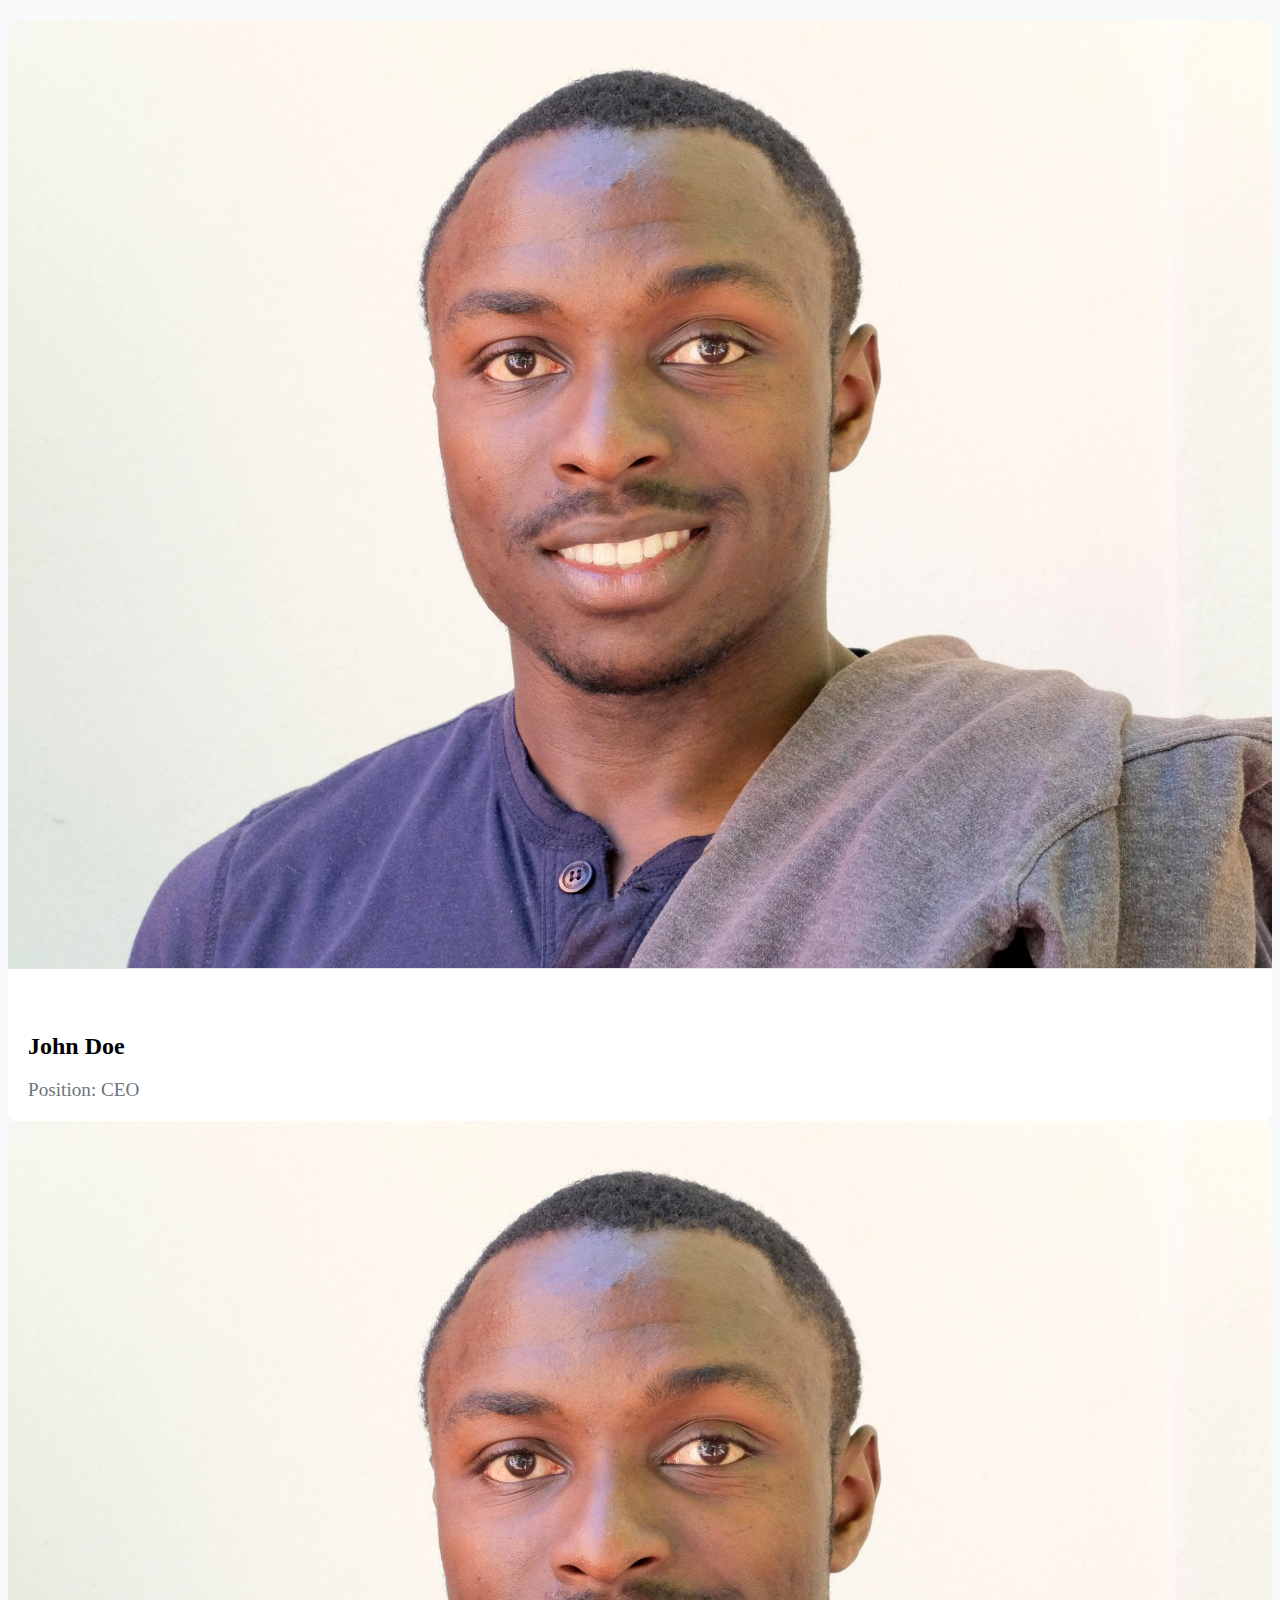
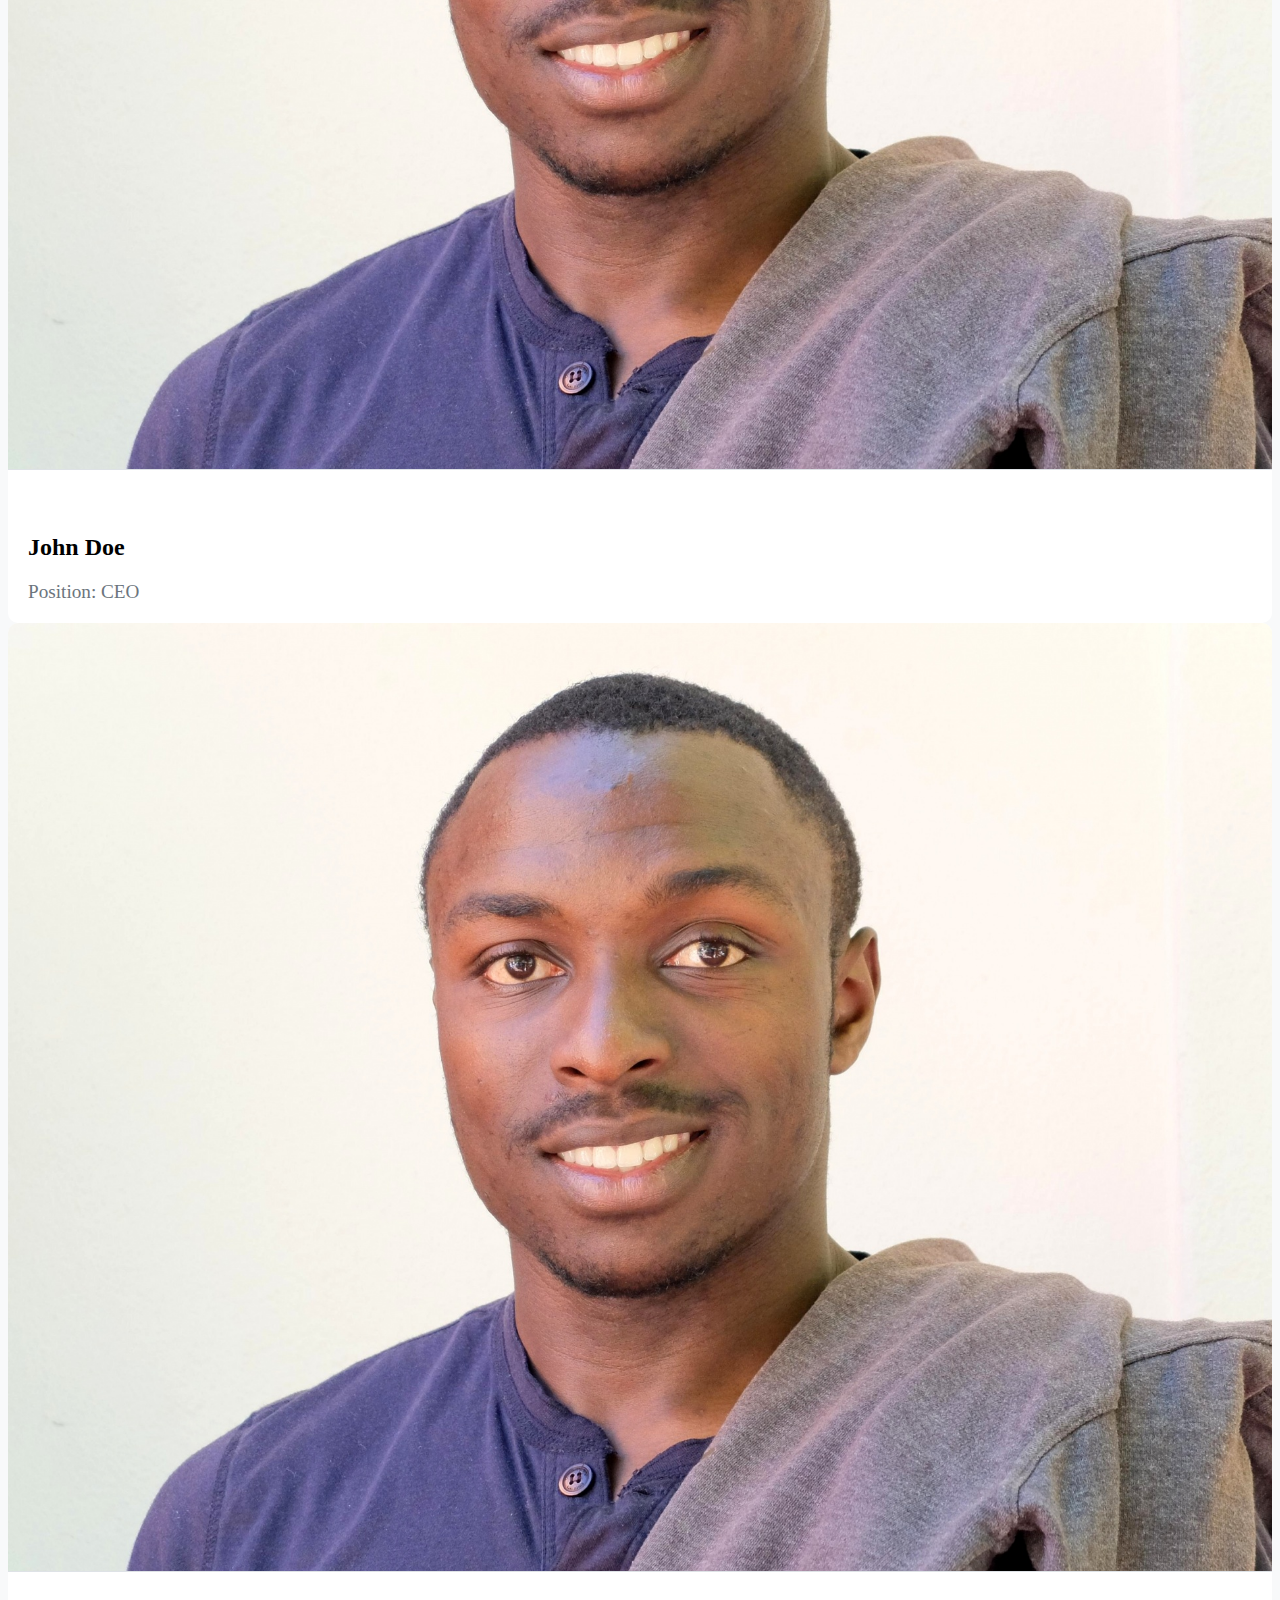
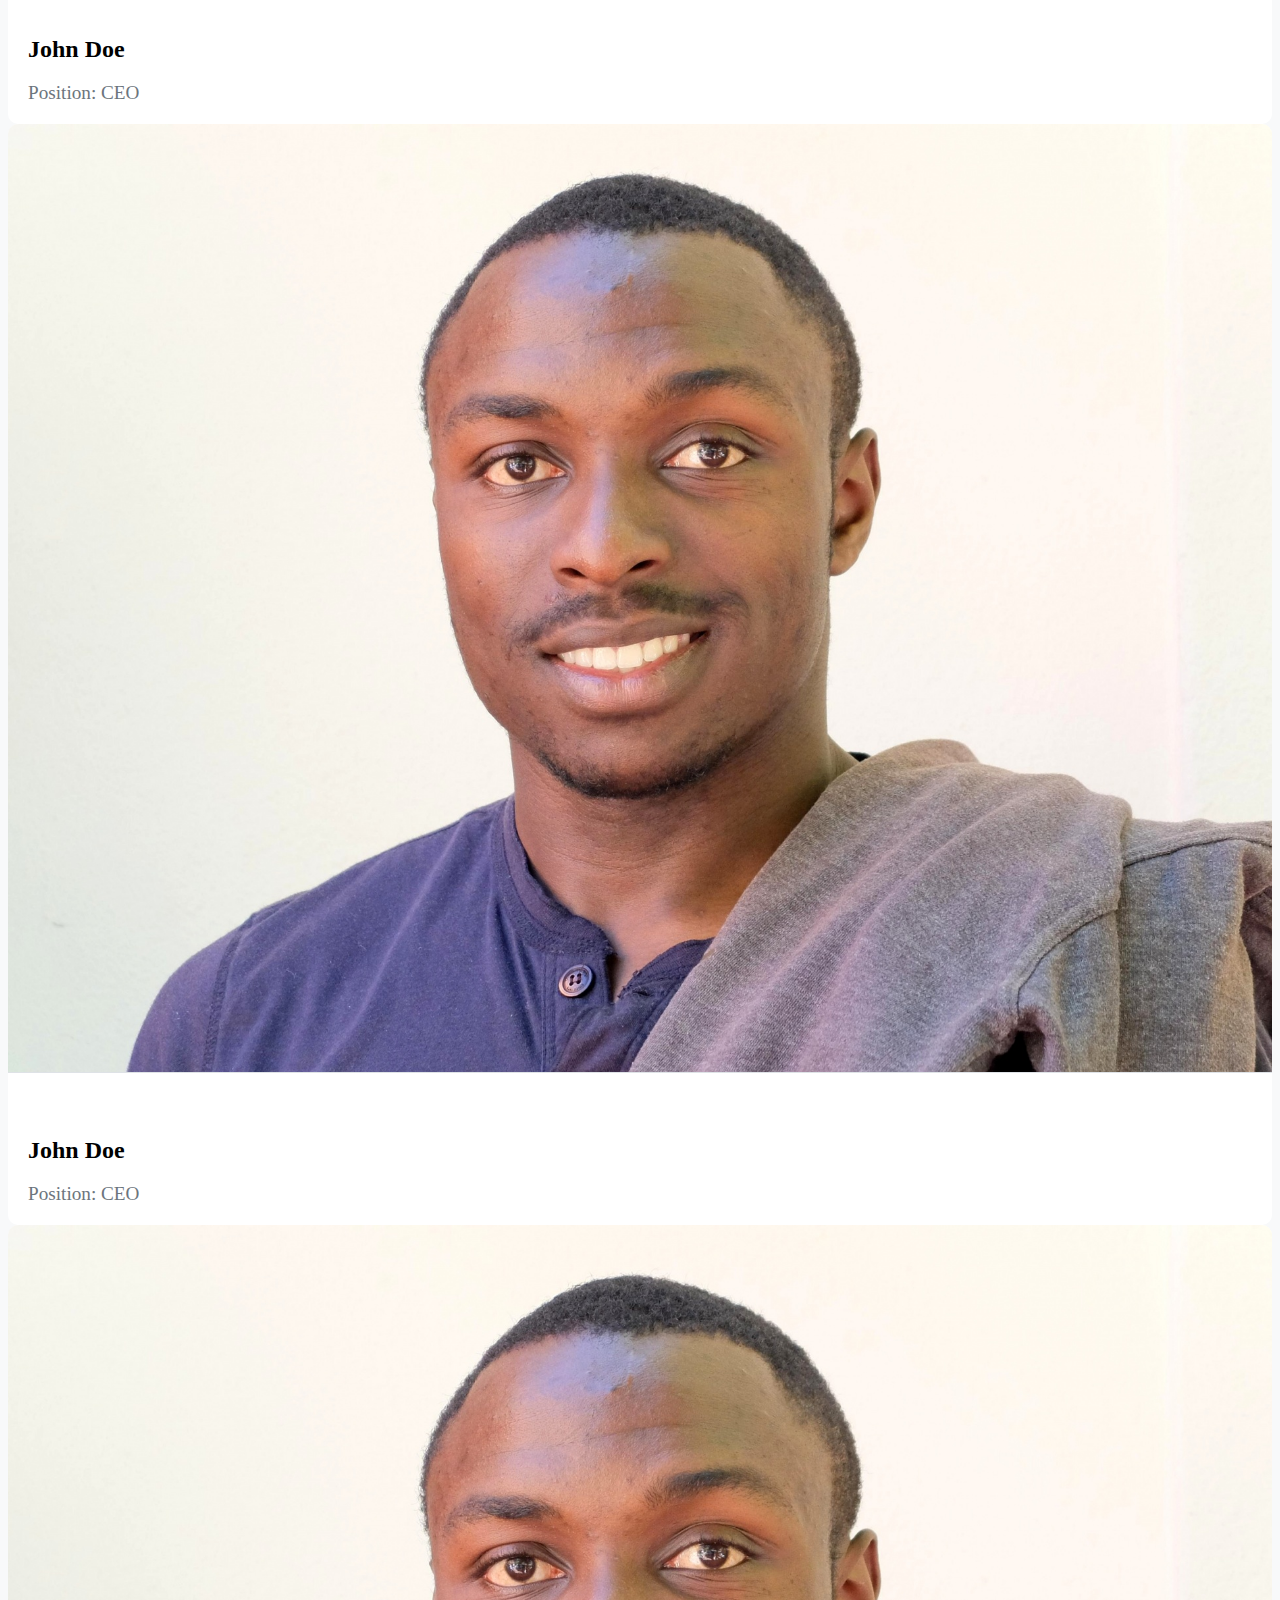
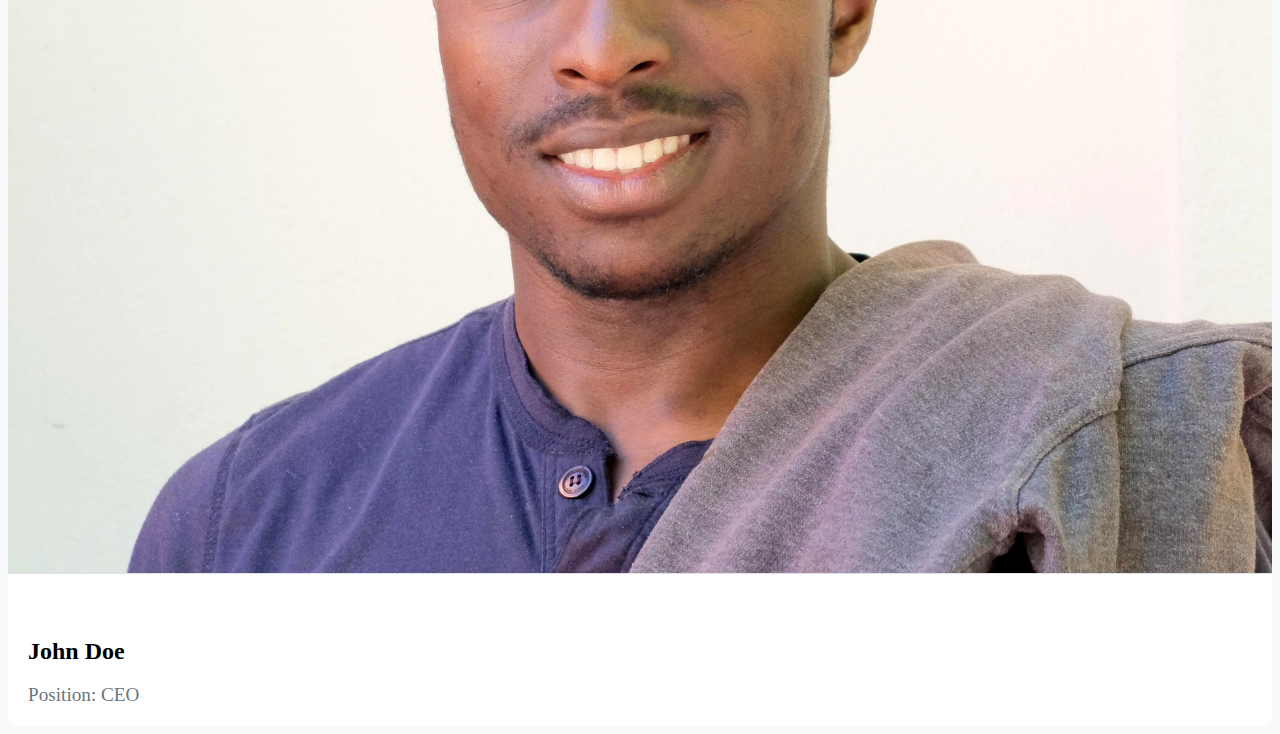
<file: text.html>
<!DOCTYPE html>
<html lang="en">
<head>
  <meta charset="UTF-8">
  <meta name="viewport" content="width=device-width, initial-scale=1, shrink-to-fit=no">
  <title>Team Members</title>
  <style>
    body {
      background-color: #f8f9fa;
    }

    .container {
      margin-top: 20px;
    }

    .team-member-card {
      background-color: #fff;
      border-radius: 10px;
      overflow: hidden;
      transition: transform 0.3s ease-in-out;
    }

    .team-member-card:hover {
      transform: scale(1.05);
    }

    .team-member-card img {
      max-width: 100%;
      height: auto;
      border-bottom: 1px solid #dee2e6;
    }

    .team-member-card .card-body {
      padding: 20px;
    }

    .team-member-card h5 {
      font-size: 1.5rem;
      margin-bottom: 5px;
    }

    .team-member-card p {
      font-size: 1.2rem;
      color: #6c757d;
      margin-bottom: 0;
    }
  </style>
</head>
<body>

<div class="container">
  <div class="row">
    <!-- Team Member Cards -->
    <div class="col-md-4">
      <div class="card team-member-card">
        <img src="images/testimonials/central-african-man.jpg" class="card-img-top" alt="Team Member 1">
        <div class="card-body">
          <h5 class="card-title">John Doe</h5>
          <p class="card-text">Position: CEO</p>
        </div>
      </div>
    </div>
    <div class="col-md-4">
        <div class="card team-member-card">
          <img src="images/testimonials/central-african-man.jpg" class="card-img-top" alt="Team Member 1">
          <div class="card-body">
            <h5 class="card-title">John Doe</h5>
            <p class="card-text">Position: CEO</p>
          </div>
        </div>
      </div>
      <div class="col-md-4">
        <div class="card team-member-card">
          <img src="images/testimonials/central-african-man.jpg" class="card-img-top" alt="Team Member 1">
          <div class="card-body">
            <h5 class="card-title">John Doe</h5>
            <p class="card-text">Position: CEO</p>
          </div>
        </div>
      </div>
      <div class="col-md-4">
        <div class="card team-member-card">
          <img src="images/testimonials/central-african-man.jpg" class="card-img-top" alt="Team Member 1">
          <div class="card-body">
            <h5 class="card-title">John Doe</h5>
            <p class="card-text">Position: CEO</p>
          </div>
        </div>
      </div>
      <div class="col-md-4">
        <div class="card team-member-card">
          <img src="images/testimonials/central-african-man.jpg" class="card-img-top" alt="Team Member 1">
          <div class="card-body">
            <h5 class="card-title">John Doe</h5>
            <p class="card-text">Position: CEO</p>
          </div>
        </div>
      </div>

    <!-- Repeat the structure for other team members -->

  </div>
</div>

</body>
</html>
</file>
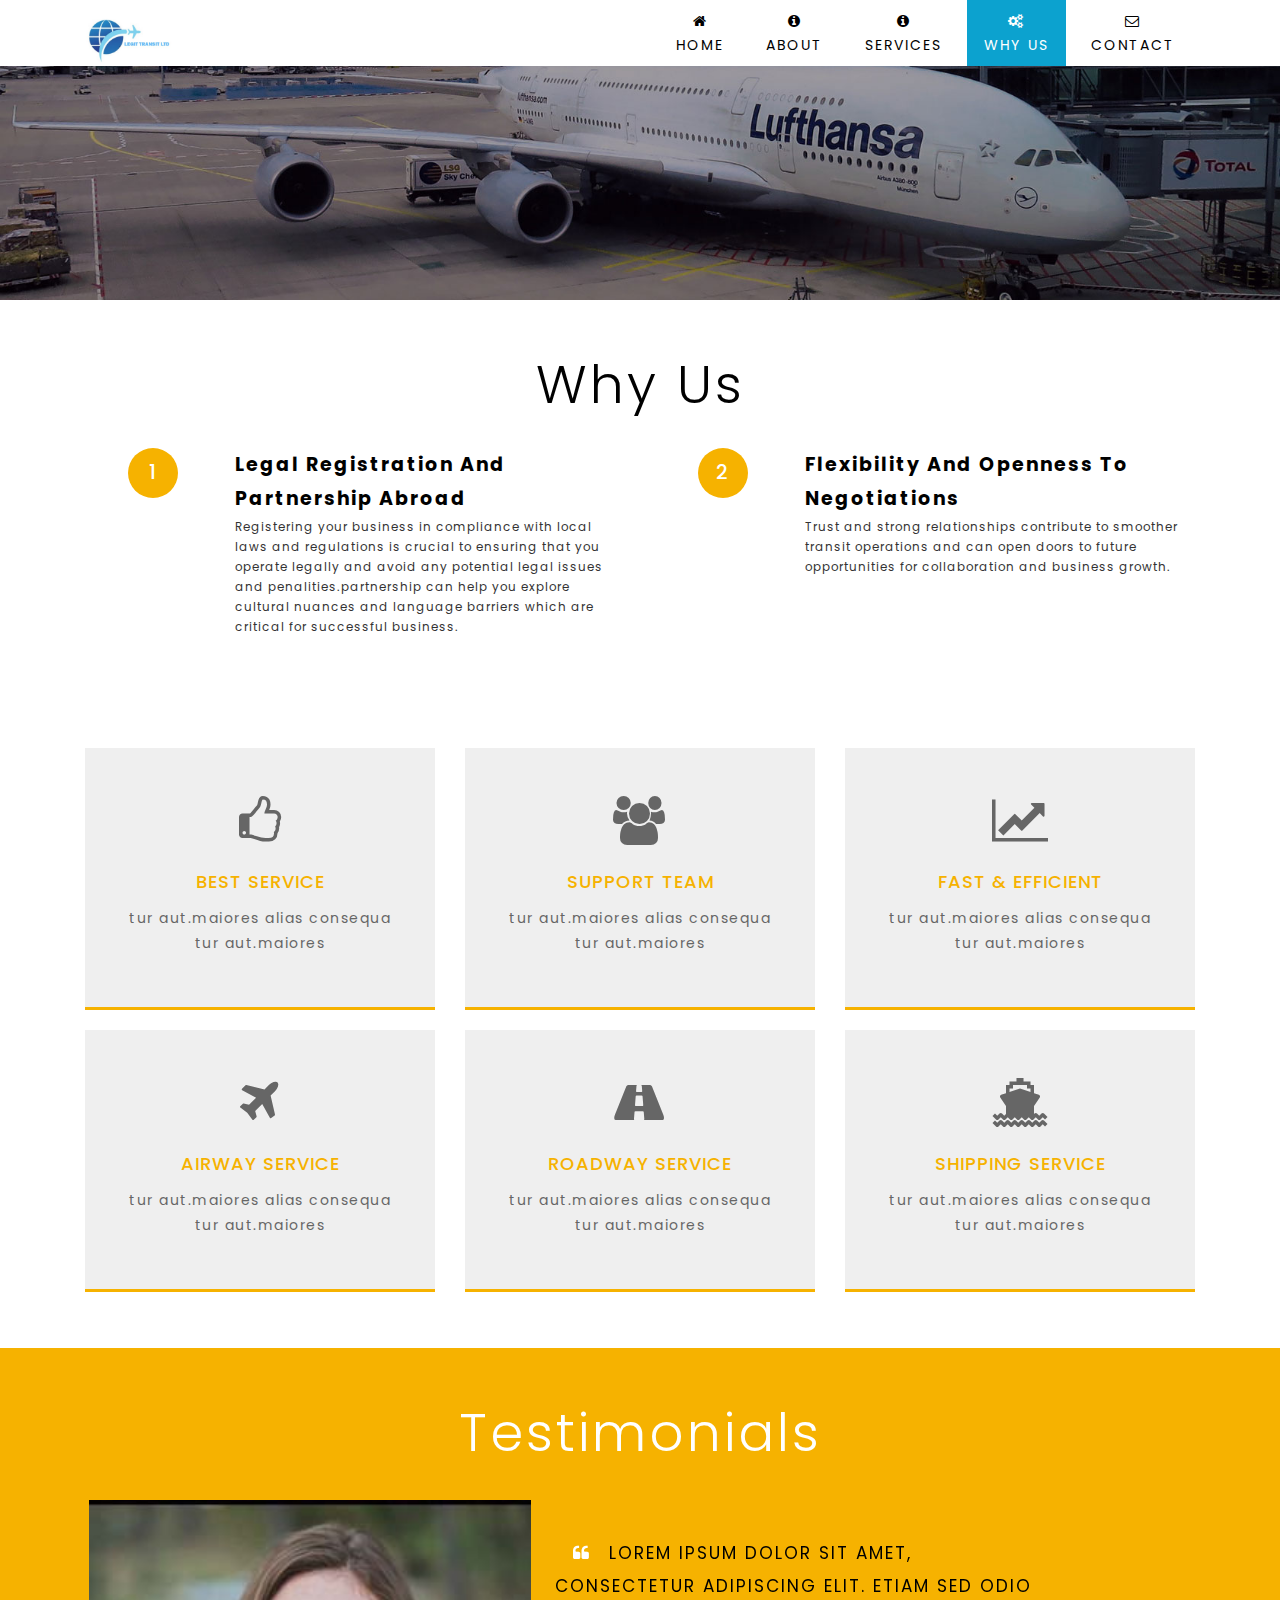
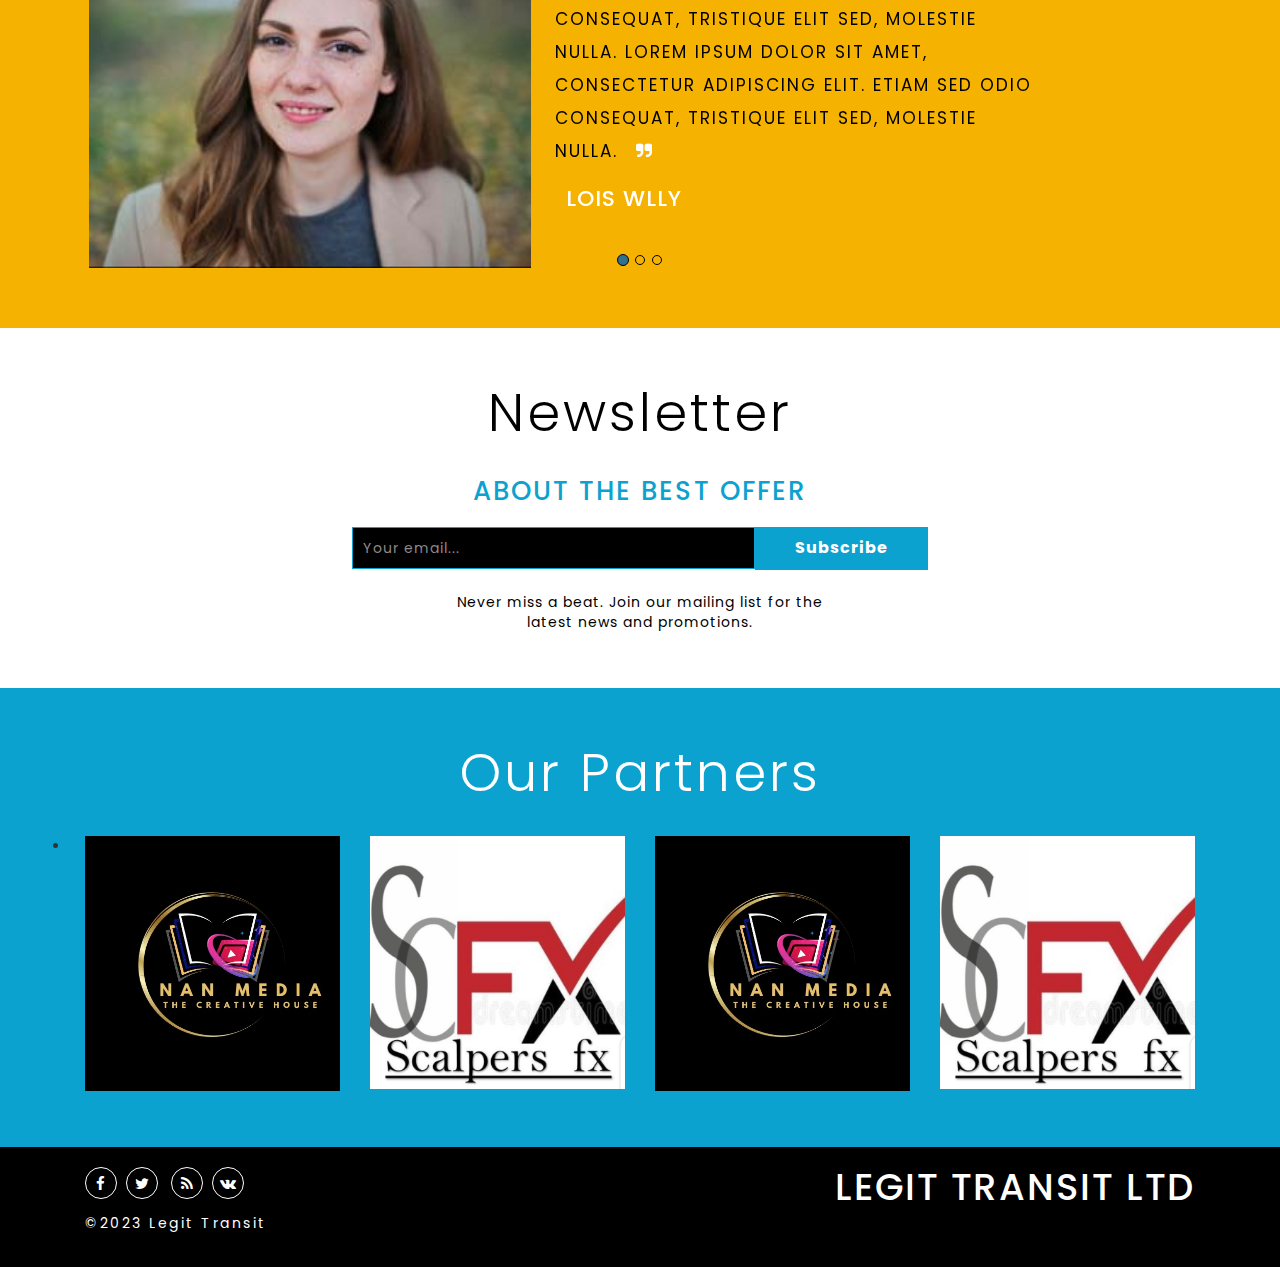
<file: whyus.html>
<!--A Design by W3layouts
   Author: W3layout
   Author URL: http://w3layouts.com
   License: Creative Commons Attribution 3.0 Unported
   License URL: http://creativecommons.org/licenses/by/3.0/
   -->
<!DOCTYPE html>
<html lang="zxx">
   <head>
      <title>Convey a Transportation Category Bootstrap Responsive Web Template | Home :: w3layouts</title>
      <!--meta tags -->
      <meta charset="UTF-8">
      <meta name="viewport" content="width=device-width, initial-scale=1">
      <meta name="keywords" content="Convey a Transportation Category Bootstrap Responsive web template, Bootstrap Web Templates, Flat Web Templates, Android Compatible web template, 
         Smartphone Compatible web template, free webdesigns for Nokia, Samsung, LG, SonyEricsson, Motorola web design" />
      <script type="application/x-javascript">
         addEventListener("load", function() { setTimeout(hideURLbar, 0); }, false);
         function hideURLbar(){ window.scrollTo(0,1); }
      </script>
      <!--//meta tags ends here-->
      <!--booststrap-->
      <link href="css/bootstrap.css" rel="stylesheet" type="text/css" media="all">
      <!--//booststrap end-->
      <!--stylesheets-->
      <link href="css/style.css" rel='stylesheet' type='text/css' media="all">
      <!--//stylesheets--> 
      <!-- font-awesome icons -->
      <link href="css/font-awesome.min.css" rel="stylesheet">
      <!-- partner js-->
      <link href="//fonts.googleapis.com/css?family=Poppins:300,400,500,600,700" rel="stylesheet">
   </head>
   <body>
      <!--navbar-->
      <!--headder-->
      <div class="header-w3layouts">
         <div class="container">
            <div class="header-bar">
               <nav class="navbar navbar-default">
                  <div class="navbar-header navbar-left">
                     <button type="button" class="navbar-toggle collapsed" data-toggle="collapse" data-target="#bs-example-navbar-collapse-1">
                     <span class="sr-only">Toggle navigation</span>
                     <span class="icon-bar"></span>
                     <span class="icon-bar"></span>
                     <span class="icon-bar"></span>
                     </button>
                     <h1><a class="navbar-brand" href="index.html">
                        <img src="images/new.JPG" width="90" alt="">
                        </a>
                     </h1>
                  </div>
                  <!-- Collect the nav links, forms, and other content for toggling -->
                  <div class="collapse navbar-collapse navbar-right" id="bs-example-navbar-collapse-1">
                     <nav>
                        <ul class="nav navbar-nav">
                           <li><a href="index.html"><span class="fa fa-home banner-nav" aria-hidden="true"></span>Home</a></li>
                           <li><a href="about.html"><span class="fa fa-info-circle banner-nav" aria-hidden="true"></span>About</a></li>
                           <li><a href="services.html"><span class="fa fa-info-circle banner-nav" aria-hidden="true"></span>Services</a></li>
                           <li class="active"><a href="whyus.html"><span class="fa fa-cogs banner-nav" aria-hidden="true"></span>WHY US</a></li>
                           
                           <li><a href="contact.html"><span class="fa fa-envelope-o banner-nav" aria-hidden="true"></span>Contact</a></li>
                        </ul>
                     </nav>
                  </div>
               </nav>
            </div>
            <div class="clearfix"> </div>
         </div>
      </div>
      <!--//headder-->
      <!--//navbar-->
      <!-- banner -->
      <div class="inner_page_about">
      </div>
      <!--//banner -->
      <div class="service-inn" id="services-inn">
         <div class="container">
            <h3 class="title">Why Us</h3>
            <div class="ser-grid-three">
               <div class="col-md-6  col-sm-6 col-xs-6 service-num-info">
                  <div class="white-shadow">
                     <div class=" col-md-3 col-sm-3 col-xs-3 service-num-left">
                        <h6>1</h6>
                     </div>
                     <div class="col-md-9 col-sm-9 col-xs-9 service-info-left">
                        <h4><strong> Legal Registration and partnership abroad</strong></h4>
                        <small>Registering your business in compliance with local laws and regulations is crucial to ensuring that you operate legally and avoid any potential legal issues and penalities.partnership can help you explore cultural nuances and language barriers which are critical for successful business.</small>
                     </div>
                     <div class="clearfix"> </div>
                  </div>
               </div>
               <div class="col-md-6  col-sm-6 col-xs-6 service-num-info">
                  <div class="white-shadow">
                     <div class=" col-md-3 col-sm-3 col-xs-3 service-num-left">
                        <h6>2</h6>
                     </div>
                     <div class="col-md-9 col-sm-9 col-xs-9 service-info-left">
                        <h4><strong> Flexibility and openness to negotiations</strong></h4>
                        <small>Trust and strong relationships contribute to smoother transit operations and can open doors to future opportunities for collaboration and business growth.</small>
                     </div>
                     <div class="clearfix"> </div>
                  </div>
               </div>
               
                     <div class="clearfix"> </div>
                  </div>
               </div>
               <div class="clearfix"> </div>
            </div>
         </div>
      </div>
      </div>
      <div class="service-inn" >
         <div class="container">
            <div class="service-bottom-girds ">
               <div class="col-md-4 col-sm-6 col-xs-6 its-banner-ser">
                  <div class="services-clr">
                     <div class=" service-icon-grid">
                        <span class="fa fa-thumbs-o-up  banner-icon" aria-hidden="true"></span>
                        <h4>Best Service</h4>
                        <p>
                           tur aut.maiores alias consequa tur aut.maiores
                        </p>
                     </div>
                     <div class="clearfix"> </div>
                  </div>
               </div>
               <div class="col-md-4 col-sm-6 col-xs-6 its-banner-ser">
                  <div class="services-clr">
                     <div class=" service-icon-grid">
                        <span class="fa fa-users banner-icon" aria-hidden="true"></span>
                        <h4>Support Team</h4>
                        <p>
                           tur aut.maiores alias consequa tur aut.maiores
                        </p>
                     </div>
                     <div class="clearfix"> </div>
                  </div>
               </div>
               <div class="col-md-4 col-sm-6 col-xs-6 its-banner-ser">
                  <div class="services-clr">
                     <div class=" service-icon-grid">
                        <span class="fa fa-line-chart banner-icon" aria-hidden="true"></span>
                        <h4>Fast &amp; Efficient</h4>
                        <p>
                           tur aut.maiores alias consequa tur aut.maiores
                        </p>
                     </div>
                     <div class="clearfix"> </div>
                  </div>
               </div>
               <div class="col-md-4 col-sm-6 col-xs-6 its-banner-ser top-ser">
                  <div class="services-clr">
                     <div class=" service-icon-grid">
                        <span class="fa fa-plane banner-icon" aria-hidden="true"></span>
                        <h4>Airway Service</h4>
                        <p>
                           tur aut.maiores alias consequa tur aut.maiores
                        </p>
                     </div>
                     <div class="clearfix"> </div>
                  </div>
               </div>
               <div class="col-md-4 col-sm-6 col-xs-6 its-banner-ser top-ser">
                  <div class="services-clr">
                     <div class=" service-icon-grid">
                        <span class="fa fa-road banner-icon" aria-hidden="true"></span>
                        <h4>Roadway Service</h4>
                        <p>
                           tur aut.maiores alias consequa tur aut.maiores
                        </p>
                     </div>
                     <div class="clearfix"> </div>
                  </div>
               </div>
               <div class="col-md-4 col-sm-6 col-xs-6 its-banner-ser top-ser">
                  <div class="services-clr">
                     <div class=" service-icon-grid">
                        <span class="fa fa-ship banner-icon" aria-hidden="true"></span>
                        <h4>Shipping Service</h4>
                        <p>
                           tur aut.maiores alias consequa tur aut.maiores
                        </p>
                     </div>
                     <div class="clearfix"> </div>
                  </div>
               </div>
               <div class="clearfix"> </div>
            </div>
         </div>
      </div>
      <!--testimonials-->
      <div class="testimonials colo" id="testimonials">
         <div class="container">
            <h3 class="title clr">testimonials</h3>
            <div id="carousel-example-generic" class="carousel slide" data-ride="carousel">
               <!-- Indicators --> 
               <ol class="carousel-indicators">
                  <li data-target="#carousel-example-generic" data-slide-to="0" class="active"></li>
                  <li data-target="#carousel-example-generic" data-slide-to="1"></li>
                  <li data-target="#carousel-example-generic" data-slide-to="2"></li>
               </ol>
               <!-- Wrapper for slides -->
               <div class="carousel-inner">
                  <div class="item active">
                     <div class="thumbnail adjust1">
                        <div class="col-md-5 col-sm-5 right-says">
                           <img class="img-responsive" src="images/t1.jpg" alt=""> 
                        </div>
                        <div class="col-md-7 col-sm-7 client-img">
                           <div class="caption">
                              <p><span class="fa fa-quote-left client-quote" aria-hidden="true"></span>Lorem ipsum dolor sit amet, consectetur adipiscing elit.
                                 Etiam sed odio consequat, tristique elit sed, molestie nulla.
                                 Lorem ipsum dolor sit amet, consectetur adipiscing elit.
                                 Etiam sed odio consequat, tristique elit sed, molestie nulla.<span class="fa fa-quote-right client-quote" aria-hidden="true"></span>
                              </p>
                           </div>
                           <blockquote class="adjust2">
                              <h6>Lois Wlly</h6>
                           </blockquote>
                        </div>
                     </div>
                  </div>
                  <div class="item">
                     <div class="thumbnail adjust1">
                        <div class="col-md-5 col-sm-5 right-says">
                           <img class="img-responsive" src="images/t2.jpg" alt=""> 
                        </div>
                        <div class="col-md-7 col-sm-7 client-img">
                           <div class="caption">
                              <p><span class="fa fa-quote-left client-quote" aria-hidden="true"></span>Lorem ipsum dolor sit amet, consectetur adipiscing elit.
                                 Etiam sed odio consequat, tristique elit sed, molestie nulla.
                                 Lorem ipsum dolor sit amet, consectetur adipiscing elit.
                                 Etiam sed odio consequat, tristique elit sed, molestie nulla.<span class="fa fa-quote-right client-quote" aria-hidden="true"></span>
                              </p>
                           </div>
                           <blockquote class="adjust2">
                              <h6>Max Willson</h6>
                           </blockquote>
                        </div>
                     </div>
                  </div>
                  <div class="item">
                     <div class="thumbnail adjust1">
                        <div class="col-md-5 col-sm-5 right-says"> 
                           <img class=" img-responsive" src="images/t3.jpg" alt=""> 
                        </div>
                        <div class="col-md-7 col-sm-7 client-img">
                           <div class="caption">
                              <p><span class="fa fa-quote-left client-quote" aria-hidden="true"></span>Lorem ipsum dolor sit amet, consectetur adipiscing elit.
                                 Etiam sed odio consequat, tristique elit sed, molestie nulla.
                                 Lorem ipsum dolor sit amet, consectetur adipiscing elit.
                                 Etiam sed odio consequat, tristique elit sed, molestie nulla.<span class="fa fa-quote-right client-quote" aria-hidden="true"></span>
                              </p>
                           </div>
                           <blockquote class="adjust2">
                              <h6>Kenny East</h6>
                           </blockquote>
                        </div>
                     </div>
                  </div>
               </div>
               <!-- Controls --> 
               <!--<a class="left carousel-control" href="#carousel-example-generic" data-slide="prev"> 
                  <span class="fa fa-chevron-left"></span> </a>
                  <a class="right carousel-control" href="#carousel-example-generic" data-slide="next"> 
                  <span class="fa fa-chevron-right"></span> </a> 
                  </div> </div> --> 
               <!--// testimonials-->
            </div>
         </div>
      </div>
      <!--newsletter -->
      <div class="buttom-w3">
         <div class="container">
            <h3 class="title">Newsletter</h3>
         </div>
         <div class="news-info text-center">
            <h4>About The Best Offer</h4>
            <div class="post">
               <form action="#" method="post">
                  <div class="letter">
                     <input class="email" type="email" placeholder="Your email..." required="">
                  </div>
                  <div class="newsletter">
                     <input type="submit" value="Subscribe">
                  </div>
               </form>
            </div>
            <div class=" bottom-head text-center">
               <p>Never miss a beat. Join our mailing list for the latest news and promotions.
               </p>
            </div>
         </div>
      </div>
      <!--//newsletter -->

       <!--partners-->
       <div class="parnters" id="parnters">
         <div class="container">
            <h3 class="title clr">Our Partners</h3>
            <div class="flexslider-info">
               <section class="slider side-side">
                  <div class="flexslider">
                     <ul class="slides">
                        <li>
                           <div class="col-md-3 col-sm-3 col-xs-3 usr-img">
                              <img src="images/logonan.jpg" alt="logo1" class="img-responsive">
                           </div>
                           <div class="col-md-3 col-sm-3 col-xs-3 usr-img">
                              <img src="images/logoscal.png" alt="logo1" class="img-responsive">
                           </div>
                           <div class="col-md-3 col-sm-3 col-xs-3 usr-img">
                              <img src="images/logonan.jpg" alt="logo1" class="img-responsive">
                           </div>
                           <div class="col-md-3 col-sm-3 col-xs-3 usr-img">
                              <img src="images/logoscal.png" alt="logo1" class="img-responsive">
                           </div>
                        </li>
                     </ul>
                  </div>
                  <div class="clearfix"> </div>
               </section>
            </div>
            <div class="clearfix"> </div>
         </div>
      </div>
      <!--footer -->
      <footer>
         <div class="container">
            <div class="col-md-6 col-sm-7 header-side">
               <div class="header-side">
                  <div class="buttom-social-grids">
                     <ul>
                        <li><a href="#"><span class="fa fa-facebook"></span></a></li>
                        <li><a href="#"><span class="fa fa-twitter"></span></a></li>
                        <li><a href="#"><span class="fa fa-rss"></span></a></li>
                        <li><a href="#"><span class="fa fa-vk"></span></a></li>
                     </ul>
                  </div>
               </div>
               <p>©2023 Legit Transit</p>
            </div>
            <div class="col-md-6 col-sm-5 header-right">
               <h2><a href="index.html">LEGIT TRANSIT LTD </a></h2>
            </div>
         </div>
      </footer>
      <!--//footer -->
      <!--js working-->
      <script  src='js/jquery-2.2.3.min.js'></script>
      <!-- //js  working-->
      <!-- start-smoth-scrolling -->
      <script src="js/move-top.js"></script>
      <script src="js/easing.js"></script>
      <script>
         jQuery(document).ready(function ($) {
         	$(".scroll").click(function (event) {
         		event.preventDefault();
         		$('html,body').animate({
         			scrollTop: $(this.hash).offset().top
         		}, 1000);
         	});
         });
      </script>
      <!-- start-smoth-scrolling -->
      <!-- for-bottom-to-top smooth scrolling -->
      <script>
         $(document).ready(function () {
         	/*
         		var defaults = {
         		containerID: 'toTop', // fading element id
         		containerHoverID: 'toTopHover', // fading element hover id
         		scrollSpeed: 1200,
         		easingType: 'linear' 
         		};
         	*/
         	$().UItoTop({
         		easingType: 'easeOutQuart'
         	});
         });
      </script>
      <a href="#" id="toTop" style="display: block;"> <span id="toTopHover" style="opacity: 1;"> </span></a>
      <!-- //for-bottom-to-top smooth scrolling -->
      <!-- bootstrap-->
      <script src="js/bootstrap.js"></script>
      <!--// bootstrap-->
   </body>
</html>
</file>
<file: css/style.css>
/*--
Author: W3layouts
Author URL: http://w3layouts.com
License: Creative Commons Attribution 3.0 Unported
License URL: http://creativecommons.org/licenses/by/3.0/
--*/

html,
body {
    padding: 0;
    margin: 0;
    background: #fff;
    letter-spacing: 1px;
    font-family: 'Poppins', sans-serif;
}

body a {
    outline: none;
    transition: 0.5s all;
    -webkit-transition: 0.5s all;
    -moz-transition: 0.5s all;
    -o-transition: 0.5s all;
    -ms-transition: 0.5s all;
    text-decoration: none;
}

body a:hover {
    text-decoration: none;
}

body a:focus,
a:hover {
    text-decoration: none;
}

.clear {
    clear: both;
}

input[type="button"],
input[type="submit"] {
    transition: 0.5s all;
    -webkit-transition: 0.5s all;
    -moz-transition: 0.5s all;
    -o-transition: 0.5s all;
    -ms-transition: 0.5s all;
    letter-spacing: 1px;
       font-family: 'Poppins', sans-serif;
}
select,input[type="email"],input[type="text"],input[type=password],
input[type="button"],input[type="submit"],textarea{
       font-family: 'Poppins', sans-serif;
	transition:0.5s all;
	-webkit-transition:0.5s all;
	-moz-transition:0.5s all;
	-o-transition:0.5s all;
	-ms-transition:0.5s all;
	letter-spacing: 1px;
	
}
h1,
h2,
h3,
h4,
h5,
h6 {
    margin: 0;
    padding: 0;
        font-family: 'Poppins', sans-serif;
    letter-spacing: 1px;
}

p {
    margin: 0;
    padding: 0;
    letter-spacing: 1px;
        font-family: 'Poppins', sans-serif;
}

ul {
    margin: 0;
    padding: 0;
}

/*-- //Reset-Code --*/
.about,.static,.services,.buttom-w3,
.service-inner,.testimonials,.price-table,.gallery,.icons-border,
.service-inner,.ser-img-grids,.contact,.service-inn,.parnters{
    padding: 5em 0;
}
.title {
    font-size: 60px;
    text-align: center;
    color: #000;
    margin-bottom: 45px;
    text-transform: capitalize;
    letter-spacing: 3px;
    font-weight: 300;
}
.clr {
    color: #fff;
}
/*--nav bar-Code --*/
.banner-up{
    position: relative;
}
.header-w3layouts{
      position: absolute;
    z-index: 99;
    left: 0px;
    width: 100%;
    background: #fff;
}
.nav > li {
    text-align: center;
}
span.banner-nav {
    display: block;
    margin-bottom: 0.5em;
    color: #000;
			    transition: all 0.5s ease-in-out;
    -moz-transition: all 0.5s ease-in-out;
    -webkit-transition: all 0.5s ease-in-out;
    -o-transition: all 0.5s ease-in-out;
}
/*-- nav --*/
.header-bar {
background: transparent;
    padding: 0em 1em;
}
.navbar-default {
    background: none;
    border: none;
}
.navbar {
    margin-bottom: 0;
}
.navbar-collapse {
    padding: 0;
}
.navbar-right {
    margin-right: 0;
}
.navbar-default .navbar-nav > .active > a,
 .navbar-default .navbar-nav > .active > a:hover,
 .navbar-default .navbar-nav > .active > a:focus {
color:#fff;	
background: #0ca2cf; 
}
.navbar-default .navbar-nav >.active span.banner-nav {color:#fff;}

.navbar-default .navbar-nav > .active > a:before{
	background: #ff2d37;
	transform: translateX(0);
	-webkit-transform: translateX(0);
	-moz-transform: translateX(0);
	-o-transform: translateX(0);
	-ms-transform: translateX(0);
}
li.active.open {
    background: #0ca2cf;
	color:#000;
}
.navbar-default .navbar-nav > li > a  {
    color: #000;
    letter-spacing: 2px;
    padding: 14px 17px 10px;
    margin: 0 4px;
    font-size: 14px;
    border-bottom: 1px solid rgba(255, 255, 255, 0);
		    transition: all 0.5s ease-in-out;
    -moz-transition: all 0.5s ease-in-out;
    -webkit-transition: all 0.5s ease-in-out;
    -o-transition: all 0.5s ease-in-out;

}
.navbar-nav > li > a {
    text-transform: uppercase;
	color: #000;
}
.navbar-default .navbar-nav > li > a:hover{
color:#fff;	
background: #0ca2cf; 

}
.navbar-default .navbar-nav :hover span.banner-nav {color:#fff;}
.navbar-default .navbar-nav > li > a:focus {
    color:#fff;
	outline:none;
}
nav.navbar.navbar-default {
    background: none;
}
.navbar-default .navbar-nav > .open > a, .navbar-default .navbar-nav > .open > a:hover, .navbar-default .navbar-nav > .open > a:focus {
    color: #fff;
    background-color: #0ca2cf;
}
/*.navbar-default .navbar-nav > li > a {
  */
.navbar-default .navbar-nav  > .active.open > a:focus {
	background:transparent;
	color: #fff;
}
.dropdown-menu li a {
    padding: 9px 15px;
    font-weight: 300;
}
.dropdown-menu {
    min-width: 131px;
    text-align: center;
}

.dropdown-menu.columns-2 {
    min-width: 400px;
}
.dropdown-menu > li > a:hover, .dropdown-menu > li > a:focus {
    background-color:#0ca2cf;
}
a.navbar-brand {
    padding: 0;
    font-size: 1em;
    font-weight: 400;
    letter-spacing: 1px;
    text-shadow: 2px 2px 0px rgba(74, 76, 76, 0.13);
	line-height: inherit;
}
h1 a.navbar-brand {
    font-size: 39px;
    color: #0ca2cf!important;
    text-transform: uppercase;
    font-weight: 600;
    letter-spacing: 2px;
    padding-top: 14px;
}
a.navbar-brand i{
	color:#ff2d37;
}
/*.navbar-default .navbar-brand {
    color: #131212;
	font-size:50px;
}*/

/*h1 a.navbar-brand span {
    color:rgba(230, 0, 79, 0.9);	
}*/
/*-- //nav --*/

/*-- //nav bar-Code --*/
/*--banner Slider --*/

/*-- Slider --*/
.w3-oneimg{  background: url(../images/b1.jpg);}
.w3-twoimg{  background: url(../images/b2.jpg);}
.w3-threeimg{ background: url(../images/b3.jpg);}
.slider-img { 
background-repeat: no-repeat;
    background-position: center;
-webkit-background-size: cover;
    -moz-background-size: cover;
    -o-background-size: cover;
    -ms-background-size: cover;
    min-height: 800px;
}
.rslides {
  position: relative;
  list-style: none;
  overflow: hidden;
  width: 100%;
  padding: 0;
  margin: 0;
  }

.rslides li {
  -webkit-backface-visibility: hidden;
  position: absolute;
  display: none;
  width: 100%;
  left: 0;
  top: 0;
  }

.rslides li:first-child {
  position: relative;
  display: block;
  float: left;
  }

.rslides img {
  display: block;
  height: auto;
  float: left;
  width: 100%;
  border: 0;
  }
/*-- //banner Slider --*/
.rslides {
  margin: 0 auto 40px;
  }

#slider2,
#slider3 {
  box-shadow: none;
  -moz-box-shadow: none;
  -webkit-box-shadow: none;
  margin: 0 auto;
  }

.rslides_tabs {
  list-style: none;
  padding: 0;
  background: rgba(0,0,0,.25);
  box-shadow: 0 0 1px rgba(255,255,255,.3), inset 0 0 5px rgba(0,0,0,1.0);
  -moz-box-shadow: 0 0 1px rgba(255,255,255,.3), inset 0 0 5px rgba(0,0,0,1.0);
  -webkit-box-shadow: 0 0 1px rgba(255,255,255,.3), inset 0 0 5px rgba(0,0,0,1.0);
  font-size: 18px;
  list-style: none;
  margin: 0 auto 50px;
  max-width: 540px;
  padding: 10px 0;
  text-align: center;
  width: 100%;
  }

.rslides_tabs li {
  display: inline;
  float: none;
  margin-right: 1px;
  }

.rslides_tabs a {
  width: auto;
  line-height: 20px;
  padding: 9px 20px;
  height: auto;
  background: transparent;
  display: inline;
  }

.rslides_tabs li:first-child {
  margin-left: 0;
  }

.rslides_tabs .rslides_here a {
  background: rgba(218, 23, 23, 0);
  color: #fff;
  font-weight: bold;
  }

a {
  color: #fff;
  text-decoration: none;
  }

/* Callback example */
/*.events {
  list-style: none;
  }*/

.callbacks_container {
  position: relative;
  float: left;
  width: 100%;
  }

.callbacks {
  position: relative;
  list-style: none;
  overflow: hidden;
  width: 100%;
  padding: 0;
  margin: 0;
  }

.callbacks li {
  position: absolute;
  width: 100%;
  left: 0;
  top: 0;
  }

.callbacks img {
  display: block;
  position: relative;
  z-index: 1;
  height: auto;
  width: 100%;
  border: 0;
  }

/*.callbacks .caption {
  display: block;
  position: absolute;
  z-index: 2;
  font-size: 20px;
  text-shadow: none;
  color: #fff;
  background: #000;
  background: rgba(0,0,0, .8);
  left: 0;
  right: 0;
  bottom: 0;
  padding: 10px 20px;
  margin: 0;
  max-width: none;
  }*/
 .slider-info{
    background:rgba(0, 0, 0, 0);
    color: #fff;
	z-index: 999;
	width:100%;
    text-align: left;
	padding-top: 19em;
}
 .slider-info h4{
	 font-weight:500;
    font-size: 6em;
    letter-spacing: 3px;
}
.slider-info h6 {
    font-size: 24px;
    font-weight: 200;
    text-transform: uppercase;
    letter-spacing: 2px;
	padding-bottom: 5px;
}
.slider-info p {
    font-size: 16px;
    padding: 1em 36em 0em 0em;
    line-height: 27px;
}

.callbacks_nav {
  position: absolute;
  -webkit-tap-highlight-color: rgba(0,0,0,0);
  top:60%;
  left: 0;
  opacity: 0.7;
  z-index: 3;
  text-indent: -9999px;
  overflow: hidden;
  text-decoration: none;
    height: 53px;
    width: 53px;
  background:rgba(230, 230, 230, 0) url("../images/left-arrow.png") no-repeat left top;
  margin-top: -45px;
  }

.callbacks_nav:active {
  opacity: 1.0;
  }

.callbacks_nav.next {
  left: auto;
   background:rgba(230, 230, 230, 0)  url("../images/right-arrow.png") no-repeat 0px 0px;
  background-position: right top;
  right: 0;
  }
.callbacks_nav, .callbacks_nav.next {
    background-size: 40px;
}
/*#slider3-pager a {
  display: inline-block;
}

#slider3-pager img {
  float: left;
}

#slider3-pager .rslides_here a {
  background: transparent;
  box-shadow: 0 0 0 2px #666;
}

#slider3-pager a {
  padding: 0;
}--*/
/*--about--*/
/*--about-inner--*/
.inner_page_about {
    text-align: center;
    background: url(../images/b1.jpg) no-repeat center;
    background-size: cover;
    -webkit-background-size: cover;
    -moz-background-size: cover;
    -o-background-size: cover;
    -ms-background-size: cover;
    min-height: 300px;
}
.about-inner ul {
    list-style: none;
}
.about-inner span.dog-arrow {
    color: #0ca2cf;
    font-size: 16px;
}
.about-inner ul li span {
    display: inline-block;
    padding: 0px 14px 0px 0px;
}
.about-inner ul li {
    padding-bottom: 17px;
}
.about-inner ul li p {
    display: inline-block;
    font-size: 15px;
    letter-spacing: 2px;
}
.about-inner-img {
    background: url(../images/ain1.jpg)no-repeat 0px 0px;
    background-size: cover;
    padding: 0;
    min-height: 310px;
    text-align: center;
}
/*-- counter--*/
.static {
    background:#0ca2cf;
}
span.font{   
 font-size: 51px;
    color:#fff;
    text-align: center;
    padding-bottom: 4px;
	}
.stats-grid {text-align:center;

margin:0 auto;}
.stats-grid:nth-child(3),.stats-grid:nth-child(4){
    margin-bottom: 0em;
}
.counter {
    font-size: 43px;
    margin: 0;
    color:#000;
    letter-spacing: 5px;
}
 .stats-grid h4 {
    font-size: 20px;
    letter-spacing: 2px;
    font-weight: 400;
    margin-top: 5px;
    color: #fff;
    text-transform: uppercase;
}
/*-- //counter --*/
/*--//about-inner--*/
.left-of-about h3{
    font-size: 36px;
    color: #000;
    letter-spacing: 2px;
    padding-bottom: 19px;
}
.about-matter-left p{
	font-size:15px;
    line-height: 30px;
	color:#000;
}
/* .about-pic {
    background: url(../images/a2.jpg)no-repeat center;
} */

.about-pic {
    background: url(../images/downloads/black-woman-with-suitcase-airport_1157-33370.webp)no-repeat center;
}
.right-of-about{
    background: url(../images/a3.jpg)no-repeat center;
    padding-top: 4.5em;
}
.right-of-about,.about-pic {
	    background-size: cover;
    min-height: 331px;
}
.about-airway p {
    font-size: 14px;
    color: #fff;
    text-align: center;
    letter-spacing: 2px;
    line-height: 29px;
}
.about-airway {
    border: 2px solid #fff;
    padding: 3em 2em;
}
.about-right-info {
    background: url(../images/downloads/pleased-young-afro-american-student-with-cap-backpack-holds-air-ticket-globe-isolated-orange-wall-with-copy-space_141793-120792.jpg)no-repeat center;
    background-size: cover;
    min-height: 706px;
}
	.about-info-air {
    padding: 4em;
	    background:#0ca2cf;
	}
.about-info-air h4 {
    font-size: 30px;
    letter-spacing: 2px;
    color: #fff;
    padding: 0px 0px 14px;
}
.about-info-air p {
    font-size: 15px;
    color: #000;
    line-height: 28px;
    padding-right: 2.5em;
}
.air-list:nth-child(2), .air-list:nth-child(3) {
    padding-top: 3em;
}
/*--//about--*/
/*--services-*/
.services{
    background: url(../images/s1.jpg)no-repeat center;
	    background-size: cover;
}
.its-banner-grid {
    padding: 4em 5em;
}
.white-right h4 {
    font-size: 26px;
    color: #fff;
    letter-spacing: 2px;
	   margin:17px 0px;
}
.white-right p {
    line-height: 25px;
    font-size: 15px;
    color: #000;
}
.gird-ser-clr {
    background:#0ca2cf;
}
.gird-ser-clr2{ 
 background:rgba(255, 255, 255, 0.44);}
.white-left span.fa {
    font-size: 44px;
	color:#000;
	    transition: 0.5s all;
    -webkit-transition: 0.5s all;
    -moz-transition: 0.5s all;
    -o-transition: 0.5s all;
    -ms-transition: 0.5s all;
}
.w3layouts_more-buttn a {
    font-size: 14px;
    color: #fff;
    text-decoration: none;
    display: inline-block;
    letter-spacing: 2px;
    background-color:#f6b200;
    outline: none;
    padding: 6px 17px;
    border: 2px solid #f6b200;
}
.w3layouts_more-buttn a:hover {
    background: #fff;
    color: #000;
}
.its-banner-grid:hover span.banner-icon {
    color: #fff;
}
/*--services inner-*/
.ser-img-grids,.gallery,.contact{
    background: #efefef;
}
.service-num-left h6   {
	font-size: 25px;
    text-align: center;
    color: #fff;
    background: #f6b200;
    width: 56px;
    height: 56px;
    margin: 0 auto;
    line-height: 57px;
    border-radius: 50px;
}
.service-info-left h4 {
    font-size: 19px;
    text-transform: capitalize;
    letter-spacing: 2px;
    color: #000;
    font-weight: 200;
    text-align: left;
    line-height: 34px;
}
.service-num-info:nth-child(3),.service-num-info:nth-child(4),
.service-num-info:nth-child(5),.service-num-info:nth-child(6){
    padding-top: 20px;
}
.left-side-ser {
    padding-right: 52px;
    text-align: right;
}
.service-two-grid h4 {
    font-weight: 600;
    font-size: 28px;
    letter-spacing: 1px;
    color:#0ca2cf;
}
.service-two-grid  p {
   font-size: 14px;
    letter-spacing: 2px;
    text-align: left;
    color: #000;
    line-height: 29px;
    padding: 25px 0px;
}
.ser-gr{
    background: url(../images/bb1.jpg) no-repeat 0px 0px;
}
.ser-br {
    background: url(../images/bb2.jpg) no-repeat 0px 0px;
}
.ser-gr,.ser-br {
    background-size: cover;
   min-height:291px;
}
.low-grid {
    margin-top: 4em;
}
.imgser-right-side {
    padding-left: 52px;
}
.services-clr {
    background:#efefef;
    padding: 50px 45px 57px;
    text-align: center;
	border-bottom: 3px solid #f6b200;
    transition: 0.5s all;
    -webkit-transition: 0.5s all;
    -moz-transition: 0.5s all;
    -o-transition: 0.5s all;
    -ms-transition: 0.5s all;
}
.services-clr:hover{background:#f6b200;
}
.its-banner-ser:hover span.banner-icon{
	color:#0ca2cf;
}

span.banner-icon {
    color: #666666;
    font-size: 3.5em;
    transition: 0.5s all;
    -webkit-transition: 0.5s all;
    -moz-transition: 0.5s all;
    -o-transition: 0.5s all;
    -ms-transition: 0.5s all;
}
.service-icon-grid h4 {
    font-size: 18px;
    color:#f6b200;
    letter-spacing: 1px;
    margin-top: 1.5em;
	    transition: 0.5s all;
    -webkit-transition: 0.5s all;
    -moz-transition: 0.5s all;
    -o-transition: 0.5s all;
    -ms-transition: 0.5s all;
}
.its-banner-ser:hover .service-icon-grid h4
{color:#fff;}
.service-icon-grid p {
    margin-top: 1em;
    font-size: 14px;
    color: #666666;
    letter-spacing: 1.5px;
	line-height: 25px;
}
.top-ser {
    padding-top: 20px;
}
/*--//services inner-*/
/*--//services-*/
/*-- prices-- */
.price-table{
    background: url(../images/pr1.jpg)no-repeat center;
    background-size: cover;
}
span.cost {
    font-size: 30px;
    color: #fff;
}
span.clr-price{color:#0ca2cf;}
.agileits-banner-grid {
    padding: 2em;
	    background:rgba(255, 255, 255, 0.5);
    transition: 0.5s all;
    -webkit-transition: 0.5s all;
    -moz-transition: 0.5s all;
    -o-transition: 0.5s all;
    -ms-transition: 0.5s all;
}
.agileits-banner-grid h4 {
    font-size: 24px;
    color: #000000;
    font-weight: 600;
    padding-bottom: 8px;
    text-transform: uppercase;
}
a.w3_play_icon1 {
    border: 2px solid #000;
    outline: none;
    background: #000000;
    padding: 9px 26px;
    color: #fff;
	    font-weight: 500;
    display: inline-block;
    text-decoration: none;
    text-transform: uppercase;
    letter-spacing: 1px;
    font-size: 13px;
    transition: .5s ease-in;
    -webkit-transition: .5s ease-in;
    -moz-transition: .5s ease-in;
    -o-transition: .5s ease-in;
    -ms-transition: .5s ease-in;
}
a.w3_play_icon1:hover {
    text-decoration: none;
    background: #fff;
    color: #000;
}
.agileits-banner-grid:hover {
    -webkit-box-shadow: 2px 15px 70px 2px rgba(0,0,0,0.75);
    -moz-box-shadow: 2px 15px 70px 2px rgba(0,0,0,0.75);
    box-shadow: 2px 15px 70px 2px rgba(0,0,0,0.75);
} 
.clr2{
background:#0ca2cf;}
.clr1,.clr3{    border: 2px solid #0ca2cf;
}
.list-price ul {
    list-style: none;
}
.list-price ul li {
    font-size: 14px;
    color: #000;
    padding-bottom: 16px;
    letter-spacing: 1px;
}
.list-price {
    margin: 13px 0px 0px;
}
/*--// prices-- */
/*-- gallery --*/ 
.gallery-grids.grid-mdl {
    margin-top: 2em;
}
.gallery-box {
    display: block;
    overflow: hidden;
    width: 100%;
	transition: .3s;
	-webkit-transition: .3s;
    -moz-transition: .3s;
    -o-transition: .3s;
    -ms-transition: .3s;
}
.gallery-box img {
    width: 100%;
}
/*-- image-zoom --*/
img.zoom-img {
    transform: scale(1, 1);
    -webkit-transform: scale(1, 1);
    -moz-transform: scale(1, 1);
    -ms-transform: scale(1, 1);
    -o-transform: scale(1, 1);
    transition-timing-function: ease-out;
    -webkit-transition-timing-function: ease-out;
    -moz-transition-timing-function: ease-out;
    -ms-transition-timing-function: ease-out;
    -o-transition-timing-function: ease-out;
    -webkit-transition-duration: .5s;
    -moz-transition-duration: .5s;
    -ms-transition-duration: .5s;
    -o-transition-duration: .5s;
}
img.zoom-img:hover {
    transform: scale(1.2);
    -webkit-transform: scale(1.2);
    -moz-transform: scale(1.2);
    -ms-transform: scale(1.2);
    -o-transform: scale(1.2);
    -webkit-transition-timing-function: ease-in-out;
    -webkit-transition-duration: 750ms;
    -moz-transition-timing-function: ease-in-out;
    -moz-transition-duration: 750ms;
    -ms-transition-timing-function: ease-in-out;
    -o-transition-timing-function: ease-in-out;
    -ms-transition-duration: 750ms;
    -o-transition-duration: 750ms;
    overflow: hidden;
}
/*-- //image-zoom --*/
/*-- //gallery --*/
/*-- testimonials --*/
.carousel-indicators .active{ background: #31708f; } 
.adjust1{ float:left; width:100%; 
margin-bottom:0; }
 .adjust2{ margin:0; } 
 .carousel-indicators li{ border :1px solid #000; } 
 .carousel-control{ color:#31708f; width:5%; } 
 .carousel-control:hover, 
 .carousel-control:focus{ color:#31708f; } 
 .carousel-control.left, 
.carousel-control.right { background-image: none; }
 .media-object{ margin:auto; } 
.carousel-indicators {
    bottom: -43px;
}
.thumbnail {
border:none; 
    background-color: transparent;
}
blockquote {
    border-left:none;
}
.adjust2 h6{font-size:22px;
           color:#fff;
text-transform: uppercase;
    font-weight: 500;}
.thumbnail .caption p{
    font-size: 18px;
    letter-spacing: 2px;
    color: #000;
    line-height: 33px;
	text-transform: uppercase;
}
.client-img {
    padding: 2em 11em 0em 0em;
}
span.fa.client-quote {
    color: #fff;
    padding: 0px 18px;
}
/*--// testimonials --*/
/*--news letter--*/
.buttom-para{padding:0px 0px 30px;}
.letter input[type="email"] {
    outline: none;
    border: 1px solid #0ca2cf;
    color: #fff;
    font-size: 14px;
    padding: 10px;
    width: 70%;
    float: left;
    background:#000;
}
.post {
    width: 40%;
    margin: 0 auto;
    padding: 22px 0px;
}
.bottom-head p{
    font-size: 14px;
    color: #000;
    padding: 0em 31em;
}
.news-info h4{
    font-size: 28px;
    color: #0ca2cf;
    letter-spacing: 2px;
    text-transform: uppercase;
}
.img-responsive{width:100%;}
.newsletter input[type="submit"] {
    outline: none;
	    display: inline-block;
    border:2px solid #0ca2cf;
    color: #fff;
    font-size: 16px;
    padding:8px 0;
	font-weight:700;
    width: 30%;
    background:#0ca2cf;
	    transition: 0.5s all;
    -webkit-transition: 0.5s all;
    -moz-transition: 0.5s all;
    -o-transition: 0.5s all;
-ms-transition: 0.5s all;
}
.newsletter input[type="submit"]:hover {
    color: #fff;
    background:#000;
    transition: 0.5s all;
    -webkit-transition: 0.5s all;
    -moz-transition: 0.5s all;
    -o-transition: 0.5s all;
    -ms-transition: 0.5s all;
}
::-webkit-input-placeholder { /* Chrome */
  color: #908989;
}
:-ms-input-placeholder { /* IE 10+ */
  color:#908989;
}
::-moz-placeholder { /* Firefox 19+ */
  color: #908989;
  opacity: 1;
}
:-moz-placeholder { /* Firefox 4 - 18 */
  color: #908989;
  opacity: 1;
}
/*--//newletter--*/
/*--partners--*/
.parnters{background:#0ca2cf;}
.flexslider-info {
    height: auto;
}
.flex-control-nav {
    right: 50%;
    bottom: 0;
}
/*-- //partners-- */
/*-- icons --*/
.codes a {
    color: #999;
}
.icon-box {
    padding: 8px 10px;
    background: rgba(149, 149, 149, 0.18);
    margin: 1em 0 1em 0;
    border: 5px solid #ffffff;
    text-align: left;
    -moz-box-sizing: border-box;
    -webkit-box-sizing: border-box;
    box-sizing: border-box;
    font-size: 12px;
    transition: 0.5s all;
    -webkit-transition: 0.5s all;
    -o-transition: 0.5s all;
    -ms-transition: 0.5s all;
    -moz-transition: 0.5s all;
    cursor: pointer;
} 
.icon-box:hover {
    background: #000;
	transition:0.5s all;
	-webkit-transition:0.5s all;
	-o-transition:0.5s all;
	-ms-transition:0.5s all;
	-moz-transition:0.5s all;
}
.icon-box:hover i.fa {
	color:#fff !important;
}
.icon-box:hover a.agile-icon {
	color:#fff !important;
}
.codes .bs-glyphicons li {
    float: left;
    width: 12.5%;
    height: 115px;
    padding: 10px; 
    line-height: 1.4;
    text-align: center;  
    font-size: 12px;
    list-style-type: none;	
}
.codes .bs-glyphicons .glyphicon {
    margin-top: 5px;
    margin-bottom: 10px;
    font-size: 24px;
}
.codes .glyphicon {
    position: relative;
    top: 1px;
    display: inline-block;
    font-style: normal;
    font-weight: 400;
    line-height: 1;
    -webkit-font-smoothing: antialiased;
    -moz-osx-font-smoothing: grayscale;
	color: #777;
} 
.codes .bs-glyphicons .glyphicon-class {
    display: block;
    text-align: center;
    word-wrap: break-word;
}
h3.icon-subheading {
    font-size: 28px;
    color: #0ca2cf!important;
    margin: 30px 0 15px;
    font-weight: 600;
    letter-spacing: 2px;
}
h3.agileits-icons-title {
    text-align: center;
    font-size: 33px;
    color:#f6b200;
    font-weight: 600;
    letter-spacing: 2px;
}
.icon-box a {
    color: #999;
}
.icon-box i {
    margin-right: 10px !important;
    font-size: 17px !important;
    color: #282a2b !important;
}
.bs-glyphicons li {
    float: left;
    width: 18%;
    height: 115px;
    padding: 10px;
    line-height: 1.4;
    text-align: center;
    font-size: 12px;
    list-style-type: none;
    background:rgba(149, 149, 149, 0.18);
    margin: 1%;
}
.bs-glyphicons .glyphicon {
    margin-top: 5px;
    margin-bottom: 10px;
    font-size: 24px;
	color: #282a2b;
}
.bs-glyphicons .glyphicon-class {
    display: block;
    text-align: center;
    word-wrap: break-word;
}
@media (max-width:991px){
	h3.agileits-icons-title {
		font-size: 28px;
	}
	h3.icon-subheading {
		font-size: 22px;
	}
}
@media (max-width:768px){
	h3.agileits-icons-title {
		font-size: 28px;
	}
	h3.icon-subheading {
		font-size: 25px;
	}
	.row {
		margin-right: 0;
		margin-left: 0;
	}
	.icon-box {
		margin: 0;
	}
}
@media (max-width: 640px){
	.icon-box {
		float: left;
		width: 50%;
	}
}
@media (max-width: 480px){
	.bs-glyphicons li {
		width: 31%;
	}
}
@media (max-width: 414px){
	h3.agileits-icons-title {
		font-size: 23px;
	}
	h3.icon-subheading {
		font-size: 18px;
	}
	.bs-glyphicons li {
		width: 31.33%;
	}
}
@media (max-width: 384px){
	.icon-box {
		float: none;
		width: 100%;
	}
}
/*-- //icons --*/
/*-- Codes --*/
/*--typography --*/
.typography {
    padding: 5em 0;
}
.mb-60 {
    padding-left: 0;
}

.mb-60 h1, h2, h3, h4, h5, h6 {
    padding-left: 0;
    font-size: 2em;
    text-transform: uppercase;
}
.list-group-item {
    position: relative;
    display: block;
    padding: 10px 15px;
    margin-bottom: -1px;
    background-color: #fff;
    border: 1px solid #ddd;
    font-size:0.9em;
    color: #555;
}
.grid_4{
	background:#fff;
	padding:0em 0em 0em 0em;
}  
.grid_5{
	background:#fff;
	padding:1em 0 2em 0;
}
.grid_3.grid_4 {
    margin-top: 2em;
}
.table td, .table>tbody>tr>td, .table>tbody>tr>th, .table>tfoot>tr>td, .table>tfoot>tr>th, .table>thead>tr>td, .table>thead>tr>th {
  padding: 15px!important;
}
.table > thead > tr > th, .table > tbody > tr > th, .table > tfoot > tr > th, .table > thead > tr > td, .table > tbody > tr > td, .table > tfoot > tr > td {
    font-size:0.9em;
    color: #555;
}
.table > thead > tr > th, .table > tbody > tr > th, .table > tfoot > tr > th, .table > thead > tr > td, .table > tbody > tr > td, .table > tfoot > tr > td {
  border-top: none !important;
}
li.list-group-item1 {
    line-height: 2em;
    font-size:0.9em;
    color: #555;
}
.label {
  font-weight: 300 !important;
}
.label {
  padding: 4px 6px;
  border: none;
  text-shadow: none;
  font-size:14px;
}
h4.typ1{
	margin-bottom:15px;
}
h5.typ1{
	margin-bottom:15px;
}
.progress {
  height: 8px;
  box-shadow: none;
}
.progress {
  overflow: hidden;
  height: 20px;
  margin-bottom: 20px;
  background-color: #eeeeee;
  border-radius: 2px;
  -webkit-box-shadow: inset 0 1px 2px rgba(0, 0, 0, 0.1);
  box-shadow: inset 0 1px 2px rgba(0, 0, 0, 0.1);
}
.progress-bar {
  float: left;
  width: 0%;
  height: 100%;
  font-size: 12px;
  line-height: 20px;
  color: #ffffff;
  text-align: center;
  background-color: #03a9f4;
  -webkit-box-shadow: inset 0 -1px 0 rgba(0, 0, 0, 0.15);
  box-shadow: inset 0 -1px 0 rgba(0, 0, 0, 0.15);
  -webkit-transition: width 0.6s ease;
  -o-transition: width 0.6s ease;
  transition: width 0.6s ease;
}
.progress-bar {
  box-shadow: none;
}
.progress-bar-primary {
  background-color: #03a9f4;
}
.progress-bar-info {
  background-color: #00bcd4;
}
.progress-bar-success {
  background-color: #8bc34a;
}
.progress-bar-warning {
  background-color: #ffc107;
}
.progress-bar-danger {
  background-color: #e51c23;
}
.progress-bar-inverse {
  background-color: #757575;
}
.pagination > .active > a, .pagination > .active > span, .pagination > .active > a:hover, .pagination > .active > span:hover, .pagination > .active > a:focus, .pagination > .active > span:focus {
  background-color:#5bb2fc !important;
  border-color:#5bb2fc !important;
}
.grid_3 p,.page-header p {
  color: #888;
  font-size: 14px;
  line-height:2em;
  margin: 1em 0 2em;
}
.bs-docs-example {
  margin: 1em 0;
}
section#tables  p {
 margin-top: 1em;
}
.breadcrumb li {
    font-size:0.9em;
}
a.list-group-item {
    color: #555;
    font-size:0.9em;
}

.badge-primary {
  background-color: #03a9f4;
}
.badge-success {
  background-color: #8bc34a;
}
.badge-warning {
  background-color: #ffc107;
}
.badge-danger {
  background-color: #e51c23;
}
.tab-container .tab-content {
  border-radius: 0 2px 2px 2px;
  border: 1px solid #e0e0e0;
  padding: 16px;
  background-color: #ffffff;
}
.nav-tabs {
  margin-bottom: 1em;
}
.alert {
  font-size: 0.85em;
}
h1.t-button,h2.t-button,h3.t-button,h4.t-button,h5.t-button {
  margin-top:0.5em;
  margin-bottom: 0.5em;
}
.bars {
    margin-bottom: 0.8em;
    color: #2ad2c9;
	font-size:14px;
}
li.list-group-item1 {
  line-height: 2.5em;
}
ol {
  margin-bottom: 44px;
}
.list-group {
  margin-bottom: 48px;
}
.input-group {
  margin-bottom: 20px;
}
/*--//typography--*/
/*----*/
.text-desc{
	position: absolute; 
	left: 0; top: 0;
	 background-color:#ea4c89;
	 height: 100%; 
	 opacity: 0;
	 width: 100%;
	 padding: 20px;
 }
/* effect-7 css */
.port{
	float: left;
	 width: 100%; 
	 position: relative; 
	 overflow: hidden;
	 text-align: center;
	 overflow: hidden;
 }
.port .text-desc{
	opacity: 0;
	 transition: 0.5s;
	 color: #fff;
 }
 .port .text-desc h6{
	font-size:1.7em;
	margin-bottom:0.5em;
	    font-weight: bold;
 }
.port .text-desc p{
	font-size:1em;
	line-height:1.9em;
 }
.port.effect-1 img{
	transition: 0.5s; 
	position: relative;
	 width: 100%;
	 left: 0;
 }
.port.effect-1:hover img{
	left: 50%;
}
.port.effect-1 .text-desc{
	transform: perspective(600px) rotateY(90deg); 
	transform-origin: left center 0;
	 width: 50%;
	 position: absolute;
	 left: 0; top: 0; 
	 padding: 4em 0.7em;
 }
.port.effect-1:hover .text-desc{
	opacity: 1; 
	transform: perspective(600px) rotateY(0deg);
	 z-index: 99;
}
.text-desc h5 {
    margin-top: 1em;
}
/* effect-7 css end */
/*-- //Codes --*/
/*-- contact --*/
.contact input[type="text"]:hover, .contact input[type="email"]:hover, .contact textarea:hover {
    border: 2px solid #f6b200;
}
.styled-input:nth-child(1) {
    margin-top: 0px;
}
.styled-input {
    margin: 2em 0em 0em;
}
.contact input[type="text"], .contact input[type="email"], .contact textarea {
    color: #000;
    border: none;
    padding: 1em;
    border:2px solid #000;
    font-size: 15px;
    width: 100%;
    background: rgba(229, 143, 230, 0);
    outline: none;
    letter-spacing: 1px;
    transition: 0.5s all;
    -webkit-transition: 0.5s all;
    -moz-transition: 0.5s all;
    -o-transition: 0.5s all;
    -ms-transition: 0.5s all;
}
.contact textarea {
    min-height: 13em;
    resize: none;
	margin-bottom:1.5em;
}
.contact input[type="submit"] {
    width: 100%;
    color: #fff;
    font-size: 16px;
    letter-spacing: 1px;
    text-decoration: none;
    border: solid 2px #000;
    padding: .7em 3em;
    outline: 0;
    background:#f6b200;
    display: inline-block;
    transition: 0.5s all;
    -webkit-transition: 0.5s all;
    -moz-transition: 0.5s all;
    -o-transition: 0.5s all;
    -ms-transition: 0.5s all;
}
.contact input[type="submit"]:hover {
    color: #fff;
    background:#000;
}
.footer_grid_left p,.footer_grid_left p a {
    color: #000;
    line-height:28px;
	font-size: 14px;
}
.footer_grid_left p a:hover{color:#f6b200;}
.footer_grid_left p span {
    display: block;
}
.contact_footer_grid_left i {

    color: #fff;
    font-size: 26px;
    line-height: 64px;
    width: 62px;
    height: 62px;
    border-radius: 50%;
    text-align: center;
    background: #f6b200;
    margin-bottom: 14px;
}
.footer_grid_left:nth-child(4) {
    margin-bottom: 0em;
}
.footer_grid_left {
    margin-bottom: 2em;
}
.contactright {
    padding-left: 7em;
}
.contactright h3 {
    font-size: 30px;
    color: #000;
    margin-bottom: 1em;
}
.address_mail_footer_grids iframe {
    width: 100%;
    height: 25em;
    border: none;
}
/*-- //contact --*/
/*--footer --*/

footer {
    background: #000;
    padding: 20px 0px;
}

footer p {
    padding: 1em 0;
    font-size: 14px;
    color: #fff;
    letter-spacing: 2.5px;
}

footer p a:hover {
    color: rgb(255, 255, 255);
}

footer p a {
    color: #fff;
    text-decoration: underline;
}
.header-right{
	text-align:right;}
.header-right h2 a {
    font-size: 42px;
    color: #fff;
    letter-spacing: 2px;
	    text-transform: uppercase;
}

.buttom-social-grids ul li {
    display: inline-block;
    width: 32px;
    height: 32px;
    border: 1px solid #fff;
    border-radius: 20px;
    line-height: 32px;
    text-align: center;
}

.buttom-social-grids ul li a {
    font-size: 15px;
    color: #FFFFFF;
    transition: 0.5s all;
    -webkit-transition: 0.5s all;
    -moz-transition: 0.5s all;
    -o-transition: 0.5s all;
    -ms-transition: 0.5s all;
}
.buttom-social-grids ul li a:hover {
    color:#f6b200;
}


.buttom-social-grids ul li:nth-child(2),
.buttom-social-grids ul li:nth-child(3) {
    margin: 0px 4px;
}
/*--//footer --*/

.colo{background:#f6b200;}
/*-- to-top --*/
#toTop {
	display: none;
	text-decoration: none;
	position: fixed;
	bottom: 20px;
	right: 2%;
	overflow: hidden;
	z-index: 999; 
	width: 46px;
    height: 54px;
	border: none;
	text-indent: 100%;
	background: url(../images/arrow.png) no-repeat 0px 0px;
}
#toTopHover {
	width: 32px;
	height: 32px;
	display: block;
	overflow: hidden;
	float: right;
	opacity: 0;
	-moz-opacity: 0;
	filter: alpha(opacity=0);
}
/*-- //to-top --*/

/*--responsive--*/
@media(max-width:1920px){
	
}
@media(max-width:1680px){
	
}
@media(max-width:1600px){
	
}
@media(max-width:1440px){
	.slider-info h4 {
    font-size: 5em;
	}
	.slider-img {
    min-height: 715px;
}
.slider-info {
    padding-top: 17em;
	    margin: 0 auto;
		width:86%;
}
.slider-info p {
    padding: 1em 24em 0em 0em;
}
.left-of-about h3 {
    font-size: 32px;
}
.about-info-air h4 {
    font-size: 26px;
}
.about-right-info {
    min-height: 658px;
}
.its-banner-grid {
    padding: 3em 4em;
}
.white-left span.fa {
    font-size: 39px;
}
.title {
    font-size: 56px;
}
.about, .static,.services,.parnters,.buttom-w3, .service-inner, .testimonials, .price-table, .gallery, .icons-border, .service-inner, .ser-img-grids, .contact, .service-inn {
    padding: 4.5em 0;
}
.header-right h2 a {
    font-size: 37px;
}
.about-inner-img {
    min-height: 285px;
}
.service-num-left h6 {
    font-size: 20px;
    width: 50px;
    height: 50px;
    line-height: 48px;
}
.services-clr {
    padding: 48px 33px 51px;
}
.contact_footer_grid_left i {
    color: #fff;
    font-size: 23px;
    line-height: 54px;
    width: 55px;
    height: 55px;
}
.contact input[type="text"], .contact input[type="email"], .contact textarea {
    padding: .8em 1em;
}
.styled-input {
    margin: 1.7em 0em 0em;
}

}
@media(max-width:1366px){
	.slider-img {
    min-height: 632px;
}
.slider-info h4 {
    font-size: 4.5em;
}

.left-of-about h3 {
    font-size: 28px;
	    padding-bottom: 13px;
}
.about-info-air {
    padding: 3em;
}
.air-list:nth-child(2), .air-list:nth-child(3) {
    padding-top: 2em;
}
.about-right-info {
    min-height: 602px;
}
.about, .static,.services,.parnters, .buttom-w3, .service-inner, .testimonials, .price-table, .gallery, .icons-border, .service-inner, .ser-img-grids, .contact, .service-inn {
    padding: 4em 0;
}
.title {
    margin-bottom: 34px;
	  font-size: 53px;
}
.white-right h4 {
    font-size: 22px;
	    margin: 13px 0px;
}
.thumbnail .caption p {
    font-size: 17px;
}
.news-info h4 {
    font-size: 26px;
}
.counter {
    font-size: 39px;
}
.service-two-grid h4 {
    font-size: 26px;
}
.contactright {
    padding-left: 6em;
}
.contactright h3 {
    font-size: 28px;
}

}
@media(max-width:1280px){
	.slider-img {
    min-height: 600px;
}
.slider-info {
    padding-top: 15em;
	width: 80%;
}
.slider-info p {
	font-size:15px;
    padding: .5em 24em 0em 0em;
}
.slider-info h4 {
    font-size: 4em;
}
.about-airway {
    padding: 2em 1.5em;
}
.right-of-about, .about-pic {
    min-height: 296px;
}
.post {
    width: 45%;
}
.about-inner ul li {
    padding-bottom: 15px;
}
.counter {
    font-size: 33px;
}
.service-num-info:nth-child(3), .service-num-info:nth-child(4), .service-num-info:nth-child(5), .service-num-info:nth-child(6) {
    padding-top: 18px;
}
.contact_footer_grid_left i {
    font-size: 20px;
    line-height: 52px;
    width: 52px;
    height: 52px;
}
.contact textarea {
    min-height: 12em;
}
h3.agileits-icons-title {
font-size: 27px;}
}
@media(max-width:1080px){
	.slider-info {
    padding-top: 14em;
    width: 78%;
}
.slider-info p {
    padding: .5em 13em 0em 0em;
}
.callbacks_nav {
    height: 36px;
    width: 36px;	
}
.callbacks_nav, .callbacks_nav.next {
    background-size: 35px;
}
.agileits-banner-grid {
    padding: 1.8em;
}	
.about-airway p {
    letter-spacing: 1px
}
.about-airway {
    padding: 1em 1.2em;
}
.about-info-air h4 {
    font-size: 23px;
	    letter-spacing: 1px;
}
.air-list:nth-child(2), .air-list:nth-child(3) {
    padding-top: 1.5em;
}
.about-info-air {
    padding: 3em 2.5em;
}
.about-right-info {
    min-height: 579px;
}
.its-banner-grid {
    padding: 2em 2.5em;
}
.white-left span.fa {
    font-size: 35px;
}
.header-right h2 a {
    font-size: 34px;
}
.title {
    margin-bottom: 34px;
    font-size: 48px;
}
.agileits-banner-grid h4 {
    font-size: 22px;
}
span.cost {
    font-size: 24px;
}
.list-price ul li {
    padding-bottom: 13px;
}
.client-img {
    padding: 1em 5em 0em 0em;
}
.carousel-indicators {
    bottom: -58px;
}
.bottom-head p {
    padding: 0em 17em;
}
footer p {
    letter-spacing: 1px;
}
span.font {
    font-size: 46px;
}
.counter {
    font-size: 27px;
}
.service-info-left h4 {
    font-size: 17px;
}
.service-num-left h6 {
    font-size: 18px;
    width: 45px;
    height: 44px;
    line-height: 43px;
}
.left-side-ser {
    padding-right: 38px;
}
.ser-gr, .ser-br {
    min-height: 314px;
}
.contactright h3 {
    font-size: 25px;
}
.contact input[type="text"], .contact input[type="email"], .contact textarea {
    padding: .6em 1em;
	    font-size: 14px
}
.contactright h3 {
    margin-bottom: .7em;
}
.footer_grid_left {
    margin-bottom: 1.2em;
}
}
@media(max-width:1050px){
.slider-info h4 {
    font-size: 3.5em;
}
.slider-img {
    min-height: 568px;
}
.about, .static, .services,.parnters, .buttom-w3, .service-inner, .testimonials, .price-table, .gallery, .icons-border, .service-inner, .ser-img-grids, .contact, .service-inn {
    padding: 3.7em 0;
}
.white-right p {
    font-size: 14px;	
}
.thumbnail .caption p {
    font-size: 16px;
	    line-height: 28px
}
.post {
    width: 51%;
}
.service-num-left h6 {
    width: 39px;
    height: 39px;
    line-height: 39px;
}
.w3layouts_more-buttn a {
    letter-spacing: 1px;
}
.service-two-grid h4 {
    font-size: 23px;
}
span.banner-icon {
    font-size: 3em;
}
}
@media(max-width:1024px){
h1 a.navbar-brand {
    font-size: 37px;
}
.navbar-default .navbar-nav > li > a {
    padding: 14px 13px 10px;
}
.about-matter-left p {
    font-size: 14px;
    line-height: 28px;
}
.left-of-about h3 {
    font-size: 25px;
    padding-bottom: 10px;
}
.about-info-air p {
    font-size: 14px;
    padding-right: 1.5em;
}
.white-right h4 {
    font-size: 20px;
}
span.font {
    font-size: 42px;
}
.ser-gr, .ser-br {
    min-height: 319px;
}
.service-info-left h4 {
    letter-spacing: 1px;
}
.contact_footer_grid_left i {
    margin-bottom: 12px;
}
h3.icon-subheading {
    font-size: 23px;
	}
	h3.agileits-icons-title {
    font-size: 29px;
	    margin: 23px 0 15px;}
}
@media(max-width:991px){
	.navbar-default .navbar-nav > li > a {
    letter-spacing: 1px;
    padding: 14px 9px 10px;
    font-size: 13px;
	}
	.slider-img {
    min-height: 527px;
}
.slider-info {
    padding-top: 13em;
    width: 95%;
}
.slider-info h4 {
    font-size: 3em;
}
.left-of-about {
    text-align: center;
	padding-bottom:25px;
}
.right-of-about, .about-pic {
    min-height: 218px;
}
.about-right-info {
    min-height: 568px;
}
.about-info-air p {
    padding-right:0em;
}
.air-list {
	text-align:center;
}
.its-banner-grid {
    padding: 2em 2em;
    text-align: center;
}
a.w3_play_icon1 {
    padding: 8px 22px;
}
.client-img,.thumbnail .caption {
    padding: 0em;
}
.adjust2 h6 {
    font-size: 18px;
}
.about, .static, .services,.parnters, .buttom-w3, .service-inner, .testimonials, .price-table, .gallery, .icons-border, .service-inner, .ser-img-grids, .contact, .service-inn {
    padding: 3.2em 0;
}
.title {
    margin-bottom: 27px;
    font-size: 46px;
}
.agileits-banner-grid h4 {
    font-size: 19px;
}
.news-info h4 {
    font-size: 23px;
}
.newsletter input[type="submit"] {
    font-size: 15px;
	padding: 6.5px 0px;
}
.letter input[type="email"] {
    padding: 8px;
}
.post {
    width: 56%;
	padding: 17px 0px;
}
.buttom-social-grids ul li a {
    font-size: 13px;
}
.buttom-social-grids ul li {
    width: 29px;
    height: 29px;
    line-height: 27px;
}
.header-right h2 a {
    font-size: 31px;
}
footer p {
    font-size: 13px;
}
.about-inner-img {
    min-height: 269px;
}
.inner_page_about {
    min-height: 290px;
}
.left-side-ser {
    padding-right: 0px;
    text-align: center;
}
.imgser-right-side {
    padding-left: 0px;
    text-align: center;
}
.left-side-ser {
    margin-bottom: 20px;
}
.imgser-right-side {
    margin-top: 20px;
}
.service-two-grid p{
	text-align:center;
    padding: 15px 0px;
}
.low-grid {
    margin-top: 3em;
}
.ser-gr, .ser-br {
    min-height: 448px;
}
.services-clr {
    padding: 31px 28px 38px;
}
.its-banner-ser:nth-child(3) {
    margin-top: 20px;
}
.gallery-grids {
    padding: 0px 5px;
}
.gallery-grids.grid-mdl {
    margin-top: 1em;
}
.contactright {
    padding-left: 4em;
}
.contactright {
    padding-top: 38px;
}
}
@media(max-width:900px){
h1 a.navbar-brand {
    font-size: 36px;
}
.about-info-air h4 {
    font-size: 21px;
    padding: 0px 0px 10px;
}

a.w3_play_icon1 {
    padding: 6px 22px;
}
span.cost {
    font-size: 22px;
}
.title {
    margin-bottom: 24px;
    font-size: 45px;
}
.thumbnail .caption p {
    font-size: 14px;
    line-height: 24px;
}
.adjust2 h6 {
    font-size: 16px;
}
.bottom-head p {
    padding: 0em 14em;
}
.stats-grid h4 {
    font-size: 18px;
}
.about-inner ul li {
    padding-bottom: 13px;
}
.service-info-left h4 {
    font-size: 16px;
}
.service-icon-grid h4 {
    font-size: 17px;
}
}

@media(max-width:800px){
.slider-info h4 {
    font-size: 2.7em;
}
.slider-img {
    min-height: 481px;
}
.slider-info {
    padding-top: 12em;
    width: 80%;
}
.slider-info p {
    font-size: 14px;
    padding: .5em 8em 0em 0em;
	line-height: 23px;
}	
.slider-info h6 {
    font-size: 20px;
}
.about-matter-left p {
    line-height: 26px;
}
.its-banner-grid {
    padding: 2em 1.5em;
}
.bottom-head p {
    padding: 0em 10em;
}
.post {
    width: 66%;
}
.about, .static, .services,.parnters, .buttom-w3, .service-inner, .testimonials, .price-table, .gallery, .icons-border, .service-inner, .ser-img-grids, .contact, .service-inn {
    padding: 3em 0;
}
.header-bar {
    padding: 0em 0em;
}
span.font {
    font-size: 36px;
}
.inner_page_about {
    min-height: 281px;
}
.about-inner span.dog-arrow {
    font-size: 15px;
}
.service-two-grid h4 {
    font-size: 22px;
}
.ser-gr, .ser-br {
    min-height: 457px;
}
span.banner-icon {
    font-size: 2.5em;
}
.contact input[type="submit"] {
    font-size: 15px;
}
}
@media(max-width:768px){
	.slider-info p {
    padding: .5em 6em 0em 0em;
}
.left-of-about h3 {
    font-size: 23px;
}
.about-airway {
    padding: 2em 1em;
}
.about-info-air {
    padding: 2.5em 2em;
}
.about-info-air h4 {
    font-size: 20px;
}

.white-left span.fa {
    font-size: 32px;
}
.white-right h4 {
    font-size: 19px;
}
.title {
    font-size: 42px;
}
.service-num-left h6 {
    width: 35px;
    height: 35px;
    line-height: 34px;
	font-size: 16px;
}
.service-two-grid p {
    letter-spacing: 1px;
}
.w3layouts_more-buttn a {
    padding: 5px 14px;
}
.service-icon-grid h4 {
    margin-top: 1.2em;
}
.contact_footer_grid_left i {
    font-size: 19px;
    line-height: 48px;
    width: 48px;
    height: 48px;
}
.address_mail_footer_grids iframe {
    height: 22em;
}
h3.icon-subheading {
    font-size: 21px;
}
}
@media(max-width:767px){
	.header-bar {
    padding: .6em 0em;
}
	h1 a.navbar-brand {
    padding-top: 5px;
}
.navbar-nav {
   margin:0px
}
.navbar-default .navbar-nav > li > a {
    padding: 8px 9px 7px;
}
.navbar-default .navbar-toggle:hover, .navbar-default .navbar-toggle:focus {
    background-color: #000;
}
.navbar-default .navbar-toggle {
    border-color: #0ca2cf;
	background-color: #0ca2cf;
}
.navbar-default .navbar-toggle .icon-bar {
    background-color: #fff;
}
.navbar-default .navbar-nav .open .dropdown-menu > li > a {
    color: #000;
}
.navbar-default .navbar-nav .open .dropdown-menu > li > a:hover {
    color: #fff;
}
.slider-img {
    min-height: 436px;
}
.slider-info {
    padding-top: 10em;
    width: 75%;
}
.agileits-banner-grid {
    width: 70%;
    margin: 0 auto;
}
.priceing-tag:nth-child(2),.priceing-tag:nth-child(3) {
    margin-top: 28px;
}
.right-says {
    width: 30%;
    margin: 0 auto;
    padding: 0px;
}
.thumbnail .caption p {
    font-size: 13px;
    letter-spacing: 1px;
}
.client-img {
    margin-top: 20px;
}
.header-side,.header-right {
    text-align: center;
} 
.header-right h2 a {
    font-size: 28px;
}
.about-inner-img {
    min-height: 346px;
    margin-top: 20px;
}
.about-top-inner {
    text-align: center;
}
.contactright {
    padding-left: 3em;
}
}
@media(max-width:736px){
.header-bar {
    padding: .6em 0em;
}
.slider-info h4 {
    font-size: 2.4em;
}
.slider-info {
    padding-top: 10em;
    width: 68%;
}
.slider-img {
    min-height: 412px;
}	
.slider-info p {
    padding: .5em 2em 0em 0em;
}
.white-left span.fa {
    font-size: 28px;
}
.post {
    width: 80%;
}
.bottom-head p {
    padding: 0em 7em;
}
.counter {
    font-size: 24px;
}
.service-info-left h4 {
    line-height: 29px;
}
.contactright {
    padding-top: 32px;
}
}
@media(max-width:667px){
h1 a.navbar-brand {
    font-size: 34px;
}
.slider-info p {
    padding: .5em .5em 0em 0em;
}
.about-info-air {
    padding: 2em 2em;
}
.white-right h4 {
    font-size: 17px;
}
.news-info h4 {
    font-size: 21px;
}
.bottom-head p {
    padding: 0em 4em;
}
.about-inner ul li {
    padding-bottom: 12px;
}
.service-num-info {
    width: 100%;
}
.service-num-info:nth-child(2),
.service-num-info:nth-child(3),
 .service-num-info:nth-child(4),
 .service-num-info:nth-child(5),
 .service-num-info:nth-child(6) {
    padding-top: 15px;
}
.ser-gr, .ser-br {
    min-height: 410px;
}
h3.agileits-icons-title {
    font-size: 25px;
    margin: 13px 0 15px;
}
}
@media(max-width:640px){
	.slider-img {
    min-height: 406px;
}
.slider-info h4 {
    font-size: 2em;
}
.slider-info h6 {
    font-size: 17px;
}
.left-of-about h3 {
    font-size: 22px;
}
.about-inner ul li p {
    font-size: 14px;
}
.about-inner-img {
    min-height: 350px;
}
.services-clr {
    padding: 31px 22px 38px;
}
.service-icon-grid h4 {
    margin-top: 1em;
}
.service-info-left {
    padding: 0px;
}

}
@media(max-width:600px){
	.callbacks_nav, .callbacks_nav.next {
    background-size: 30px;
}
.title {
    font-size: 39px;
}
span.cost {
    font-size: 20px;
}
.usr-img {
    width: 50%;
}
.flexslider .slides img {
    width: 70%;
    margin: 0 auto;
}
.usr-img:nth-child(3),.usr-img:nth-child(4) {
    margin-top: 20px;
}
span.font {
    font-size: 34px;
}
.services-clr {
    padding: 21px 15px 38px;
}
.contact input[type="submit"] {
    padding: .6em 0em;
}
}
@media(max-width:568px){
	.slider-info h4 {
    font-size: 1.8em;
}
.slider-info {
    width: 65%;
}
.slider-info p {
    padding: .5em 0em 0em 0em;
}
.about-airway {
    padding: 1em .5em;
}
.about-right-info {
    min-height: 440px;
}
.about-info-air {
    padding: 2em 1.5em;
}
.about, .static, .services,.parnters, .buttom-w3, .service-inner, .testimonials, .price-table, .gallery, .icons-border, .service-inner, .ser-img-grids, .contact, .service-inn {
    padding: 2.8em 0;
}
.its-banner-grid {
    width: 100%;
}
.right-says {
    width: 36%;
}
.about-inner-img {
    min-height: 312px;
}
.service-info-left h4 {
    font-size: 15px;
}
.ser-gr, .ser-br {
    min-height: 346px;
}
.service-two-grid h4 {
    font-size: 20px;
}
.its-banner-ser {
    width: 100%;
}
.service-icon-grid h4 {
    font-size: 15px;
}
.its-banner-ser:nth-child(2),.its-banner-ser:nth-child(3){
    margin-top: 20px;
}
.gallery-grids {
    width: 100%;
}
.gallery-grids:nth-child(2), .gallery-grids:nth-child(3) {
    margin-top: 1em;
}
.footer_grid_left p, .footer_grid_left p a {
    line-height: 25px;
}
}
@media(max-width:480px){
	.slider-info {
    width: 100%;
    text-align: center;
}
.slider-info p {
    font-size: 13px;
}
.slider-img {
    min-height: 373px;
}
.slider-info h6 {
    font-size: 14px;
}
.slider-info h4 {
    font-size: 1.5em;
}
.left-of-about h3 {
    font-size: 20px;
}
h1 a.navbar-brand {
    font-size: 33px;
}
.right-of-about, .about-pic {
    min-height: 247px;
}
.title {
    font-size: 35px;
}
.right-says {
    width: 41%;
}
.bottom-head p {
    padding: 0em 1em;
	    font-size: 13px;
}
footer p {
    line-height: 24px;
}
.stats-grid h4 {
    font-size: 17px;
}
.about-inner-img {
    min-height: 284px;
}
.inner_page_about {
    min-height: 253px;
}
span.banner-icon {
    font-size: 2.2em;
}
.service-num-left h6 {
    width: 30px;
    height: 30px;
    line-height: 29px;
    font-size: 15px;
}
.ser-gr, .ser-br {
    min-height: 301px;
}
.services-clr {
    padding: 21px 15px 29px;
}
.contact textarea {
    min-height: 11em;
}
.contact_footer_grid_left i {
    font-size: 17px;
    line-height: 44px;
    width: 45px;
    height: 45px;
}
.contactright h3 {
    font-size: 23px;
}
}
@media(max-width:440px){
	.navbar-default .navbar-nav > li > a {
    padding: 8px 9px 1px;
}
.about-airway p {
    line-height: 27px;
}
a.w3_play_icon1 {
    font-size: 12px;
}
.news-info h4 {
    font-size: 19px;
}
.post {
    width: 90%;
}
.newsletter input[type="submit"] {
    font-size: 14px;
	    padding: 6px 0px;
}
.letter input[type="email"] {
    padding: 7px;
}
.stats-grid h4 {
    letter-spacing: 1px;
}
.stats-grid {
    width: 50%;
}
.stats-grid:nth-child(3), .stats-grid:nth-child(4) {
    margin-top: 22px;
}
.ser-gr, .ser-br {
    min-height: 265px;
}
}

@media(max-width:414px){
	.callbacks_nav, .callbacks_nav.next {
    background-size: 27px;
}
.about-info-air {
    padding: 2em 1em;
}
.about-info-air h4 {
    font-size: 18px;
}
.right-says {
    width: 47%;
}
.header-right h2 a {
    font-size: 25px;
}
.letter input[type="email"] {
    width: 67%;
}
.newsletter input[type="submit"] {
    width: 33%;
}
.about-inner ul li {
    padding-bottom: 11px;
}
.about-inner-img {
    min-height: 255px;
}
.service-two-grid p {
    padding: 13px 0px;
}
.low-grid {
    margin-top: 2em;
}
.service-num-info:nth-child(2), .service-num-info:nth-child(3), .service-num-info:nth-child(4), .service-num-info:nth-child(5), .service-num-info:nth-child(6) {
    padding-top: 11px;
}
.service-icon-grid p {
    margin-top: .7em;
}
}
@media(max-width:384px){
	.about-right-info {
    min-height: 388px;
}
.white-right h4 {
    margin: 9px 0px;
}
.its-banner-grid {
    padding: 1.7em 1.5em;
}
.agileits-banner-grid {
    width: 77%;
}
.about-inner-img {
    min-height: 236px;
}
.counter {
    font-size: 20px;
}
.service-two-grid p {
    font-size: 13px;
}
.ser-gr, .ser-br {
    min-height: 220px;
}
.contact textarea {
    min-height: 10em;
}
.contactright {
    padding-left: 1em;
}
}
@media(max-width:375px){
	.slider-img {
    min-height: 357px;
}
.slider-info {
    padding-top: 9em;
}
.about, .static, .services, .parnters, .buttom-w3, .service-inner, .testimonials, .price-table, .gallery, .icons-border, .service-inner, .ser-img-grids, .contact, .service-inn {
    padding: 2.5em 0;
}
.about-right-info {
    min-height: 360px;
}
.agileits-banner-grid {
    width: 83%;
}
span.banner-nav {
    margin-bottom: 0.3em;
}
.right-of-about {
    padding-top: 4em;
}
.stats-grid h4 {
    font-size: 15px;
}
.about-inner-img {
    min-height: 225px;
}
.service-info-left h4 {
    font-size: 14px;
}
.ser-gr, .ser-br {
    min-height: 174px;
}
.address_mail_footer_grids iframe {
    height: 19em;
}
}
@media(max-width:320px){
	.right-of-about {
    padding-top: 3em;
}
h1 a.navbar-brand {
    font-size: 31px;
}
.about-right-info {
    min-height: 294px;
}
.about-info-air h4 {
    font-size: 15px;
}
.agileits-banner-grid {
    width: 100%;
}
.right-says {
    width: 78%;
}
.letter input[type="email"] {
    width: 62%;
}
.newsletter input[type="submit"] {
    width: 38%;

}
.about-inner ul li p {
    letter-spacing: 0px;
}
span.font {
    font-size: 29px;
}
.about-inner-img {
    min-height: 183px;
}
.service-two-grid h4 {
    font-size: 19px;
}
.contactright h3 {
    font-size: 21px;
}
.contactright {
    padding-left: .2em;
}
.table td, .table>tbody>tr>td, .table>tbody>tr>th, .table>tfoot>tr>td, .table>tfoot>tr>th, .table>thead>tr>td, .table>thead>tr>th {
    padding: 6px!important;
}
}
/*--//responsive--*/

body .text-yellow {
    color: rgb(245, 245, 24);
    
}







.team-member-card {
    background-color: #fff;
    border-radius: 10px;
    overflow: hidden;
    transition: transform 0.3s ease-in-out;
    box-shadow: 0 4px 8px rgba(0, 0, 0, 0.1); /* Added line for small shadow border */
    margin-bottom: 5rem;
  }

  .team-member-card:hover {
    transform: scale(1.05);
  }

  .team-member-card img {
    max-width: 100%;
    height: auto;
    border-bottom: 1px solid #dee2e6;
  }

  .team-member-card .card-body {
    padding: 20px;
  }

  .team-member-card h5 {
    font-size: 1.5rem;
    margin-bottom: 5px;
  }

  .team-member-card p {
    font-size: 1.2rem;
    color: #6c757d;
    margin-bottom: 0;
  }
</file>
